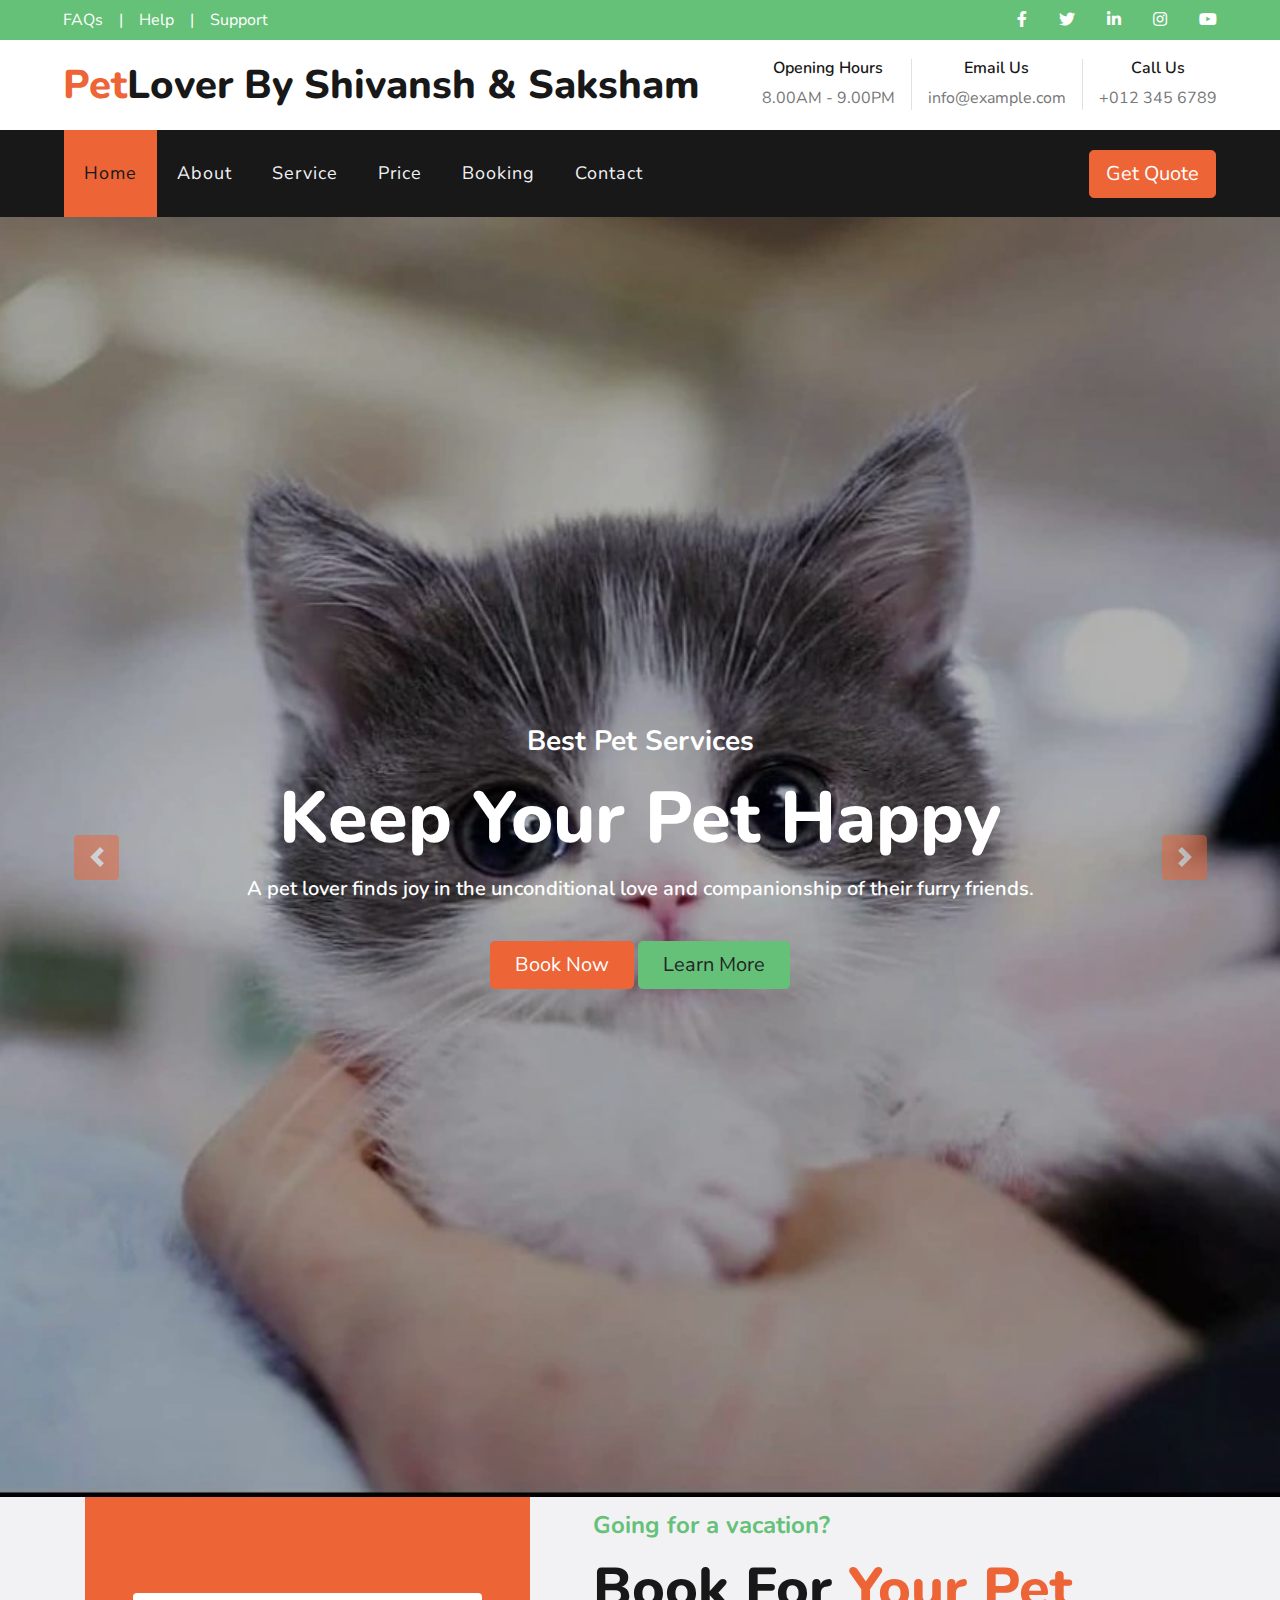
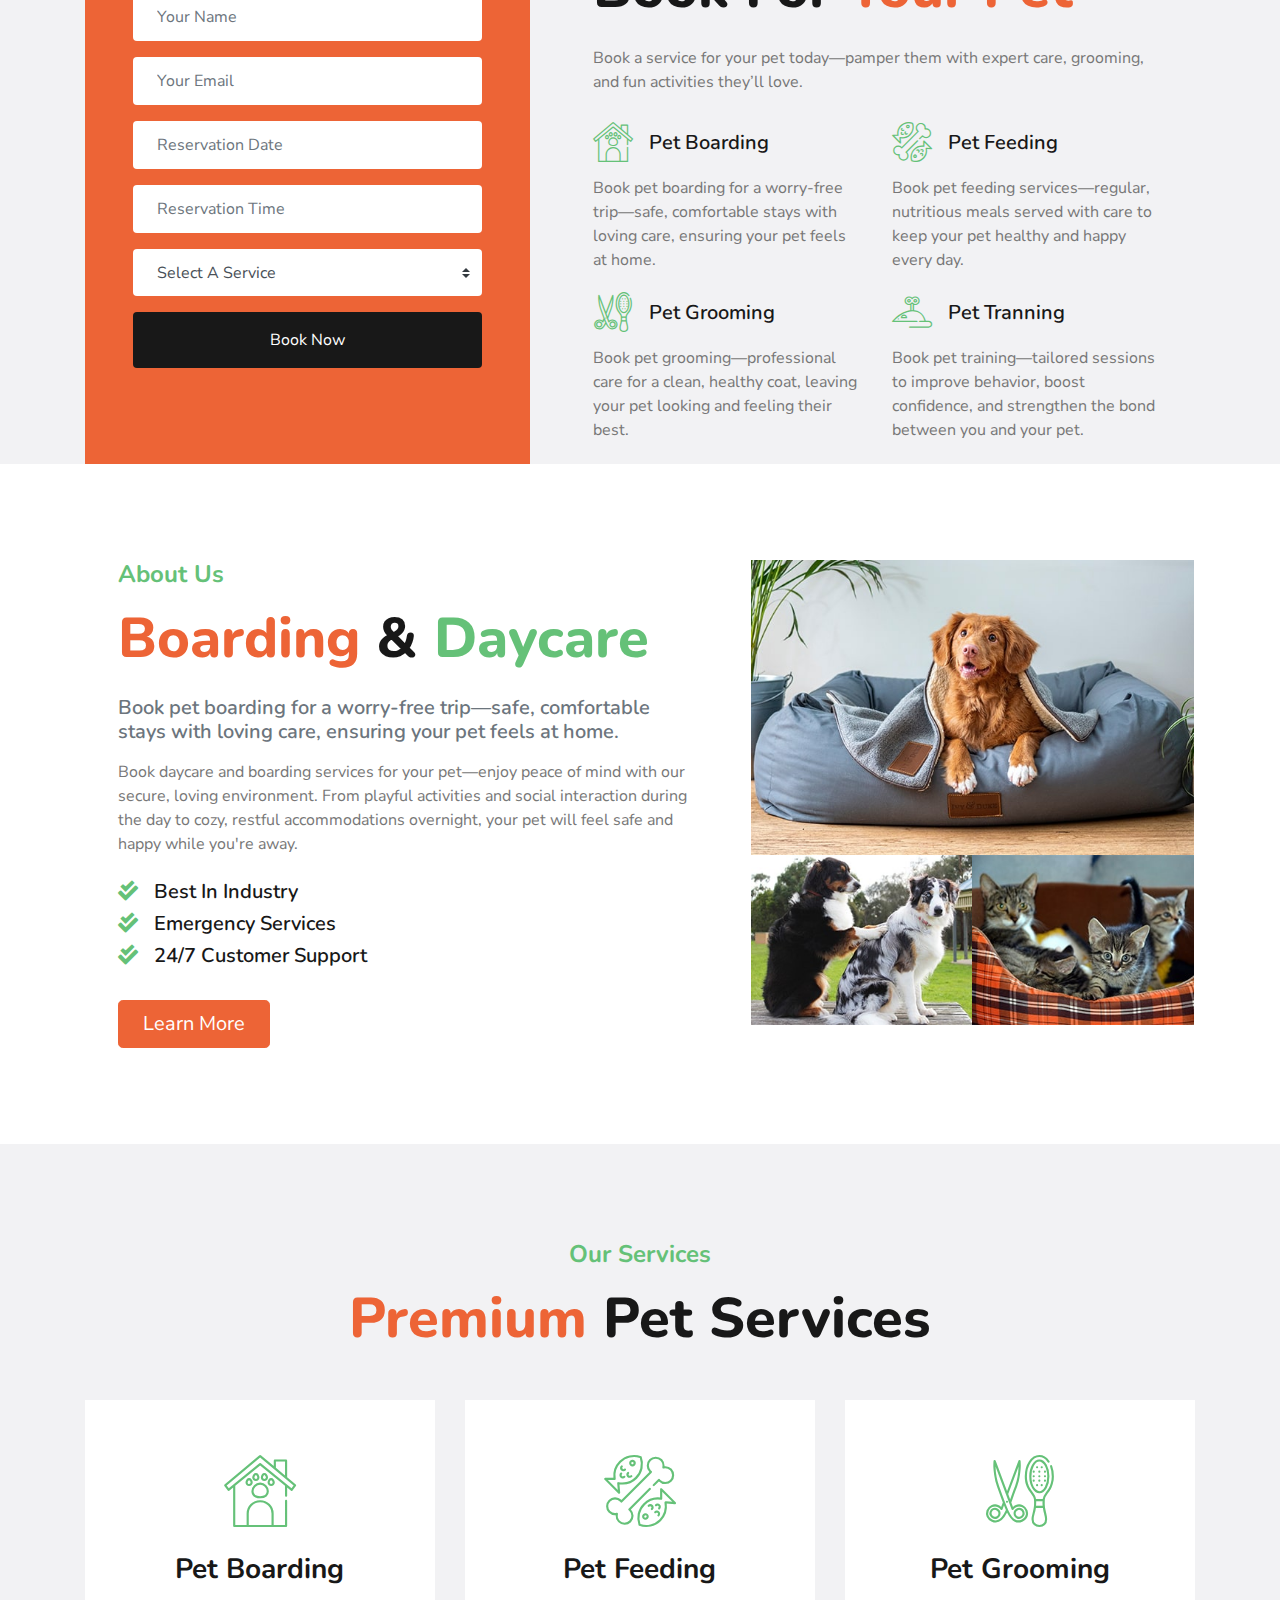
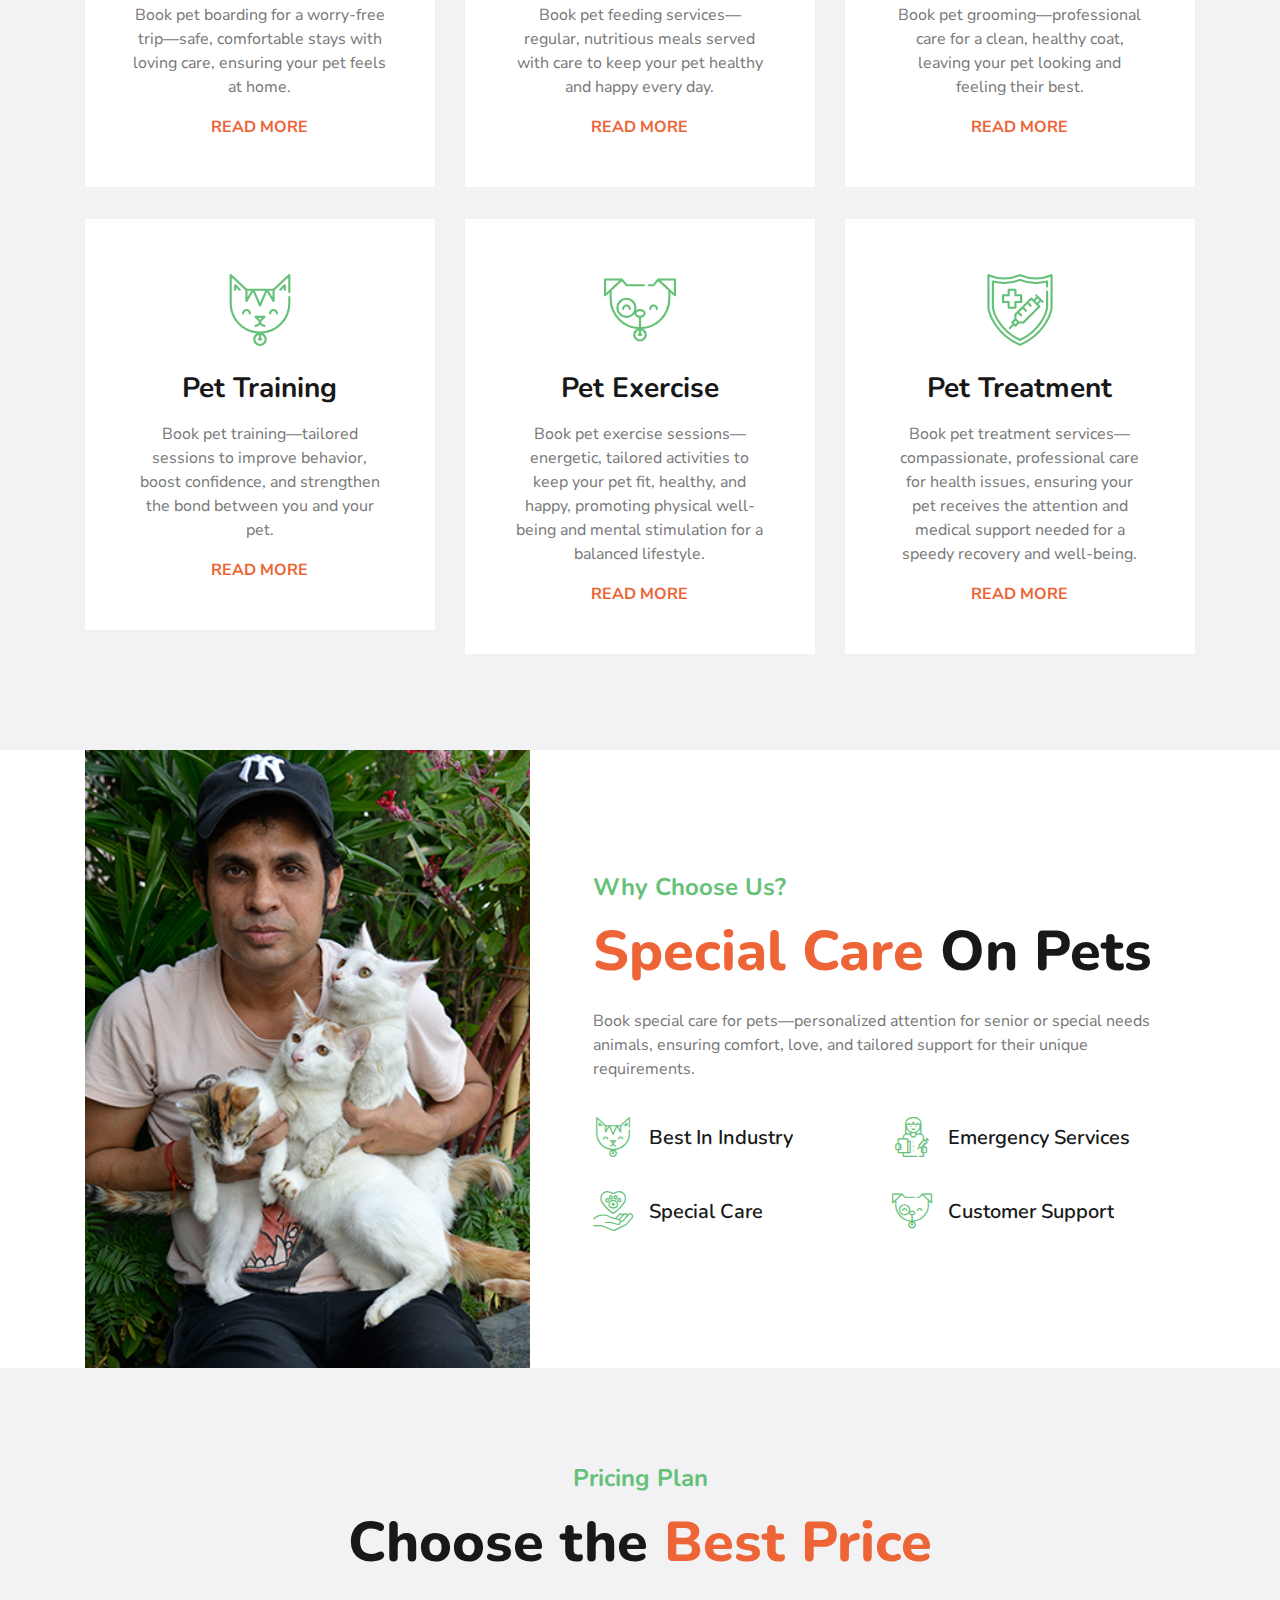
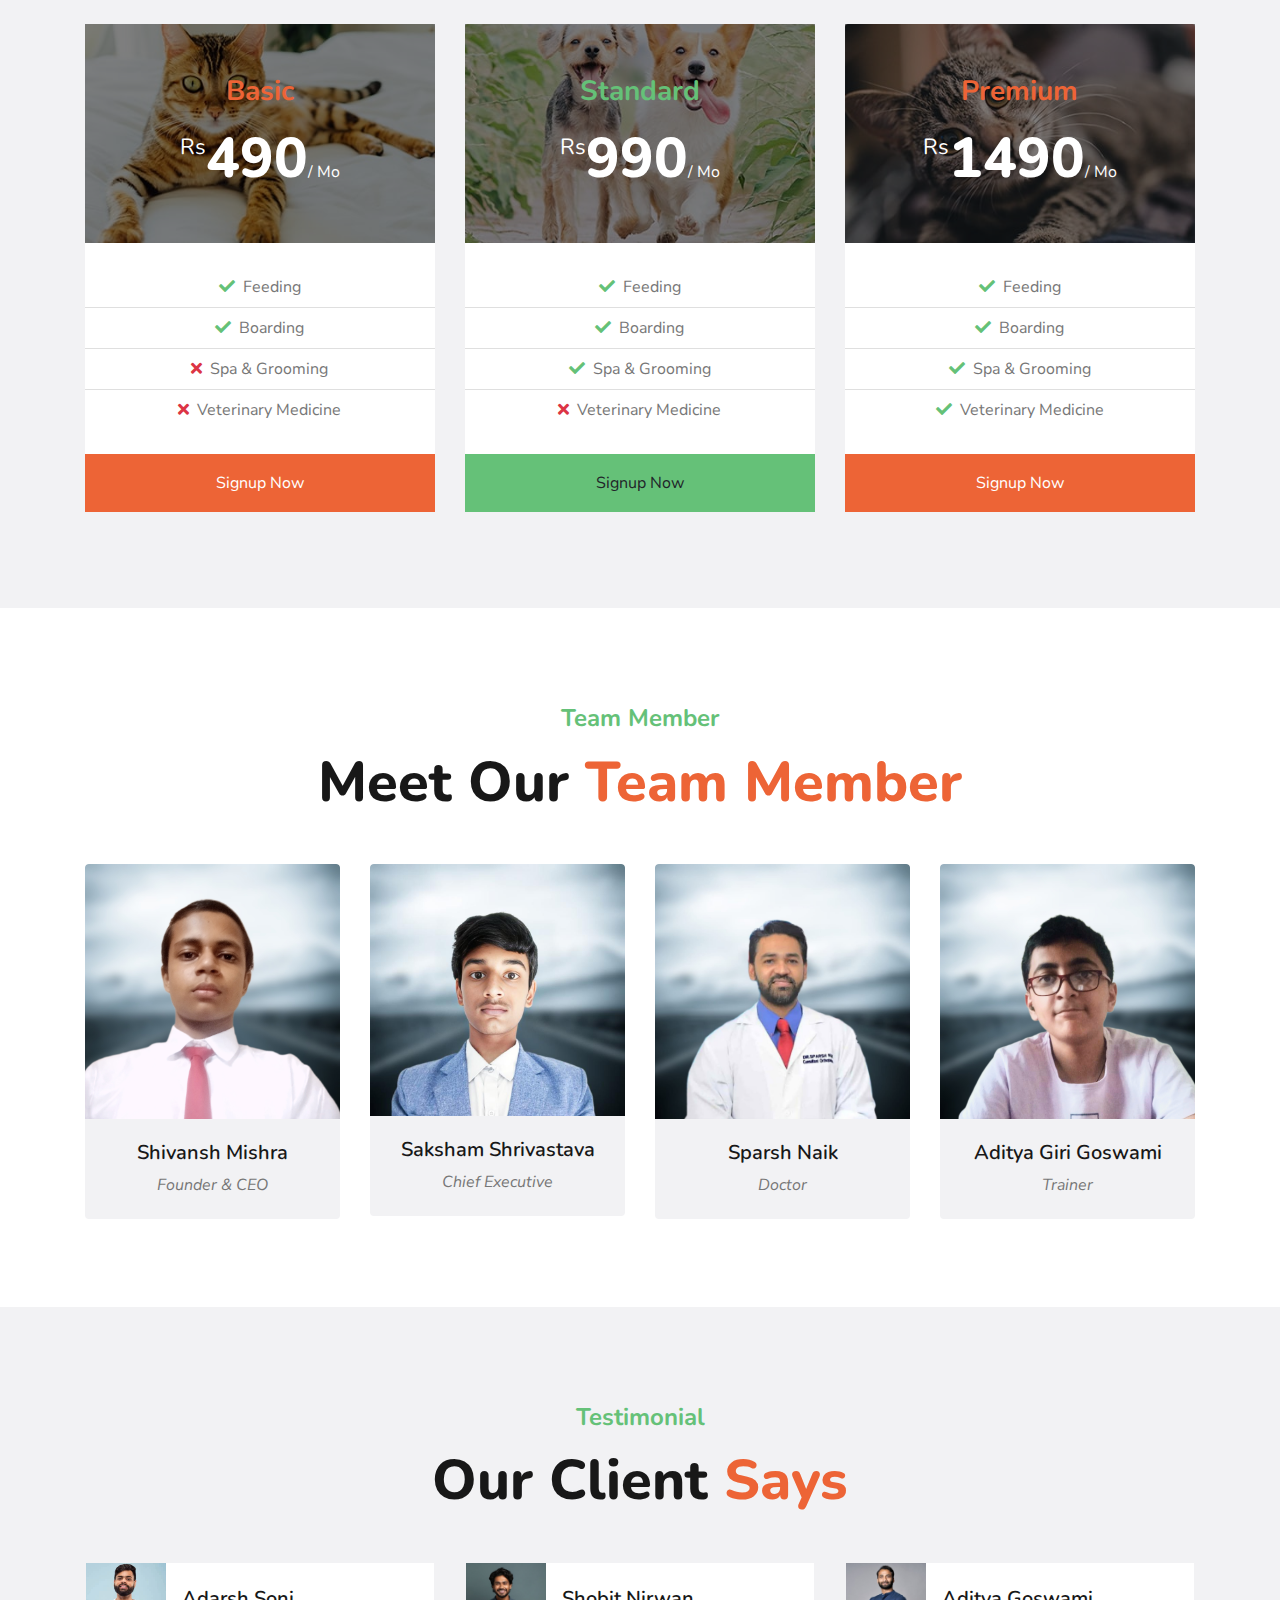
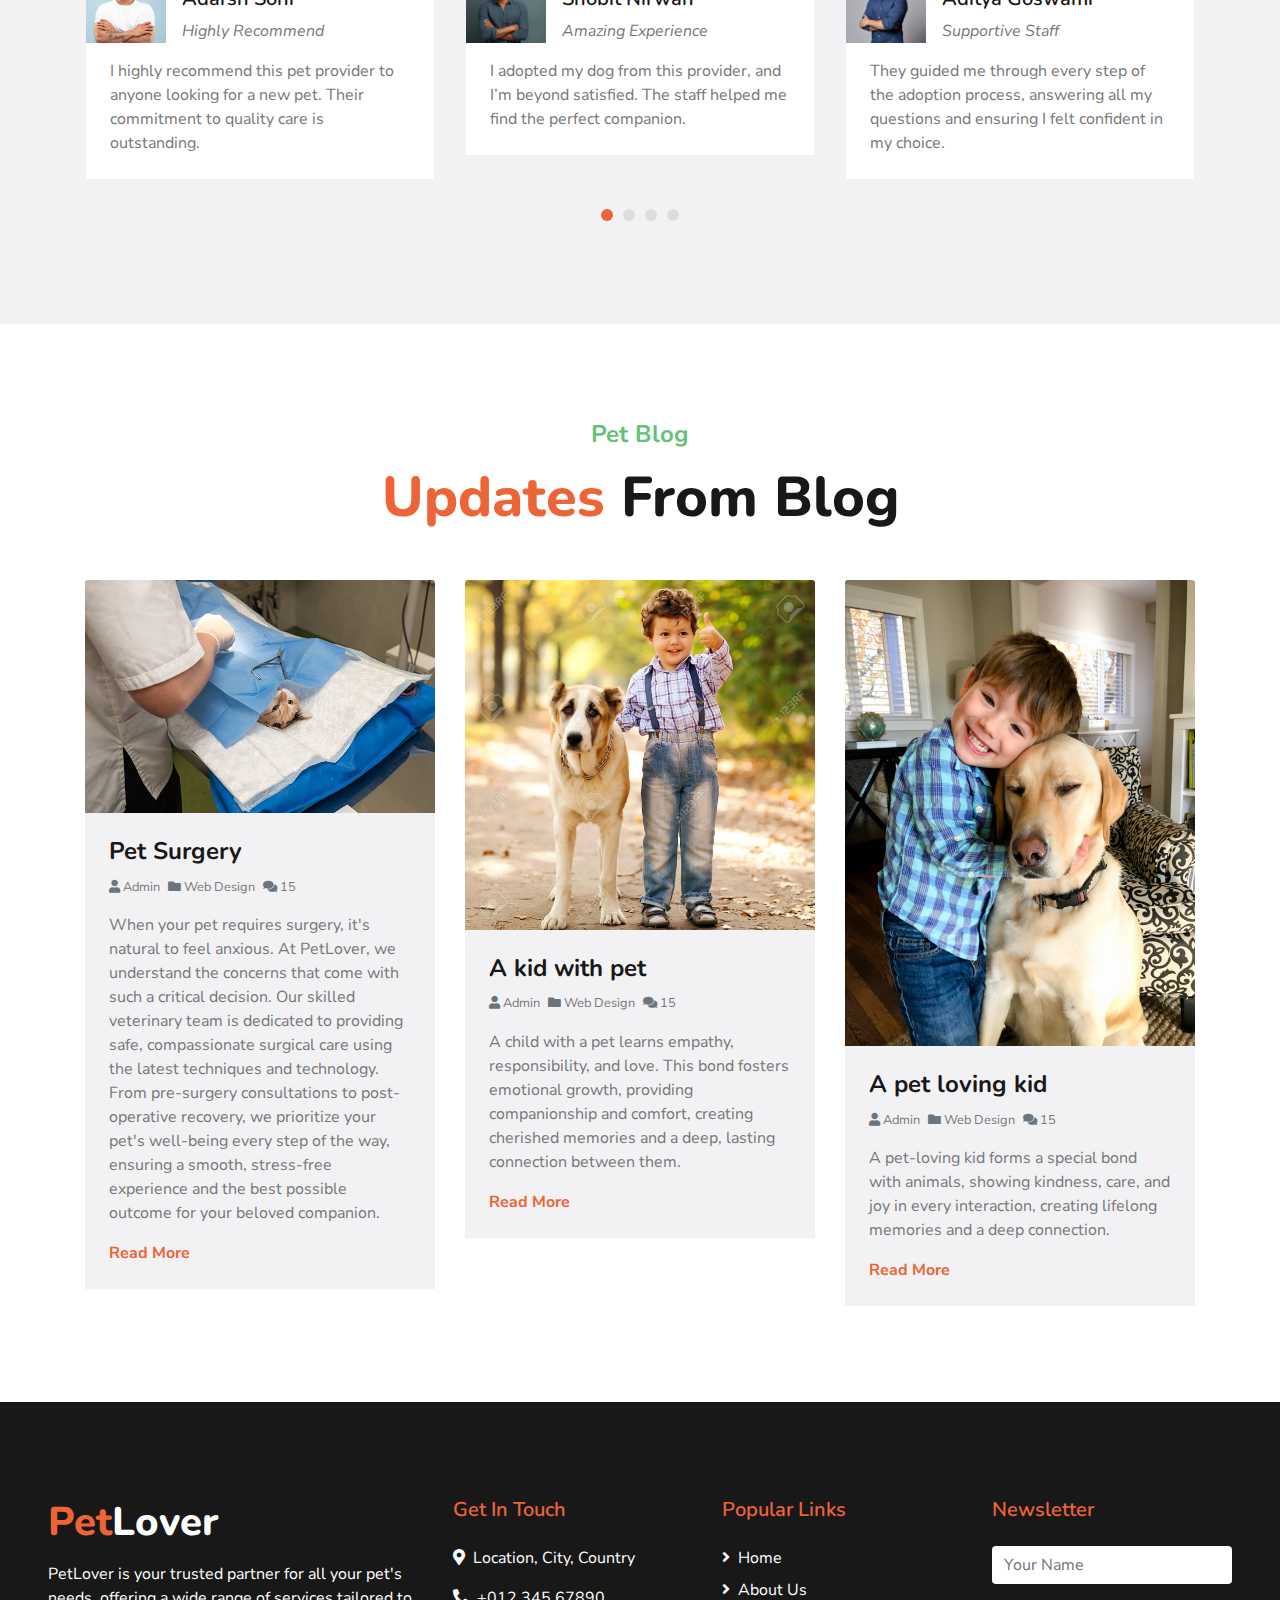
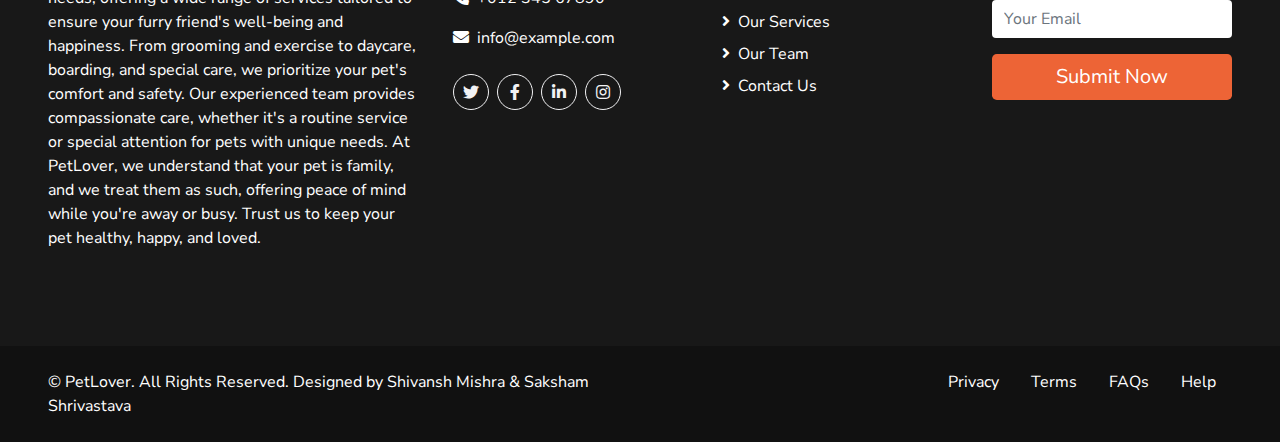
<file: index.html>
<!DOCTYPE html>
<html lang="en">

<head>
    <meta charset="utf-8">
    <title>PetLover - Pet Care Website</title>
    <meta content="width=device-width, initial-scale=1.0" name="viewport">
    <meta content="PetLover" name="description">

    <!-- Favicon -->
    <link href="img/favicon.ico" rel="icon">

    <!-- Google Web Fonts -->
    <link href="https://fonts.googleapis.com/css2?family=Nunito+Sans&family=Nunito:wght@600;700;800&display=swap" rel="stylesheet"> 

    <!-- Font Awesome -->
    <link href="https://cdnjs.cloudflare.com/ajax/libs/font-awesome/5.10.0/css/all.min.css" rel="stylesheet">

    <!-- Flaticon Font -->
    <link href="lib/flaticon/font/flaticon.css" rel="stylesheet">

    <!-- Libraries Stylesheet -->
    <link href="lib/owlcarousel/assets/owl.carousel.min.css" rel="stylesheet">
    <link href="lib/tempusdominus/css/tempusdominus-bootstrap-4.min.css" rel="stylesheet" />

    <!-- Customized Bootstrap Stylesheet -->
    <link href="css/style.css" rel="stylesheet">
</head>

<body>
    <!-- Topbar Start -->
    <div class="container-fluid">
        <div class="row bg-secondary py-2 px-lg-5">
            <div class="col-lg-6 text-center text-lg-left mb-2 mb-lg-0">
                <div class="d-inline-flex align-items-center">
                    <a class="text-white pr-3" href="">FAQs</a>
                    <span class="text-white">|</span>
                    <a class="text-white px-3" href="">Help</a>
                    <span class="text-white">|</span>
                    <a class="text-white pl-3" href="">Support</a>
                </div>
            </div>
            <div class="col-lg-6 text-center text-lg-right">
                <div class="d-inline-flex align-items-center">
                    <a class="text-white px-3" href="">
                        <i class="fab fa-facebook-f"></i>
                    </a>
                    <a class="text-white px-3" href="">
                        <i class="fab fa-twitter"></i>
                    </a>
                    <a class="text-white px-3" href="">
                        <i class="fab fa-linkedin-in"></i>
                    </a>
                    <a class="text-white px-3" href="">
                        <i class="fab fa-instagram"></i>
                    </a>
                    <a class="text-white pl-3" href="">
                        <i class="fab fa-youtube"></i>
                    </a>
                </div>
            </div>
        </div>
        <div class="row py-3 px-lg-5">
            <div class="col-lg-4">
                <a href="" class="navbar-brand d-none d-lg-block">
                    <h1 class="m-0 display-5 text-capitalize"><span class="text-primary">Pet</span>Lover by Shivansh & Saksham</h1>
                </a>
            </div>
            <div class="col-lg-8 text-center text-lg-right">
                <div class="d-inline-flex align-items-center">
                    <div class="d-inline-flex flex-column text-center pr-3 border-right">
                        <h6>Opening Hours</h6>
                        <p class="m-0">8.00AM - 9.00PM</p>
                    </div>
                    <div class="d-inline-flex flex-column text-center px-3 border-right">
                        <h6>Email Us</h6>
                        <p class="m-0">info@example.com</p>
                    </div>
                    <div class="d-inline-flex flex-column text-center pl-3">
                        <h6>Call Us</h6>
                        <p class="m-0">+012 345 6789</p>
                    </div>
                </div>
            </div>
        </div>
    </div>
    <!-- Topbar End -->


    <!-- Navbar Start -->
    <div class="container-fluid p-0">
        <nav class="navbar navbar-expand-lg bg-dark navbar-dark py-3 py-lg-0 px-lg-5">
            <a href="" class="navbar-brand d-block d-lg-none">
                <h1 class="m-0 display-5 text-capitalize font-italic text-white"><span class="text-primary">Safety</span>First</h1>
            </a>
            <button type="button" class="navbar-toggler" data-toggle="collapse" data-target="#navbarCollapse">
                <span class="navbar-toggler-icon"></span>
            </button>
            <div class="collapse navbar-collapse justify-content-between px-3" id="navbarCollapse">
                <div class="navbar-nav mr-auto py-0">
                    <a href="index.html" class="nav-item nav-link active">Home</a>
                    <a href="about.html" class="nav-item nav-link">About</a>
                    <a href="service.html" class="nav-item nav-link">Service</a>
                    <a href="price.html" class="nav-item nav-link">Price</a>
                    <a href="booking.html" class="nav-item nav-link">Booking</a>
                    <a href="contact.html" class="nav-item nav-link">Contact</a>
                </div>
                <a href="" class="btn btn-lg btn-primary px-3 d-none d-lg-block">Get Quote</a>
            </div>
        </nav>
    </div>
    <!-- Navbar End -->


    <!-- Carousel Start -->
    <div class="container-fluid p-0">
        <div id="header-carousel" class="carousel slide" data-ride="carousel">
            <div class="carousel-inner">
                <div class="carousel-item active">
                    <img class="w-100" src="img/carousel-1.webp" alt="Image">
                    <div class="carousel-caption d-flex flex-column align-items-center justify-content-center">
                        <div class="p-3" style="max-width: 900px;">
                            <h3 class="text-white mb-3 d-none d-sm-block">Best Pet Services</h3>
                            <h1 class="display-3 text-white mb-3">Keep Your Pet Happy</h1>
                            <h5 class="text-white mb-3 d-none d-sm-block">A pet lover finds joy in the unconditional love and companionship of their furry friends.</h5>
                            <a href="" class="btn btn-lg btn-primary mt-3 mt-md-4 px-4">Book Now</a>
                            <a href="" class="btn btn-lg btn-secondary mt-3 mt-md-4 px-4">Learn More</a>
                        </div>
                    </div>
                </div>
                <div class="carousel-item">
                    <img class="w-100" src="img/carousel-2.jpg" alt="Image">
                    <div class="carousel-caption d-flex flex-column align-items-center justify-content-center">
                        <div class="p-3" style="max-width: 900px;">
                            <h3 class="text-white mb-3 d-none d-sm-block">Best Pet Services</h3>
                            <h1 class="display-3 text-white mb-3">Pet Spa & Grooming</h1>
                            <h5 class="text-white mb-3 d-none d-sm-block">A pet lover finds joy in the unconditional love and companionship of their furry friends.</h5>
                            <a href="" class="btn btn-lg btn-primary mt-3 mt-md-4 px-4">Book Now</a>
                            <a href="" class="btn btn-lg btn-secondary mt-3 mt-md-4 px-4">Learn More</a>
                        </div>
                    </div>
                </div>
            </div>
            <a class="carousel-control-prev" href="#header-carousel" data-slide="prev">
                <div class="btn btn-primary rounded" style="width: 45px; height: 45px;">
                    <span class="carousel-control-prev-icon mb-n2"></span>
                </div>
            </a>
            <a class="carousel-control-next" href="#header-carousel" data-slide="next">
                <div class="btn btn-primary rounded" style="width: 45px; height: 45px;">
                    <span class="carousel-control-next-icon mb-n2"></span>
                </div>
            </a>
        </div>
    </div>
    <!-- Carousel End -->


    <!-- Booking Start -->
    <div class="container-fluid bg-light">
        <div class="container">
            <div class="row align-items-center">
                <div class="col-lg-5">
                    <div class="bg-primary py-5 px-4 px-sm-5">
                        <form class="py-5">
                            <div class="form-group">
                                <input type="text" class="form-control border-0 p-4" placeholder="Your Name" required="required" />
                            </div>
                            <div class="form-group">
                                <input type="email" class="form-control border-0 p-4" placeholder="Your Email" required="required" />
                            </div>
                            <div class="form-group">
                                <div class="date" id="date" data-target-input="nearest">
                                    <input type="text" class="form-control border-0 p-4 datetimepicker-input" placeholder="Reservation Date" data-target="#date" data-toggle="datetimepicker"/>
                                </div>
                            </div>
                            <div class="form-group">
                                <div class="time" id="time" data-target-input="nearest">
                                    <input type="text" class="form-control border-0 p-4 datetimepicker-input" placeholder="Reservation Time" data-target="#time" data-toggle="datetimepicker"/>
                                </div>
                            </div>
                            <div class="form-group">
                                <select class="custom-select border-0 px-4" style="height: 47px;">
                                    <option selected>Select A Service</option>
                                    <option value="1">Pet Grooming</option>
                                    <option value="2">Pet Tranning</option>
                                    <option value="3">Pet Exercise</option>
                                </select>
                            </div>
                            <div>
                                <button class="btn btn-dark btn-block border-0 py-3" type="submit">Book Now</button>
                            </div>
                        </form>
                    </div>
                </div>
                <div class="col-lg-7 py-5 py-lg-0 px-3 px-lg-5">
                    <h4 class="text-secondary mb-3">Going for a vacation?</h4>
                    <h1 class="display-4 mb-4">Book For <span class="text-primary">Your Pet</span></h1>
                    <p>Book a service for your pet today—pamper them with expert care, grooming, and fun activities they’ll love.</p>
                    <div class="row py-2">
                        <div class="col-sm-6">
                            <div class="d-flex flex-column">
                                <div class="d-flex align-items-center mb-2">
                                    <h1 class="flaticon-house font-weight-normal text-secondary m-0 mr-3"></h1>
                                    <h5 class="text-truncate m-0">Pet Boarding</h5>
                                </div>
                                <p>Book pet boarding for a worry-free trip—safe, comfortable stays with loving care, ensuring your pet feels at home.</p>
                            </div>
                        </div>
                        <div class="col-sm-6">
                            <div class="d-flex flex-column">
                                <div class="d-flex align-items-center mb-2">
                                    <h1 class="flaticon-food font-weight-normal text-secondary m-0 mr-3"></h1>
                                    <h5 class="text-truncate m-0">Pet Feeding</h5>
                                </div>
                                <p>Book pet feeding services—regular, nutritious meals served with care to keep your pet healthy and happy every day.</p>
                            </div>
                        </div>
                        <div class="col-sm-6">
                            <div class="d-flex flex-column">
                                <div class="d-flex align-items-center mb-2">
                                    <h1 class="flaticon-grooming font-weight-normal text-secondary m-0 mr-3"></h1>
                                    <h5 class="text-truncate m-0">Pet Grooming</h5>
                                </div>
                                <p class="m-0">Book pet grooming—professional care for a clean, healthy coat, leaving your pet looking and feeling their best.</p>
                            </div>
                        </div>
                        <div class="col-sm-6">
                            <div class="d-flex flex-column">
                                <div class="d-flex align-items-center mb-2">
                                    <h1 class="flaticon-toy font-weight-normal text-secondary m-0 mr-3"></h1>
                                    <h5 class="text-truncate m-0">Pet Tranning</h5>
                                </div>
                                <p class="m-0">Book pet training—tailored sessions to improve behavior, boost confidence, and strengthen the bond between you and your pet.</p>
                            </div>
                        </div>
                    </div>
                </div>
            </div>
        </div>
    </div>
    <!-- Booking Start -->


    <!-- About Start -->
    <div class="container py-5">
        <div class="row py-5">
            <div class="col-lg-7 pb-5 pb-lg-0 px-3 px-lg-5">
                <h4 class="text-secondary mb-3">About Us</h4>
                <h1 class="display-4 mb-4"><span class="text-primary">Boarding</span> & <span class="text-secondary">Daycare</span></h1>
                <h5 class="text-muted mb-3">Book pet boarding for a worry-free trip—safe, comfortable stays with loving care, ensuring your pet feels at home.</h5>
                <p class="mb-4">Book daycare and boarding services for your pet—enjoy peace of mind with our secure, loving environment. From playful activities and social interaction during the day to cozy, restful accommodations overnight, your pet will feel safe and happy while you're away.</p>
                <ul class="list-inline">
                    <li><h5><i class="fa fa-check-double text-secondary mr-3"></i>Best In Industry</h5></li>
                    <li><h5><i class="fa fa-check-double text-secondary mr-3"></i>Emergency Services</h5></li>
                    <li><h5><i class="fa fa-check-double text-secondary mr-3"></i>24/7 Customer Support</h5></li>
                </ul>
                <a href="" class="btn btn-lg btn-primary mt-3 px-4">Learn More</a>
            </div>
            <div class="col-lg-5">
                <div class="row px-3">
                    <div class="col-12 p-0">
                        <img class="img-fluid w-100" src="img/about-1.jpg" alt="">
                    </div>
                    <div class="col-6 p-0">
                        <img class="img-fluid w-100" src="img/about-2.jpg" alt="">
                    </div>
                    <div class="col-6 p-0">
                        <img class="img-fluid w-100" src="img/about-3.jpg" alt="">
                    </div>
                </div>
            </div>
        </div>
    </div>
    <!-- About End -->


    <!-- Services Start -->
    <div class="container-fluid bg-light pt-5">
        <div class="container py-5">
            <div class="d-flex flex-column text-center mb-5">
                <h4 class="text-secondary mb-3">Our Services</h4>
                <h1 class="display-4 m-0"><span class="text-primary">Premium</span> Pet Services</h1>
            </div>
            <div class="row pb-3">
                <div class="col-md-6 col-lg-4 mb-4">
                    <div class="d-flex flex-column text-center bg-white mb-2 p-3 p-sm-5">
                        <h3 class="flaticon-house display-3 font-weight-normal text-secondary mb-3"></h3>
                        <h3 class="mb-3">Pet Boarding</h3>
                        <p>Book pet boarding for a worry-free trip—safe, comfortable stays with loving care, ensuring your pet feels at home.</p>
                        <a class="text-uppercase font-weight-bold" href="">Read More</a>
                    </div>
                </div>
                <div class="col-md-6 col-lg-4 mb-4">
                    <div class="d-flex flex-column text-center bg-white mb-2 p-3 p-sm-5">
                        <h3 class="flaticon-food display-3 font-weight-normal text-secondary mb-3"></h3>
                        <h3 class="mb-3">Pet Feeding</h3>
                        <p>Book pet feeding services—regular, nutritious meals served with care to keep your pet healthy and happy every day.</p>
                        <a class="text-uppercase font-weight-bold" href="">Read More</a>
                    </div>
                </div>
                <div class="col-md-6 col-lg-4 mb-4">
                    <div class="d-flex flex-column text-center bg-white mb-2 p-3 p-sm-5">
                        <h3 class="flaticon-grooming display-3 font-weight-normal text-secondary mb-3"></h3>
                        <h3 class="mb-3">Pet Grooming</h3>
                        <p>Book pet grooming—professional care for a clean, healthy coat, leaving your pet looking and feeling their best.</p>
                        <a class="text-uppercase font-weight-bold" href="">Read More</a>
                    </div>
                </div>
                <div class="col-md-6 col-lg-4 mb-4">
                    <div class="d-flex flex-column text-center bg-white mb-2 p-3 p-sm-5">
                        <h3 class="flaticon-cat display-3 font-weight-normal text-secondary mb-3"></h3>
                        <h3 class="mb-3">Pet Training</h3>
                        <p>Book pet training—tailored sessions to improve behavior, boost confidence, and strengthen the bond between you and your pet.</p>
                        <a class="text-uppercase font-weight-bold" href="">Read More</a>
                    </div>
                </div>
                <div class="col-md-6 col-lg-4 mb-4">
                    <div class="d-flex flex-column text-center bg-white mb-2 p-3 p-sm-5">
                        <h3 class="flaticon-dog display-3 font-weight-normal text-secondary mb-3"></h3>
                        <h3 class="mb-3">Pet Exercise</h3>
                        <p>Book pet exercise sessions—energetic, tailored activities to keep your pet fit, healthy, and happy, promoting physical well-being and mental stimulation for a balanced lifestyle.</p>
                        <a class="text-uppercase font-weight-bold" href="">Read More</a>
                    </div>
                </div>
                <div class="col-md-6 col-lg-4 mb-4">
                    <div class="d-flex flex-column text-center bg-white mb-2 p-3 p-sm-5">
                        <h3 class="flaticon-vaccine display-3 font-weight-normal text-secondary mb-3"></h3>
                        <h3 class="mb-3">Pet Treatment</h3>
                        <p>Book pet treatment services—compassionate, professional care for health issues, ensuring your pet receives the attention and medical support needed for a speedy recovery and well-being.</p>
                        <a class="text-uppercase font-weight-bold" href="">Read More</a>
                    </div>
                </div>
            </div>
        </div>
    </div>
    <!-- Services End -->


    <!-- Features Start -->
    <div class="container">
        <div class="row align-items-center">
            <div class="col-lg-5">
                <img class="img-fluid w-100" src="img/feature.jpg" alt="">
            </div>
            <div class="col-lg-7 py-5 py-lg-0 px-3 px-lg-5">
                <h4 class="text-secondary mb-3">Why Choose Us?</h4>
                <h1 class="display-4 mb-4"><span class="text-primary">Special Care</span> On Pets</h1>
                <p class="mb-4">Book special care for pets—personalized attention for senior or special needs animals, ensuring comfort, love, and tailored support for their unique requirements.</p>
                <div class="row py-2">
                    <div class="col-6">
                        <div class="d-flex align-items-center mb-4">
                            <h1 class="flaticon-cat font-weight-normal text-secondary m-0 mr-3"></h1>
                            <h5 class="text-truncate m-0">Best In Industry</h5>
                        </div>
                    </div>
                    <div class="col-6">
                        <div class="d-flex align-items-center mb-4">
                            <h1 class="flaticon-doctor font-weight-normal text-secondary m-0 mr-3"></h1>
                            <h5 class="text-truncate m-0">Emergency Services</h5>
                        </div>
                    </div>
                    <div class="col-6">
                        <div class="d-flex align-items-center">
                            <h1 class="flaticon-care font-weight-normal text-secondary m-0 mr-3"></h1>
                            <h5 class="text-truncate m-0">Special Care</h5>
                        </div>
                    </div>
                    <div class="col-6">
                        <div class="d-flex align-items-center">
                            <h1 class="flaticon-dog font-weight-normal text-secondary m-0 mr-3"></h1>
                            <h5 class="text-truncate m-0">Customer Support</h5>
                        </div>
                    </div>
                </div>
            </div>
        </div>
    </div>
    <!-- Features End -->


    <!-- Pricing Plan Start -->
    <div class="container-fluid bg-light pt-5 pb-4">
        <div class="container py-5">
            <div class="d-flex flex-column text-center mb-5">
                <h4 class="text-secondary mb-3">Pricing Plan</h4>
                <h1 class="display-4 m-0">Choose the <span class="text-primary">Best Price</span></h1>
            </div>
            <div class="row">
                <div class="col-lg-4 mb-4">
                    <div class="card border-0">
                        <div class="card-header position-relative border-0 p-0 mb-4">
                            <img class="card-img-top" src="img/price-1.jpg" alt="">
                            <div class="position-absolute d-flex flex-column align-items-center justify-content-center w-100 h-100" style="top: 0; left: 0; z-index: 1; background: rgba(0, 0, 0, .5);">
                                <h3 class="text-primary mb-3">Basic</h3>
                                <h1 class="display-4 text-white mb-0">
                                    <small class="align-top" style="font-size: 22px; line-height: 45px;">Rs</small>490<small class="align-bottom" style="font-size: 16px; line-height: 40px;">/ Mo</small>
                                </h1>
                            </div>
                        </div>
                        <div class="card-body text-center p-0">
                            <ul class="list-group list-group-flush mb-4">
                                <li class="list-group-item p-2"><i class="fa fa-check text-secondary mr-2"></i>Feeding</li>
                                <li class="list-group-item p-2"><i class="fa fa-check text-secondary mr-2"></i>Boarding</li>
                                <li class="list-group-item p-2"><i class="fa fa-times text-danger mr-2"></i>Spa & Grooming</li>
                                <li class="list-group-item p-2"><i class="fa fa-times text-danger mr-2"></i>Veterinary Medicine</li>
                            </ul>
                        </div>
                        <div class="card-footer border-0 p-0">
                            <a href="" class="btn btn-primary btn-block p-3" style="border-radius: 0;">Signup Now</a>
                        </div>
                    </div>
                </div>
                <div class="col-lg-4 mb-4">
                    <div class="card border-0">
                        <div class="card-header position-relative border-0 p-0 mb-4">
                            <img class="card-img-top" src="img/price-2.jpg" alt="">
                            <div class="position-absolute d-flex flex-column align-items-center justify-content-center w-100 h-100" style="top: 0; left: 0; z-index: 1; background: rgba(0, 0, 0, .5);">
                                <h3 class="text-secondary mb-3">Standard</h3>
                                <h1 class="display-4 text-white mb-0">
                                    <small class="align-top" style="font-size: 22px; line-height: 45px;">Rs</small>990<small class="align-bottom" style="font-size: 16px; line-height: 40px;">/ Mo</small>
                                </h1>
                            </div>
                        </div>
                        <div class="card-body text-center p-0">
                            <ul class="list-group list-group-flush mb-4">
                                <li class="list-group-item p-2"><i class="fa fa-check text-secondary mr-2"></i>Feeding</li>
                                <li class="list-group-item p-2"><i class="fa fa-check text-secondary mr-2"></i>Boarding</li>
                                <li class="list-group-item p-2"><i class="fa fa-check text-secondary mr-2"></i>Spa & Grooming</li>
                                <li class="list-group-item p-2"><i class="fa fa-times text-danger mr-2"></i>Veterinary Medicine</li>
                            </ul>
                        </div>
                        <div class="card-footer border-0 p-0">
                            <a href="" class="btn btn-secondary btn-block p-3" style="border-radius: 0;">Signup Now</a>
                        </div>
                    </div>
                </div>
                <div class="col-lg-4 mb-4">
                    <div class="card border-0">
                        <div class="card-header position-relative border-0 p-0 mb-4">
                            <img class="card-img-top" src="img/price-3.jpg" alt="">
                            <div class="position-absolute d-flex flex-column align-items-center justify-content-center w-100 h-100" style="top: 0; left: 0; z-index: 1; background: rgba(0, 0, 0, .5);">
                                <h3 class="text-primary mb-3">Premium</h3>
                                <h1 class="display-4 text-white mb-0">
                                    <small class="align-top" style="font-size: 22px; line-height: 45px;">Rs</small>1490<small class="align-bottom" style="font-size: 16px; line-height: 40px;">/ Mo</small>
                                </h1>
                            </div>
                        </div>
                        <div class="card-body text-center p-0">
                            <ul class="list-group list-group-flush mb-4">
                                <li class="list-group-item p-2"><i class="fa fa-check text-secondary mr-2"></i>Feeding</li>
                                <li class="list-group-item p-2"><i class="fa fa-check text-secondary mr-2"></i>Boarding</li>
                                <li class="list-group-item p-2"><i class="fa fa-check text-secondary mr-2"></i>Spa & Grooming</li>
                                <li class="list-group-item p-2"><i class="fa fa-check text-secondary mr-2"></i>Veterinary Medicine</li>
                            </ul>
                        </div>
                        <div class="card-footer border-0 p-0">
                            <a href="" class="btn btn-primary btn-block p-3" style="border-radius: 0;">Signup Now</a>
                        </div>
                    </div>
                </div>
            </div>
        </div>
    </div>
    <!-- Pricing Plan End -->


    <!-- Team Start -->
    <div class="container mt-5 pt-5 pb-3">
        <div class="d-flex flex-column text-center mb-5">
            <h4 class="text-secondary mb-3">Team Member</h4>
            <h1 class="display-4 m-0">Meet Our <span class="text-primary">Team Member</span></h1>
        </div>
        <div class="row">
            <div class="col-lg-3 col-md-6">
                <div class="team card position-relative overflow-hidden border-0 mb-4">
                    <img class="card-img-top" src="img/team-1.jpg" alt="">
                    <div class="card-body text-center p-0">
                        <div class="team-text d-flex flex-column justify-content-center bg-light">
                            <h5>Shivansh Mishra</h5>
                            <i>Founder & CEO</i>
                        </div>
                        <div class="team-social d-flex align-items-center justify-content-center bg-dark">
                            <a class="btn btn-outline-primary rounded-circle text-center mr-2 px-0" style="width: 36px; height: 36px;" href="#"><i class="fab fa-twitter"></i></a>
                            <a class="btn btn-outline-primary rounded-circle text-center mr-2 px-0" style="width: 36px; height: 36px;" href="#"><i class="fab fa-facebook-f"></i></a>
                            <a class="btn btn-outline-primary rounded-circle text-center mr-2 px-0" style="width: 36px; height: 36px;" href="#"><i class="fab fa-linkedin-in"></i></a>
                            <a class="btn btn-outline-primary rounded-circle text-center px-0" style="width: 36px; height: 36px;" href="#"><i class="fab fa-instagram"></i></a>
                        </div>
                    </div>
                </div>
            </div>
            <div class="col-lg-3 col-md-6">
                <div class="team card position-relative overflow-hidden border-0 mb-4">
                    <img class="card-img-top" src="img/team-2.jpg" alt="">
                    <div class="card-body text-center p-0">
                        <div class="team-text d-flex flex-column justify-content-center bg-light">
                            <h5>Saksham Shrivastava</h5>
                            <i>Chief Executive</i>
                        </div>
                        <div class="team-social d-flex align-items-center justify-content-center bg-dark">
                            <a class="btn btn-outline-primary rounded-circle text-center mr-2 px-0" style="width: 36px; height: 36px;" href="#"><i class="fab fa-twitter"></i></a>
                            <a class="btn btn-outline-primary rounded-circle text-center mr-2 px-0" style="width: 36px; height: 36px;" href="#"><i class="fab fa-facebook-f"></i></a>
                            <a class="btn btn-outline-primary rounded-circle text-center mr-2 px-0" style="width: 36px; height: 36px;" href="#"><i class="fab fa-linkedin-in"></i></a>
                            <a class="btn btn-outline-primary rounded-circle text-center px-0" style="width: 36px; height: 36px;" href="#"><i class="fab fa-instagram"></i></a>
                        </div>
                    </div>
                </div>
            </div>
            <div class="col-lg-3 col-md-6">
                <div class="team card position-relative overflow-hidden border-0 mb-4">
                    <img class="card-img-top" src="img/team-3.jpg" alt="">
                    <div class="card-body text-center p-0">
                        <div class="team-text d-flex flex-column justify-content-center bg-light">
                            <h5>Sparsh Naik</h5>
                            <i>Doctor</i>
                        </div>
                        <div class="team-social d-flex align-items-center justify-content-center bg-dark">
                            <a class="btn btn-outline-primary rounded-circle text-center mr-2 px-0" style="width: 36px; height: 36px;" href="#"><i class="fab fa-twitter"></i></a>
                            <a class="btn btn-outline-primary rounded-circle text-center mr-2 px-0" style="width: 36px; height: 36px;" href="#"><i class="fab fa-facebook-f"></i></a>
                            <a class="btn btn-outline-primary rounded-circle text-center mr-2 px-0" style="width: 36px; height: 36px;" href="#"><i class="fab fa-linkedin-in"></i></a>
                            <a class="btn btn-outline-primary rounded-circle text-center px-0" style="width: 36px; height: 36px;" href="#"><i class="fab fa-instagram"></i></a>
                        </div>
                    </div>
                </div>
            </div>
            <div class="col-lg-3 col-md-6">
                <div class="team card position-relative overflow-hidden border-0 mb-4">
                    <img class="card-img-top" src="img/team-4.jpg" alt="">
                    <div class="card-body text-center p-0">
                        <div class="team-text d-flex flex-column justify-content-center bg-light">
                            <h5>Aditya Giri Goswami</h5>
                            <i>Trainer</i>
                        </div>
                        <div class="team-social d-flex align-items-center justify-content-center bg-dark">
                            <a class="btn btn-outline-primary rounded-circle text-center mr-2 px-0" style="width: 36px; height: 36px;" href="#"><i class="fab fa-twitter"></i></a>
                            <a class="btn btn-outline-primary rounded-circle text-center mr-2 px-0" style="width: 36px; height: 36px;" href="#"><i class="fab fa-facebook-f"></i></a>
                            <a class="btn btn-outline-primary rounded-circle text-center mr-2 px-0" style="width: 36px; height: 36px;" href="#"><i class="fab fa-linkedin-in"></i></a>
                            <a class="btn btn-outline-primary rounded-circle text-center px-0" style="width: 36px; height: 36px;" href="#"><i class="fab fa-instagram"></i></a>
                        </div>
                    </div>
                </div>
            </div>
        </div>
    </div>
    <!-- Team End -->


    <!-- Testimonial Start -->
    <div class="container-fluid bg-light my-5 p-0 py-5">
        <div class="container p-0 py-5">
            <div class="d-flex flex-column text-center mb-5">
                <h4 class="text-secondary mb-3">Testimonial</h4>
                <h1 class="display-4 m-0">Our Client <span class="text-primary">Says</span></h1>
            </div>
            <div class="owl-carousel testimonial-carousel">
                <div class="bg-white mx-3 p-4">
                    <div class="d-flex align-items-end mb-3 mt-n4 ml-n4">
                        <img class="img-fluid" src="img/testimonial-1.jpg" style="width: 80px; height: 80px;" alt="">
                        <div class="ml-3">
                            <h5>Shobit Nirwan</h5>
                            <i>Amazing Experience</i>
                        </div>
                    </div>
                    <p class="m-0">I adopted my dog from this provider, and I’m beyond satisfied. The staff helped me find the perfect companion.</p>
                </div>
                <div class="bg-white mx-3 p-4">
                    <div class="d-flex align-items-end mb-3 mt-n4 ml-n4">
                        <img class="img-fluid" src="img/testimonial-2.jpg" style="width: 80px; height: 80px;" alt="">
                        <div class="ml-3">
                            <h5>Aditya Goswami</h5>
                            <i>Supportive Staff</i>
                        </div>
                    </div>
                    <p class="m-0">They guided me through every step of the adoption process, answering all my questions and ensuring I felt confident in my choice.</p>
                </div>
                <div class="bg-white mx-3 p-4">
                    <div class="d-flex align-items-end mb-3 mt-n4 ml-n4">
                        <img class="img-fluid" src="img/testimonial-3.jpg" style="width: 80px; height: 80px;" alt="">
                        <div class="ml-3">
                            <h5>Yuvraj Raghuvanshi</h5>
                            <i>Healthy and Happy Pets</i>
                        </div>
                    </div>
                    <p class="m-0">The pets are well-cared for and healthy. It’s clear they prioritize the animals' well-being, which gave me peace of mind.</p>
                </div>
                <div class="bg-white mx-3 p-4">
                    <div class="d-flex align-items-end mb-3 mt-n4 ml-n4">
                        <img class="img-fluid" src="img/testimonial-4.jpg" style="width: 80px; height: 80px;" alt="">
                        <div class="ml-3">
                            <h5>Adarsh Soni</h5>
                            <i>Highly Recommend</i>
                        </div>
                    </div>
                    <p class="m-0">I highly recommend this pet provider to anyone looking for a new pet. Their commitment to quality care is outstanding.</p>
                </div>
            </div>
        </div>
    </div>
    <!-- Testimonial End -->


    <!-- Blog Start -->
    <div class="container pt-5">
        <div class="d-flex flex-column text-center mb-5">
            <h4 class="text-secondary mb-3">Pet Blog</h4>
            <h1 class="display-4 m-0"><span class="text-primary">Updates</span> From Blog</h1>
        </div>
        <div class="row pb-3">
            <div class="col-lg-4 mb-4">
                <div class="card border-0 mb-2">
                    <img class="card-img-top" src="img/blog-1.jpg" alt="">
                    <div class="card-body bg-light p-4">
                        <h4 class="card-title text-truncate">Pet Surgery</h4>
                        <div class="d-flex mb-3">
                            <small class="mr-2"><i class="fa fa-user text-muted"></i> Admin</small>
                            <small class="mr-2"><i class="fa fa-folder text-muted"></i> Web Design</small>
                            <small class="mr-2"><i class="fa fa-comments text-muted"></i> 15</small>
                        </div>
                        <p>When your pet requires surgery, it's natural to feel anxious. At PetLover, we understand the concerns that come with such a critical decision. Our skilled veterinary team is dedicated to providing safe, compassionate surgical care using the latest techniques and technology. From pre-surgery consultations to post-operative recovery, we prioritize your pet's well-being every step of the way, ensuring a smooth, stress-free experience and the best possible outcome for your beloved companion.</p>
                        <a class="font-weight-bold" href="">Read More</a>
                    </div>
                </div>
            </div>
            <div class="col-lg-4 mb-4">
                <div class="card border-0 mb-2">
                    <img class="card-img-top" src="img/blog-2.jpg" alt="">
                    <div class="card-body bg-light p-4">
                        <h4 class="card-title text-truncate">A kid with pet</h4>
                        <div class="d-flex mb-3">
                            <small class="mr-2"><i class="fa fa-user text-muted"></i> Admin</small>
                            <small class="mr-2"><i class="fa fa-folder text-muted"></i> Web Design</small>
                            <small class="mr-2"><i class="fa fa-comments text-muted"></i> 15</small>
                        </div>
                        <p>A child with a pet learns empathy, responsibility, and love. This bond fosters emotional growth, providing companionship and comfort, creating cherished memories and a deep, lasting connection between them.</p>
                        <a class="font-weight-bold" href="">Read More</a>
                    </div>
                </div>
            </div>
            <div class="col-lg-4 mb-4">
                <div class="card border-0 mb-2">
                    <img class="card-img-top" src="img/blog-3.jpg" alt="">
                    <div class="card-body bg-light p-4">
                        <h4 class="card-title text-truncate">A pet loving kid</h4>
                        <div class="d-flex mb-3">
                            <small class="mr-2"><i class="fa fa-user text-muted"></i> Admin</small>
                            <small class="mr-2"><i class="fa fa-folder text-muted"></i> Web Design</small>
                            <small class="mr-2"><i class="fa fa-comments text-muted"></i> 15</small>
                        </div>
                        <p>A pet-loving kid forms a special bond with animals, showing kindness, care, and joy in every interaction, creating lifelong memories and a deep connection.</p>
                        <a class="font-weight-bold" href="">Read More</a>
                    </div>
                </div>
            </div>
        </div>
    </div>
    <!-- Blog End -->


    <!-- Footer Start -->
    <div class="container-fluid bg-dark text-white mt-5 py-5 px-sm-3 px-md-5">
        <div class="row pt-5">
            <div class="col-lg-4 col-md-12 mb-5">
                <h1 class="mb-3 display-5 text-capitalize text-white"><span class="text-primary">Pet</span>Lover</h1>
                <p class="m-0">PetLover is your trusted partner for all your pet's needs, offering a wide range of services tailored to ensure your furry friend's well-being and happiness. From grooming and exercise to daycare, boarding, and special care, we prioritize your pet's comfort and safety. Our experienced team provides compassionate care, whether it's a routine service or special attention for pets with unique needs. At PetLover, we understand that your pet is family, and we treat them as such, offering peace of mind while you're away or busy. Trust us to keep your pet healthy, happy, and loved.</p>
            </div>
            <div class="col-lg-8 col-md-12">
                <div class="row">
                    <div class="col-md-4 mb-5">
                        <h5 class="text-primary mb-4">Get In Touch</h5>
                        <p><i class="fa fa-map-marker-alt mr-2"></i>Location, City, Country</p>
                        <p><i class="fa fa-phone-alt mr-2"></i>+012 345 67890</p>
                        <p><i class="fa fa-envelope mr-2"></i>info@example.com</p>
                        <div class="d-flex justify-content-start mt-4">
                            <a class="btn btn-outline-light rounded-circle text-center mr-2 px-0" style="width: 36px; height: 36px;" href="#"><i class="fab fa-twitter"></i></a>
                            <a class="btn btn-outline-light rounded-circle text-center mr-2 px-0" style="width: 36px; height: 36px;" href="#"><i class="fab fa-facebook-f"></i></a>
                            <a class="btn btn-outline-light rounded-circle text-center mr-2 px-0" style="width: 36px; height: 36px;" href="#"><i class="fab fa-linkedin-in"></i></a>
                            <a class="btn btn-outline-light rounded-circle text-center mr-2 px-0" style="width: 36px; height: 36px;" href="#"><i class="fab fa-instagram"></i></a>
                        </div>
                    </div>
                    <div class="col-md-4 mb-5">
                        <h5 class="text-primary mb-4">Popular Links</h5>
                        <div class="d-flex flex-column justify-content-start">
                            <a class="text-white mb-2" href="#"><i class="fa fa-angle-right mr-2"></i>Home</a>
                            <a class="text-white mb-2" href="#"><i class="fa fa-angle-right mr-2"></i>About Us</a>
                            <a class="text-white mb-2" href="#"><i class="fa fa-angle-right mr-2"></i>Our Services</a>
                            <a class="text-white mb-2" href="#"><i class="fa fa-angle-right mr-2"></i>Our Team</a>
                            <a class="text-white" href="#"><i class="fa fa-angle-right mr-2"></i>Contact Us</a>
                        </div>
                    </div>
                    <div class="col-md-4 mb-5">
                        <h5 class="text-primary mb-4">Newsletter</h5>
                        <form action="">
                            <div class="form-group">
                                <input type="text" class="form-control border-0" placeholder="Your Name" required="required" />
                            </div>
                            <div class="form-group">
                                <input type="email" class="form-control border-0" placeholder="Your Email" required="required" />
                            </div>
                            <div>
                                <button class="btn btn-lg btn-primary btn-block border-0" type="submit">Submit Now</button>
                            </div>
                        </form>
                    </div>
                </div>
            </div>
        </div>
    </div>
    <div class="container-fluid text-white py-4 px-sm-3 px-md-5" style="background: #111111;">
        <div class="row">
            <div class="col-md-6 text-center text-md-left mb-3 mb-md-0">
                <p class="m-0 text-white">
                    &copy; PetLover. All Rights Reserved. Designed by Shivansh Mishra & Saksham Shrivastava
                </p>
            </div>
            <div class="col-md-6 text-center text-md-right">
                <ul class="nav d-inline-flex">
                    <li class="nav-item">
                        <a class="nav-link text-white py-0" href="#">Privacy</a>
                    </li>
                    <li class="nav-item">
                        <a class="nav-link text-white py-0" href="#">Terms</a>
                    </li>
                    <li class="nav-item">
                        <a class="nav-link text-white py-0" href="#">FAQs</a>
                    </li>
                    <li class="nav-item">
                        <a class="nav-link text-white py-0" href="#">Help</a>
                    </li>
                </ul>
            </div>
        </div>
    </div>
    <!-- Footer End -->


    <!-- Back to Top -->
    <a href="#" class="btn btn-lg btn-primary back-to-top"><i class="fa fa-angle-double-up"></i></a>


    <!-- JavaScript Libraries -->
    <script src="https://code.jquery.com/jquery-3.4.1.min.js"></script>
    <script src="https://stackpath.bootstrapcdn.com/bootstrap/4.4.1/js/bootstrap.bundle.min.js"></script>
    <script src="lib/easing/easing.min.js"></script>
    <script src="lib/owlcarousel/owl.carousel.min.js"></script>
    <script src="lib/tempusdominus/js/moment.min.js"></script>
    <script src="lib/tempusdominus/js/moment-timezone.min.js"></script>
    <script src="lib/tempusdominus/js/tempusdominus-bootstrap-4.min.js"></script>

    <!-- Contact Javascript File -->
    <script src="mail/jqBootstrapValidation.min.js"></script>
    <script src="mail/contact.js"></script>

    <!-- Template Javascript -->
    <script src="js/main.js"></script>
</body>

</html>
</file>
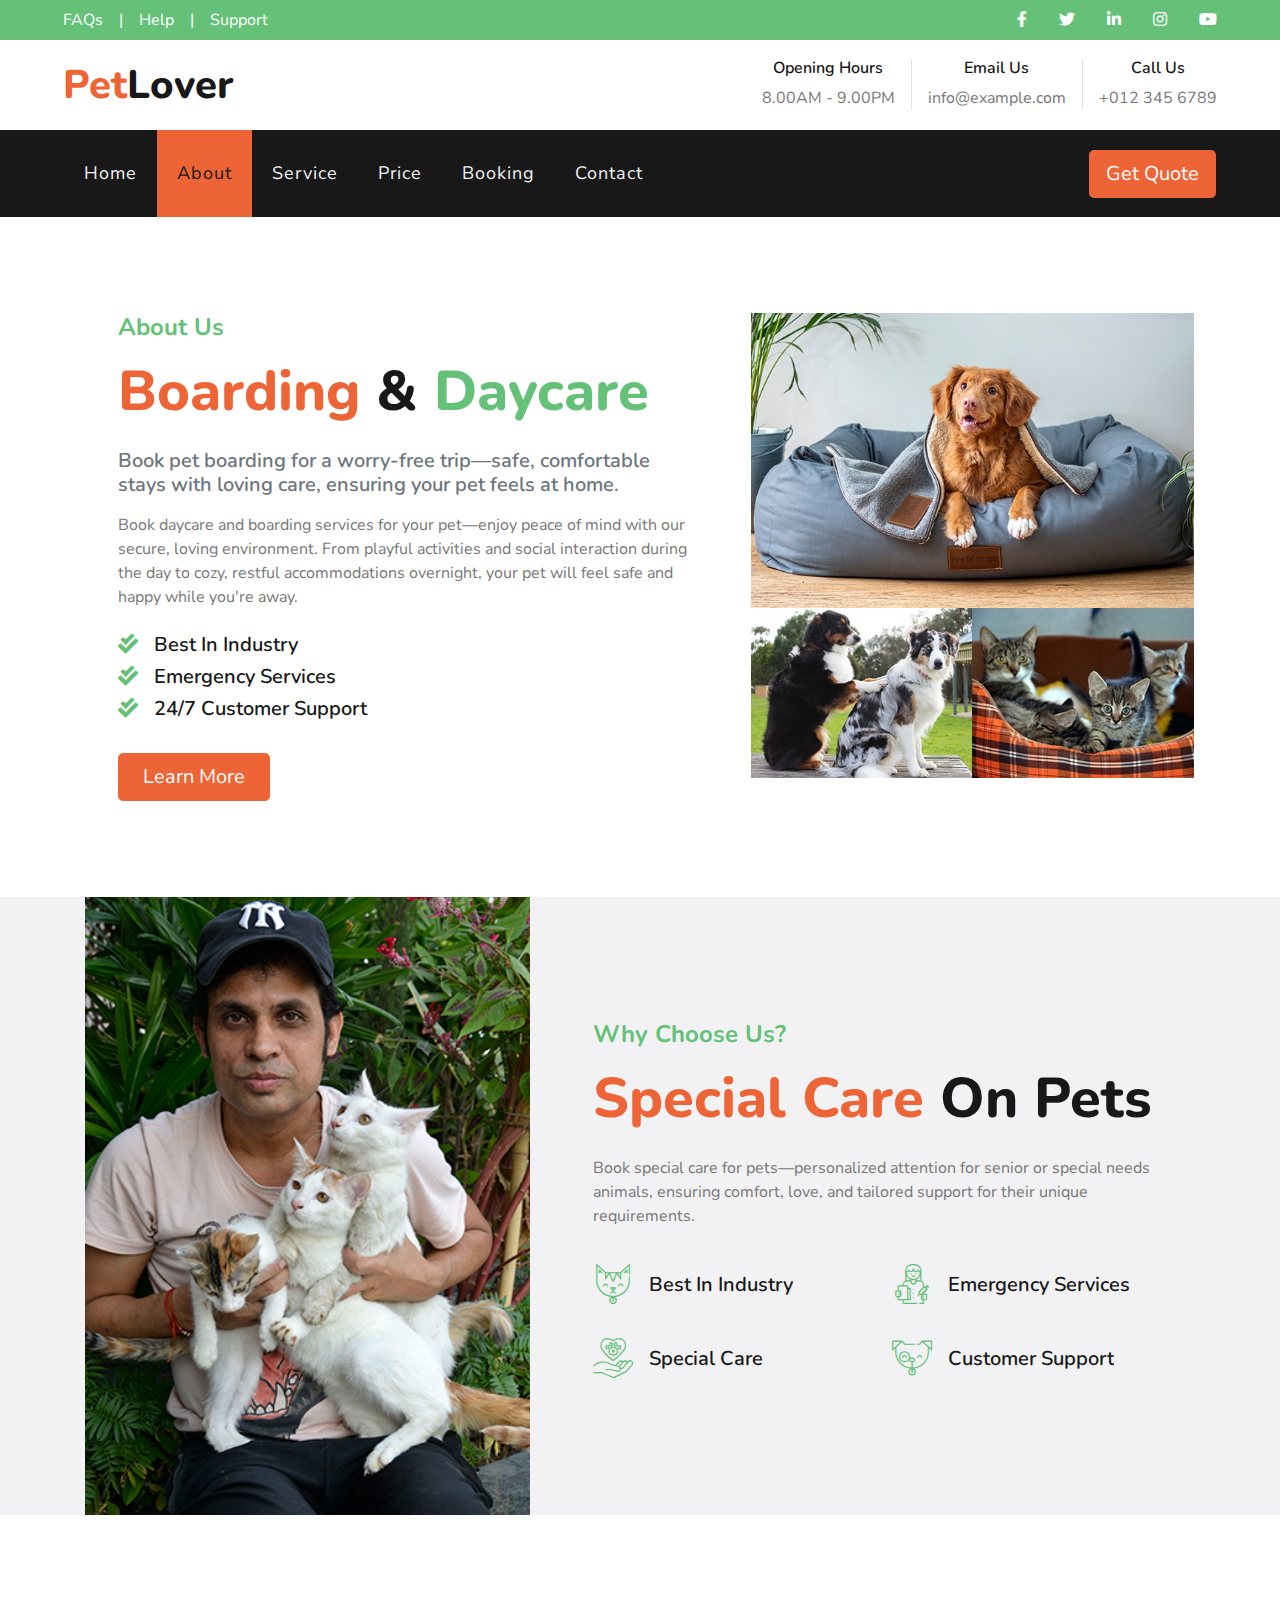
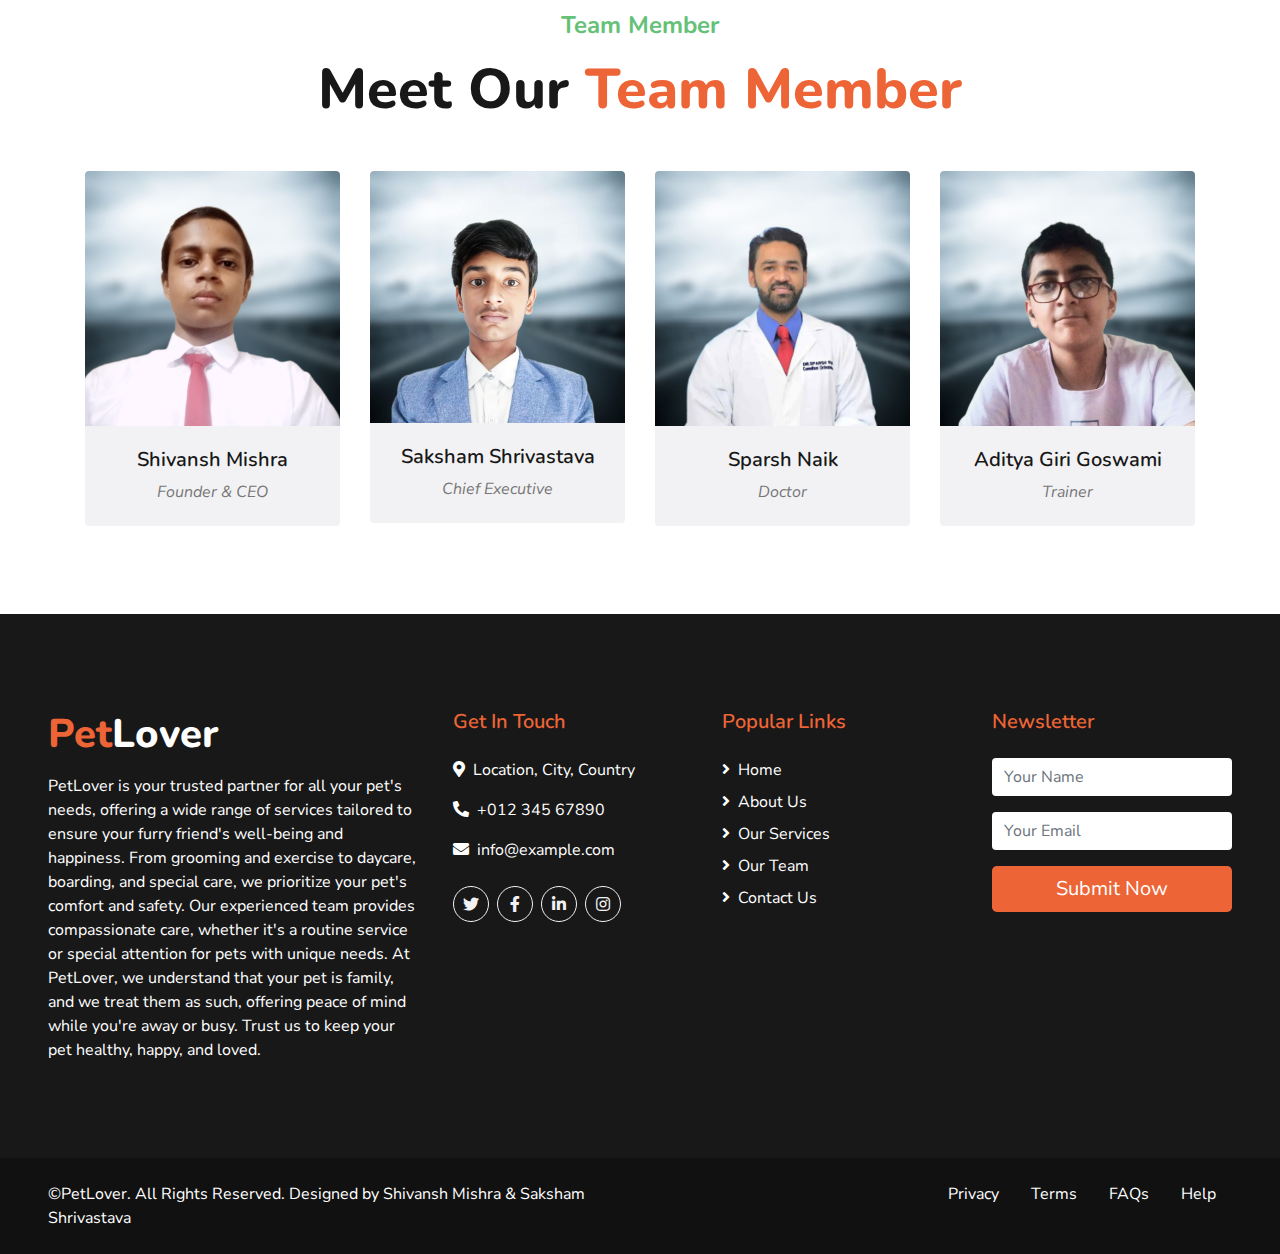
<file: about.html>
<!DOCTYPE html>
<html lang="en">

<head>
    <meta charset="utf-8">
    <title>PetLover - Pet Care Website Template</title>
    <meta content="width=device-width, initial-scale=1.0" name="viewport">
    <meta content="Free HTML Templates" name="keywords">
    <meta content="Free HTML Templates" name="description">

    <!-- Favicon -->
    <link href="img/favicon.ico" rel="icon">

    <!-- Google Web Fonts -->
    <link href="https://fonts.googleapis.com/css2?family=Nunito+Sans&family=Nunito:wght@600;700;800&display=swap" rel="stylesheet"> 

    <!-- Font Awesome -->
    <link href="https://cdnjs.cloudflare.com/ajax/libs/font-awesome/5.10.0/css/all.min.css" rel="stylesheet">

    <!-- Flaticon Font -->
    <link href="lib/flaticon/font/flaticon.css" rel="stylesheet">

    <!-- Libraries Stylesheet -->
    <link href="lib/owlcarousel/assets/owl.carousel.min.css" rel="stylesheet">
    <link href="lib/tempusdominus/css/tempusdominus-bootstrap-4.min.css" rel="stylesheet" />

    <!-- Customized Bootstrap Stylesheet -->
    <link href="css/style.css" rel="stylesheet">
</head>

<body>
    <!-- Topbar Start -->
    <div class="container-fluid">
        <div class="row bg-secondary py-2 px-lg-5">
            <div class="col-lg-6 text-center text-lg-left mb-2 mb-lg-0">
                <div class="d-inline-flex align-items-center">
                    <a class="text-white pr-3" href="">FAQs</a>
                    <span class="text-white">|</span>
                    <a class="text-white px-3" href="">Help</a>
                    <span class="text-white">|</span>
                    <a class="text-white pl-3" href="">Support</a>
                </div>
            </div>
            <div class="col-lg-6 text-center text-lg-right">
                <div class="d-inline-flex align-items-center">
                    <a class="text-white px-3" href="">
                        <i class="fab fa-facebook-f"></i>
                    </a>
                    <a class="text-white px-3" href="">
                        <i class="fab fa-twitter"></i>
                    </a>
                    <a class="text-white px-3" href="">
                        <i class="fab fa-linkedin-in"></i>
                    </a>
                    <a class="text-white px-3" href="">
                        <i class="fab fa-instagram"></i>
                    </a>
                    <a class="text-white pl-3" href="">
                        <i class="fab fa-youtube"></i>
                    </a>
                </div>
            </div>
        </div>
        <div class="row py-3 px-lg-5">
            <div class="col-lg-4">
                <a href="" class="navbar-brand d-none d-lg-block">
                    <h1 class="m-0 display-5 text-capitalize"><span class="text-primary">Pet</span>Lover</h1>
                </a>
            </div>
            <div class="col-lg-8 text-center text-lg-right">
                <div class="d-inline-flex align-items-center">
                    <div class="d-inline-flex flex-column text-center pr-3 border-right">
                        <h6>Opening Hours</h6>
                        <p class="m-0">8.00AM - 9.00PM</p>
                    </div>
                    <div class="d-inline-flex flex-column text-center px-3 border-right">
                        <h6>Email Us</h6>
                        <p class="m-0">info@example.com</p>
                    </div>
                    <div class="d-inline-flex flex-column text-center pl-3">
                        <h6>Call Us</h6>
                        <p class="m-0">+012 345 6789</p>
                    </div>
                </div>
            </div>
        </div>
    </div>
    <!-- Topbar End -->


    <!-- Navbar Start -->
    <div class="container-fluid p-0">
        <nav class="navbar navbar-expand-lg bg-dark navbar-dark py-3 py-lg-0 px-lg-5">
            <a href="" class="navbar-brand d-block d-lg-none">
                <h1 class="m-0 display-5 text-capitalize font-italic text-white"><span class="text-primary">Safety</span>First</h1>
            </a>
            <button type="button" class="navbar-toggler" data-toggle="collapse" data-target="#navbarCollapse">
                <span class="navbar-toggler-icon"></span>
            </button>
            <div class="collapse navbar-collapse justify-content-between px-3" id="navbarCollapse">
                <div class="navbar-nav mr-auto py-0">
                    <a href="index.html" class="nav-item nav-link">Home</a>
                    <a href="about.html" class="nav-item nav-link active">About</a>
                    <a href="service.html" class="nav-item nav-link">Service</a>
                    <a href="price.html" class="nav-item nav-link">Price</a>
                    <a href="booking.html" class="nav-item nav-link">Booking</a>
                    <a href="contact.html" class="nav-item nav-link">Contact</a>
                </div>
                <a href="" class="btn btn-lg btn-primary px-3 d-none d-lg-block">Get Quote</a>
            </div>
        </nav>
    </div>
    <!-- Navbar End -->


    <!-- About Start -->
    <div class="container py-5">
        <div class="row py-5">
            <div class="col-lg-7 pb-5 pb-lg-0 px-3 px-lg-5">
                <h4 class="text-secondary mb-3">About Us</h4>
                <h1 class="display-4 mb-4"><span class="text-primary">Boarding</span> & <span class="text-secondary">Daycare</span></h1>
                <h5 class="text-muted mb-3">Book pet boarding for a worry-free trip—safe, comfortable stays with loving care, ensuring your pet feels at home.</h5>
                <p class="mb-4">Book daycare and boarding services for your pet—enjoy peace of mind with our secure, loving environment. From playful activities and social interaction during the day to cozy, restful accommodations overnight, your pet will feel safe and happy while you're away.</p>
                <ul class="list-inline">
                    <li><h5><i class="fa fa-check-double text-secondary mr-3"></i>Best In Industry</h5></li>
                    <li><h5><i class="fa fa-check-double text-secondary mr-3"></i>Emergency Services</h5></li>
                    <li><h5><i class="fa fa-check-double text-secondary mr-3"></i>24/7 Customer Support</h5></li>
                </ul>
                <a href="" class="btn btn-lg btn-primary mt-3 px-4">Learn More</a>
            </div>
            <div class="col-lg-5">
                <div class="row px-3">
                    <div class="col-12 p-0">
                        <img class="img-fluid w-100" src="img/about-1.jpg" alt="">
                    </div>
                    <div class="col-6 p-0">
                        <img class="img-fluid w-100" src="img/about-2.jpg" alt="">
                    </div>
                    <div class="col-6 p-0">
                        <img class="img-fluid w-100" src="img/about-3.jpg" alt="">
                    </div>
                </div>
            </div>
        </div>
    </div>
    <!-- About End -->


    <!-- Features Start -->
    <div class="container-fluid bg-light">
        <div class="container">
            <div class="row align-items-center">
                <div class="col-lg-5">
                    <img class="img-fluid w-100" src="img/feature.jpg" alt="">
                </div>
                <div class="col-lg-7 py-5 py-lg-0 px-3 px-lg-5">
                    <h4 class="text-secondary mb-3">Why Choose Us?</h4>
                    <h1 class="display-4 mb-4"><span class="text-primary">Special Care</span> On Pets</h1>
                    <p class="mb-4">Book special care for pets—personalized attention for senior or special needs animals, ensuring comfort, love, and tailored support for their unique requirements.</p>
                    <div class="row py-2">
                        <div class="col-6">
                            <div class="d-flex align-items-center mb-4">
                                <h1 class="flaticon-cat font-weight-normal text-secondary m-0 mr-3"></h1>
                                <h5 class="text-truncate m-0">Best In Industry</h5>
                            </div>
                        </div>
                        <div class="col-6">
                            <div class="d-flex align-items-center mb-4">
                                <h1 class="flaticon-doctor font-weight-normal text-secondary m-0 mr-3"></h1>
                                <h5 class="text-truncate m-0">Emergency Services</h5>
                            </div>
                        </div>
                        <div class="col-6">
                            <div class="d-flex align-items-center">
                                <h1 class="flaticon-care font-weight-normal text-secondary m-0 mr-3"></h1>
                                <h5 class="text-truncate m-0">Special Care</h5>
                            </div>
                        </div>
                        <div class="col-6">
                            <div class="d-flex align-items-center">
                                <h1 class="flaticon-dog font-weight-normal text-secondary m-0 mr-3"></h1>
                                <h5 class="text-truncate m-0">Customer Support</h5>
                            </div>
                        </div>
                    </div>
                </div>
            </div>
        </div>
    </div>
    <!-- Features End -->


    <!-- Team Start -->
    <div class="container mt-5 pt-5 pb-3">
        <div class="d-flex flex-column text-center mb-5">
            <h4 class="text-secondary mb-3">Team Member</h4>
            <h1 class="display-4 m-0">Meet Our <span class="text-primary">Team Member</span></h1>
        </div>
        <div class="row">
            <div class="col-lg-3 col-md-6">
                <div class="team card position-relative overflow-hidden border-0 mb-4">
                    <img class="card-img-top" src="img/team-1.jpg" alt="">
                    <div class="card-body text-center p-0">
                        <div class="team-text d-flex flex-column justify-content-center bg-light">
                            <h5>Shivansh Mishra</h5>
                            <i>Founder & CEO</i>
                        </div>
                        <div class="team-social d-flex align-items-center justify-content-center bg-dark">
                            <a class="btn btn-outline-primary rounded-circle text-center mr-2 px-0" style="width: 36px; height: 36px;" href="#"><i class="fab fa-twitter"></i></a>
                            <a class="btn btn-outline-primary rounded-circle text-center mr-2 px-0" style="width: 36px; height: 36px;" href="#"><i class="fab fa-facebook-f"></i></a>
                            <a class="btn btn-outline-primary rounded-circle text-center mr-2 px-0" style="width: 36px; height: 36px;" href="#"><i class="fab fa-linkedin-in"></i></a>
                            <a class="btn btn-outline-primary rounded-circle text-center px-0" style="width: 36px; height: 36px;" href="#"><i class="fab fa-instagram"></i></a>
                        </div>
                    </div>
                </div>
            </div>
            <div class="col-lg-3 col-md-6">
                <div class="team card position-relative overflow-hidden border-0 mb-4">
                    <img class="card-img-top" src="img/team-2.jpg" alt="">
                    <div class="card-body text-center p-0">
                        <div class="team-text d-flex flex-column justify-content-center bg-light">
                            <h5>Saksham Shrivastava</h5>
                            <i>Chief Executive</i>
                        </div>
                        <div class="team-social d-flex align-items-center justify-content-center bg-dark">
                            <a class="btn btn-outline-primary rounded-circle text-center mr-2 px-0" style="width: 36px; height: 36px;" href="#"><i class="fab fa-twitter"></i></a>
                            <a class="btn btn-outline-primary rounded-circle text-center mr-2 px-0" style="width: 36px; height: 36px;" href="#"><i class="fab fa-facebook-f"></i></a>
                            <a class="btn btn-outline-primary rounded-circle text-center mr-2 px-0" style="width: 36px; height: 36px;" href="#"><i class="fab fa-linkedin-in"></i></a>
                            <a class="btn btn-outline-primary rounded-circle text-center px-0" style="width: 36px; height: 36px;" href="#"><i class="fab fa-instagram"></i></a>
                        </div>
                    </div>
                </div>
            </div>
            <div class="col-lg-3 col-md-6">
                <div class="team card position-relative overflow-hidden border-0 mb-4">
                    <img class="card-img-top" src="img/team-3.jpg" alt="">
                    <div class="card-body text-center p-0">
                        <div class="team-text d-flex flex-column justify-content-center bg-light">
                            <h5>Sparsh Naik</h5>
                            <i>Doctor</i>
                        </div>
                        <div class="team-social d-flex align-items-center justify-content-center bg-dark">
                            <a class="btn btn-outline-primary rounded-circle text-center mr-2 px-0" style="width: 36px; height: 36px;" href="#"><i class="fab fa-twitter"></i></a>
                            <a class="btn btn-outline-primary rounded-circle text-center mr-2 px-0" style="width: 36px; height: 36px;" href="#"><i class="fab fa-facebook-f"></i></a>
                            <a class="btn btn-outline-primary rounded-circle text-center mr-2 px-0" style="width: 36px; height: 36px;" href="#"><i class="fab fa-linkedin-in"></i></a>
                            <a class="btn btn-outline-primary rounded-circle text-center px-0" style="width: 36px; height: 36px;" href="#"><i class="fab fa-instagram"></i></a>
                        </div>
                    </div>
                </div>
            </div>
            <div class="col-lg-3 col-md-6">
                <div class="team card position-relative overflow-hidden border-0 mb-4">
                    <img class="card-img-top" src="img/team-4.jpg" alt="">
                    <div class="card-body text-center p-0">
                        <div class="team-text d-flex flex-column justify-content-center bg-light">
                            <h5>Aditya Giri Goswami</h5>
                            <i>Trainer</i>
                        </div>
                        <div class="team-social d-flex align-items-center justify-content-center bg-dark">
                            <a class="btn btn-outline-primary rounded-circle text-center mr-2 px-0" style="width: 36px; height: 36px;" href="#"><i class="fab fa-twitter"></i></a>
                            <a class="btn btn-outline-primary rounded-circle text-center mr-2 px-0" style="width: 36px; height: 36px;" href="#"><i class="fab fa-facebook-f"></i></a>
                            <a class="btn btn-outline-primary rounded-circle text-center mr-2 px-0" style="width: 36px; height: 36px;" href="#"><i class="fab fa-linkedin-in"></i></a>
                            <a class="btn btn-outline-primary rounded-circle text-center px-0" style="width: 36px; height: 36px;" href="#"><i class="fab fa-instagram"></i></a>
                        </div>
                    </div>
                </div>
            </div>
        </div>
    </div>
    <!-- Team End -->


    <!-- Footer Start -->
    <div class="container-fluid bg-dark text-white mt-5 py-5 px-sm-3 px-md-5">
        <div class="row pt-5">
            <div class="col-lg-4 col-md-12 mb-5">
                <h1 class="mb-3 display-5 text-capitalize text-white"><span class="text-primary">Pet</span>Lover</h1>
                <p class="m-0">PetLover is your trusted partner for all your pet's needs, offering a wide range of services tailored to ensure your furry friend's well-being and happiness. From grooming and exercise to daycare, boarding, and special care, we prioritize your pet's comfort and safety. Our experienced team provides compassionate care, whether it's a routine service or special attention for pets with unique needs. At PetLover, we understand that your pet is family, and we treat them as such, offering peace of mind while you're away or busy. Trust us to keep your pet healthy, happy, and loved.</p>
            </div>
            <div class="col-lg-8 col-md-12">
                <div class="row">
                    <div class="col-md-4 mb-5">
                        <h5 class="text-primary mb-4">Get In Touch</h5>
                        <p><i class="fa fa-map-marker-alt mr-2"></i>Location, City, Country</p>
                        <p><i class="fa fa-phone-alt mr-2"></i>+012 345 67890</p>
                        <p><i class="fa fa-envelope mr-2"></i>info@example.com</p>
                        <div class="d-flex justify-content-start mt-4">
                            <a class="btn btn-outline-light rounded-circle text-center mr-2 px-0" style="width: 36px; height: 36px;" href="#"><i class="fab fa-twitter"></i></a>
                            <a class="btn btn-outline-light rounded-circle text-center mr-2 px-0" style="width: 36px; height: 36px;" href="#"><i class="fab fa-facebook-f"></i></a>
                            <a class="btn btn-outline-light rounded-circle text-center mr-2 px-0" style="width: 36px; height: 36px;" href="#"><i class="fab fa-linkedin-in"></i></a>
                            <a class="btn btn-outline-light rounded-circle text-center mr-2 px-0" style="width: 36px; height: 36px;" href="#"><i class="fab fa-instagram"></i></a>
                        </div>
                    </div>
                    <div class="col-md-4 mb-5">
                        <h5 class="text-primary mb-4">Popular Links</h5>
                        <div class="d-flex flex-column justify-content-start">
                            <a class="text-white mb-2" href="#"><i class="fa fa-angle-right mr-2"></i>Home</a>
                            <a class="text-white mb-2" href="#"><i class="fa fa-angle-right mr-2"></i>About Us</a>
                            <a class="text-white mb-2" href="#"><i class="fa fa-angle-right mr-2"></i>Our Services</a>
                            <a class="text-white mb-2" href="#"><i class="fa fa-angle-right mr-2"></i>Our Team</a>
                            <a class="text-white" href="#"><i class="fa fa-angle-right mr-2"></i>Contact Us</a>
                        </div>
                    </div>
                    <div class="col-md-4 mb-5">
                        <h5 class="text-primary mb-4">Newsletter</h5>
                        <form action="">
                            <div class="form-group">
                                <input type="text" class="form-control border-0" placeholder="Your Name" required="required" />
                            </div>
                            <div class="form-group">
                                <input type="email" class="form-control border-0" placeholder="Your Email" required="required" />
                            </div>
                            <div>
                                <button class="btn btn-lg btn-primary btn-block border-0" type="submit">Submit Now</button>
                            </div>
                        </form>
                    </div>
                </div>
            </div>
        </div>
    </div>
    <div class="container-fluid text-white py-4 px-sm-3 px-md-5" style="background: #111111;">
        <div class="row">
            <div class="col-md-6 text-center text-md-left mb-3 mb-md-0">
                <p class="m-0 text-white">
                    &copy;PetLover. All Rights Reserved. Designed by Shivansh Mishra & Saksham Shrivastava
                </p>
            </div>
            <div class="col-md-6 text-center text-md-right">
                <ul class="nav d-inline-flex">
                    <li class="nav-item">
                        <a class="nav-link text-white py-0" href="#">Privacy</a>
                    </li>
                    <li class="nav-item">
                        <a class="nav-link text-white py-0" href="#">Terms</a>
                    </li>
                    <li class="nav-item">
                        <a class="nav-link text-white py-0" href="#">FAQs</a>
                    </li>
                    <li class="nav-item">
                        <a class="nav-link text-white py-0" href="#">Help</a>
                    </li>
                </ul>
            </div>
        </div>
    </div>
    <!-- Footer End -->


    <!-- Back to Top -->
    <a href="#" class="btn btn-lg btn-primary back-to-top"><i class="fa fa-angle-double-up"></i></a>


    <!-- JavaScript Libraries -->
    <script src="https://code.jquery.com/jquery-3.4.1.min.js"></script>
    <script src="https://stackpath.bootstrapcdn.com/bootstrap/4.4.1/js/bootstrap.bundle.min.js"></script>
    <script src="lib/easing/easing.min.js"></script>
    <script src="lib/owlcarousel/owl.carousel.min.js"></script>
    <script src="lib/tempusdominus/js/moment.min.js"></script>
    <script src="lib/tempusdominus/js/moment-timezone.min.js"></script>
    <script src="lib/tempusdominus/js/tempusdominus-bootstrap-4.min.js"></script>

    <!-- Contact Javascript File -->
    <script src="mail/jqBootstrapValidation.min.js"></script>
    <script src="mail/contact.js"></script>

    <!-- Template Javascript -->
    <script src="js/main.js"></script>
</body>

</html>
</file>
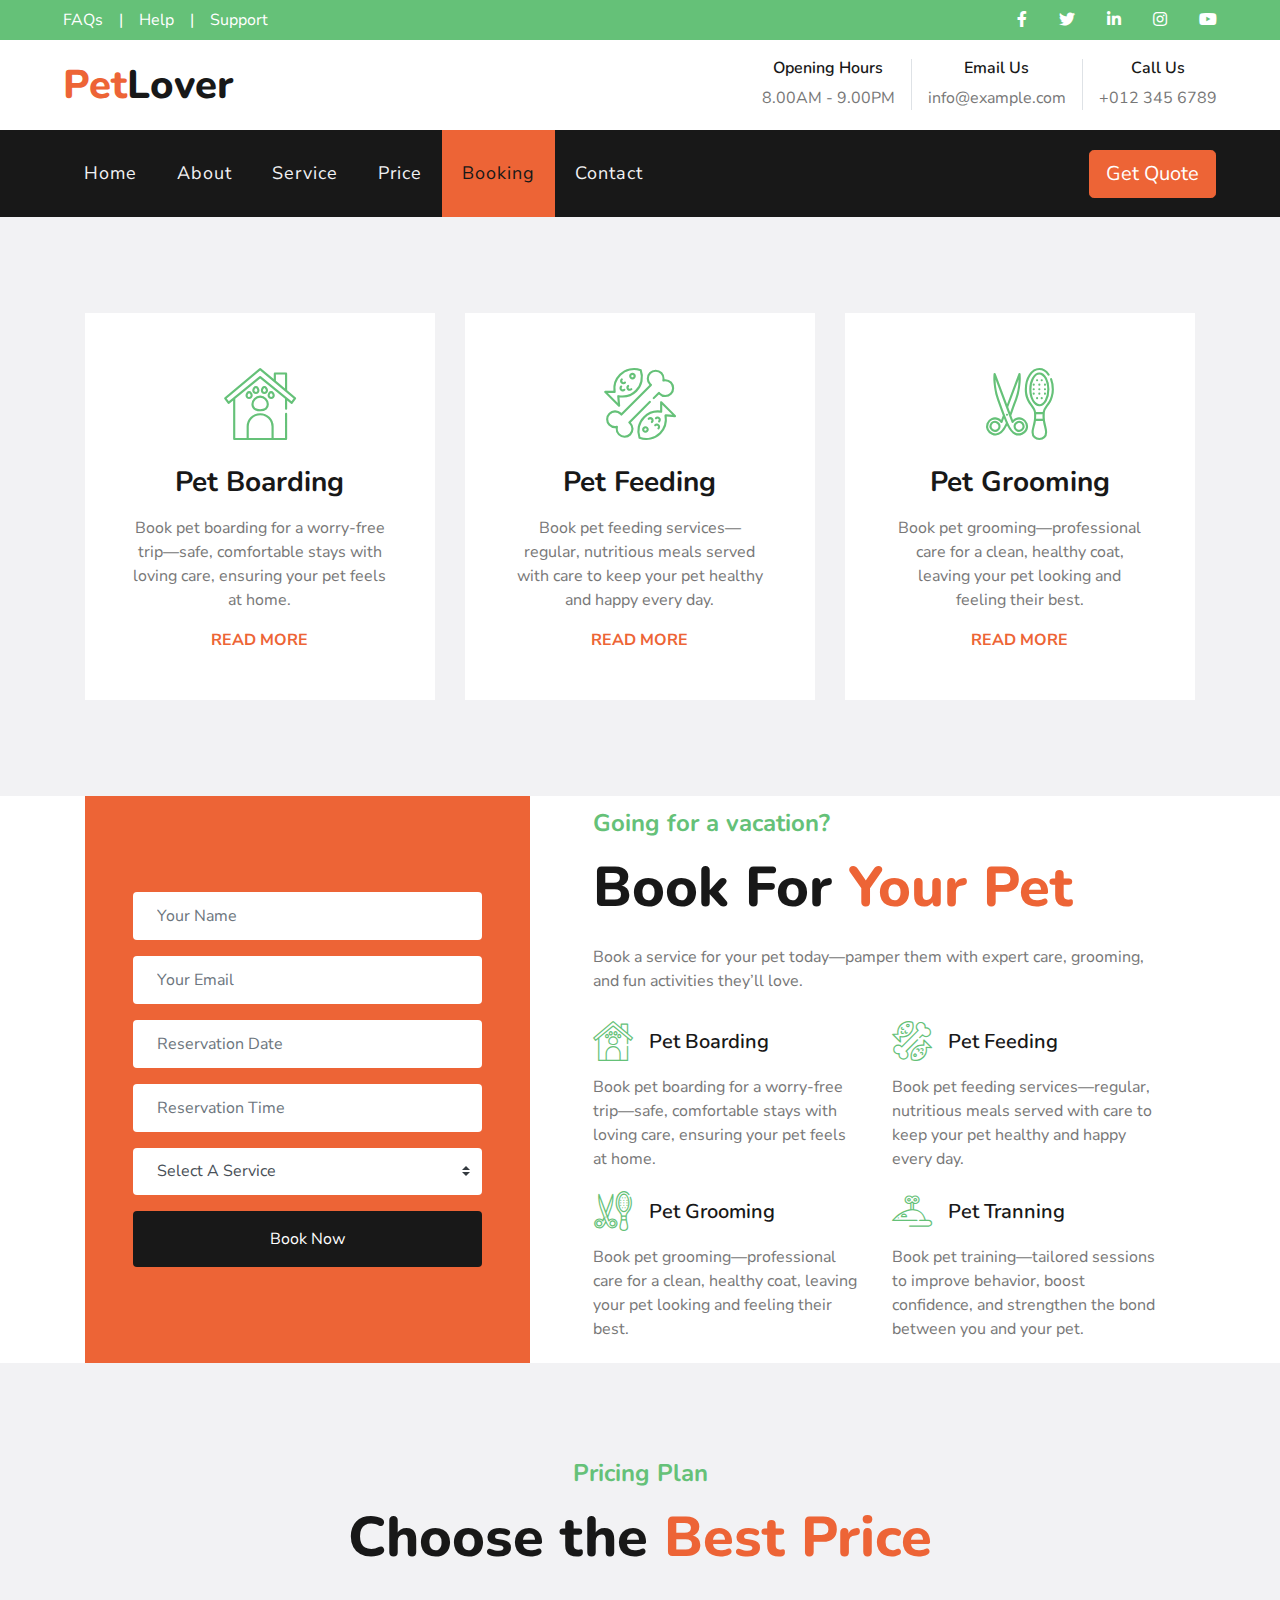
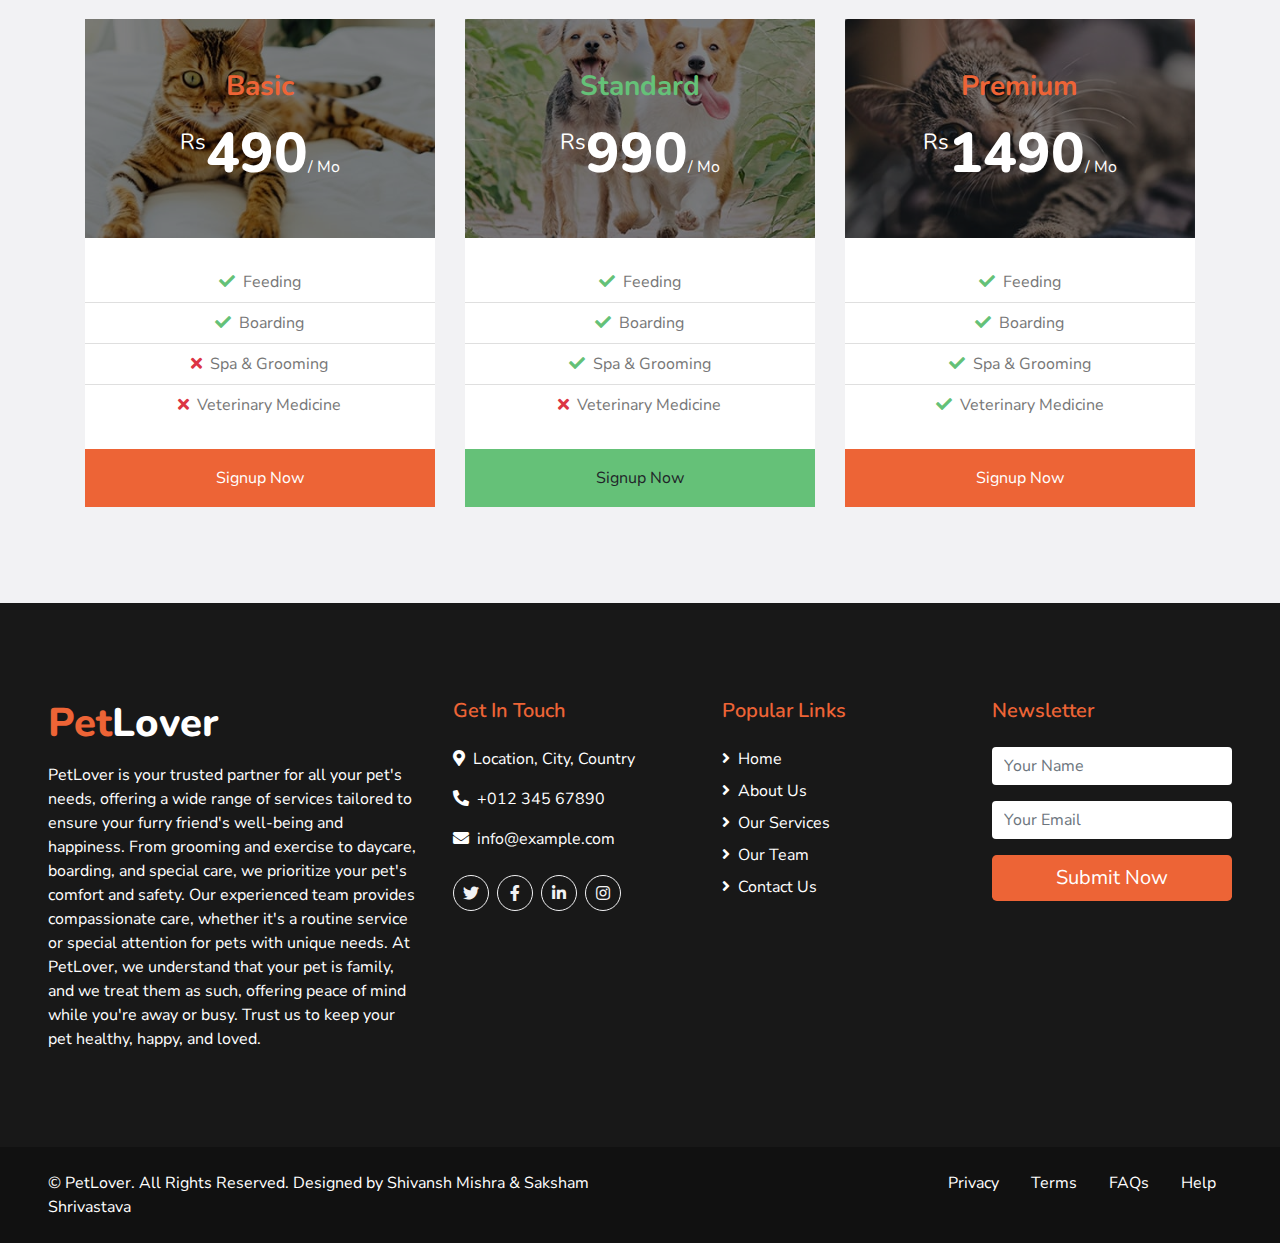
<file: booking.html>
<!DOCTYPE html>
<html lang="en">

<head>
    <meta charset="utf-8">
    <title>PetLover - Pet Care Website Template</title>
    <meta content="width=device-width, initial-scale=1.0" name="viewport">
    <meta content="Free HTML Templates" name="keywords">
    <meta content="Free HTML Templates" name="description">

    <!-- Favicon -->
    <link href="img/favicon.ico" rel="icon">

    <!-- Google Web Fonts -->
    <link href="https://fonts.googleapis.com/css2?family=Nunito+Sans&family=Nunito:wght@600;700;800&display=swap" rel="stylesheet"> 

    <!-- Font Awesome -->
    <link href="https://cdnjs.cloudflare.com/ajax/libs/font-awesome/5.10.0/css/all.min.css" rel="stylesheet">

    <!-- Flaticon Font -->
    <link href="lib/flaticon/font/flaticon.css" rel="stylesheet">

    <!-- Libraries Stylesheet -->
    <link href="lib/owlcarousel/assets/owl.carousel.min.css" rel="stylesheet">
    <link href="lib/tempusdominus/css/tempusdominus-bootstrap-4.min.css" rel="stylesheet" />

    <!-- Customized Bootstrap Stylesheet -->
    <link href="css/style.css" rel="stylesheet">
</head>

<body>
    <!-- Topbar Start -->
    <div class="container-fluid">
        <div class="row bg-secondary py-2 px-lg-5">
            <div class="col-lg-6 text-center text-lg-left mb-2 mb-lg-0">
                <div class="d-inline-flex align-items-center">
                    <a class="text-white pr-3" href="">FAQs</a>
                    <span class="text-white">|</span>
                    <a class="text-white px-3" href="">Help</a>
                    <span class="text-white">|</span>
                    <a class="text-white pl-3" href="">Support</a>
                </div>
            </div>
            <div class="col-lg-6 text-center text-lg-right">
                <div class="d-inline-flex align-items-center">
                    <a class="text-white px-3" href="">
                        <i class="fab fa-facebook-f"></i>
                    </a>
                    <a class="text-white px-3" href="">
                        <i class="fab fa-twitter"></i>
                    </a>
                    <a class="text-white px-3" href="">
                        <i class="fab fa-linkedin-in"></i>
                    </a>
                    <a class="text-white px-3" href="">
                        <i class="fab fa-instagram"></i>
                    </a>
                    <a class="text-white pl-3" href="">
                        <i class="fab fa-youtube"></i>
                    </a>
                </div>
            </div>
        </div>
        <div class="row py-3 px-lg-5">
            <div class="col-lg-4">
                <a href="" class="navbar-brand d-none d-lg-block">
                    <h1 class="m-0 display-5 text-capitalize"><span class="text-primary">Pet</span>Lover</h1>
                </a>
            </div>
            <div class="col-lg-8 text-center text-lg-right">
                <div class="d-inline-flex align-items-center">
                    <div class="d-inline-flex flex-column text-center pr-3 border-right">
                        <h6>Opening Hours</h6>
                        <p class="m-0">8.00AM - 9.00PM</p>
                    </div>
                    <div class="d-inline-flex flex-column text-center px-3 border-right">
                        <h6>Email Us</h6>
                        <p class="m-0">info@example.com</p>
                    </div>
                    <div class="d-inline-flex flex-column text-center pl-3">
                        <h6>Call Us</h6>
                        <p class="m-0">+012 345 6789</p>
                    </div>
                </div>
            </div>
        </div>
    </div>
    <!-- Topbar End -->


    <!-- Navbar Start -->
    <div class="container-fluid p-0">
        <nav class="navbar navbar-expand-lg bg-dark navbar-dark py-3 py-lg-0 px-lg-5">
            <a href="" class="navbar-brand d-block d-lg-none">
                <h1 class="m-0 display-5 text-capitalize font-italic text-white"><span class="text-primary">Safety</span>First</h1>
            </a>
            <button type="button" class="navbar-toggler" data-toggle="collapse" data-target="#navbarCollapse">
                <span class="navbar-toggler-icon"></span>
            </button>
            <div class="collapse navbar-collapse justify-content-between px-3" id="navbarCollapse">
                <div class="navbar-nav mr-auto py-0">
                    <a href="index.html" class="nav-item nav-link">Home</a>
                    <a href="about.html" class="nav-item nav-link">About</a>
                    <a href="service.html" class="nav-item nav-link">Service</a>
                    <a href="price.html" class="nav-item nav-link">Price</a>
                    <a href="booking.html" class="nav-item nav-link active">Booking</a>
                    <a href="contact.html" class="nav-item nav-link">Contact</a>
                </div>
                <a href="" class="btn btn-lg btn-primary px-3 d-none d-lg-block">Get Quote</a>
            </div>
        </nav>
    </div>
    <!-- Navbar End -->


    <!-- Services Start -->
    <div class="container-fluid bg-light pt-5">
        <div class="container py-5">
            <div class="row pb-3">
                <div class="col-md-6 col-lg-4 mb-4">
                    <div class="d-flex flex-column text-center bg-white mb-2 p-3 p-sm-5">
                        <h3 class="flaticon-house display-3 font-weight-normal text-secondary mb-3"></h3>
                        <h3 class="mb-3">Pet Boarding</h3>
                        <p>Book pet boarding for a worry-free trip—safe, comfortable stays with loving care, ensuring your pet feels at home.</p>
                        <a class="text-uppercase font-weight-bold" href="">Read More</a>
                    </div>
                </div>
                <div class="col-md-6 col-lg-4 mb-4">
                    <div class="d-flex flex-column text-center bg-white mb-2 p-3 p-sm-5">
                        <h3 class="flaticon-food display-3 font-weight-normal text-secondary mb-3"></h3>
                        <h3 class="mb-3">Pet Feeding</h3>
                        <p>Book pet feeding services—regular, nutritious meals served with care to keep your pet healthy and happy every day.</p>
                        <a class="text-uppercase font-weight-bold" href="">Read More</a>
                    </div>
                </div>
                <div class="col-md-6 col-lg-4 mb-4">
                    <div class="d-flex flex-column text-center bg-white mb-2 p-3 p-sm-5">
                        <h3 class="flaticon-grooming display-3 font-weight-normal text-secondary mb-3"></h3>
                        <h3 class="mb-3">Pet Grooming</h3>
                        <p>Book pet grooming—professional care for a clean, healthy coat, leaving your pet looking and feeling their best.</p>
                        <a class="text-uppercase font-weight-bold" href="">Read More</a>
                    </div>
                </div>
            </div>
        </div>
    </div>
    <!-- Services End -->


    <!-- Booking Start -->
    <div class="container-fluid">
        <div class="container">
            <div class="row align-items-center">
                <div class="col-lg-5">
                    <div class="bg-primary py-5 px-4 px-sm-5">
                        <form class="py-5">
                            <div class="form-group">
                                <input type="text" class="form-control border-0 p-4" placeholder="Your Name" required="required" />
                            </div>
                            <div class="form-group">
                                <input type="email" class="form-control border-0 p-4" placeholder="Your Email" required="required" />
                            </div>
                            <div class="form-group">
                                <div class="date" id="date" data-target-input="nearest">
                                    <input type="text" class="form-control border-0 p-4 datetimepicker-input" placeholder="Reservation Date" data-target="#date" data-toggle="datetimepicker"/>
                                </div>
                            </div>
                            <div class="form-group">
                                <div class="time" id="time" data-target-input="nearest">
                                    <input type="text" class="form-control border-0 p-4 datetimepicker-input" placeholder="Reservation Time" data-target="#time" data-toggle="datetimepicker"/>
                                </div>
                            </div>
                            <div class="form-group">
                                <select class="custom-select border-0 px-4" style="height: 47px;">
                                    <option selected>Select A Service</option>
                                    <option value="1">Pet Tranning</option>
                                    <option value="2">Pet Exercise</option>
                                    <option value="3">Pet Grooming</option>
                                </select>
                            </div>
                            <div>
                                <button class="btn btn-dark btn-block border-0 py-3" type="submit">Book Now</button>
                            </div>
                        </form>
                    </div>
                </div>
                <div class="col-lg-7 py-5 py-lg-0 px-3 px-lg-5">
                    <h4 class="text-secondary mb-3">Going for a vacation?</h4>
                    <h1 class="display-4 mb-4">Book For <span class="text-primary">Your Pet</span></h1>
                    <p>Book a service for your pet today—pamper them with expert care, grooming, and fun activities they’ll love.</p>
                    <div class="row py-2">
                        <div class="col-sm-6">
                            <div class="d-flex flex-column">
                                <div class="d-flex align-items-center mb-2">
                                    <h1 class="flaticon-house font-weight-normal text-secondary m-0 mr-3"></h1>
                                    <h5 class="text-truncate m-0">Pet Boarding</h5>
                                </div>
                                <p>Book pet boarding for a worry-free trip—safe, comfortable stays with loving care, ensuring your pet feels at home.</p>
                            </div>
                        </div>
                        <div class="col-sm-6">
                            <div class="d-flex flex-column">
                                <div class="d-flex align-items-center mb-2">
                                    <h1 class="flaticon-food font-weight-normal text-secondary m-0 mr-3"></h1>
                                    <h5 class="text-truncate m-0">Pet Feeding</h5>
                                </div>
                                <p>Book pet feeding services—regular, nutritious meals served with care to keep your pet healthy and happy every day.</p>
                            </div>
                        </div>
                        <div class="col-sm-6">
                            <div class="d-flex flex-column">
                                <div class="d-flex align-items-center mb-2">
                                    <h1 class="flaticon-grooming font-weight-normal text-secondary m-0 mr-3"></h1>
                                    <h5 class="text-truncate m-0">Pet Grooming</h5>
                                </div>
                                <p class="m-0">Book pet grooming—professional care for a clean, healthy coat, leaving your pet looking and feeling their best.</p>
                            </div>
                        </div>
                        <div class="col-sm-6">
                            <div class="d-flex flex-column">
                                <div class="d-flex align-items-center mb-2">
                                    <h1 class="flaticon-toy font-weight-normal text-secondary m-0 mr-3"></h1>
                                    <h5 class="text-truncate m-0">Pet Tranning</h5>
                                </div>
                                <p class="m-0">Book pet training—tailored sessions to improve behavior, boost confidence, and strengthen the bond between you and your pet.</p>
                            </div>
                        </div>
                    </div>
                </div>
            </div>
        </div>
    </div>
    <!-- Booking Start -->


    <!-- Pricing Plan Start -->
    <div class="container-fluid bg-light pt-5 pb-4">
        <div class="container py-5">
            <div class="d-flex flex-column text-center mb-5">
                <h4 class="text-secondary mb-3">Pricing Plan</h4>
                <h1 class="display-4 m-0">Choose the <span class="text-primary">Best Price</span></h1>
            </div>
            <div class="row">
                <div class="col-lg-4 mb-4">
                    <div class="card border-0">
                        <div class="card-header position-relative border-0 p-0 mb-4">
                            <img class="card-img-top" src="img/price-1.jpg" alt="">
                            <div class="position-absolute d-flex flex-column align-items-center justify-content-center w-100 h-100" style="top: 0; left: 0; z-index: 1; background: rgba(0, 0, 0, .5);">
                                <h3 class="text-primary mb-3">Basic</h3>
                                <h1 class="display-4 text-white mb-0">
                                    <small class="align-top" style="font-size: 22px; line-height: 45px;">Rs</small>490<small class="align-bottom" style="font-size: 16px; line-height: 40px;">/ Mo</small>
                                </h1>
                            </div>
                        </div>
                        <div class="card-body text-center p-0">
                            <ul class="list-group list-group-flush mb-4">
                                <li class="list-group-item p-2"><i class="fa fa-check text-secondary mr-2"></i>Feeding</li>
                                <li class="list-group-item p-2"><i class="fa fa-check text-secondary mr-2"></i>Boarding</li>
                                <li class="list-group-item p-2"><i class="fa fa-times text-danger mr-2"></i>Spa & Grooming</li>
                                <li class="list-group-item p-2"><i class="fa fa-times text-danger mr-2"></i>Veterinary Medicine</li>
                            </ul>
                        </div>
                        <div class="card-footer border-0 p-0">
                            <a href="" class="btn btn-primary btn-block p-3" style="border-radius: 0;">Signup Now</a>
                        </div>
                    </div>
                </div>
                <div class="col-lg-4 mb-4">
                    <div class="card border-0">
                        <div class="card-header position-relative border-0 p-0 mb-4">
                            <img class="card-img-top" src="img/price-2.jpg" alt="">
                            <div class="position-absolute d-flex flex-column align-items-center justify-content-center w-100 h-100" style="top: 0; left: 0; z-index: 1; background: rgba(0, 0, 0, .5);">
                                <h3 class="text-secondary mb-3">Standard</h3>
                                <h1 class="display-4 text-white mb-0">
                                    <small class="align-top" style="font-size: 22px; line-height: 45px;">Rs</small>990<small class="align-bottom" style="font-size: 16px; line-height: 40px;">/ Mo</small>
                                </h1>
                            </div>
                        </div>
                        <div class="card-body text-center p-0">
                            <ul class="list-group list-group-flush mb-4">
                                <li class="list-group-item p-2"><i class="fa fa-check text-secondary mr-2"></i>Feeding</li>
                                <li class="list-group-item p-2"><i class="fa fa-check text-secondary mr-2"></i>Boarding</li>
                                <li class="list-group-item p-2"><i class="fa fa-check text-secondary mr-2"></i>Spa & Grooming</li>
                                <li class="list-group-item p-2"><i class="fa fa-times text-danger mr-2"></i>Veterinary Medicine</li>
                            </ul>
                        </div>
                        <div class="card-footer border-0 p-0">
                            <a href="" class="btn btn-secondary btn-block p-3" style="border-radius: 0;">Signup Now</a>
                        </div>
                    </div>
                </div>
                <div class="col-lg-4 mb-4">
                    <div class="card border-0">
                        <div class="card-header position-relative border-0 p-0 mb-4">
                            <img class="card-img-top" src="img/price-3.jpg" alt="">
                            <div class="position-absolute d-flex flex-column align-items-center justify-content-center w-100 h-100" style="top: 0; left: 0; z-index: 1; background: rgba(0, 0, 0, .5);">
                                <h3 class="text-primary mb-3">Premium</h3>
                                <h1 class="display-4 text-white mb-0">
                                    <small class="align-top" style="font-size: 22px; line-height: 45px;">Rs</small>1490<small class="align-bottom" style="font-size: 16px; line-height: 40px;">/ Mo</small>
                                </h1>
                            </div>
                        </div>
                        <div class="card-body text-center p-0">
                            <ul class="list-group list-group-flush mb-4">
                                <li class="list-group-item p-2"><i class="fa fa-check text-secondary mr-2"></i>Feeding</li>
                                <li class="list-group-item p-2"><i class="fa fa-check text-secondary mr-2"></i>Boarding</li>
                                <li class="list-group-item p-2"><i class="fa fa-check text-secondary mr-2"></i>Spa & Grooming</li>
                                <li class="list-group-item p-2"><i class="fa fa-check text-secondary mr-2"></i>Veterinary Medicine</li>
                            </ul>
                        </div>
                        <div class="card-footer border-0 p-0">
                            <a href="" class="btn btn-primary btn-block p-3" style="border-radius: 0;">Signup Now</a>
                        </div>
                    </div>
                </div>
            </div>
        </div>
    </div>
    <!-- Pricing Plan End -->


    <!-- Footer Start -->
    <div class="container-fluid bg-dark text-white py-5 px-sm-3 px-md-5">
        <div class="row pt-5">
            <div class="col-lg-4 col-md-12 mb-5">
                <h1 class="mb-3 display-5 text-capitalize text-white"><span class="text-primary">Pet</span>Lover</h1>
                <p class="m-0">PetLover is your trusted partner for all your pet's needs, offering a wide range of services tailored to ensure your furry friend's well-being and happiness. From grooming and exercise to daycare, boarding, and special care, we prioritize your pet's comfort and safety. Our experienced team provides compassionate care, whether it's a routine service or special attention for pets with unique needs. At PetLover, we understand that your pet is family, and we treat them as such, offering peace of mind while you're away or busy. Trust us to keep your pet healthy, happy, and loved.</p>
            </div>
            <div class="col-lg-8 col-md-12">
                <div class="row">
                    <div class="col-md-4 mb-5">
                        <h5 class="text-primary mb-4">Get In Touch</h5>
                        <p><i class="fa fa-map-marker-alt mr-2"></i>Location, City, Country</p>
                        <p><i class="fa fa-phone-alt mr-2"></i>+012 345 67890</p>
                        <p><i class="fa fa-envelope mr-2"></i>info@example.com</p>
                        <div class="d-flex justify-content-start mt-4">
                            <a class="btn btn-outline-light rounded-circle text-center mr-2 px-0" style="width: 36px; height: 36px;" href="#"><i class="fab fa-twitter"></i></a>
                            <a class="btn btn-outline-light rounded-circle text-center mr-2 px-0" style="width: 36px; height: 36px;" href="#"><i class="fab fa-facebook-f"></i></a>
                            <a class="btn btn-outline-light rounded-circle text-center mr-2 px-0" style="width: 36px; height: 36px;" href="#"><i class="fab fa-linkedin-in"></i></a>
                            <a class="btn btn-outline-light rounded-circle text-center mr-2 px-0" style="width: 36px; height: 36px;" href="#"><i class="fab fa-instagram"></i></a>
                        </div>
                    </div>
                    <div class="col-md-4 mb-5">
                        <h5 class="text-primary mb-4">Popular Links</h5>
                        <div class="d-flex flex-column justify-content-start">
                            <a class="text-white mb-2" href="#"><i class="fa fa-angle-right mr-2"></i>Home</a>
                            <a class="text-white mb-2" href="#"><i class="fa fa-angle-right mr-2"></i>About Us</a>
                            <a class="text-white mb-2" href="#"><i class="fa fa-angle-right mr-2"></i>Our Services</a>
                            <a class="text-white mb-2" href="#"><i class="fa fa-angle-right mr-2"></i>Our Team</a>
                            <a class="text-white" href="#"><i class="fa fa-angle-right mr-2"></i>Contact Us</a>
                        </div>
                    </div>
                    <div class="col-md-4 mb-5">
                        <h5 class="text-primary mb-4">Newsletter</h5>
                        <form action="">
                            <div class="form-group">
                                <input type="text" class="form-control border-0" placeholder="Your Name" required="required" />
                            </div>
                            <div class="form-group">
                                <input type="email" class="form-control border-0" placeholder="Your Email" required="required" />
                            </div>
                            <div>
                                <button class="btn btn-lg btn-primary btn-block border-0" type="submit">Submit Now</button>
                            </div>
                        </form>
                    </div>
                </div>
            </div>
        </div>
    </div>
    <div class="container-fluid text-white py-4 px-sm-3 px-md-5" style="background: #111111;">
        <div class="row">
            <div class="col-md-6 text-center text-md-left mb-3 mb-md-0">
                <p class="m-0 text-white">
                    &copy; PetLover. All Rights Reserved. Designed by Shivansh Mishra & Saksham Shrivastava
                </p>
            </div>
            <div class="col-md-6 text-center text-md-right">
                <ul class="nav d-inline-flex">
                    <li class="nav-item">
                        <a class="nav-link text-white py-0" href="#">Privacy</a>
                    </li>
                    <li class="nav-item">
                        <a class="nav-link text-white py-0" href="#">Terms</a>
                    </li>
                    <li class="nav-item">
                        <a class="nav-link text-white py-0" href="#">FAQs</a>
                    </li>
                    <li class="nav-item">
                        <a class="nav-link text-white py-0" href="#">Help</a>
                    </li>
                </ul>
            </div>
        </div>
    </div>
    <!-- Footer End -->


    <!-- Back to Top -->
    <a href="#" class="btn btn-lg btn-primary back-to-top"><i class="fa fa-angle-double-up"></i></a>


    <!-- JavaScript Libraries -->
    <script src="https://code.jquery.com/jquery-3.4.1.min.js"></script>
    <script src="https://stackpath.bootstrapcdn.com/bootstrap/4.4.1/js/bootstrap.bundle.min.js"></script>
    <script src="lib/easing/easing.min.js"></script>
    <script src="lib/owlcarousel/owl.carousel.min.js"></script>
    <script src="lib/tempusdominus/js/moment.min.js"></script>
    <script src="lib/tempusdominus/js/moment-timezone.min.js"></script>
    <script src="lib/tempusdominus/js/tempusdominus-bootstrap-4.min.js"></script>

    <!-- Contact Javascript File -->
    <script src="mail/jqBootstrapValidation.min.js"></script>
    <script src="mail/contact.js"></script>

    <!-- Template Javascript -->
    <script src="js/main.js"></script>
</body>

</html>
</file>
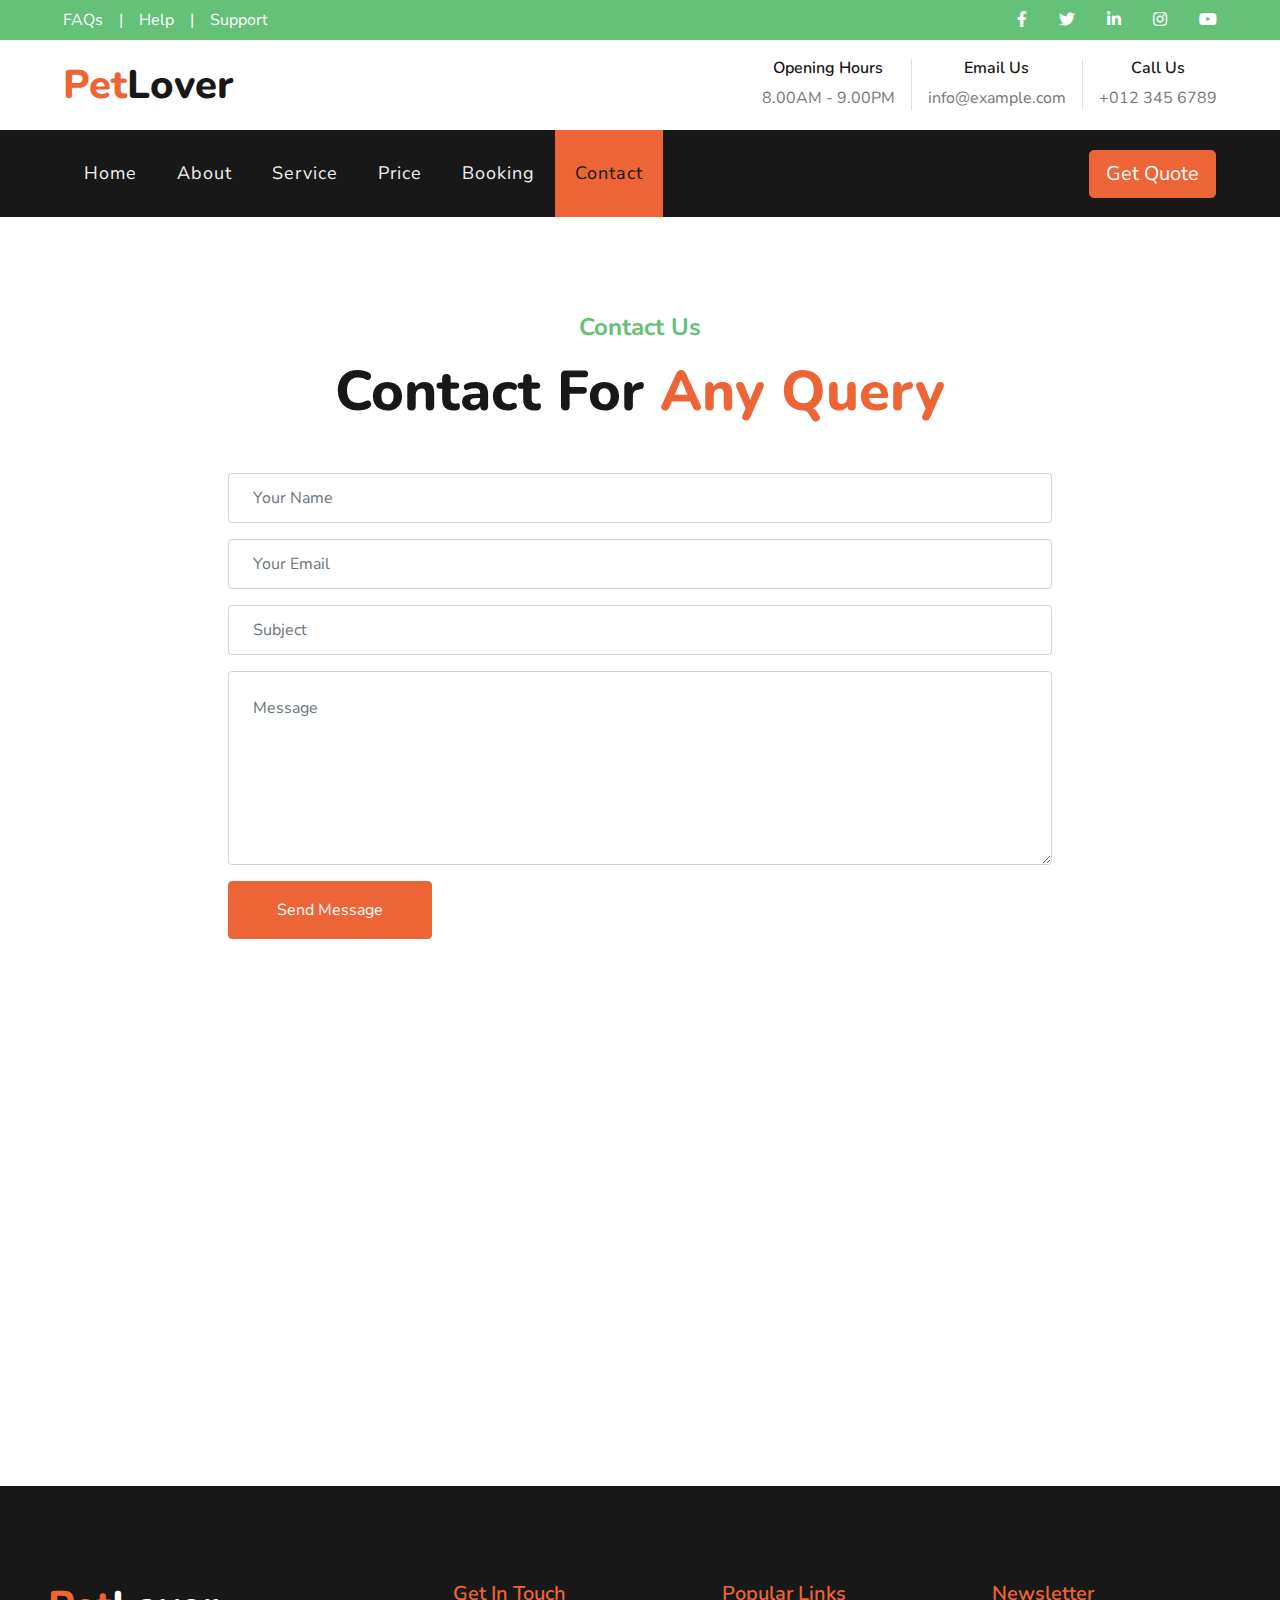
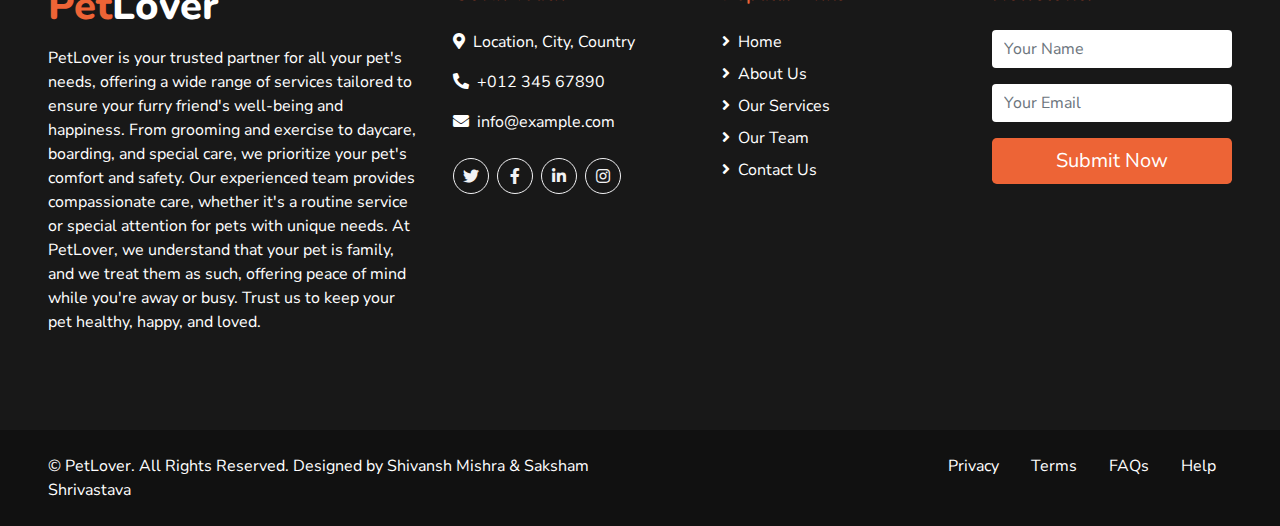
<file: contact.html>
<!DOCTYPE html>
<html lang="en">

<head>
    <meta charset="utf-8">
    <title>PetLover - Pet Care Website Template</title>
    <meta content="width=device-width, initial-scale=1.0" name="viewport">
    <meta content="Free HTML Templates" name="keywords">
    <meta content="Free HTML Templates" name="description">

    <!-- Favicon -->
    <link href="img/favicon.ico" rel="icon">

    <!-- Google Web Fonts -->
    <link href="https://fonts.googleapis.com/css2?family=Nunito+Sans&family=Nunito:wght@600;700;800&display=swap" rel="stylesheet"> 

    <!-- Font Awesome -->
    <link href="https://cdnjs.cloudflare.com/ajax/libs/font-awesome/5.10.0/css/all.min.css" rel="stylesheet">

    <!-- Flaticon Font -->
    <link href="lib/flaticon/font/flaticon.css" rel="stylesheet">

    <!-- Libraries Stylesheet -->
    <link href="lib/owlcarousel/assets/owl.carousel.min.css" rel="stylesheet">
    <link href="lib/tempusdominus/css/tempusdominus-bootstrap-4.min.css" rel="stylesheet" />

    <!-- Customized Bootstrap Stylesheet -->
    <link href="css/style.css" rel="stylesheet">
</head>

<body>
    <!-- Topbar Start -->
    <div class="container-fluid">
        <div class="row bg-secondary py-2 px-lg-5">
            <div class="col-lg-6 text-center text-lg-left mb-2 mb-lg-0">
                <div class="d-inline-flex align-items-center">
                    <a class="text-white pr-3" href="">FAQs</a>
                    <span class="text-white">|</span>
                    <a class="text-white px-3" href="">Help</a>
                    <span class="text-white">|</span>
                    <a class="text-white pl-3" href="">Support</a>
                </div>
            </div>
            <div class="col-lg-6 text-center text-lg-right">
                <div class="d-inline-flex align-items-center">
                    <a class="text-white px-3" href="">
                        <i class="fab fa-facebook-f"></i>
                    </a>
                    <a class="text-white px-3" href="">
                        <i class="fab fa-twitter"></i>
                    </a>
                    <a class="text-white px-3" href="">
                        <i class="fab fa-linkedin-in"></i>
                    </a>
                    <a class="text-white px-3" href="">
                        <i class="fab fa-instagram"></i>
                    </a>
                    <a class="text-white pl-3" href="">
                        <i class="fab fa-youtube"></i>
                    </a>
                </div>
            </div>
        </div>
        <div class="row py-3 px-lg-5">
            <div class="col-lg-4">
                <a href="" class="navbar-brand d-none d-lg-block">
                    <h1 class="m-0 display-5 text-capitalize"><span class="text-primary">Pet</span>Lover</h1>
                </a>
            </div>
            <div class="col-lg-8 text-center text-lg-right">
                <div class="d-inline-flex align-items-center">
                    <div class="d-inline-flex flex-column text-center pr-3 border-right">
                        <h6>Opening Hours</h6>
                        <p class="m-0">8.00AM - 9.00PM</p>
                    </div>
                    <div class="d-inline-flex flex-column text-center px-3 border-right">
                        <h6>Email Us</h6>
                        <p class="m-0">info@example.com</p>
                    </div>
                    <div class="d-inline-flex flex-column text-center pl-3">
                        <h6>Call Us</h6>
                        <p class="m-0">+012 345 6789</p>
                    </div>
                </div>
            </div>
        </div>
    </div>
    <!-- Topbar End -->


    <!-- Navbar Start -->
    <div class="container-fluid p-0">
        <nav class="navbar navbar-expand-lg bg-dark navbar-dark py-3 py-lg-0 px-lg-5">
            <a href="" class="navbar-brand d-block d-lg-none">
                <h1 class="m-0 display-5 text-capitalize font-italic text-white"><span class="text-primary">Safety</span>First</h1>
            </a>
            <button type="button" class="navbar-toggler" data-toggle="collapse" data-target="#navbarCollapse">
                <span class="navbar-toggler-icon"></span>
            </button>
            <div class="collapse navbar-collapse justify-content-between px-3" id="navbarCollapse">
                <div class="navbar-nav mr-auto py-0">
                    <a href="index.html" class="nav-item nav-link">Home</a>
                    <a href="about.html" class="nav-item nav-link">About</a>
                    <a href="service.html" class="nav-item nav-link">Service</a>
                    <a href="price.html" class="nav-item nav-link">Price</a>
                    <a href="booking.html" class="nav-item nav-link">Booking</a>
                    <a href="contact.html" class="nav-item nav-link active">Contact</a>
                </div>
                <a href="" class="btn btn-lg btn-primary px-3 d-none d-lg-block">Get Quote</a>
            </div>
        </nav>
    </div>
    <!-- Navbar End -->


    <!-- Contact Start -->
    <div class="container-fluid pt-5">
        <div class="d-flex flex-column text-center mb-5 pt-5">
            <h4 class="text-secondary mb-3">Contact Us</h4>
            <h1 class="display-4 m-0">Contact For <span class="text-primary">Any Query</span></h1>
        </div>
        <div class="row justify-content-center">
            <div class="col-12 col-sm-8 mb-5">
                <div class="contact-form">
                    <div id="success"></div>
                    <form name="sentMessage" id="contactForm" novalidate="novalidate">
                        <div class="control-group">
                            <input type="text" class="form-control p-4" id="name" placeholder="Your Name" required="required" data-validation-required-message="Please enter your name" />
                            <p class="help-block text-danger"></p>
                        </div>
                        <div class="control-group">
                            <input type="email" class="form-control p-4" id="email" placeholder="Your Email" required="required" data-validation-required-message="Please enter your email" />
                            <p class="help-block text-danger"></p>
                        </div>
                        <div class="control-group">
                            <input type="text" class="form-control p-4" id="subject" placeholder="Subject" required="required" data-validation-required-message="Please enter a subject" />
                            <p class="help-block text-danger"></p>
                        </div>
                        <div class="control-group">
                            <textarea class="form-control p-4" rows="6" id="message" placeholder="Message" required="required" data-validation-required-message="Please enter your message"></textarea>
                            <p class="help-block text-danger"></p>
                        </div>
                        <div>
                            <button class="btn btn-primary py-3 px-5" type="submit" id="sendMessageButton">Send Message</button>
                        </div>
                    </form>
                </div>
            </div>
            <div class="col-12 mb-n2 p-0">
                <iframe style="width: 100%; height: 500px;" src="https://www.google.com/maps/embed?pb=!1m18!1m12!1m3!1d3001156.4288297426!2d-78.01371936852176!3d42.72876761954724!2m3!1f0!2f0!3f0!3m2!1i1024!2i768!4f13.1!3m3!1m2!1s0x4ccc4bf0f123a5a9%3A0xddcfc6c1de189567!2sNew%20York%2C%20USA!5e0!3m2!1sen!2sbd!4v1603794290143!5m2!1sen!2sbd" frameborder="0" style="border:0;" allowfullscreen="" aria-hidden="false" tabindex="0"></iframe>
            </div>
        </div>
    </div>
    <!-- Contact End -->


    <!-- Footer Start -->
    <div class="container-fluid bg-dark text-white py-5 px-sm-3 px-md-5">
        <div class="row pt-5">
            <div class="col-lg-4 col-md-12 mb-5">
                <h1 class="mb-3 display-5 text-capitalize text-white"><span class="text-primary">Pet</span>Lover</h1>
                <p class="m-0">PetLover is your trusted partner for all your pet's needs, offering a wide range of services tailored to ensure your furry friend's well-being and happiness. From grooming and exercise to daycare, boarding, and special care, we prioritize your pet's comfort and safety. Our experienced team provides compassionate care, whether it's a routine service or special attention for pets with unique needs. At PetLover, we understand that your pet is family, and we treat them as such, offering peace of mind while you're away or busy. Trust us to keep your pet healthy, happy, and loved.</p>
            </div>
            <div class="col-lg-8 col-md-12">
                <div class="row">
                    <div class="col-md-4 mb-5">
                        <h5 class="text-primary mb-4">Get In Touch</h5>
                        <p><i class="fa fa-map-marker-alt mr-2"></i>Location, City, Country</p>
                        <p><i class="fa fa-phone-alt mr-2"></i>+012 345 67890</p>
                        <p><i class="fa fa-envelope mr-2"></i>info@example.com</p>
                        <div class="d-flex justify-content-start mt-4">
                            <a class="btn btn-outline-light rounded-circle text-center mr-2 px-0" style="width: 36px; height: 36px;" href="#"><i class="fab fa-twitter"></i></a>
                            <a class="btn btn-outline-light rounded-circle text-center mr-2 px-0" style="width: 36px; height: 36px;" href="#"><i class="fab fa-facebook-f"></i></a>
                            <a class="btn btn-outline-light rounded-circle text-center mr-2 px-0" style="width: 36px; height: 36px;" href="#"><i class="fab fa-linkedin-in"></i></a>
                            <a class="btn btn-outline-light rounded-circle text-center mr-2 px-0" style="width: 36px; height: 36px;" href="#"><i class="fab fa-instagram"></i></a>
                        </div>
                    </div>
                    <div class="col-md-4 mb-5">
                        <h5 class="text-primary mb-4">Popular Links</h5>
                        <div class="d-flex flex-column justify-content-start">
                            <a class="text-white mb-2" href="#"><i class="fa fa-angle-right mr-2"></i>Home</a>
                            <a class="text-white mb-2" href="#"><i class="fa fa-angle-right mr-2"></i>About Us</a>
                            <a class="text-white mb-2" href="#"><i class="fa fa-angle-right mr-2"></i>Our Services</a>
                            <a class="text-white mb-2" href="#"><i class="fa fa-angle-right mr-2"></i>Our Team</a>
                            <a class="text-white" href="#"><i class="fa fa-angle-right mr-2"></i>Contact Us</a>
                        </div>
                    </div>
                    <div class="col-md-4 mb-5">
                        <h5 class="text-primary mb-4">Newsletter</h5>
                        <form action="">
                            <div class="form-group">
                                <input type="text" class="form-control border-0" placeholder="Your Name" required="required" />
                            </div>
                            <div class="form-group">
                                <input type="email" class="form-control border-0" placeholder="Your Email" required="required" />
                            </div>
                            <div>
                                <button class="btn btn-lg btn-primary btn-block border-0" type="submit">Submit Now</button>
                            </div>
                        </form>
                    </div>
                </div>
            </div>
        </div>
    </div>
    <div class="container-fluid text-white py-4 px-sm-3 px-md-5" style="background: #111111;">
        <div class="row">
            <div class="col-md-6 text-center text-md-left mb-3 mb-md-0">
                <p class="m-0 text-white">
                    &copy; PetLover. All Rights Reserved. Designed by Shivansh Mishra & Saksham Shrivastava
                </p>
            </div>
            <div class="col-md-6 text-center text-md-right">
                <ul class="nav d-inline-flex">
                    <li class="nav-item">
                        <a class="nav-link text-white py-0" href="#">Privacy</a>
                    </li>
                    <li class="nav-item">
                        <a class="nav-link text-white py-0" href="#">Terms</a>
                    </li>
                    <li class="nav-item">
                        <a class="nav-link text-white py-0" href="#">FAQs</a>
                    </li>
                    <li class="nav-item">
                        <a class="nav-link text-white py-0" href="#">Help</a>
                    </li>
                </ul>
            </div>
        </div>
    </div>
    <!-- Footer End -->


    <!-- Back to Top -->
    <a href="#" class="btn btn-lg btn-primary back-to-top"><i class="fa fa-angle-double-up"></i></a>


    <!-- JavaScript Libraries -->
    <script src="https://code.jquery.com/jquery-3.4.1.min.js"></script>
    <script src="https://stackpath.bootstrapcdn.com/bootstrap/4.4.1/js/bootstrap.bundle.min.js"></script>
    <script src="lib/easing/easing.min.js"></script>
    <script src="lib/owlcarousel/owl.carousel.min.js"></script>
    <script src="lib/tempusdominus/js/moment.min.js"></script>
    <script src="lib/tempusdominus/js/moment-timezone.min.js"></script>
    <script src="lib/tempusdominus/js/tempusdominus-bootstrap-4.min.js"></script>

    <!-- Contact Javascript File -->
    <script src="mail/jqBootstrapValidation.min.js"></script>
    <script src="mail/contact.js"></script>

    <!-- Template Javascript -->
    <script src="js/main.js"></script>
</body>

</html>
</file>
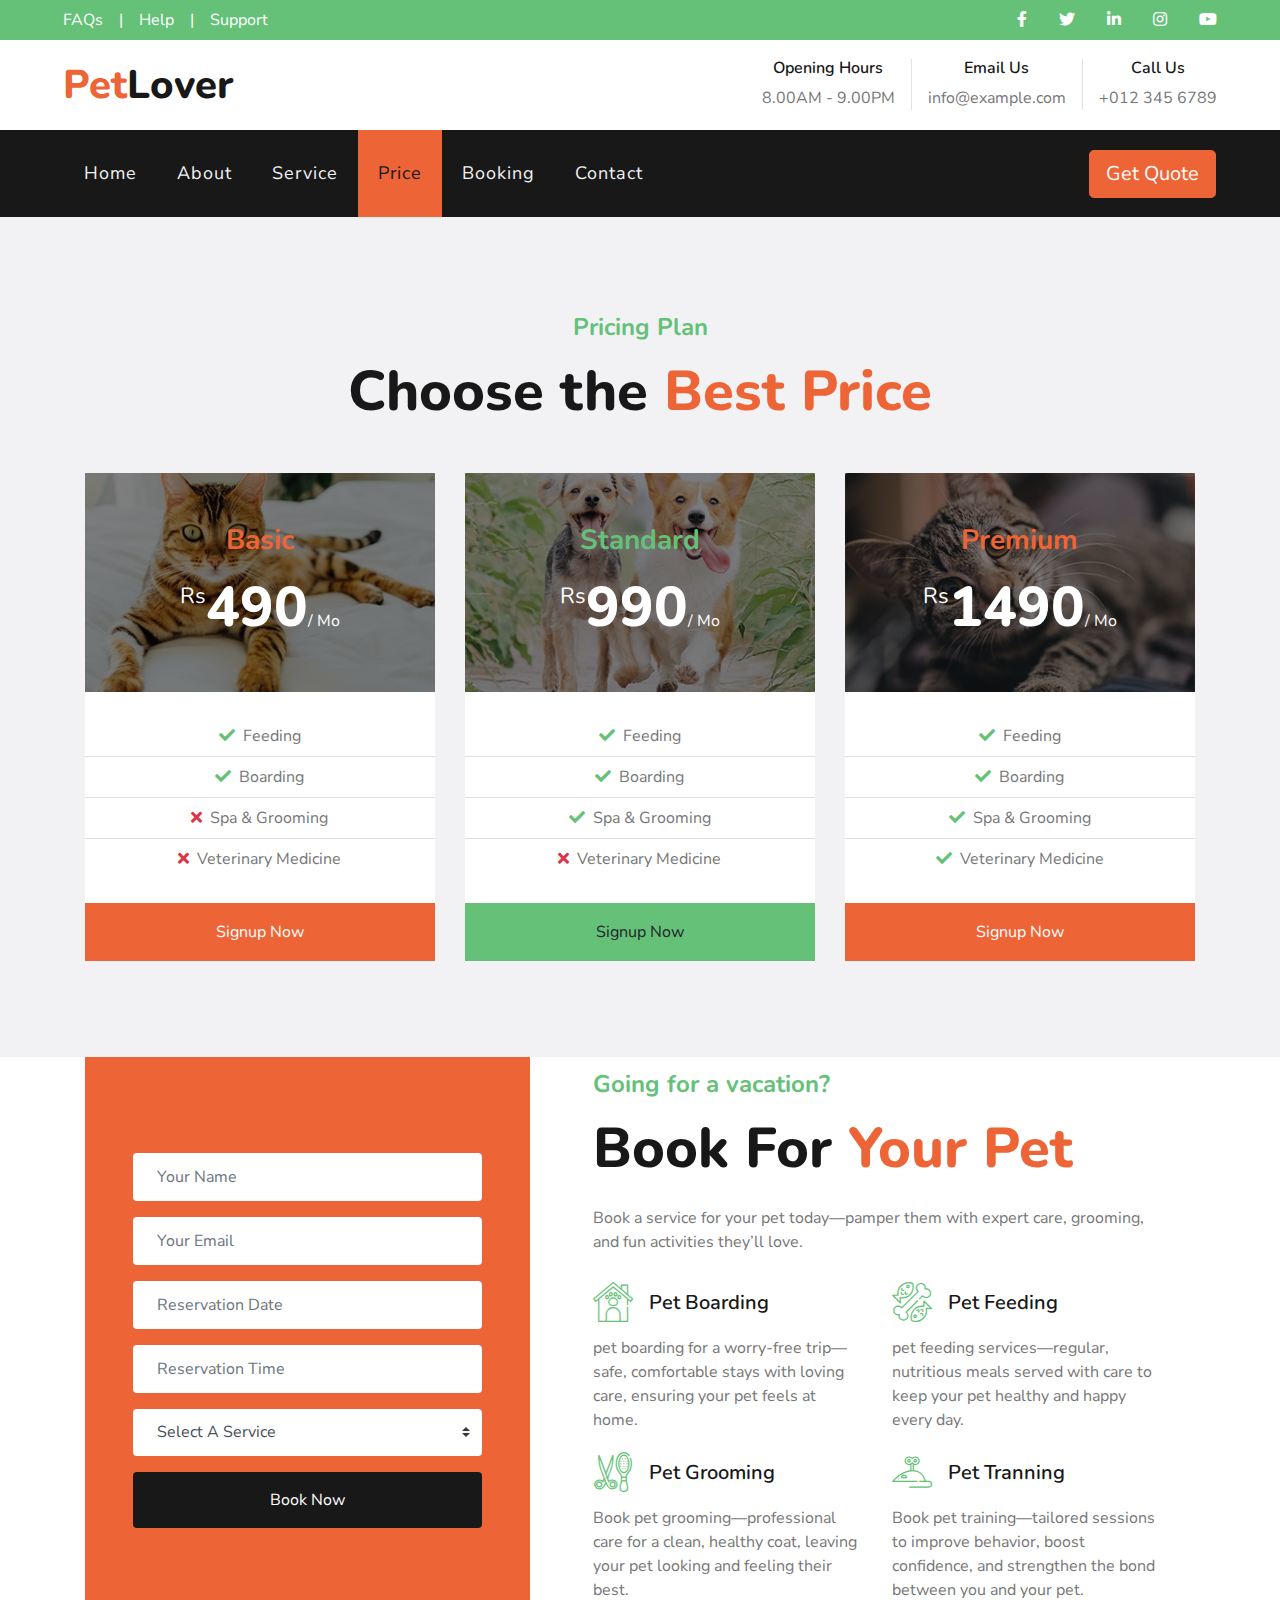
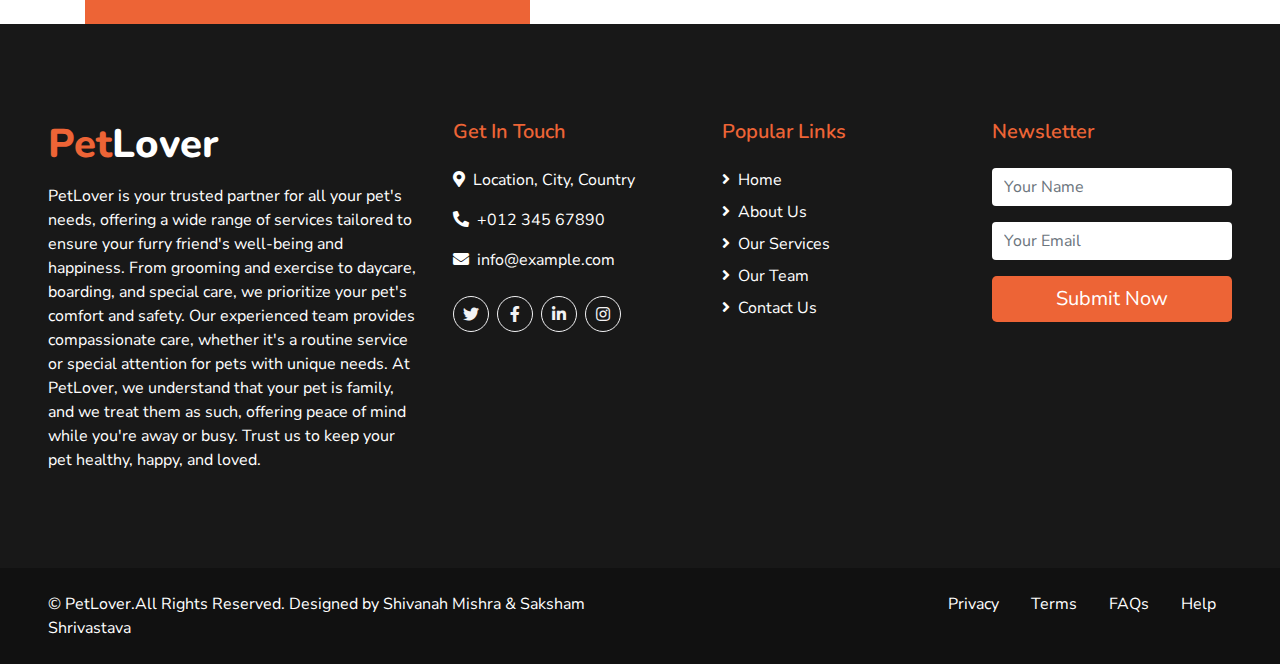
<file: price.html>
<!DOCTYPE html>
<html lang="en">

<head>
    <meta charset="utf-8">
    <title>PetLover - Pet Care Website Template</title>
    <meta content="width=device-width, initial-scale=1.0" name="viewport">
    <meta content="Free HTML Templates" name="keywords">
    <meta content="Free HTML Templates" name="description">

    <!-- Favicon -->
    <link href="img/favicon.ico" rel="icon">

    <!-- Google Web Fonts -->
    <link href="https://fonts.googleapis.com/css2?family=Nunito+Sans&family=Nunito:wght@600;700;800&display=swap" rel="stylesheet"> 

    <!-- Font Awesome -->
    <link href="https://cdnjs.cloudflare.com/ajax/libs/font-awesome/5.10.0/css/all.min.css" rel="stylesheet">

    <!-- Flaticon Font -->
    <link href="lib/flaticon/font/flaticon.css" rel="stylesheet">

    <!-- Libraries Stylesheet -->
    <link href="lib/owlcarousel/assets/owl.carousel.min.css" rel="stylesheet">
    <link href="lib/tempusdominus/css/tempusdominus-bootstrap-4.min.css" rel="stylesheet" />

    <!-- Customized Bootstrap Stylesheet -->
    <link href="css/style.css" rel="stylesheet">
</head>

<body>
    <!-- Topbar Start -->
    <div class="container-fluid">
        <div class="row bg-secondary py-2 px-lg-5">
            <div class="col-lg-6 text-center text-lg-left mb-2 mb-lg-0">
                <div class="d-inline-flex align-items-center">
                    <a class="text-white pr-3" href="">FAQs</a>
                    <span class="text-white">|</span>
                    <a class="text-white px-3" href="">Help</a>
                    <span class="text-white">|</span>
                    <a class="text-white pl-3" href="">Support</a>
                </div>
            </div>
            <div class="col-lg-6 text-center text-lg-right">
                <div class="d-inline-flex align-items-center">
                    <a class="text-white px-3" href="">
                        <i class="fab fa-facebook-f"></i>
                    </a>
                    <a class="text-white px-3" href="">
                        <i class="fab fa-twitter"></i>
                    </a>
                    <a class="text-white px-3" href="">
                        <i class="fab fa-linkedin-in"></i>
                    </a>
                    <a class="text-white px-3" href="">
                        <i class="fab fa-instagram"></i>
                    </a>
                    <a class="text-white pl-3" href="">
                        <i class="fab fa-youtube"></i>
                    </a>
                </div>
            </div>
        </div>
        <div class="row py-3 px-lg-5">
            <div class="col-lg-4">
                <a href="" class="navbar-brand d-none d-lg-block">
                    <h1 class="m-0 display-5 text-capitalize"><span class="text-primary">Pet</span>Lover</h1>
                </a>
            </div>
            <div class="col-lg-8 text-center text-lg-right">
                <div class="d-inline-flex align-items-center">
                    <div class="d-inline-flex flex-column text-center pr-3 border-right">
                        <h6>Opening Hours</h6>
                        <p class="m-0">8.00AM - 9.00PM</p>
                    </div>
                    <div class="d-inline-flex flex-column text-center px-3 border-right">
                        <h6>Email Us</h6>
                        <p class="m-0">info@example.com</p>
                    </div>
                    <div class="d-inline-flex flex-column text-center pl-3">
                        <h6>Call Us</h6>
                        <p class="m-0">+012 345 6789</p>
                    </div>
                </div>
            </div>
        </div>
    </div>
    <!-- Topbar End -->


    <!-- Navbar Start -->
    <div class="container-fluid p-0">
        <nav class="navbar navbar-expand-lg bg-dark navbar-dark py-3 py-lg-0 px-lg-5">
            <a href="" class="navbar-brand d-block d-lg-none">
                <h1 class="m-0 display-5 text-capitalize font-italic text-white"><span class="text-primary">Safety</span>First</h1>
            </a>
            <button type="button" class="navbar-toggler" data-toggle="collapse" data-target="#navbarCollapse">
                <span class="navbar-toggler-icon"></span>
            </button>
            <div class="collapse navbar-collapse justify-content-between px-3" id="navbarCollapse">
                <div class="navbar-nav mr-auto py-0">
                    <a href="index.html" class="nav-item nav-link">Home</a>
                    <a href="about.html" class="nav-item nav-link">About</a>
                    <a href="service.html" class="nav-item nav-link">Service</a>
                    <a href="price.html" class="nav-item nav-link active">Price</a>
                    <a href="booking.html" class="nav-item nav-link">Booking</a>
                    <a href="contact.html" class="nav-item nav-link">Contact</a>
                </div>
                <a href="" class="btn btn-lg btn-primary px-3 d-none d-lg-block">Get Quote</a>
            </div>
        </nav>
    </div>
    <!-- Navbar End -->


    <!-- Pricing Plan Start -->
    <div class="container-fluid bg-light pt-5 pb-4">
        <div class="container py-5">
            <div class="d-flex flex-column text-center mb-5">
                <h4 class="text-secondary mb-3">Pricing Plan</h4>
                <h1 class="display-4 m-0">Choose the <span class="text-primary">Best Price</span></h1>
            </div>
            <div class="row">
                <div class="col-lg-4 mb-4">
                    <div class="card border-0">
                        <div class="card-header position-relative border-0 p-0 mb-4">
                            <img class="card-img-top" src="img/price-1.jpg" alt="">
                            <div class="position-absolute d-flex flex-column align-items-center justify-content-center w-100 h-100" style="top: 0; left: 0; z-index: 1; background: rgba(0, 0, 0, .5);">
                                <h3 class="text-primary mb-3">Basic</h3>
                                <h1 class="display-4 text-white mb-0">
                                    <small class="align-top" style="font-size: 22px; line-height: 45px;">Rs</small>490<small class="align-bottom" style="font-size: 16px; line-height: 40px;">/ Mo</small>
                                </h1>
                            </div>
                        </div>
                        <div class="card-body text-center p-0">
                            <ul class="list-group list-group-flush mb-4">
                                <li class="list-group-item p-2"><i class="fa fa-check text-secondary mr-2"></i>Feeding</li>
                                <li class="list-group-item p-2"><i class="fa fa-check text-secondary mr-2"></i>Boarding</li>
                                <li class="list-group-item p-2"><i class="fa fa-times text-danger mr-2"></i>Spa & Grooming</li>
                                <li class="list-group-item p-2"><i class="fa fa-times text-danger mr-2"></i>Veterinary Medicine</li>
                            </ul>
                        </div>
                        <div class="card-footer border-0 p-0">
                            <a href="" class="btn btn-primary btn-block p-3" style="border-radius: 0;">Signup Now</a>
                        </div>
                    </div>
                </div>
                <div class="col-lg-4 mb-4">
                    <div class="card border-0">
                        <div class="card-header position-relative border-0 p-0 mb-4">
                            <img class="card-img-top" src="img/price-2.jpg" alt="">
                            <div class="position-absolute d-flex flex-column align-items-center justify-content-center w-100 h-100" style="top: 0; left: 0; z-index: 1; background: rgba(0, 0, 0, .5);">
                                <h3 class="text-secondary mb-3">Standard</h3>
                                <h1 class="display-4 text-white mb-0">
                                    <small class="align-top" style="font-size: 22px; line-height: 45px;">Rs</small>990<small class="align-bottom" style="font-size: 16px; line-height: 40px;">/ Mo</small>
                                </h1>
                            </div>
                        </div>
                        <div class="card-body text-center p-0">
                            <ul class="list-group list-group-flush mb-4">
                                <li class="list-group-item p-2"><i class="fa fa-check text-secondary mr-2"></i>Feeding</li>
                                <li class="list-group-item p-2"><i class="fa fa-check text-secondary mr-2"></i>Boarding</li>
                                <li class="list-group-item p-2"><i class="fa fa-check text-secondary mr-2"></i>Spa & Grooming</li>
                                <li class="list-group-item p-2"><i class="fa fa-times text-danger mr-2"></i>Veterinary Medicine</li>
                            </ul>
                        </div>
                        <div class="card-footer border-0 p-0">
                            <a href="" class="btn btn-secondary btn-block p-3" style="border-radius: 0;">Signup Now</a>
                        </div>
                    </div>
                </div>
                <div class="col-lg-4 mb-4">
                    <div class="card border-0">
                        <div class="card-header position-relative border-0 p-0 mb-4">
                            <img class="card-img-top" src="img/price-3.jpg" alt="">
                            <div class="position-absolute d-flex flex-column align-items-center justify-content-center w-100 h-100" style="top: 0; left: 0; z-index: 1; background: rgba(0, 0, 0, .5);">
                                <h3 class="text-primary mb-3">Premium</h3>
                                <h1 class="display-4 text-white mb-0">
                                    <small class="align-top" style="font-size: 22px; line-height: 45px;">Rs</small>1490<small class="align-bottom" style="font-size: 16px; line-height: 40px;">/ Mo</small>
                                </h1>
                            </div>
                        </div>
                        <div class="card-body text-center p-0">
                            <ul class="list-group list-group-flush mb-4">
                                <li class="list-group-item p-2"><i class="fa fa-check text-secondary mr-2"></i>Feeding</li>
                                <li class="list-group-item p-2"><i class="fa fa-check text-secondary mr-2"></i>Boarding</li>
                                <li class="list-group-item p-2"><i class="fa fa-check text-secondary mr-2"></i>Spa & Grooming</li>
                                <li class="list-group-item p-2"><i class="fa fa-check text-secondary mr-2"></i>Veterinary Medicine</li>
                            </ul>
                        </div>
                        <div class="card-footer border-0 p-0">
                            <a href="" class="btn btn-primary btn-block p-3" style="border-radius: 0;">Signup Now</a>
                        </div>
                    </div>
                </div>
            </div>
        </div>
    </div>
    <!-- Pricing Plan End -->


    <!-- Booking Start -->
    <div class="container-fluid">
        <div class="container">
            <div class="row align-items-center">
                <div class="col-lg-5">
                    <div class="bg-primary py-5 px-4 px-sm-5">
                        <form class="py-5">
                            <div class="form-group">
                                <input type="text" class="form-control border-0 p-4" placeholder="Your Name" required="required" />
                            </div>
                            <div class="form-group">
                                <input type="email" class="form-control border-0 p-4" placeholder="Your Email" required="required" />
                            </div>
                            <div class="form-group">
                                <div class="date" id="date" data-target-input="nearest">
                                    <input type="text" class="form-control border-0 p-4 datetimepicker-input" placeholder="Reservation Date" data-target="#date" data-toggle="datetimepicker"/>
                                </div>
                            </div>
                            <div class="form-group">
                                <div class="time" id="time" data-target-input="nearest">
                                    <input type="text" class="form-control border-0 p-4 datetimepicker-input" placeholder="Reservation Time" data-target="#time" data-toggle="datetimepicker"/>
                                </div>
                            </div>
                            <div class="form-group">
                                <select class="custom-select border-0 px-4" style="height: 47px;">
                                    <option selected>Select A Service</option>
                                    <option value="1">Pet Tranning</option>
                                    <option value="2">Pet Grooming</option>
                                    <option value="3">Pet Feeding</option>
                                </select>
                            </div>
                            <div>
                                <button class="btn btn-dark btn-block border-0 py-3" type="submit">Book Now</button>
                            </div>
                        </form>
                    </div>
                </div>
                <div class="col-lg-7 py-5 py-lg-0 px-3 px-lg-5">
                    <h4 class="text-secondary mb-3">Going for a vacation?</h4>
                    <h1 class="display-4 mb-4">Book For <span class="text-primary">Your Pet</span></h1>
                    <p>Book a service for your pet today—pamper them with expert care, grooming, and fun activities they’ll love.</p>
                    <div class="row py-2">
                        <div class="col-sm-6">
                            <div class="d-flex flex-column">
                                <div class="d-flex align-items-center mb-2">
                                    <h1 class="flaticon-house font-weight-normal text-secondary m-0 mr-3"></h1>
                                    <h5 class="text-truncate m-0">Pet Boarding</h5>
                                </div>
                                <p>pet boarding for a worry-free trip—safe, comfortable stays with loving care, ensuring your pet feels at home.</p>
                            </div>
                        </div>
                        <div class="col-sm-6">
                            <div class="d-flex flex-column">
                                <div class="d-flex align-items-center mb-2">
                                    <h1 class="flaticon-food font-weight-normal text-secondary m-0 mr-3"></h1>
                                    <h5 class="text-truncate m-0">Pet Feeding</h5>
                                </div>
                                <p>pet feeding services—regular, nutritious meals served with care to keep your pet healthy and happy every day.</p>
                            </div>
                        </div>
                        <div class="col-sm-6">
                            <div class="d-flex flex-column">
                                <div class="d-flex align-items-center mb-2">
                                    <h1 class="flaticon-grooming font-weight-normal text-secondary m-0 mr-3"></h1>
                                    <h5 class="text-truncate m-0">Pet Grooming</h5>
                                </div>
                                <p class="m-0">Book pet grooming—professional care for a clean, healthy coat, leaving your pet looking and feeling their best.</p>
                            </div>
                        </div>
                        <div class="col-sm-6">
                            <div class="d-flex flex-column">
                                <div class="d-flex align-items-center mb-2">
                                    <h1 class="flaticon-toy font-weight-normal text-secondary m-0 mr-3"></h1>
                                    <h5 class="text-truncate m-0">Pet Tranning</h5>
                                </div>
                                <p class="m-0">Book pet training—tailored sessions to improve behavior, boost confidence, and strengthen the bond between you and your pet.</p>
                            </div>
                        </div>
                    </div>
                </div>
            </div>
        </div>
    </div>
    <!-- Booking Start -->


    <!-- Footer Start -->
    <div class="container-fluid bg-dark text-white py-5 px-sm-3 px-md-5">
        <div class="row pt-5">
            <div class="col-lg-4 col-md-12 mb-5">
                <h1 class="mb-3 display-5 text-capitalize text-white"><span class="text-primary">Pet</span>Lover</h1>
                <p class="m-0">PetLover is your trusted partner for all your pet's needs, offering a wide range of services tailored to ensure your furry friend's well-being and happiness. From grooming and exercise to daycare, boarding, and special care, we prioritize your pet's comfort and safety. Our experienced team provides compassionate care, whether it's a routine service or special attention for pets with unique needs. At PetLover, we understand that your pet is family, and we treat them as such, offering peace of mind while you're away or busy. Trust us to keep your pet healthy, happy, and loved.</p>
            </div>
            <div class="col-lg-8 col-md-12">
                <div class="row">
                    <div class="col-md-4 mb-5">
                        <h5 class="text-primary mb-4">Get In Touch</h5>
                        <p><i class="fa fa-map-marker-alt mr-2"></i>Location, City, Country</p>
                        <p><i class="fa fa-phone-alt mr-2"></i>+012 345 67890</p>
                        <p><i class="fa fa-envelope mr-2"></i>info@example.com</p>
                        <div class="d-flex justify-content-start mt-4">
                            <a class="btn btn-outline-light rounded-circle text-center mr-2 px-0" style="width: 36px; height: 36px;" href="#"><i class="fab fa-twitter"></i></a>
                            <a class="btn btn-outline-light rounded-circle text-center mr-2 px-0" style="width: 36px; height: 36px;" href="#"><i class="fab fa-facebook-f"></i></a>
                            <a class="btn btn-outline-light rounded-circle text-center mr-2 px-0" style="width: 36px; height: 36px;" href="#"><i class="fab fa-linkedin-in"></i></a>
                            <a class="btn btn-outline-light rounded-circle text-center mr-2 px-0" style="width: 36px; height: 36px;" href="#"><i class="fab fa-instagram"></i></a>
                        </div>
                    </div>
                    <div class="col-md-4 mb-5">
                        <h5 class="text-primary mb-4">Popular Links</h5>
                        <div class="d-flex flex-column justify-content-start">
                            <a class="text-white mb-2" href="#"><i class="fa fa-angle-right mr-2"></i>Home</a>
                            <a class="text-white mb-2" href="#"><i class="fa fa-angle-right mr-2"></i>About Us</a>
                            <a class="text-white mb-2" href="#"><i class="fa fa-angle-right mr-2"></i>Our Services</a>
                            <a class="text-white mb-2" href="#"><i class="fa fa-angle-right mr-2"></i>Our Team</a>
                            <a class="text-white" href="#"><i class="fa fa-angle-right mr-2"></i>Contact Us</a>
                        </div>
                    </div>
                    <div class="col-md-4 mb-5">
                        <h5 class="text-primary mb-4">Newsletter</h5>
                        <form action="">
                            <div class="form-group">
                                <input type="text" class="form-control border-0" placeholder="Your Name" required="required" />
                            </div>
                            <div class="form-group">
                                <input type="email" class="form-control border-0" placeholder="Your Email" required="required" />
                            </div>
                            <div>
                                <button class="btn btn-lg btn-primary btn-block border-0" type="submit">Submit Now</button>
                            </div>
                        </form>
                    </div>
                </div>
            </div>
        </div>
    </div>
    <div class="container-fluid text-white py-4 px-sm-3 px-md-5" style="background: #111111;">
        <div class="row">
            <div class="col-md-6 text-center text-md-left mb-3 mb-md-0">
                <p class="m-0 text-white">
                    &copy; PetLover.All Rights Reserved. Designed by Shivanah Mishra & Saksham Shrivastava
                </p>
            </div>
            <div class="col-md-6 text-center text-md-right">
                <ul class="nav d-inline-flex">
                    <li class="nav-item">
                        <a class="nav-link text-white py-0" href="#">Privacy</a>
                    </li>
                    <li class="nav-item">
                        <a class="nav-link text-white py-0" href="#">Terms</a>
                    </li>
                    <li class="nav-item">
                        <a class="nav-link text-white py-0" href="#">FAQs</a>
                    </li>
                    <li class="nav-item">
                        <a class="nav-link text-white py-0" href="#">Help</a>
                    </li>
                </ul>
            </div>
        </div>
    </div>
    <!-- Footer End -->


    <!-- Back to Top -->
    <a href="#" class="btn btn-lg btn-primary back-to-top"><i class="fa fa-angle-double-up"></i></a>


    <!-- JavaScript Libraries -->
    <script src="https://code.jquery.com/jquery-3.4.1.min.js"></script>
    <script src="https://stackpath.bootstrapcdn.com/bootstrap/4.4.1/js/bootstrap.bundle.min.js"></script>
    <script src="lib/easing/easing.min.js"></script>
    <script src="lib/owlcarousel/owl.carousel.min.js"></script>
    <script src="lib/tempusdominus/js/moment.min.js"></script>
    <script src="lib/tempusdominus/js/moment-timezone.min.js"></script>
    <script src="lib/tempusdominus/js/tempusdominus-bootstrap-4.min.js"></script>

    <!-- Contact Javascript File -->
    <script src="mail/jqBootstrapValidation.min.js"></script>
    <script src="mail/contact.js"></script>

    <!-- Template Javascript -->
    <script src="js/main.js"></script>
</body>

</html>
</file>
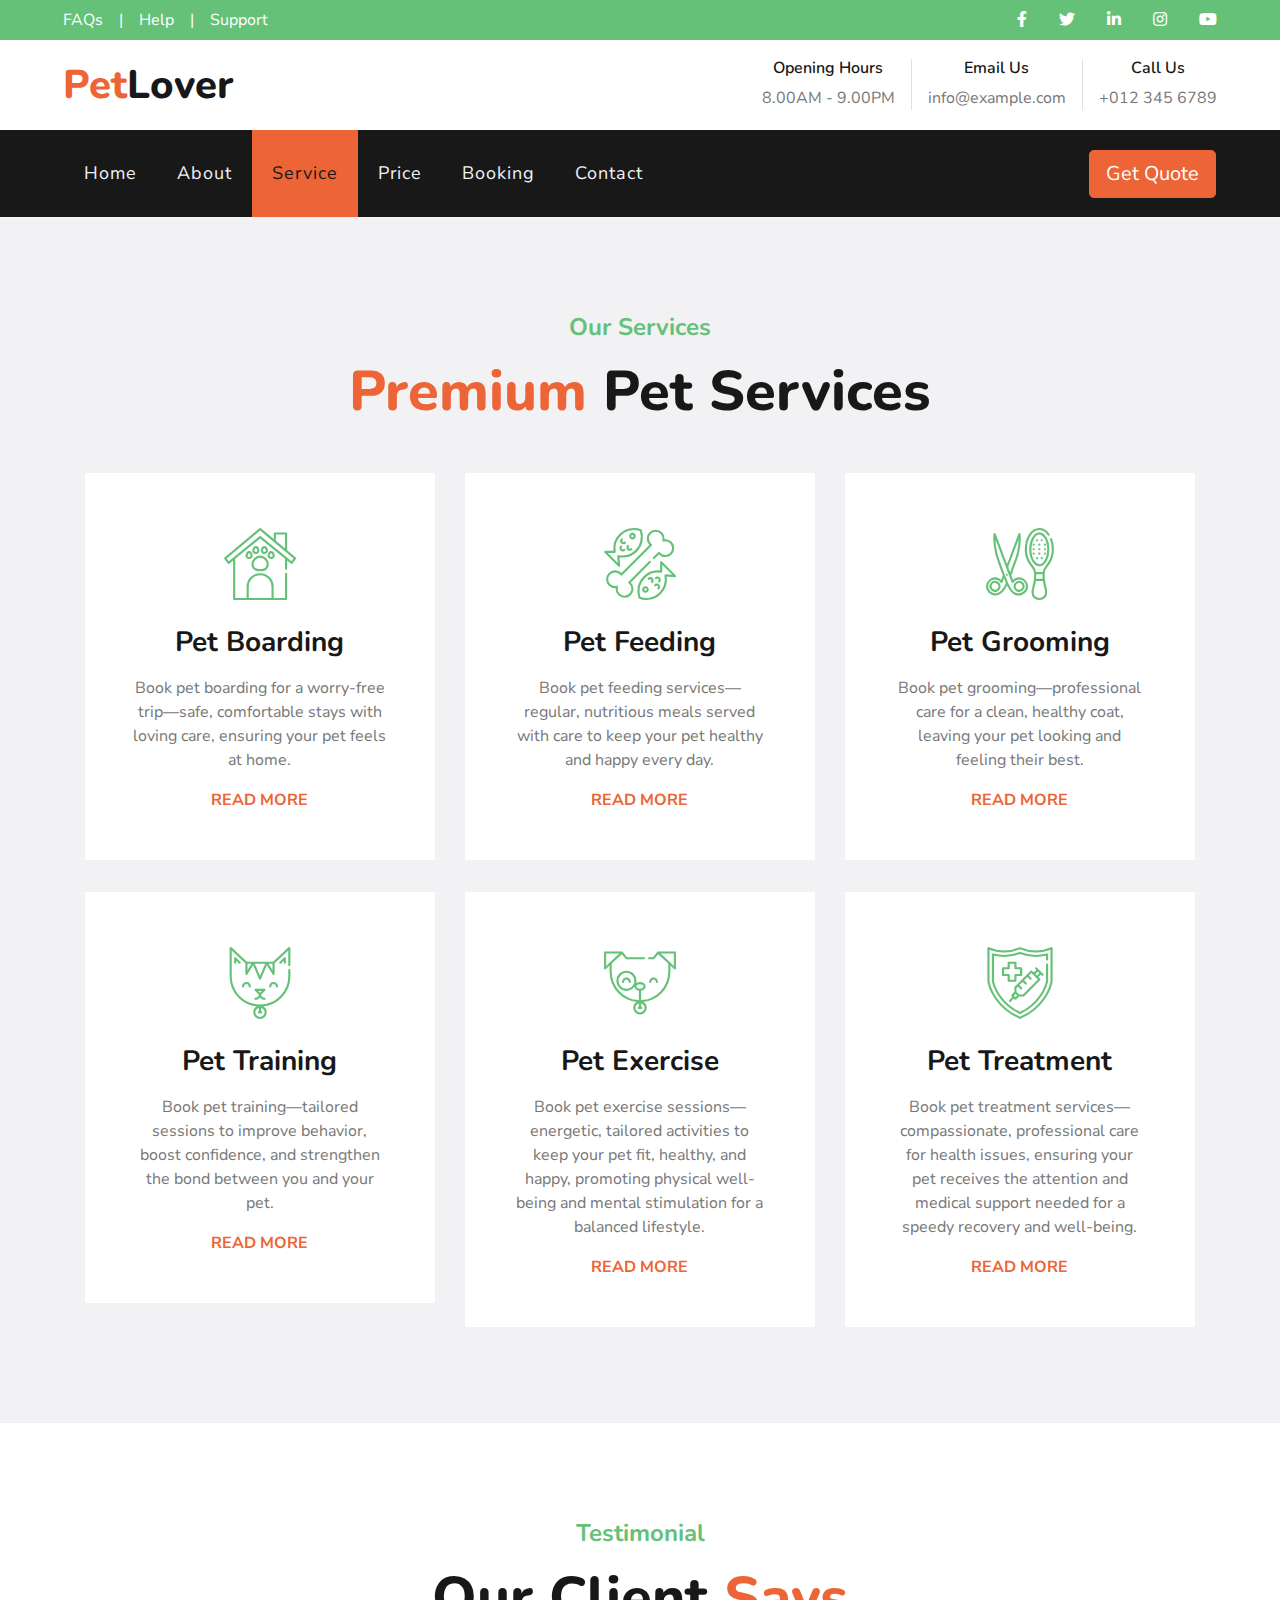
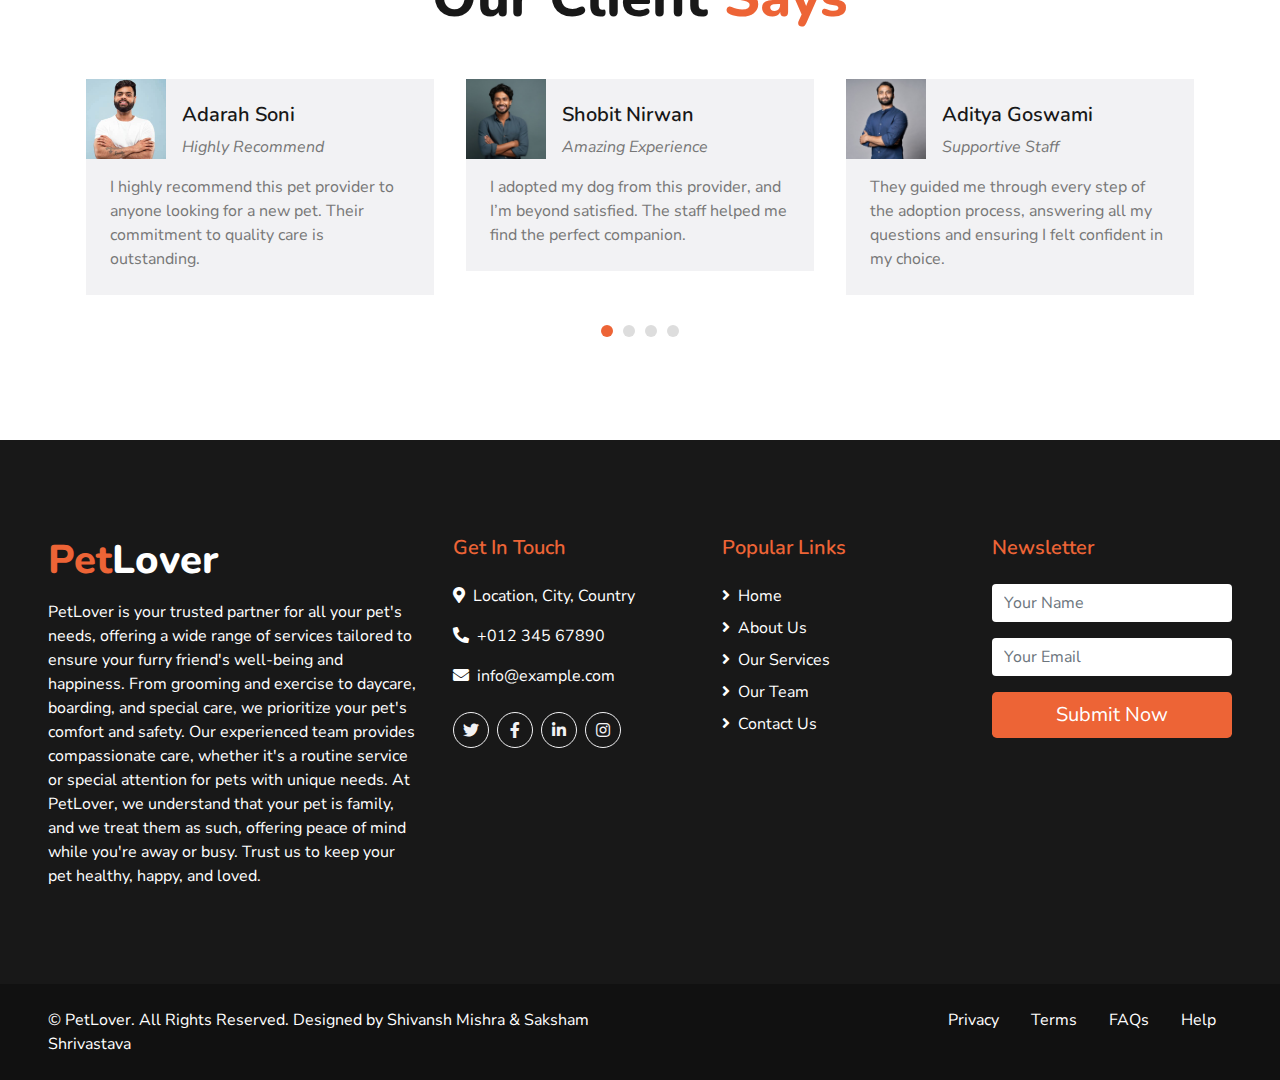
<file: service.html>
<!DOCTYPE html>
<html lang="en">

<head>
    <meta charset="utf-8">
    <title>PetLover - Pet Care Website Template</title>
    <meta content="width=device-width, initial-scale=1.0" name="viewport">
    <meta content="Free HTML Templates" name="keywords">
    <meta content="Free HTML Templates" name="description">

    <!-- Favicon -->
    <link href="img/favicon.ico" rel="icon">

    <!-- Google Web Fonts -->
    <link href="https://fonts.googleapis.com/css2?family=Nunito+Sans&family=Nunito:wght@600;700;800&display=swap" rel="stylesheet"> 

    <!-- Font Awesome -->
    <link href="https://cdnjs.cloudflare.com/ajax/libs/font-awesome/5.10.0/css/all.min.css" rel="stylesheet">

    <!-- Flaticon Font -->
    <link href="lib/flaticon/font/flaticon.css" rel="stylesheet">

    <!-- Libraries Stylesheet -->
    <link href="lib/owlcarousel/assets/owl.carousel.min.css" rel="stylesheet">
    <link href="lib/tempusdominus/css/tempusdominus-bootstrap-4.min.css" rel="stylesheet" />

    <!-- Customized Bootstrap Stylesheet -->
    <link href="css/style.css" rel="stylesheet">
</head>

<body>
    <!-- Topbar Start -->
    <div class="container-fluid">
        <div class="row bg-secondary py-2 px-lg-5">
            <div class="col-lg-6 text-center text-lg-left mb-2 mb-lg-0">
                <div class="d-inline-flex align-items-center">
                    <a class="text-white pr-3" href="">FAQs</a>
                    <span class="text-white">|</span>
                    <a class="text-white px-3" href="">Help</a>
                    <span class="text-white">|</span>
                    <a class="text-white pl-3" href="">Support</a>
                </div>
            </div>
            <div class="col-lg-6 text-center text-lg-right">
                <div class="d-inline-flex align-items-center">
                    <a class="text-white px-3" href="">
                        <i class="fab fa-facebook-f"></i>
                    </a>
                    <a class="text-white px-3" href="">
                        <i class="fab fa-twitter"></i>
                    </a>
                    <a class="text-white px-3" href="">
                        <i class="fab fa-linkedin-in"></i>
                    </a>
                    <a class="text-white px-3" href="">
                        <i class="fab fa-instagram"></i>
                    </a>
                    <a class="text-white pl-3" href="">
                        <i class="fab fa-youtube"></i>
                    </a>
                </div>
            </div>
        </div>
        <div class="row py-3 px-lg-5">
            <div class="col-lg-4">
                <a href="" class="navbar-brand d-none d-lg-block">
                    <h1 class="m-0 display-5 text-capitalize"><span class="text-primary">Pet</span>Lover</h1>
                </a>
            </div>
            <div class="col-lg-8 text-center text-lg-right">
                <div class="d-inline-flex align-items-center">
                    <div class="d-inline-flex flex-column text-center pr-3 border-right">
                        <h6>Opening Hours</h6>
                        <p class="m-0">8.00AM - 9.00PM</p>
                    </div>
                    <div class="d-inline-flex flex-column text-center px-3 border-right">
                        <h6>Email Us</h6>
                        <p class="m-0">info@example.com</p>
                    </div>
                    <div class="d-inline-flex flex-column text-center pl-3">
                        <h6>Call Us</h6>
                        <p class="m-0">+012 345 6789</p>
                    </div>
                </div>
            </div>
        </div>
    </div>
    <!-- Topbar End -->


    <!-- Navbar Start -->
    <div class="container-fluid p-0">
        <nav class="navbar navbar-expand-lg bg-dark navbar-dark py-3 py-lg-0 px-lg-5">
            <a href="" class="navbar-brand d-block d-lg-none">
                <h1 class="m-0 display-5 text-capitalize font-italic text-white"><span class="text-primary">Safety</span>First</h1>
            </a>
            <button type="button" class="navbar-toggler" data-toggle="collapse" data-target="#navbarCollapse">
                <span class="navbar-toggler-icon"></span>
            </button>
            <div class="collapse navbar-collapse justify-content-between px-3" id="navbarCollapse">
                <div class="navbar-nav mr-auto py-0">
                    <a href="index.html" class="nav-item nav-link">Home</a>
                    <a href="about.html" class="nav-item nav-link">About</a>
                    <a href="service.html" class="nav-item nav-link active">Service</a>
                    <a href="price.html" class="nav-item nav-link">Price</a>
                    <a href="booking.html" class="nav-item nav-link">Booking</a>
                    <a href="contact.html" class="nav-item nav-link">Contact</a>
                </div>
                <a href="" class="btn btn-lg btn-primary px-3 d-none d-lg-block">Get Quote</a>
            </div>
        </nav>
    </div>
    <!-- Navbar End -->


    <!-- Services Start -->
    <div class="container-fluid bg-light pt-5">
        <div class="container py-5">
            <div class="d-flex flex-column text-center mb-5">
                <h4 class="text-secondary mb-3">Our Services</h4>
                <h1 class="display-4 m-0"><span class="text-primary">Premium</span> Pet Services</h1>
            </div>
            <div class="row pb-3">
                <div class="col-md-6 col-lg-4 mb-4">
                    <div class="d-flex flex-column text-center bg-white mb-2 p-3 p-sm-5">
                        <h3 class="flaticon-house display-3 font-weight-normal text-secondary mb-3"></h3>
                        <h3 class="mb-3">Pet Boarding</h3>
                        <p>Book pet boarding for a worry-free trip—safe, comfortable stays with loving care, ensuring your pet feels at home.</p>
                        <a class="text-uppercase font-weight-bold" href="">Read More</a>
                    </div>
                </div>
                <div class="col-md-6 col-lg-4 mb-4">
                    <div class="d-flex flex-column text-center bg-white mb-2 p-3 p-sm-5">
                        <h3 class="flaticon-food display-3 font-weight-normal text-secondary mb-3"></h3>
                        <h3 class="mb-3">Pet Feeding</h3>
                        <p>Book pet feeding services—regular, nutritious meals served with care to keep your pet healthy and happy every day.</p>
                        <a class="text-uppercase font-weight-bold" href="">Read More</a>
                    </div>
                </div>
                <div class="col-md-6 col-lg-4 mb-4">
                    <div class="d-flex flex-column text-center bg-white mb-2 p-3 p-sm-5">
                        <h3 class="flaticon-grooming display-3 font-weight-normal text-secondary mb-3"></h3>
                        <h3 class="mb-3">Pet Grooming</h3>
                        <p>Book pet grooming—professional care for a clean, healthy coat, leaving your pet looking and feeling their best.</p>
                        <a class="text-uppercase font-weight-bold" href="">Read More</a>
                    </div>
                </div>
                <div class="col-md-6 col-lg-4 mb-4">
                    <div class="d-flex flex-column text-center bg-white mb-2 p-3 p-sm-5">
                        <h3 class="flaticon-cat display-3 font-weight-normal text-secondary mb-3"></h3>
                        <h3 class="mb-3">Pet Training</h3>
                        <p>Book pet training—tailored sessions to improve behavior, boost confidence, and strengthen the bond between you and your pet.</p>
                        <a class="text-uppercase font-weight-bold" href="">Read More</a>
                    </div>
                </div>
                <div class="col-md-6 col-lg-4 mb-4">
                    <div class="d-flex flex-column text-center bg-white mb-2 p-3 p-sm-5">
                        <h3 class="flaticon-dog display-3 font-weight-normal text-secondary mb-3"></h3>
                        <h3 class="mb-3">Pet Exercise</h3>
                        <p>Book pet exercise sessions—energetic, tailored activities to keep your pet fit, healthy, and happy, promoting physical well-being and mental stimulation for a balanced lifestyle.</p>
                        <a class="text-uppercase font-weight-bold" href="">Read More</a>
                    </div>
                </div>
                <div class="col-md-6 col-lg-4 mb-4">
                    <div class="d-flex flex-column text-center bg-white mb-2 p-3 p-sm-5">
                        <h3 class="flaticon-vaccine display-3 font-weight-normal text-secondary mb-3"></h3>
                        <h3 class="mb-3">Pet Treatment</h3>
                        <p>Book pet treatment services—compassionate, professional care for health issues, ensuring your pet receives the attention and medical support needed for a speedy recovery and well-being.</p>
                        <a class="text-uppercase font-weight-bold" href="">Read More</a>
                    </div>
                </div>
            </div>
        </div>
    </div>
    <!-- Services End -->


    <!-- Testimonial Start -->
    <div class="container-fluid p-0 py-5">
        <div class="container p-0 pt-5">
            <div class="d-flex flex-column text-center mb-5">
                <h4 class="text-secondary mb-3">Testimonial</h4>
                <h1 class="display-4 m-0">Our Client <span class="text-primary">Says</span></h1>
            </div>
            <div class="owl-carousel testimonial-carousel">
                <div class="bg-light mx-3 p-4">
                    <div class="d-flex align-items-end mb-3 mt-n4 ml-n4">
                        <img class="img-fluid" src="img/testimonial-1.jpg" style="width: 80px; height: 80px;" alt="">
                        <div class="ml-3">
                            <h5>Shobit Nirwan</h5>
                            <i>Amazing Experience</i>
                        </div>
                    </div>
                    <p class="m-0">I adopted my dog from this provider, and I’m beyond satisfied. The staff helped me find the perfect companion.</p>
                </div>
                <div class="bg-light mx-3 p-4">
                    <div class="d-flex align-items-end mb-3 mt-n4 ml-n4">
                        <img class="img-fluid" src="img/testimonial-2.jpg" style="width: 80px; height: 80px;" alt="">
                        <div class="ml-3">
                            <h5>Aditya Goswami</h5>
                            <i>Supportive Staff</i>
                        </div>
                    </div>
                    <p class="m-0">They guided me through every step of the adoption process, answering all my questions and ensuring I felt confident in my choice.</p>
                </div>
                <div class="bg-light mx-3 p-4">
                    <div class="d-flex align-items-end mb-3 mt-n4 ml-n4">
                        <img class="img-fluid" src="img/testimonial-3.jpg" style="width: 80px; height: 80px;" alt="">
                        <div class="ml-3">
                            <h5>Yuvraj Raghuvanshi</h5>
                            <i>Healthy and Happy Pets</i>
                        </div>
                    </div>
                    <p class="m-0">The pets are well-cared for and healthy. It’s clear they prioritize the animals' well-being, which gave me peace of mind.</p>
                </div>
                <div class="bg-light mx-3 p-4">
                    <div class="d-flex align-items-end mb-3 mt-n4 ml-n4">
                        <img class="img-fluid" src="img/testimonial-4.jpg" style="width: 80px; height: 80px;" alt="">
                        <div class="ml-3">
                            <h5>Adarah Soni</h5>
                            <i>Highly Recommend</i>
                        </div>
                    </div>
                    <p class="m-0">I highly recommend this pet provider to anyone looking for a new pet. Their commitment to quality care is outstanding.</p>
                </div>
            </div>
        </div>
    </div>
    <!-- Testimonial End -->


    <!-- Footer Start -->
    <div class="container-fluid bg-dark text-white mt-5 py-5 px-sm-3 px-md-5">
        <div class="row pt-5">
            <div class="col-lg-4 col-md-12 mb-5">
                <h1 class="mb-3 display-5 text-capitalize text-white"><span class="text-primary">Pet</span>Lover</h1>
                <p class="m-0">PetLover is your trusted partner for all your pet's needs, offering a wide range of services tailored to ensure your furry friend's well-being and happiness. From grooming and exercise to daycare, boarding, and special care, we prioritize your pet's comfort and safety. Our experienced team provides compassionate care, whether it's a routine service or special attention for pets with unique needs. At PetLover, we understand that your pet is family, and we treat them as such, offering peace of mind while you're away or busy. Trust us to keep your pet healthy, happy, and loved.</p>
            </div>
            <div class="col-lg-8 col-md-12">
                <div class="row">
                    <div class="col-md-4 mb-5">
                        <h5 class="text-primary mb-4">Get In Touch</h5>
                        <p><i class="fa fa-map-marker-alt mr-2"></i>Location, City, Country</p>
                        <p><i class="fa fa-phone-alt mr-2"></i>+012 345 67890</p>
                        <p><i class="fa fa-envelope mr-2"></i>info@example.com</p>
                        <div class="d-flex justify-content-start mt-4">
                            <a class="btn btn-outline-light rounded-circle text-center mr-2 px-0" style="width: 36px; height: 36px;" href="#"><i class="fab fa-twitter"></i></a>
                            <a class="btn btn-outline-light rounded-circle text-center mr-2 px-0" style="width: 36px; height: 36px;" href="#"><i class="fab fa-facebook-f"></i></a>
                            <a class="btn btn-outline-light rounded-circle text-center mr-2 px-0" style="width: 36px; height: 36px;" href="#"><i class="fab fa-linkedin-in"></i></a>
                            <a class="btn btn-outline-light rounded-circle text-center mr-2 px-0" style="width: 36px; height: 36px;" href="#"><i class="fab fa-instagram"></i></a>
                        </div>
                    </div>
                    <div class="col-md-4 mb-5">
                        <h5 class="text-primary mb-4">Popular Links</h5>
                        <div class="d-flex flex-column justify-content-start">
                            <a class="text-white mb-2" href="#"><i class="fa fa-angle-right mr-2"></i>Home</a>
                            <a class="text-white mb-2" href="#"><i class="fa fa-angle-right mr-2"></i>About Us</a>
                            <a class="text-white mb-2" href="#"><i class="fa fa-angle-right mr-2"></i>Our Services</a>
                            <a class="text-white mb-2" href="#"><i class="fa fa-angle-right mr-2"></i>Our Team</a>
                            <a class="text-white" href="#"><i class="fa fa-angle-right mr-2"></i>Contact Us</a>
                        </div>
                    </div>
                    <div class="col-md-4 mb-5">
                        <h5 class="text-primary mb-4">Newsletter</h5>
                        <form action="">
                            <div class="form-group">
                                <input type="text" class="form-control border-0" placeholder="Your Name" required="required" />
                            </div>
                            <div class="form-group">
                                <input type="email" class="form-control border-0" placeholder="Your Email" required="required" />
                            </div>
                            <div>
                                <button class="btn btn-lg btn-primary btn-block border-0" type="submit">Submit Now</button>
                            </div>
                        </form>
                    </div>
                </div>
            </div>
        </div>
    </div>
    <div class="container-fluid text-white py-4 px-sm-3 px-md-5" style="background: #111111;">
        <div class="row">
            <div class="col-md-6 text-center text-md-left mb-3 mb-md-0">
                <p class="m-0 text-white">
                    &copy; PetLover. All Rights Reserved. Designed by Shivansh Mishra & Saksham Shrivastava
                </p>
            </div>
            <div class="col-md-6 text-center text-md-right">
                <ul class="nav d-inline-flex">
                    <li class="nav-item">
                        <a class="nav-link text-white py-0" href="#">Privacy</a>
                    </li>
                    <li class="nav-item">
                        <a class="nav-link text-white py-0" href="#">Terms</a>
                    </li>
                    <li class="nav-item">
                        <a class="nav-link text-white py-0" href="#">FAQs</a>
                    </li>
                    <li class="nav-item">
                        <a class="nav-link text-white py-0" href="#">Help</a>
                    </li>
                </ul>
            </div>
        </div>
    </div>
    <!-- Footer End -->


    <!-- Back to Top -->
    <a href="#" class="btn btn-lg btn-primary back-to-top"><i class="fa fa-angle-double-up"></i></a>


    <!-- JavaScript Libraries -->
    <script src="https://code.jquery.com/jquery-3.4.1.min.js"></script>
    <script src="https://stackpath.bootstrapcdn.com/bootstrap/4.4.1/js/bootstrap.bundle.min.js"></script>
    <script src="lib/easing/easing.min.js"></script>
    <script src="lib/owlcarousel/owl.carousel.min.js"></script>
    <script src="lib/tempusdominus/js/moment.min.js"></script>
    <script src="lib/tempusdominus/js/moment-timezone.min.js"></script>
    <script src="lib/tempusdominus/js/tempusdominus-bootstrap-4.min.js"></script>

    <!-- Contact Javascript File -->
    <script src="mail/jqBootstrapValidation.min.js"></script>
    <script src="mail/contact.js"></script>

    <!-- Template Javascript -->
    <script src="js/main.js"></script>
</body>

</html>
</file>
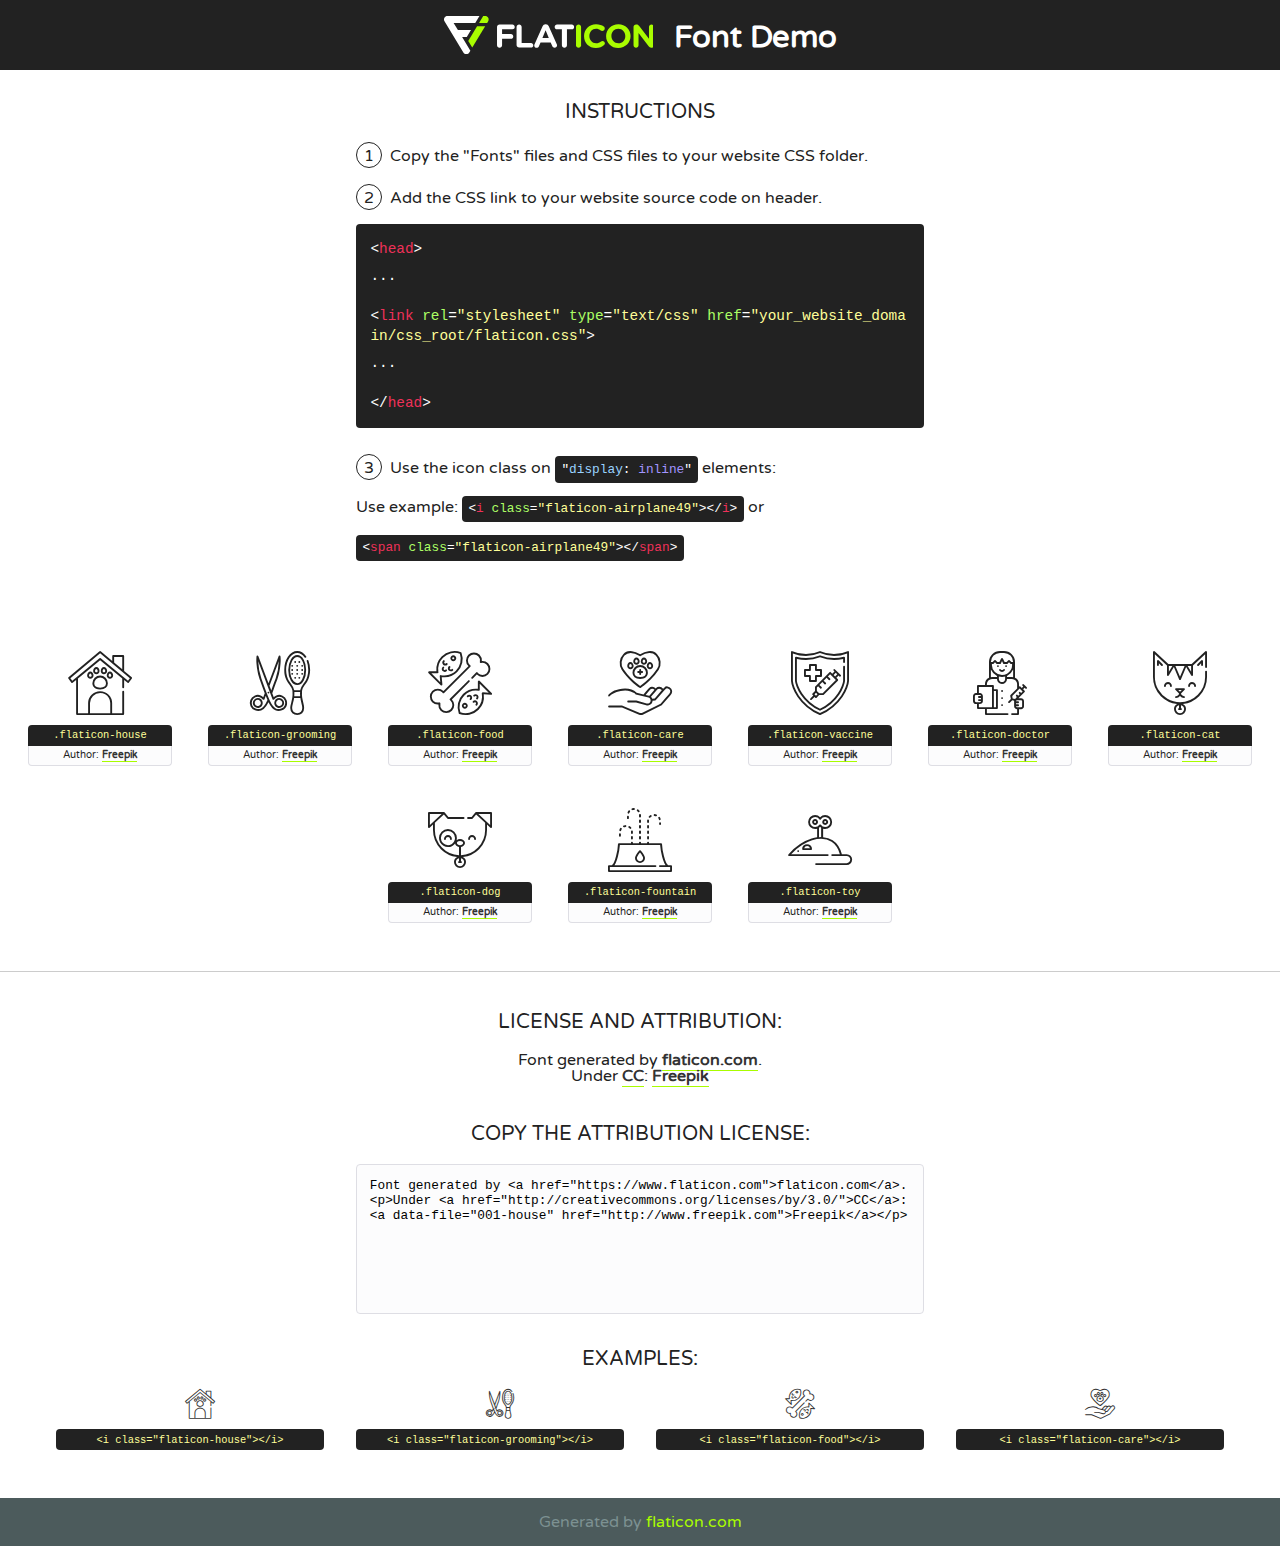
<file: lib/flaticon/font/flaticon.html>
<!DOCTYPE html>
<!--
  Flaticon icon font: Flaticon
  Creation date: 06/11/2020 05:08
-->
<html>
<!DOCTYPE html>
<html>

<head>
    <title>Flaticon WebFont</title>
    <link href="http://fonts.googleapis.com/css?family=Varela+Round" rel="stylesheet" type="text/css" />
    <link rel="stylesheet" type="text/css" href="flaticon.css">
    <meta charset="UTF-8">
    <style>
    html, body, div, span, applet, object, iframe,
    h1, h2, h3, h4, h5, h6, p, blockquote, pre,
    a, abbr, acronym, address, big, cite, code,
    del, dfn, em, img, ins, kbd, q, s, samp,
    small, strike, strong, sub, sup, tt, var,
    b, u, i, center,
    dl, dt, dd, ol, ul, li,
    fieldset, form, label, legend,
    table, caption, tbody, tfoot, thead, tr, th, td,
    article, aside, canvas, details, embed, 
    figure, figcaption, footer, header, hgroup, 
    menu, nav, output, ruby, section, summary,
    time, mark, audio, video {
        margin: 0;
        padding: 0;
        border: 0;
        font-size: 100%;
        font: inherit;
        vertical-align: baseline;
    }
    /* HTML5 display-role reset for older browsers */
    article, aside, details, figcaption, figure, 
    footer, header, hgroup, menu, nav, section {
        display: block;
    }
    body {
        line-height: 1;
    }
    ol, ul {
        list-style: none;
    }
    blockquote, q {
        quotes: none;
    }
    blockquote:before, blockquote:after,
    q:before, q:after {
        content: '';
        content: none;
    }
    table {
        border-collapse: collapse;
        border-spacing: 0;
    }
    body {
        font-family: 'Varela Round', Helvetica, Arial, sans-serif;
        font-size: 16px;
        color: #222;
    }
    a {
        color: #333;
        border-bottom: 1px solid #a9fd00;
        font-weight: bold;
        text-decoration: none;
    }
    * {
        -moz-box-sizing: border-box;
        -webkit-box-sizing: border-box;
        box-sizing: border-box;
        margin: 0;
        padding: 0;
    }
    [class^="flaticon-"]:before, [class*=" flaticon-"]:before, [class^="flaticon-"]:after, [class*=" flaticon-"]:after {
        font-family: Flaticon;
        font-size: 30px;
        font-style: normal;
        margin-left: 20px;
        color: #333;
    }
    .wrapper {
        max-width: 600px;
        margin: auto;
        padding: 0 1em;
    }
    .title {
        font-size: 1.25em;
        text-align: center;
        margin-bottom: 1em;
        text-transform: uppercase;
    }
    header {
        text-align: center;
        background-color: #222;
        color: #fff;
        padding: 1em;
    }
    header .logo {
        width: 210px;
        height: 38px;
        display: inline-block;
        vertical-align: middle;
        margin-right: 1em;
        border: none;
    }
    header strong {
        font-size: 1.95em;
        font-weight: bold;
        vertical-align: middle;
        margin-top: 5px;
        display: inline-block;
    }
    .demo {
        margin: 2em auto;
        line-height: 1.25em;
    }
    .demo ul li {
        margin-bottom: 1em;
    }
    .demo ul li .num {
        color: #222;
        border-radius: 20px;
        display: inline-block;
        width: 26px;
        padding: 3px;
        height: 26px;
        text-align: center;
        margin-right: 0.5em;
        border: 1px solid #222;
    }
    .demo ul li code {
        background-color: #222;
        border-radius: 4px;
        padding: 0.25em 0.5em;
        display: inline-block;
        color: #fff;
        font-family: Consolas,Monaco,Lucida Console,Liberation Mono,DejaVu Sans Mono,Bitstream Vera Sans Mono,Courier New, monospace;
        font-weight: lighter;
        margin-top: 1em;
        font-size: 0.8em;
        word-break: break-all;
    }
    .demo ul li code.big {
        padding: 1em;
        font-size: 0.9em;
    }
    .demo ul li code .red {
        color: #EF3159;
    }
    .demo ul li code .green {
        color: #ACFF65;
    }
    .demo ul li code .yellow {
        color: #FFFF99;
    }
    .demo ul li code .blue {
        color: #99D3FF;
    }
    .demo ul li code .purple {
        color: #A295FF;
    }
    .demo ul li code .dots {
        margin-top: 0.5em;
        display: block;
    }
    #glyphs {
        border-bottom: 1px solid #ccc;
        padding: 2em 0;
        text-align: center;
    }
    .glyph {
        display: inline-block;
        width: 9em;
        margin: 1em;
        text-align: center;
        vertical-align: top;
        background: #FFF;
    }
    .glyph .glyph-icon {
        padding: 10px;
        display: block;
        font-family:"Flaticon";
        font-size: 64px;
        line-height: 1;
    }
    .glyph .glyph-icon:before {
        font-size: 64px;
        color: #222;
        margin-left: 0;
    }
    .class-name {
        font-size: 0.65em;
        background-color: #222;
        color: #fff;
        border-radius: 4px 4px 0 0;
        padding: 0.5em;
        color: #FFFF99;
        font-family: Consolas,Monaco,Lucida Console,Liberation Mono,DejaVu Sans Mono,Bitstream Vera Sans Mono,Courier New, monospace;
    }
    .author-name {
        font-size: 0.6em;
        background-color: #fcfcfd;
        border: 1px solid #DEDEE4;
        border-top: 0;
        border-radius: 0 0 4px 4px;
        padding: 0.5em;
    }
    .class-name:last-child {
        font-size: 10px;
        color:#888;
    }
    .class-name:last-child a {
        font-size: 10px;
        color:#555;
    }
    .class-name:last-child a:hover {
        color:#a9fd00;
    }
    .glyph > input {
        display: block;
        width: 100px;
        margin: 5px auto;
        text-align: center;
        font-size: 12px;
        cursor: text;
    }
    .glyph > input.icon-input {
        font-family:"Flaticon";
        font-size: 16px;
        margin-bottom: 10px;
    }
    .attribution .title {
        margin-top: 2em;
    }
    .attribution textarea {
        background-color: #fcfcfd;
        padding: 1em;
        border: none;
        box-shadow: none;
        border: 1px solid #DEDEE4;
        border-radius: 4px;
        resize: none;
        width: 100%;
        height: 150px;
        font-size: 0.8em;
        font-family: Consolas,Monaco,Lucida Console,Liberation Mono,DejaVu Sans Mono,Bitstream Vera Sans Mono,Courier New, monospace;
        -webkit-appearance: none;
    }
    .iconsuse {
        margin: 2em auto;
        text-align: center;
        max-width: 1200px;
    }
    .iconsuse:after {
        content: '';
        display: table;
        clear: both;
    }
    .iconsuse .image {
        float: left;
        width: 25%;
        padding: 0 1em;
    }
    .iconsuse .image p {
        margin-bottom: 1em;
    }
    .iconsuse .image span {
        display: block;
        font-size: 0.65em;
        background-color: #222;
        color: #fff;
        border-radius: 4px;
        padding: 0.5em;
        color: #FFFF99;
        margin-top: 1em;
        font-family: Consolas,Monaco,Lucida Console,Liberation Mono,DejaVu Sans Mono,Bitstream Vera Sans Mono,Courier New, monospace;
    }
    #footer {
        text-align: center;
        background-color: #4C5B5C;
        color: #7c9192;
        padding: 1em;
    }
    #footer a {
        border: none;
        color: #a9fd00;
        font-weight: normal;
    }
    @media (max-width: 960px) {
        .iconsuse .image {
            width: 50%;
        }
    }
    @media (max-width: 560px) {
        .iconsuse .image {
            width: 100%;
        }
    }
    </style>
</head>

<body class="characters-off">

    <header>
        <a href="https://www.flaticon.com" target="_blank" class="logo">
            <svg version="1.1" xmlns="http://www.w3.org/2000/svg" xmlns:xlink="http://www.w3.org/1999/xlink" xmlns:a="http://ns.adobe.com/AdobeSVGViewerExtensions/3.0/" viewBox="0 0 560.875 102.036" enable-background="new 0 0 560.875 102.036" xml:space="preserve">
                <defs>
                </defs>
                <g>
                    <g class="letters">
                        <path fill="#ffffff" d="M141.596,29.675c0-3.777,2.985-6.767,6.764-6.767h34.438c3.426,0,6.15,2.728,6.15,6.15
                        c0,3.43-2.724,6.149-6.15,6.149h-27.674v13.091h23.719c3.429,0,6.151,2.724,6.151,6.15c0,3.43-2.723,6.149-6.151,6.149h-23.719
                        v17.574c0,3.773-2.986,6.761-6.764,6.761c-3.779,0-6.764-2.989-6.764-6.761V29.675z"></path>
                        <path fill="#ffffff" d="M193.844,29.149c0-3.781,2.985-6.767,6.764-6.767c3.776,0,6.763,2.985,6.763,6.767v42.957h25.039
                        c3.426,0,6.149,2.726,6.149,6.153c0,3.425-2.723,6.15-6.149,6.15h-31.802c-3.779,0-6.764-2.986-6.764-6.768V29.149z"></path>
                        <path fill="#ffffff" d="M241.891,75.71l21.438-48.407c1.492-3.341,4.215-5.357,7.906-5.357h0.792
                        c3.686,0,6.323,2.017,7.815,5.357l21.439,48.407c0.436,0.967,0.701,1.845,0.701,2.723c0,3.602-2.809,6.501-6.414,6.501
                        c-3.161,0-5.269-1.845-6.499-4.655l-4.132-9.661h-27.059l-4.301,10.102c-1.144,2.631-3.426,4.214-6.237,4.214
                        c-3.517,0-6.24-2.81-6.24-6.325C241.1,77.64,241.451,76.677,241.891,75.71z M279.932,58.666l-8.521-20.297l-8.526,20.297H279.932
                        z"></path>
                        <path fill="#ffffff" d="M314.864,35.387H301.86c-3.429,0-6.239-2.813-6.239-6.238c0-3.429,2.811-6.24,6.239-6.24h39.533
                        c3.426,0,6.237,2.811,6.237,6.24c0,3.425-2.811,6.238-6.237,6.238h-13.001v42.785c0,3.773-2.99,6.761-6.764,6.761
                        c-3.779,0-6.764-2.989-6.764-6.761V35.387z"></path>
                        <path fill="#A9FD00" d="M352.615,29.149c0-3.781,2.985-6.767,6.767-6.767c3.774,0,6.761,2.985,6.761,6.767v49.024
                        c0,3.773-2.987,6.761-6.761,6.761c-3.781,0-6.767-2.989-6.767-6.761V29.149z"></path>
                        <path fill="#A9FD00" d="M374.132,53.836v-0.179c0-17.481,13.178-31.801,32.065-31.801c9.22,0,15.459,2.458,20.557,6.238
                        c1.402,1.054,2.637,2.985,2.637,5.357c0,3.692-2.985,6.59-6.681,6.59c-1.845,0-3.071-0.702-4.044-1.319
                        c-3.776-2.813-7.729-4.393-12.562-4.393c-10.364,0-17.831,8.611-17.831,19.154v0.173c0,10.542,7.291,19.329,17.831,19.329
                        c5.715,0,9.492-1.756,13.359-4.834c1.049-0.874,2.458-1.491,4.039-1.491c3.429,0,6.325,2.813,6.325,6.236
                        c0,2.106-1.056,3.78-2.282,4.834c-5.539,4.834-12.036,7.733-21.878,7.733C387.572,85.464,374.132,71.493,374.132,53.836z"></path>
                        <path fill="#A9FD00" d="M433.009,53.836v-0.179c0-17.481,13.79-31.801,32.766-31.801c18.981,0,32.592,14.143,32.592,31.628v0.173
                        c0,17.483-13.785,31.807-32.769,31.807C446.625,85.464,433.009,71.32,433.009,53.836z M484.224,53.836v-0.179
                        c0-10.539-7.725-19.326-18.626-19.326c-10.893,0-18.449,8.611-18.449,19.154v0.173c0,10.542,7.73,19.329,18.626,19.329
                        C476.676,72.986,484.224,64.378,484.224,53.836z"></path>
                        <path fill="#A9FD00" d="M506.233,29.321c0-3.774,2.99-6.763,6.767-6.763h1.401c3.252,0,5.183,1.583,7.029,3.953l26.093,34.265
                        V29.059c0-3.692,2.99-6.677,6.681-6.677c3.683,0,6.671,2.985,6.671,6.677v48.934c0,3.78-2.987,6.765-6.764,6.765h-0.436
                        c-3.257,0-5.188-1.581-7.034-3.953l-27.056-35.492v32.944c0,3.687-2.985,6.676-6.678,6.676c-3.683,0-6.673-2.989-6.673-6.676
                        V29.321z"></path>
                    </g>
                    <g class="insignia">
                        <path fill="#ffffff" d="M48.372,56.137h12.517l11.156-18.537H37.186L25.688,18.539h57.825L94.668,0H9.271
                        C5.925,0,2.842,1.801,1.198,4.716c-1.644,2.907-1.593,6.482,0.134,9.343l50.38,83.501c1.678,2.781,4.689,4.476,7.938,4.476
                        c3.246,0,6.257-1.695,7.935-4.476l2.898-4.804L48.372,56.137z"></path>
                        <g class="i">
                            <path fill="#A9FD00" d="M93.575,18.539h0.031v0.004l21.652,0.004l2.705-4.488c1.727-2.861,1.778-6.436,0.133-9.343
                            C116.454,1.801,113.371,0,110.026,0h-5.294L93.575,18.539z"></path>
                            <polygon fill="#A9FD00" points="88.291,27.356 64.725,66.486 75.519,84.404 109.942,27.356"></polygon>
                        </g>
                    </g>
                </g>
            </svg>
        </a>
        <strong>Font Demo</strong>
    </header>


    <section class="demo wrapper">

        <p class="title">Instructions</p>

        <ul>
            <li>
                <span class="num">1</span>Copy the "Fonts" files and CSS files to your website CSS folder.
            </li>
            <li>
                <span class="num">2</span>Add the CSS link to your website source code on header.
                <code class="big">
                    &lt;<span class="red">head</span>&gt;
                    <br/><span class="dots">...</span>
                    <br/>&lt;<span class="red">link</span> <span class="green">rel</span>=<span class="yellow">"stylesheet"</span> <span class="green">type</span>=<span class="yellow">"text/css"</span> <span class="green">href</span>=<span class="yellow">"your_website_domain/css_root/flaticon.css"</span>&gt;
                    <br/><span class="dots">...</span>
                    <br/>&lt;/<span class="red">head</span>&gt;
                </code>
            </li>

            <li>
                <p>
                    <span class="num">3</span>Use the icon class on <code>"<span class="blue">display</span>:<span class="purple"> inline</span>"</code> elements:
                    <br />
                    Use example: <code>&lt;<span class="red">i</span> <span class="green">class</span>=<span class="yellow">&quot;flaticon-airplane49&quot;</span>&gt;&lt;/<span class="red">i</span>&gt;</code> or <code>&lt;<span class="red">span</span> <span class="green">class</span>=<span class="yellow">&quot;flaticon-airplane49&quot;</span>&gt;&lt;/<span class="red">span</span>&gt;</code>
            </li>
        </ul>

    </section>




   <section id="glyphs">          
    
      
        <div class="glyph"><div class="glyph-icon flaticon-house"></div>
            <div class="class-name">.flaticon-house</div>
            <div class="author-name">Author: <a data-file="001-house" href="http://www.freepik.com">Freepik</a> </div> 
        </div>        
        
        <div class="glyph"><div class="glyph-icon flaticon-grooming"></div>
            <div class="class-name">.flaticon-grooming</div>
            <div class="author-name">Author: <a data-file="002-grooming" href="http://www.freepik.com">Freepik</a> </div> 
        </div>        
        
        <div class="glyph"><div class="glyph-icon flaticon-food"></div>
            <div class="class-name">.flaticon-food</div>
            <div class="author-name">Author: <a data-file="003-food" href="http://www.freepik.com">Freepik</a> </div> 
        </div>        
        
        <div class="glyph"><div class="glyph-icon flaticon-care"></div>
            <div class="class-name">.flaticon-care</div>
            <div class="author-name">Author: <a data-file="004-care" href="http://www.freepik.com">Freepik</a> </div> 
        </div>        
        
        <div class="glyph"><div class="glyph-icon flaticon-vaccine"></div>
            <div class="class-name">.flaticon-vaccine</div>
            <div class="author-name">Author: <a data-file="005-vaccine" href="http://www.freepik.com">Freepik</a> </div> 
        </div>        
        
        <div class="glyph"><div class="glyph-icon flaticon-doctor"></div>
            <div class="class-name">.flaticon-doctor</div>
            <div class="author-name">Author: <a data-file="006-doctor" href="http://www.freepik.com">Freepik</a> </div> 
        </div>        
        
        <div class="glyph"><div class="glyph-icon flaticon-cat"></div>
            <div class="class-name">.flaticon-cat</div>
            <div class="author-name">Author: <a data-file="007-cat" href="http://www.freepik.com">Freepik</a> </div> 
        </div>        
        
        <div class="glyph"><div class="glyph-icon flaticon-dog"></div>
            <div class="class-name">.flaticon-dog</div>
            <div class="author-name">Author: <a data-file="008-dog" href="http://www.freepik.com">Freepik</a> </div> 
        </div>        
        
        <div class="glyph"><div class="glyph-icon flaticon-fountain"></div>
            <div class="class-name">.flaticon-fountain</div>
            <div class="author-name">Author: <a data-file="009-fountain" href="http://www.freepik.com">Freepik</a> </div> 
        </div>        
        
        <div class="glyph"><div class="glyph-icon flaticon-toy"></div>
            <div class="class-name">.flaticon-toy</div>
            <div class="author-name">Author: <a data-file="010-toy" href="http://www.freepik.com">Freepik</a> </div> 
        </div>        
        

    </section>



    <section class="attribution wrapper"   style="text-align:center;">

      <div class="title">License and attribution:</div><div class="attrDiv">Font generated by <a href="https://www.flaticon.com">flaticon.com</a>. <div><p>Under <a href="http://creativecommons.org/licenses/by/3.0/">CC</a>: <a data-file="001-house" href="http://www.freepik.com">Freepik</a></p>  </div>
      </div>
      <div class="title">Copy the Attribution License:</div>

    <textarea onclick="this.focus();this.select();">Font generated by &lt;a href=&quot;https://www.flaticon.com&quot;&gt;flaticon.com&lt;/a&gt;. <p>Under <a href="http://creativecommons.org/licenses/by/3.0/">CC</a>: <a data-file="001-house" href="http://www.freepik.com">Freepik</a></p>  
     </textarea>

    </section>

    <section class="iconsuse">

          <div class="title">Examples:</div>            
             
            <div class="image">
                <p>
                    <i class="glyph-icon flaticon-house"></i> 
                    <span>&lt;i class=&quot;flaticon-house&quot;&gt;&lt;/i&gt;</span>
                </p>
            </div>
            
            <div class="image">
                <p>
                    <i class="glyph-icon flaticon-grooming"></i> 
                    <span>&lt;i class=&quot;flaticon-grooming&quot;&gt;&lt;/i&gt;</span>
                </p>
            </div>
            
            <div class="image">
                <p>
                    <i class="glyph-icon flaticon-food"></i> 
                    <span>&lt;i class=&quot;flaticon-food&quot;&gt;&lt;/i&gt;</span>
                </p>
            </div>
            
            <div class="image">
                <p>
                    <i class="glyph-icon flaticon-care"></i> 
                    <span>&lt;i class=&quot;flaticon-care&quot;&gt;&lt;/i&gt;</span>
                </p>
            </div>
                       
        </div>
                            
    </section>

<div id="footer">
    <div>Generated by <a href="https://www.flaticon.com">flaticon.com</a>
    </div>
</div>



</body>
</html>
</file>
<file: lib/flaticon/font/flaticon.css>
/*
  	Flaticon icon font: Flaticon
  	Creation date: 06/11/2020 05:08
  	*/

@font-face {
  font-family: "Flaticon";
  src: url("./Flaticon.eot");
  src: url("./Flaticon.eot?#iefix") format("embedded-opentype"),
       url("./Flaticon.woff2") format("woff2"),
       url("./Flaticon.woff") format("woff"),
       url("./Flaticon.ttf") format("truetype"),
       url("./Flaticon.svg#Flaticon") format("svg");
  font-weight: normal;
  font-style: normal;
}

@media screen and (-webkit-min-device-pixel-ratio:0) {
  @font-face {
    font-family: "Flaticon";
    src: url("./Flaticon.svg#Flaticon") format("svg");
  }
}

[class^="flaticon-"]:before, [class*=" flaticon-"]:before,
[class^="flaticon-"]:after, [class*=" flaticon-"]:after {   
  font-family: Flaticon;
        font-size: 20px;
font-style: normal;
margin-left: 20px;
}

.flaticon-house:before { content: "\f100"; }
.flaticon-grooming:before { content: "\f101"; }
.flaticon-food:before { content: "\f102"; }
.flaticon-care:before { content: "\f103"; }
.flaticon-vaccine:before { content: "\f104"; }
.flaticon-doctor:before { content: "\f105"; }
.flaticon-cat:before { content: "\f106"; }
.flaticon-dog:before { content: "\f107"; }
.flaticon-fountain:before { content: "\f108"; }
.flaticon-toy:before { content: "\f109"; }
</file>
<file: css/style.css>
:root {
  --blue: #007bff;
  --indigo: #6610f2;
  --purple: #6f42c1;
  --pink: #e83e8c;
  --red: #dc3545;
  --orange: #fd7e14;
  --yellow: #ffc107;
  --green: #28a745;
  --teal: #20c997;
  --cyan: #17a2b8;
  --white: #fff;
  --gray: #6c757d;
  --gray-dark: #343a40;
  --primary: #ED6436;
  --secondary: #65C178;
  --success: #28a745;
  --info: #17a2b8;
  --warning: #ffc107;
  --danger: #dc3545;
  --light: #F2F2F4;
  --dark: #181818;
  --breakpoint-xs: 0;
  --breakpoint-sm: 576px;
  --breakpoint-md: 768px;
  --breakpoint-lg: 992px;
  --breakpoint-xl: 1200px;
  --font-family-sans-serif: "Nunito Sans", sans-serif;
  --font-family-monospace: SFMono-Regular, Menlo, Monaco, Consolas, "Liberation Mono", "Courier New", monospace;
}

*,
*::before,
*::after {
  box-sizing: border-box;
}

html {
  font-family: sans-serif;
  line-height: 1.15;
  -webkit-text-size-adjust: 100%;
  -webkit-tap-highlight-color: rgba(0, 0, 0, 0);
}

article, aside, figcaption, figure, footer, header, hgroup, main, nav, section {
  display: block;
}

body {
  margin: 0;
  font-family: "Nunito Sans", sans-serif;
  font-size: 1rem;
  font-weight: 400;
  line-height: 1.5;
  color: #777777;
  text-align: left;
  background-color: #fff;
}

[tabindex="-1"]:focus:not(:focus-visible) {
  outline: 0 !important;
}

hr {
  box-sizing: content-box;
  height: 0;
  overflow: visible;
}

h1, h2, h3, h4, h5, h6 {
  margin-top: 0;
  margin-bottom: 0.5rem;
}

p {
  margin-top: 0;
  margin-bottom: 1rem;
}

abbr[title],
abbr[data-original-title] {
  text-decoration: underline;
  text-decoration: underline dotted;
  cursor: help;
  border-bottom: 0;
  text-decoration-skip-ink: none;
}

address {
  margin-bottom: 1rem;
  font-style: normal;
  line-height: inherit;
}

ol,
ul,
dl {
  margin-top: 0;
  margin-bottom: 1rem;
}

ol ol,
ul ul,
ol ul,
ul ol {
  margin-bottom: 0;
}

dt {
  font-weight: 700;
}

dd {
  margin-bottom: .5rem;
  margin-left: 0;
}

blockquote {
  margin: 0 0 1rem;
}

b,
strong {
  font-weight: bolder;
}

small {
  font-size: 80%;
}

sub,
sup {
  position: relative;
  font-size: 75%;
  line-height: 0;
  vertical-align: baseline;
}

sub {
  bottom: -.25em;
}

sup {
  top: -.5em;
}

a {
  color: #ED6436;
  text-decoration: none;
  background-color: transparent;
}

a:hover {
  color: #c53f12;
  text-decoration: underline;
}

a:not([href]):not([class]) {
  color: inherit;
  text-decoration: none;
}

a:not([href]):not([class]):hover {
  color: inherit;
  text-decoration: none;
}

pre,
code,
kbd,
samp {
  font-family: SFMono-Regular, Menlo, Monaco, Consolas, "Liberation Mono", "Courier New", monospace;
  font-size: 1em;
}

pre {
  margin-top: 0;
  margin-bottom: 1rem;
  overflow: auto;
  -ms-overflow-style: scrollbar;
}

figure {
  margin: 0 0 1rem;
}

img {
  vertical-align: middle;
  border-style: none;
}

svg {
  overflow: hidden;
  vertical-align: middle;
}

table {
  border-collapse: collapse;
}

caption {
  padding-top: 0.75rem;
  padding-bottom: 0.75rem;
  color: #6c757d;
  text-align: left;
  caption-side: bottom;
}

th {
  text-align: inherit;
  text-align: -webkit-match-parent;
}

label {
  display: inline-block;
  margin-bottom: 0.5rem;
}

button {
  border-radius: 0;
}

button:focus {
  outline: 1px dotted;
  outline: 5px auto -webkit-focus-ring-color;
}

input,
button,
select,
optgroup,
textarea {
  margin: 0;
  font-family: inherit;
  font-size: inherit;
  line-height: inherit;
}

button,
input {
  overflow: visible;
}

button,
select {
  text-transform: none;
}

[role="button"] {
  cursor: pointer;
}

select {
  word-wrap: normal;
}

button,
[type="button"],
[type="reset"],
[type="submit"] {
  -webkit-appearance: button;
}

button:not(:disabled),
[type="button"]:not(:disabled),
[type="reset"]:not(:disabled),
[type="submit"]:not(:disabled) {
  cursor: pointer;
}

button::-moz-focus-inner,
[type="button"]::-moz-focus-inner,
[type="reset"]::-moz-focus-inner,
[type="submit"]::-moz-focus-inner {
  padding: 0;
  border-style: none;
}

input[type="radio"],
input[type="checkbox"] {
  box-sizing: border-box;
  padding: 0;
}

textarea {
  overflow: auto;
  resize: vertical;
}

fieldset {
  min-width: 0;
  padding: 0;
  margin: 0;
  border: 0;
}

legend {
  display: block;
  width: 100%;
  max-width: 100%;
  padding: 0;
  margin-bottom: .5rem;
  font-size: 1.5rem;
  line-height: inherit;
  color: inherit;
  white-space: normal;
}

@media (max-width: 1200px) {
  legend {
    font-size: calc(1.275rem + 0.3vw) ;
  }
}

progress {
  vertical-align: baseline;
}

[type="number"]::-webkit-inner-spin-button,
[type="number"]::-webkit-outer-spin-button {
  height: auto;
}

[type="search"] {
  outline-offset: -2px;
  -webkit-appearance: none;
}

[type="search"]::-webkit-search-decoration {
  -webkit-appearance: none;
}

::-webkit-file-upload-button {
  font: inherit;
  -webkit-appearance: button;
}

output {
  display: inline-block;
}

summary {
  display: list-item;
  cursor: pointer;
}

template {
  display: none;
}

[hidden] {
  display: none !important;
}

h1, h2, h3, h4, h5, h6,
.h1, .h2, .h3, .h4, .h5, .h6 {
  margin-bottom: 0.5rem;
  font-family: "Nunito", sans-serif;
  font-weight: 500;
  line-height: 1.2;
  color: #181818;
}

h1, .h1 {
  font-size: 2.5rem;
}

@media (max-width: 1200px) {
  h1, .h1 {
    font-size: calc(1.375rem + 1.5vw) ;
  }
}

h2, .h2 {
  font-size: 2rem;
}

@media (max-width: 1200px) {
  h2, .h2 {
    font-size: calc(1.325rem + 0.9vw) ;
  }
}

h3, .h3 {
  font-size: 1.75rem;
}

@media (max-width: 1200px) {
  h3, .h3 {
    font-size: calc(1.3rem + 0.6vw) ;
  }
}

h4, .h4 {
  font-size: 1.5rem;
}

@media (max-width: 1200px) {
  h4, .h4 {
    font-size: calc(1.275rem + 0.3vw) ;
  }
}

h5, .h5 {
  font-size: 1.25rem;
}

h6, .h6 {
  font-size: 1rem;
}

.lead {
  font-size: 1.25rem;
  font-weight: 300;
}

.display-1 {
  font-size: 6rem;
  font-weight: 300;
  line-height: 1.2;
}

@media (max-width: 1200px) {
  .display-1 {
    font-size: calc(1.725rem + 5.7vw) ;
  }
}

.display-2 {
  font-size: 5.5rem;
  font-weight: 300;
  line-height: 1.2;
}

@media (max-width: 1200px) {
  .display-2 {
    font-size: calc(1.675rem + 5.1vw) ;
  }
}

.display-3 {
  font-size: 4.5rem;
  font-weight: 300;
  line-height: 1.2;
}

@media (max-width: 1200px) {
  .display-3 {
    font-size: calc(1.575rem + 3.9vw) ;
  }
}

.display-4 {
  font-size: 3.5rem;
  font-weight: 300;
  line-height: 1.2;
}

@media (max-width: 1200px) {
  .display-4 {
    font-size: calc(1.475rem + 2.7vw) ;
  }
}

hr {
  margin-top: 1rem;
  margin-bottom: 1rem;
  border: 0;
  border-top: 1px solid rgba(0, 0, 0, 0.1);
}

small,
.small {
  font-size: 80%;
  font-weight: 400;
}

mark,
.mark {
  padding: 0.2em;
  background-color: #fcf8e3;
}

.list-unstyled {
  padding-left: 0;
  list-style: none;
}

.list-inline {
  padding-left: 0;
  list-style: none;
}

.list-inline-item {
  display: inline-block;
}

.list-inline-item:not(:last-child) {
  margin-right: 0.5rem;
}

.initialism {
  font-size: 90%;
  text-transform: uppercase;
}

.blockquote {
  margin-bottom: 1rem;
  font-size: 1.25rem;
}

.blockquote-footer {
  display: block;
  font-size: 80%;
  color: #6c757d;
}

.blockquote-footer::before {
  content: "\2014\00A0";
}

.img-fluid {
  max-width: 100%;
  height: auto;
}

.img-thumbnail {
  padding: 0.25rem;
  background-color: #fff;
  border: 1px solid #dee2e6;
  border-radius: 0.25rem;
  max-width: 100%;
  height: auto;
}

.figure {
  display: inline-block;
}

.figure-img {
  margin-bottom: 0.5rem;
  line-height: 1;
}

.figure-caption {
  font-size: 90%;
  color: #6c757d;
}

code {
  font-size: 87.5%;
  color: #e83e8c;
  word-wrap: break-word;
}

a > code {
  color: inherit;
}

kbd {
  padding: 0.2rem 0.4rem;
  font-size: 87.5%;
  color: #fff;
  background-color: #212529;
  border-radius: 0.2rem;
}

kbd kbd {
  padding: 0;
  font-size: 100%;
  font-weight: 700;
}

pre {
  display: block;
  font-size: 87.5%;
  color: #212529;
}

pre code {
  font-size: inherit;
  color: inherit;
  word-break: normal;
}

.pre-scrollable {
  max-height: 340px;
  overflow-y: scroll;
}

.container,
.container-fluid,
.container-sm,
.container-md,
.container-lg,
.container-xl {
  width: 100%;
  padding-right: 15px;
  padding-left: 15px;
  margin-right: auto;
  margin-left: auto;
}

@media (min-width: 576px) {
  .container, .container-sm {
    max-width: 540px;
  }
}

@media (min-width: 768px) {
  .container, .container-sm, .container-md {
    max-width: 720px;
  }
}

@media (min-width: 992px) {
  .container, .container-sm, .container-md, .container-lg {
    max-width: 960px;
  }
}

@media (min-width: 1200px) {
  .container, .container-sm, .container-md, .container-lg, .container-xl {
    max-width: 1140px;
  }
}

.row {
  display: flex;
  flex-wrap: wrap;
  margin-right: -15px;
  margin-left: -15px;
}

.no-gutters {
  margin-right: 0;
  margin-left: 0;
}

.no-gutters > .col,
.no-gutters > [class*="col-"] {
  padding-right: 0;
  padding-left: 0;
}

.col-1, .col-2, .col-3, .col-4, .col-5, .col-6, .col-7, .col-8, .col-9, .col-10, .col-11, .col-12, .col,
.col-auto, .col-sm-1, .col-sm-2, .col-sm-3, .col-sm-4, .col-sm-5, .col-sm-6, .col-sm-7, .col-sm-8, .col-sm-9, .col-sm-10, .col-sm-11, .col-sm-12, .col-sm,
.col-sm-auto, .col-md-1, .col-md-2, .col-md-3, .col-md-4, .col-md-5, .col-md-6, .col-md-7, .col-md-8, .col-md-9, .col-md-10, .col-md-11, .col-md-12, .col-md,
.col-md-auto, .col-lg-1, .col-lg-2, .col-lg-3, .col-lg-4, .col-lg-5, .col-lg-6, .col-lg-7, .col-lg-8, .col-lg-9, .col-lg-10, .col-lg-11, .col-lg-12, .col-lg,
.col-lg-auto, .col-xl-1, .col-xl-2, .col-xl-3, .col-xl-4, .col-xl-5, .col-xl-6, .col-xl-7, .col-xl-8, .col-xl-9, .col-xl-10, .col-xl-11, .col-xl-12, .col-xl,
.col-xl-auto {
  position: relative;
  width: 100%;
  padding-right: 15px;
  padding-left: 15px;
}

.col {
  flex-basis: 0;
  flex-grow: 1;
  max-width: 100%;
}

.row-cols-1 > * {
  flex: 0 0 100%;
  max-width: 100%;
}

.row-cols-2 > * {
  flex: 0 0 50%;
  max-width: 50%;
}

.row-cols-3 > * {
  flex: 0 0 33.33333%;
  max-width: 33.33333%;
}

.row-cols-4 > * {
  flex: 0 0 25%;
  max-width: 25%;
}

.row-cols-5 > * {
  flex: 0 0 20%;
  max-width: 20%;
}

.row-cols-6 > * {
  flex: 0 0 16.66667%;
  max-width: 16.66667%;
}

.col-auto {
  flex: 0 0 auto;
  width: auto;
  max-width: 100%;
}

.col-1 {
  flex: 0 0 8.33333%;
  max-width: 8.33333%;
}

.col-2 {
  flex: 0 0 16.66667%;
  max-width: 16.66667%;
}

.col-3 {
  flex: 0 0 25%;
  max-width: 25%;
}

.col-4 {
  flex: 0 0 33.33333%;
  max-width: 33.33333%;
}

.col-5 {
  flex: 0 0 41.66667%;
  max-width: 41.66667%;
}

.col-6 {
  flex: 0 0 50%;
  max-width: 50%;
}

.col-7 {
  flex: 0 0 58.33333%;
  max-width: 58.33333%;
}

.col-8 {
  flex: 0 0 66.66667%;
  max-width: 66.66667%;
}

.col-9 {
  flex: 0 0 75%;
  max-width: 75%;
}

.col-10 {
  flex: 0 0 83.33333%;
  max-width: 83.33333%;
}

.col-11 {
  flex: 0 0 91.66667%;
  max-width: 91.66667%;
}

.col-12 {
  flex: 0 0 100%;
  max-width: 100%;
}

.order-first {
  order: -1;
}

.order-last {
  order: 13;
}

.order-0 {
  order: 0;
}

.order-1 {
  order: 1;
}

.order-2 {
  order: 2;
}

.order-3 {
  order: 3;
}

.order-4 {
  order: 4;
}

.order-5 {
  order: 5;
}

.order-6 {
  order: 6;
}

.order-7 {
  order: 7;
}

.order-8 {
  order: 8;
}

.order-9 {
  order: 9;
}

.order-10 {
  order: 10;
}

.order-11 {
  order: 11;
}

.order-12 {
  order: 12;
}

.offset-1 {
  margin-left: 8.33333%;
}

.offset-2 {
  margin-left: 16.66667%;
}

.offset-3 {
  margin-left: 25%;
}

.offset-4 {
  margin-left: 33.33333%;
}

.offset-5 {
  margin-left: 41.66667%;
}

.offset-6 {
  margin-left: 50%;
}

.offset-7 {
  margin-left: 58.33333%;
}

.offset-8 {
  margin-left: 66.66667%;
}

.offset-9 {
  margin-left: 75%;
}

.offset-10 {
  margin-left: 83.33333%;
}

.offset-11 {
  margin-left: 91.66667%;
}

@media (min-width: 576px) {
  .col-sm {
    flex-basis: 0;
    flex-grow: 1;
    max-width: 100%;
  }
  .row-cols-sm-1 > * {
    flex: 0 0 100%;
    max-width: 100%;
  }
  .row-cols-sm-2 > * {
    flex: 0 0 50%;
    max-width: 50%;
  }
  .row-cols-sm-3 > * {
    flex: 0 0 33.33333%;
    max-width: 33.33333%;
  }
  .row-cols-sm-4 > * {
    flex: 0 0 25%;
    max-width: 25%;
  }
  .row-cols-sm-5 > * {
    flex: 0 0 20%;
    max-width: 20%;
  }
  .row-cols-sm-6 > * {
    flex: 0 0 16.66667%;
    max-width: 16.66667%;
  }
  .col-sm-auto {
    flex: 0 0 auto;
    width: auto;
    max-width: 100%;
  }
  .col-sm-1 {
    flex: 0 0 8.33333%;
    max-width: 8.33333%;
  }
  .col-sm-2 {
    flex: 0 0 16.66667%;
    max-width: 16.66667%;
  }
  .col-sm-3 {
    flex: 0 0 25%;
    max-width: 25%;
  }
  .col-sm-4 {
    flex: 0 0 33.33333%;
    max-width: 33.33333%;
  }
  .col-sm-5 {
    flex: 0 0 41.66667%;
    max-width: 41.66667%;
  }
  .col-sm-6 {
    flex: 0 0 50%;
    max-width: 50%;
  }
  .col-sm-7 {
    flex: 0 0 58.33333%;
    max-width: 58.33333%;
  }
  .col-sm-8 {
    flex: 0 0 66.66667%;
    max-width: 66.66667%;
  }
  .col-sm-9 {
    flex: 0 0 75%;
    max-width: 75%;
  }
  .col-sm-10 {
    flex: 0 0 83.33333%;
    max-width: 83.33333%;
  }
  .col-sm-11 {
    flex: 0 0 91.66667%;
    max-width: 91.66667%;
  }
  .col-sm-12 {
    flex: 0 0 100%;
    max-width: 100%;
  }
  .order-sm-first {
    order: -1;
  }
  .order-sm-last {
    order: 13;
  }
  .order-sm-0 {
    order: 0;
  }
  .order-sm-1 {
    order: 1;
  }
  .order-sm-2 {
    order: 2;
  }
  .order-sm-3 {
    order: 3;
  }
  .order-sm-4 {
    order: 4;
  }
  .order-sm-5 {
    order: 5;
  }
  .order-sm-6 {
    order: 6;
  }
  .order-sm-7 {
    order: 7;
  }
  .order-sm-8 {
    order: 8;
  }
  .order-sm-9 {
    order: 9;
  }
  .order-sm-10 {
    order: 10;
  }
  .order-sm-11 {
    order: 11;
  }
  .order-sm-12 {
    order: 12;
  }
  .offset-sm-0 {
    margin-left: 0;
  }
  .offset-sm-1 {
    margin-left: 8.33333%;
  }
  .offset-sm-2 {
    margin-left: 16.66667%;
  }
  .offset-sm-3 {
    margin-left: 25%;
  }
  .offset-sm-4 {
    margin-left: 33.33333%;
  }
  .offset-sm-5 {
    margin-left: 41.66667%;
  }
  .offset-sm-6 {
    margin-left: 50%;
  }
  .offset-sm-7 {
    margin-left: 58.33333%;
  }
  .offset-sm-8 {
    margin-left: 66.66667%;
  }
  .offset-sm-9 {
    margin-left: 75%;
  }
  .offset-sm-10 {
    margin-left: 83.33333%;
  }
  .offset-sm-11 {
    margin-left: 91.66667%;
  }
}

@media (min-width: 768px) {
  .col-md {
    flex-basis: 0;
    flex-grow: 1;
    max-width: 100%;
  }
  .row-cols-md-1 > * {
    flex: 0 0 100%;
    max-width: 100%;
  }
  .row-cols-md-2 > * {
    flex: 0 0 50%;
    max-width: 50%;
  }
  .row-cols-md-3 > * {
    flex: 0 0 33.33333%;
    max-width: 33.33333%;
  }
  .row-cols-md-4 > * {
    flex: 0 0 25%;
    max-width: 25%;
  }
  .row-cols-md-5 > * {
    flex: 0 0 20%;
    max-width: 20%;
  }
  .row-cols-md-6 > * {
    flex: 0 0 16.66667%;
    max-width: 16.66667%;
  }
  .col-md-auto {
    flex: 0 0 auto;
    width: auto;
    max-width: 100%;
  }
  .col-md-1 {
    flex: 0 0 8.33333%;
    max-width: 8.33333%;
  }
  .col-md-2 {
    flex: 0 0 16.66667%;
    max-width: 16.66667%;
  }
  .col-md-3 {
    flex: 0 0 25%;
    max-width: 25%;
  }
  .col-md-4 {
    flex: 0 0 33.33333%;
    max-width: 33.33333%;
  }
  .col-md-5 {
    flex: 0 0 41.66667%;
    max-width: 41.66667%;
  }
  .col-md-6 {
    flex: 0 0 50%;
    max-width: 50%;
  }
  .col-md-7 {
    flex: 0 0 58.33333%;
    max-width: 58.33333%;
  }
  .col-md-8 {
    flex: 0 0 66.66667%;
    max-width: 66.66667%;
  }
  .col-md-9 {
    flex: 0 0 75%;
    max-width: 75%;
  }
  .col-md-10 {
    flex: 0 0 83.33333%;
    max-width: 83.33333%;
  }
  .col-md-11 {
    flex: 0 0 91.66667%;
    max-width: 91.66667%;
  }
  .col-md-12 {
    flex: 0 0 100%;
    max-width: 100%;
  }
  .order-md-first {
    order: -1;
  }
  .order-md-last {
    order: 13;
  }
  .order-md-0 {
    order: 0;
  }
  .order-md-1 {
    order: 1;
  }
  .order-md-2 {
    order: 2;
  }
  .order-md-3 {
    order: 3;
  }
  .order-md-4 {
    order: 4;
  }
  .order-md-5 {
    order: 5;
  }
  .order-md-6 {
    order: 6;
  }
  .order-md-7 {
    order: 7;
  }
  .order-md-8 {
    order: 8;
  }
  .order-md-9 {
    order: 9;
  }
  .order-md-10 {
    order: 10;
  }
  .order-md-11 {
    order: 11;
  }
  .order-md-12 {
    order: 12;
  }
  .offset-md-0 {
    margin-left: 0;
  }
  .offset-md-1 {
    margin-left: 8.33333%;
  }
  .offset-md-2 {
    margin-left: 16.66667%;
  }
  .offset-md-3 {
    margin-left: 25%;
  }
  .offset-md-4 {
    margin-left: 33.33333%;
  }
  .offset-md-5 {
    margin-left: 41.66667%;
  }
  .offset-md-6 {
    margin-left: 50%;
  }
  .offset-md-7 {
    margin-left: 58.33333%;
  }
  .offset-md-8 {
    margin-left: 66.66667%;
  }
  .offset-md-9 {
    margin-left: 75%;
  }
  .offset-md-10 {
    margin-left: 83.33333%;
  }
  .offset-md-11 {
    margin-left: 91.66667%;
  }
}

@media (min-width: 992px) {
  .col-lg {
    flex-basis: 0;
    flex-grow: 1;
    max-width: 100%;
  }
  .row-cols-lg-1 > * {
    flex: 0 0 100%;
    max-width: 100%;
  }
  .row-cols-lg-2 > * {
    flex: 0 0 50%;
    max-width: 50%;
  }
  .row-cols-lg-3 > * {
    flex: 0 0 33.33333%;
    max-width: 33.33333%;
  }
  .row-cols-lg-4 > * {
    flex: 0 0 25%;
    max-width: 25%;
  }
  .row-cols-lg-5 > * {
    flex: 0 0 20%;
    max-width: 20%;
  }
  .row-cols-lg-6 > * {
    flex: 0 0 16.66667%;
    max-width: 16.66667%;
  }
  .col-lg-auto {
    flex: 0 0 auto;
    width: auto;
    max-width: 100%;
  }
  .col-lg-1 {
    flex: 0 0 8.33333%;
    max-width: 8.33333%;
  }
  .col-lg-2 {
    flex: 0 0 16.66667%;
    max-width: 16.66667%;
  }
  .col-lg-3 {
    flex: 0 0 25%;
    max-width: 25%;
  }
  .col-lg-4 {
    flex: 0 0 33.33333%;
    max-width: 33.33333%;
  }
  .col-lg-5 {
    flex: 0 0 41.66667%;
    max-width: 41.66667%;
  }
  .col-lg-6 {
    flex: 0 0 50%;
    max-width: 50%;
  }
  .col-lg-7 {
    flex: 0 0 58.33333%;
    max-width: 58.33333%;
  }
  .col-lg-8 {
    flex: 0 0 66.66667%;
    max-width: 66.66667%;
  }
  .col-lg-9 {
    flex: 0 0 75%;
    max-width: 75%;
  }
  .col-lg-10 {
    flex: 0 0 83.33333%;
    max-width: 83.33333%;
  }
  .col-lg-11 {
    flex: 0 0 91.66667%;
    max-width: 91.66667%;
  }
  .col-lg-12 {
    flex: 0 0 100%;
    max-width: 100%;
  }
  .order-lg-first {
    order: -1;
  }
  .order-lg-last {
    order: 13;
  }
  .order-lg-0 {
    order: 0;
  }
  .order-lg-1 {
    order: 1;
  }
  .order-lg-2 {
    order: 2;
  }
  .order-lg-3 {
    order: 3;
  }
  .order-lg-4 {
    order: 4;
  }
  .order-lg-5 {
    order: 5;
  }
  .order-lg-6 {
    order: 6;
  }
  .order-lg-7 {
    order: 7;
  }
  .order-lg-8 {
    order: 8;
  }
  .order-lg-9 {
    order: 9;
  }
  .order-lg-10 {
    order: 10;
  }
  .order-lg-11 {
    order: 11;
  }
  .order-lg-12 {
    order: 12;
  }
  .offset-lg-0 {
    margin-left: 0;
  }
  .offset-lg-1 {
    margin-left: 8.33333%;
  }
  .offset-lg-2 {
    margin-left: 16.66667%;
  }
  .offset-lg-3 {
    margin-left: 25%;
  }
  .offset-lg-4 {
    margin-left: 33.33333%;
  }
  .offset-lg-5 {
    margin-left: 41.66667%;
  }
  .offset-lg-6 {
    margin-left: 50%;
  }
  .offset-lg-7 {
    margin-left: 58.33333%;
  }
  .offset-lg-8 {
    margin-left: 66.66667%;
  }
  .offset-lg-9 {
    margin-left: 75%;
  }
  .offset-lg-10 {
    margin-left: 83.33333%;
  }
  .offset-lg-11 {
    margin-left: 91.66667%;
  }
}

@media (min-width: 1200px) {
  .col-xl {
    flex-basis: 0;
    flex-grow: 1;
    max-width: 100%;
  }
  .row-cols-xl-1 > * {
    flex: 0 0 100%;
    max-width: 100%;
  }
  .row-cols-xl-2 > * {
    flex: 0 0 50%;
    max-width: 50%;
  }
  .row-cols-xl-3 > * {
    flex: 0 0 33.33333%;
    max-width: 33.33333%;
  }
  .row-cols-xl-4 > * {
    flex: 0 0 25%;
    max-width: 25%;
  }
  .row-cols-xl-5 > * {
    flex: 0 0 20%;
    max-width: 20%;
  }
  .row-cols-xl-6 > * {
    flex: 0 0 16.66667%;
    max-width: 16.66667%;
  }
  .col-xl-auto {
    flex: 0 0 auto;
    width: auto;
    max-width: 100%;
  }
  .col-xl-1 {
    flex: 0 0 8.33333%;
    max-width: 8.33333%;
  }
  .col-xl-2 {
    flex: 0 0 16.66667%;
    max-width: 16.66667%;
  }
  .col-xl-3 {
    flex: 0 0 25%;
    max-width: 25%;
  }
  .col-xl-4 {
    flex: 0 0 33.33333%;
    max-width: 33.33333%;
  }
  .col-xl-5 {
    flex: 0 0 41.66667%;
    max-width: 41.66667%;
  }
  .col-xl-6 {
    flex: 0 0 50%;
    max-width: 50%;
  }
  .col-xl-7 {
    flex: 0 0 58.33333%;
    max-width: 58.33333%;
  }
  .col-xl-8 {
    flex: 0 0 66.66667%;
    max-width: 66.66667%;
  }
  .col-xl-9 {
    flex: 0 0 75%;
    max-width: 75%;
  }
  .col-xl-10 {
    flex: 0 0 83.33333%;
    max-width: 83.33333%;
  }
  .col-xl-11 {
    flex: 0 0 91.66667%;
    max-width: 91.66667%;
  }
  .col-xl-12 {
    flex: 0 0 100%;
    max-width: 100%;
  }
  .order-xl-first {
    order: -1;
  }
  .order-xl-last {
    order: 13;
  }
  .order-xl-0 {
    order: 0;
  }
  .order-xl-1 {
    order: 1;
  }
  .order-xl-2 {
    order: 2;
  }
  .order-xl-3 {
    order: 3;
  }
  .order-xl-4 {
    order: 4;
  }
  .order-xl-5 {
    order: 5;
  }
  .order-xl-6 {
    order: 6;
  }
  .order-xl-7 {
    order: 7;
  }
  .order-xl-8 {
    order: 8;
  }
  .order-xl-9 {
    order: 9;
  }
  .order-xl-10 {
    order: 10;
  }
  .order-xl-11 {
    order: 11;
  }
  .order-xl-12 {
    order: 12;
  }
  .offset-xl-0 {
    margin-left: 0;
  }
  .offset-xl-1 {
    margin-left: 8.33333%;
  }
  .offset-xl-2 {
    margin-left: 16.66667%;
  }
  .offset-xl-3 {
    margin-left: 25%;
  }
  .offset-xl-4 {
    margin-left: 33.33333%;
  }
  .offset-xl-5 {
    margin-left: 41.66667%;
  }
  .offset-xl-6 {
    margin-left: 50%;
  }
  .offset-xl-7 {
    margin-left: 58.33333%;
  }
  .offset-xl-8 {
    margin-left: 66.66667%;
  }
  .offset-xl-9 {
    margin-left: 75%;
  }
  .offset-xl-10 {
    margin-left: 83.33333%;
  }
  .offset-xl-11 {
    margin-left: 91.66667%;
  }
}

.table {
  width: 100%;
  margin-bottom: 1rem;
  color: #777777;
}

.table th,
.table td {
  padding: 0.75rem;
  vertical-align: top;
  border-top: 1px solid #dee2e6;
}

.table thead th {
  vertical-align: bottom;
  border-bottom: 2px solid #dee2e6;
}

.table tbody + tbody {
  border-top: 2px solid #dee2e6;
}

.table-sm th,
.table-sm td {
  padding: 0.3rem;
}

.table-bordered {
  border: 1px solid #dee2e6;
}

.table-bordered th,
.table-bordered td {
  border: 1px solid #dee2e6;
}

.table-bordered thead th,
.table-bordered thead td {
  border-bottom-width: 2px;
}

.table-borderless th,
.table-borderless td,
.table-borderless thead th,
.table-borderless tbody + tbody {
  border: 0;
}

.table-striped tbody tr:nth-of-type(odd) {
  background-color: rgba(0, 0, 0, 0.05);
}

.table-hover tbody tr:hover {
  color: #777777;
  background-color: rgba(0, 0, 0, 0.075);
}

.table-primary,
.table-primary > th,
.table-primary > td {
  background-color: #fad4c7;
}

.table-primary th,
.table-primary td,
.table-primary thead th,
.table-primary tbody + tbody {
  border-color: #f6ae96;
}

.table-hover .table-primary:hover {
  background-color: #f8c2b0;
}

.table-hover .table-primary:hover > td,
.table-hover .table-primary:hover > th {
  background-color: #f8c2b0;
}

.table-secondary,
.table-secondary > th,
.table-secondary > td {
  background-color: #d4eed9;
}

.table-secondary th,
.table-secondary td,
.table-secondary thead th,
.table-secondary tbody + tbody {
  border-color: #afdfb9;
}

.table-hover .table-secondary:hover {
  background-color: #c2e7c9;
}

.table-hover .table-secondary:hover > td,
.table-hover .table-secondary:hover > th {
  background-color: #c2e7c9;
}

.table-success,
.table-success > th,
.table-success > td {
  background-color: #c3e6cb;
}

.table-success th,
.table-success td,
.table-success thead th,
.table-success tbody + tbody {
  border-color: #8fd19e;
}

.table-hover .table-success:hover {
  background-color: #b1dfbb;
}

.table-hover .table-success:hover > td,
.table-hover .table-success:hover > th {
  background-color: #b1dfbb;
}

.table-info,
.table-info > th,
.table-info > td {
  background-color: #bee5eb;
}

.table-info th,
.table-info td,
.table-info thead th,
.table-info tbody + tbody {
  border-color: #86cfda;
}

.table-hover .table-info:hover {
  background-color: #abdde5;
}

.table-hover .table-info:hover > td,
.table-hover .table-info:hover > th {
  background-color: #abdde5;
}

.table-warning,
.table-warning > th,
.table-warning > td {
  background-color: #ffeeba;
}

.table-warning th,
.table-warning td,
.table-warning thead th,
.table-warning tbody + tbody {
  border-color: #ffdf7e;
}

.table-hover .table-warning:hover {
  background-color: #ffe8a1;
}

.table-hover .table-warning:hover > td,
.table-hover .table-warning:hover > th {
  background-color: #ffe8a1;
}

.table-danger,
.table-danger > th,
.table-danger > td {
  background-color: #f5c6cb;
}

.table-danger th,
.table-danger td,
.table-danger thead th,
.table-danger tbody + tbody {
  border-color: #ed969e;
}

.table-hover .table-danger:hover {
  background-color: #f1b0b7;
}

.table-hover .table-danger:hover > td,
.table-hover .table-danger:hover > th {
  background-color: #f1b0b7;
}

.table-light,
.table-light > th,
.table-light > td {
  background-color: #fbfbfc;
}

.table-light th,
.table-light td,
.table-light thead th,
.table-light tbody + tbody {
  border-color: #f8f8f9;
}

.table-hover .table-light:hover {
  background-color: #ececf1;
}

.table-hover .table-light:hover > td,
.table-hover .table-light:hover > th {
  background-color: #ececf1;
}

.table-dark,
.table-dark > th,
.table-dark > td {
  background-color: #bebebe;
}

.table-dark th,
.table-dark td,
.table-dark thead th,
.table-dark tbody + tbody {
  border-color: #878787;
}

.table-hover .table-dark:hover {
  background-color: #b1b1b1;
}

.table-hover .table-dark:hover > td,
.table-hover .table-dark:hover > th {
  background-color: #b1b1b1;
}

.table-active,
.table-active > th,
.table-active > td {
  background-color: rgba(0, 0, 0, 0.075);
}

.table-hover .table-active:hover {
  background-color: rgba(0, 0, 0, 0.075);
}

.table-hover .table-active:hover > td,
.table-hover .table-active:hover > th {
  background-color: rgba(0, 0, 0, 0.075);
}

.table .thead-dark th {
  color: #fff;
  background-color: #343a40;
  border-color: #454d55;
}

.table .thead-light th {
  color: #495057;
  background-color: #e9ecef;
  border-color: #dee2e6;
}

.table-dark {
  color: #fff;
  background-color: #343a40;
}

.table-dark th,
.table-dark td,
.table-dark thead th {
  border-color: #454d55;
}

.table-dark.table-bordered {
  border: 0;
}

.table-dark.table-striped tbody tr:nth-of-type(odd) {
  background-color: rgba(255, 255, 255, 0.05);
}

.table-dark.table-hover tbody tr:hover {
  color: #fff;
  background-color: rgba(255, 255, 255, 0.075);
}

@media (max-width: 575.98px) {
  .table-responsive-sm {
    display: block;
    width: 100%;
    overflow-x: auto;
    -webkit-overflow-scrolling: touch;
  }
  .table-responsive-sm > .table-bordered {
    border: 0;
  }
}

@media (max-width: 767.98px) {
  .table-responsive-md {
    display: block;
    width: 100%;
    overflow-x: auto;
    -webkit-overflow-scrolling: touch;
  }
  .table-responsive-md > .table-bordered {
    border: 0;
  }
}

@media (max-width: 991.98px) {
  .table-responsive-lg {
    display: block;
    width: 100%;
    overflow-x: auto;
    -webkit-overflow-scrolling: touch;
  }
  .table-responsive-lg > .table-bordered {
    border: 0;
  }
}

@media (max-width: 1199.98px) {
  .table-responsive-xl {
    display: block;
    width: 100%;
    overflow-x: auto;
    -webkit-overflow-scrolling: touch;
  }
  .table-responsive-xl > .table-bordered {
    border: 0;
  }
}

.table-responsive {
  display: block;
  width: 100%;
  overflow-x: auto;
  -webkit-overflow-scrolling: touch;
}

.table-responsive > .table-bordered {
  border: 0;
}

.form-control {
  display: block;
  width: 100%;
  height: calc(1.5em + 0.75rem + 2px);
  padding: 0.375rem 0.75rem;
  font-size: 1rem;
  font-weight: 400;
  line-height: 1.5;
  color: #495057;
  background-color: #fff;
  background-clip: padding-box;
  border: 1px solid #ced4da;
  border-radius: 0.25rem;
  transition: border-color 0.15s ease-in-out, box-shadow 0.15s ease-in-out;
}

@media (prefers-reduced-motion: reduce) {
  .form-control {
    transition: none;
  }
}

.form-control::-ms-expand {
  background-color: transparent;
  border: 0;
}

.form-control:-moz-focusring {
  color: transparent;
  text-shadow: 0 0 0 #495057;
}

.form-control:focus {
  color: #495057;
  background-color: #fff;
  border-color: #f7beab;
  outline: 0;
  box-shadow: 0 0 0 0.2rem rgba(237, 100, 54, 0.25);
}

.form-control::placeholder {
  color: #6c757d;
  opacity: 1;
}

.form-control:disabled, .form-control[readonly] {
  background-color: #e9ecef;
  opacity: 1;
}

input[type="date"].form-control,
input[type="time"].form-control,
input[type="datetime-local"].form-control,
input[type="month"].form-control {
  appearance: none;
}

select.form-control:focus::-ms-value {
  color: #495057;
  background-color: #fff;
}

.form-control-file,
.form-control-range {
  display: block;
  width: 100%;
}

.col-form-label {
  padding-top: calc(0.375rem + 1px);
  padding-bottom: calc(0.375rem + 1px);
  margin-bottom: 0;
  font-size: inherit;
  line-height: 1.5;
}

.col-form-label-lg {
  padding-top: calc(0.5rem + 1px);
  padding-bottom: calc(0.5rem + 1px);
  font-size: 1.25rem;
  line-height: 1.5;
}

.col-form-label-sm {
  padding-top: calc(0.25rem + 1px);
  padding-bottom: calc(0.25rem + 1px);
  font-size: 0.875rem;
  line-height: 1.5;
}

.form-control-plaintext {
  display: block;
  width: 100%;
  padding: 0.375rem 0;
  margin-bottom: 0;
  font-size: 1rem;
  line-height: 1.5;
  color: #777777;
  background-color: transparent;
  border: solid transparent;
  border-width: 1px 0;
}

.form-control-plaintext.form-control-sm, .form-control-plaintext.form-control-lg {
  padding-right: 0;
  padding-left: 0;
}

.form-control-sm {
  height: calc(1.5em + 0.5rem + 2px);
  padding: 0.25rem 0.5rem;
  font-size: 0.875rem;
  line-height: 1.5;
  border-radius: 0.2rem;
}

.form-control-lg {
  height: calc(1.5em + 1rem + 2px);
  padding: 0.5rem 1rem;
  font-size: 1.25rem;
  line-height: 1.5;
  border-radius: 0.3rem;
}

select.form-control[size], select.form-control[multiple] {
  height: auto;
}

textarea.form-control {
  height: auto;
}

.form-group {
  margin-bottom: 1rem;
}

.form-text {
  display: block;
  margin-top: 0.25rem;
}

.form-row {
  display: flex;
  flex-wrap: wrap;
  margin-right: -5px;
  margin-left: -5px;
}

.form-row > .col,
.form-row > [class*="col-"] {
  padding-right: 5px;
  padding-left: 5px;
}

.form-check {
  position: relative;
  display: block;
  padding-left: 1.25rem;
}

.form-check-input {
  position: absolute;
  margin-top: 0.3rem;
  margin-left: -1.25rem;
}

.form-check-input[disabled] ~ .form-check-label,
.form-check-input:disabled ~ .form-check-label {
  color: #6c757d;
}

.form-check-label {
  margin-bottom: 0;
}

.form-check-inline {
  display: inline-flex;
  align-items: center;
  padding-left: 0;
  margin-right: 0.75rem;
}

.form-check-inline .form-check-input {
  position: static;
  margin-top: 0;
  margin-right: 0.3125rem;
  margin-left: 0;
}

.valid-feedback {
  display: none;
  width: 100%;
  margin-top: 0.25rem;
  font-size: 80%;
  color: #28a745;
}

.valid-tooltip {
  position: absolute;
  top: 100%;
  left: 0;
  z-index: 5;
  display: none;
  max-width: 100%;
  padding: 0.25rem 0.5rem;
  margin-top: .1rem;
  font-size: 0.875rem;
  line-height: 1.5;
  color: #fff;
  background-color: rgba(40, 167, 69, 0.9);
  border-radius: 0.25rem;
}

.was-validated :valid ~ .valid-feedback,
.was-validated :valid ~ .valid-tooltip,
.is-valid ~ .valid-feedback,
.is-valid ~ .valid-tooltip {
  display: block;
}

.was-validated .form-control:valid, .form-control.is-valid {
  border-color: #28a745;
  padding-right: calc(1.5em + 0.75rem);
  background-image: url("data:image/svg+xml,%3csvg xmlns='http://www.w3.org/2000/svg' width='8' height='8' viewBox='0 0 8 8'%3e%3cpath fill='%2328a745' d='M2.3 6.73L.6 4.53c-.4-1.04.46-1.4 1.1-.8l1.1 1.4 3.4-3.8c.6-.63 1.6-.27 1.2.7l-4 4.6c-.43.5-.8.4-1.1.1z'/%3e%3c/svg%3e");
  background-repeat: no-repeat;
  background-position: right calc(0.375em + 0.1875rem) center;
  background-size: calc(0.75em + 0.375rem) calc(0.75em + 0.375rem);
}

.was-validated .form-control:valid:focus, .form-control.is-valid:focus {
  border-color: #28a745;
  box-shadow: 0 0 0 0.2rem rgba(40, 167, 69, 0.25);
}

.was-validated textarea.form-control:valid, textarea.form-control.is-valid {
  padding-right: calc(1.5em + 0.75rem);
  background-position: top calc(0.375em + 0.1875rem) right calc(0.375em + 0.1875rem);
}

.was-validated .custom-select:valid, .custom-select.is-valid {
  border-color: #28a745;
  padding-right: calc(0.75em + 2.3125rem);
  background: url("data:image/svg+xml,%3csvg xmlns='http://www.w3.org/2000/svg' width='4' height='5' viewBox='0 0 4 5'%3e%3cpath fill='%23343a40' d='M2 0L0 2h4zm0 5L0 3h4z'/%3e%3c/svg%3e") no-repeat right 0.75rem center/8px 10px, url("data:image/svg+xml,%3csvg xmlns='http://www.w3.org/2000/svg' width='8' height='8' viewBox='0 0 8 8'%3e%3cpath fill='%2328a745' d='M2.3 6.73L.6 4.53c-.4-1.04.46-1.4 1.1-.8l1.1 1.4 3.4-3.8c.6-.63 1.6-.27 1.2.7l-4 4.6c-.43.5-.8.4-1.1.1z'/%3e%3c/svg%3e") #fff no-repeat center right 1.75rem/calc(0.75em + 0.375rem) calc(0.75em + 0.375rem);
}

.was-validated .custom-select:valid:focus, .custom-select.is-valid:focus {
  border-color: #28a745;
  box-shadow: 0 0 0 0.2rem rgba(40, 167, 69, 0.25);
}

.was-validated .form-check-input:valid ~ .form-check-label, .form-check-input.is-valid ~ .form-check-label {
  color: #28a745;
}

.was-validated .form-check-input:valid ~ .valid-feedback,
.was-validated .form-check-input:valid ~ .valid-tooltip, .form-check-input.is-valid ~ .valid-feedback,
.form-check-input.is-valid ~ .valid-tooltip {
  display: block;
}

.was-validated .custom-control-input:valid ~ .custom-control-label, .custom-control-input.is-valid ~ .custom-control-label {
  color: #28a745;
}

.was-validated .custom-control-input:valid ~ .custom-control-label::before, .custom-control-input.is-valid ~ .custom-control-label::before {
  border-color: #28a745;
}

.was-validated .custom-control-input:valid:checked ~ .custom-control-label::before, .custom-control-input.is-valid:checked ~ .custom-control-label::before {
  border-color: #34ce57;
  background-color: #34ce57;
}

.was-validated .custom-control-input:valid:focus ~ .custom-control-label::before, .custom-control-input.is-valid:focus ~ .custom-control-label::before {
  box-shadow: 0 0 0 0.2rem rgba(40, 167, 69, 0.25);
}

.was-validated .custom-control-input:valid:focus:not(:checked) ~ .custom-control-label::before, .custom-control-input.is-valid:focus:not(:checked) ~ .custom-control-label::before {
  border-color: #28a745;
}

.was-validated .custom-file-input:valid ~ .custom-file-label, .custom-file-input.is-valid ~ .custom-file-label {
  border-color: #28a745;
}

.was-validated .custom-file-input:valid:focus ~ .custom-file-label, .custom-file-input.is-valid:focus ~ .custom-file-label {
  border-color: #28a745;
  box-shadow: 0 0 0 0.2rem rgba(40, 167, 69, 0.25);
}

.invalid-feedback {
  display: none;
  width: 100%;
  margin-top: 0.25rem;
  font-size: 80%;
  color: #dc3545;
}

.invalid-tooltip {
  position: absolute;
  top: 100%;
  left: 0;
  z-index: 5;
  display: none;
  max-width: 100%;
  padding: 0.25rem 0.5rem;
  margin-top: .1rem;
  font-size: 0.875rem;
  line-height: 1.5;
  color: #fff;
  background-color: rgba(220, 53, 69, 0.9);
  border-radius: 0.25rem;
}

.was-validated :invalid ~ .invalid-feedback,
.was-validated :invalid ~ .invalid-tooltip,
.is-invalid ~ .invalid-feedback,
.is-invalid ~ .invalid-tooltip {
  display: block;
}

.was-validated .form-control:invalid, .form-control.is-invalid {
  border-color: #dc3545;
  padding-right: calc(1.5em + 0.75rem);
  background-image: url("data:image/svg+xml,%3csvg xmlns='http://www.w3.org/2000/svg' width='12' height='12' fill='none' stroke='%23dc3545' viewBox='0 0 12 12'%3e%3ccircle cx='6' cy='6' r='4.5'/%3e%3cpath stroke-linejoin='round' d='M5.8 3.6h.4L6 6.5z'/%3e%3ccircle cx='6' cy='8.2' r='.6' fill='%23dc3545' stroke='none'/%3e%3c/svg%3e");
  background-repeat: no-repeat;
  background-position: right calc(0.375em + 0.1875rem) center;
  background-size: calc(0.75em + 0.375rem) calc(0.75em + 0.375rem);
}

.was-validated .form-control:invalid:focus, .form-control.is-invalid:focus {
  border-color: #dc3545;
  box-shadow: 0 0 0 0.2rem rgba(220, 53, 69, 0.25);
}

.was-validated textarea.form-control:invalid, textarea.form-control.is-invalid {
  padding-right: calc(1.5em + 0.75rem);
  background-position: top calc(0.375em + 0.1875rem) right calc(0.375em + 0.1875rem);
}

.was-validated .custom-select:invalid, .custom-select.is-invalid {
  border-color: #dc3545;
  padding-right: calc(0.75em + 2.3125rem);
  background: url("data:image/svg+xml,%3csvg xmlns='http://www.w3.org/2000/svg' width='4' height='5' viewBox='0 0 4 5'%3e%3cpath fill='%23343a40' d='M2 0L0 2h4zm0 5L0 3h4z'/%3e%3c/svg%3e") no-repeat right 0.75rem center/8px 10px, url("data:image/svg+xml,%3csvg xmlns='http://www.w3.org/2000/svg' width='12' height='12' fill='none' stroke='%23dc3545' viewBox='0 0 12 12'%3e%3ccircle cx='6' cy='6' r='4.5'/%3e%3cpath stroke-linejoin='round' d='M5.8 3.6h.4L6 6.5z'/%3e%3ccircle cx='6' cy='8.2' r='.6' fill='%23dc3545' stroke='none'/%3e%3c/svg%3e") #fff no-repeat center right 1.75rem/calc(0.75em + 0.375rem) calc(0.75em + 0.375rem);
}

.was-validated .custom-select:invalid:focus, .custom-select.is-invalid:focus {
  border-color: #dc3545;
  box-shadow: 0 0 0 0.2rem rgba(220, 53, 69, 0.25);
}

.was-validated .form-check-input:invalid ~ .form-check-label, .form-check-input.is-invalid ~ .form-check-label {
  color: #dc3545;
}

.was-validated .form-check-input:invalid ~ .invalid-feedback,
.was-validated .form-check-input:invalid ~ .invalid-tooltip, .form-check-input.is-invalid ~ .invalid-feedback,
.form-check-input.is-invalid ~ .invalid-tooltip {
  display: block;
}

.was-validated .custom-control-input:invalid ~ .custom-control-label, .custom-control-input.is-invalid ~ .custom-control-label {
  color: #dc3545;
}

.was-validated .custom-control-input:invalid ~ .custom-control-label::before, .custom-control-input.is-invalid ~ .custom-control-label::before {
  border-color: #dc3545;
}

.was-validated .custom-control-input:invalid:checked ~ .custom-control-label::before, .custom-control-input.is-invalid:checked ~ .custom-control-label::before {
  border-color: #e4606d;
  background-color: #e4606d;
}

.was-validated .custom-control-input:invalid:focus ~ .custom-control-label::before, .custom-control-input.is-invalid:focus ~ .custom-control-label::before {
  box-shadow: 0 0 0 0.2rem rgba(220, 53, 69, 0.25);
}

.was-validated .custom-control-input:invalid:focus:not(:checked) ~ .custom-control-label::before, .custom-control-input.is-invalid:focus:not(:checked) ~ .custom-control-label::before {
  border-color: #dc3545;
}

.was-validated .custom-file-input:invalid ~ .custom-file-label, .custom-file-input.is-invalid ~ .custom-file-label {
  border-color: #dc3545;
}

.was-validated .custom-file-input:invalid:focus ~ .custom-file-label, .custom-file-input.is-invalid:focus ~ .custom-file-label {
  border-color: #dc3545;
  box-shadow: 0 0 0 0.2rem rgba(220, 53, 69, 0.25);
}

.form-inline {
  display: flex;
  flex-flow: row wrap;
  align-items: center;
}

.form-inline .form-check {
  width: 100%;
}

@media (min-width: 576px) {
  .form-inline label {
    display: flex;
    align-items: center;
    justify-content: center;
    margin-bottom: 0;
  }
  .form-inline .form-group {
    display: flex;
    flex: 0 0 auto;
    flex-flow: row wrap;
    align-items: center;
    margin-bottom: 0;
  }
  .form-inline .form-control {
    display: inline-block;
    width: auto;
    vertical-align: middle;
  }
  .form-inline .form-control-plaintext {
    display: inline-block;
  }
  .form-inline .input-group,
  .form-inline .custom-select {
    width: auto;
  }
  .form-inline .form-check {
    display: flex;
    align-items: center;
    justify-content: center;
    width: auto;
    padding-left: 0;
  }
  .form-inline .form-check-input {
    position: relative;
    flex-shrink: 0;
    margin-top: 0;
    margin-right: 0.25rem;
    margin-left: 0;
  }
  .form-inline .custom-control {
    align-items: center;
    justify-content: center;
  }
  .form-inline .custom-control-label {
    margin-bottom: 0;
  }
}

.btn {
  display: inline-block;
  font-weight: 400;
  color: #777777;
  text-align: center;
  vertical-align: middle;
  user-select: none;
  background-color: transparent;
  border: 1px solid transparent;
  padding: 0.375rem 0.75rem;
  font-size: 1rem;
  line-height: 1.5;
  border-radius: 0.25rem;
  transition: color 0.15s ease-in-out, background-color 0.15s ease-in-out, border-color 0.15s ease-in-out, box-shadow 0.15s ease-in-out;
}

@media (prefers-reduced-motion: reduce) {
  .btn {
    transition: none;
  }
}

.btn:hover {
  color: #777777;
  text-decoration: none;
}

.btn:focus, .btn.focus {
  outline: 0;
  box-shadow: 0 0 0 0.2rem rgba(237, 100, 54, 0.25);
}

.btn.disabled, .btn:disabled {
  opacity: 0.65;
}

.btn:not(:disabled):not(.disabled) {
  cursor: pointer;
}

a.btn.disabled,
fieldset:disabled a.btn {
  pointer-events: none;
}

.btn-primary {
  color: #fff;
  background-color: #ED6436;
  border-color: #ED6436;
}

.btn-primary:hover {
  color: #fff;
  background-color: #e84a15;
  border-color: #dc4614;
}

.btn-primary:focus, .btn-primary.focus {
  color: #fff;
  background-color: #e84a15;
  border-color: #dc4614;
  box-shadow: 0 0 0 0.2rem rgba(240, 123, 84, 0.5);
}

.btn-primary.disabled, .btn-primary:disabled {
  color: #fff;
  background-color: #ED6436;
  border-color: #ED6436;
}

.btn-primary:not(:disabled):not(.disabled):active, .btn-primary:not(:disabled):not(.disabled).active,
.show > .btn-primary.dropdown-toggle {
  color: #fff;
  background-color: #dc4614;
  border-color: #d14213;
}

.btn-primary:not(:disabled):not(.disabled):active:focus, .btn-primary:not(:disabled):not(.disabled).active:focus,
.show > .btn-primary.dropdown-toggle:focus {
  box-shadow: 0 0 0 0.2rem rgba(240, 123, 84, 0.5);
}

.btn-secondary {
  color: #212529;
  background-color: #65C178;
  border-color: #65C178;
}

.btn-secondary:hover {
  color: #fff;
  background-color: #4ab660;
  border-color: #46ad5b;
}

.btn-secondary:focus, .btn-secondary.focus {
  color: #fff;
  background-color: #4ab660;
  border-color: #46ad5b;
  box-shadow: 0 0 0 0.2rem rgba(91, 170, 108, 0.5);
}

.btn-secondary.disabled, .btn-secondary:disabled {
  color: #212529;
  background-color: #65C178;
  border-color: #65C178;
}

.btn-secondary:not(:disabled):not(.disabled):active, .btn-secondary:not(:disabled):not(.disabled).active,
.show > .btn-secondary.dropdown-toggle {
  color: #fff;
  background-color: #46ad5b;
  border-color: #42a456;
}

.btn-secondary:not(:disabled):not(.disabled):active:focus, .btn-secondary:not(:disabled):not(.disabled).active:focus,
.show > .btn-secondary.dropdown-toggle:focus {
  box-shadow: 0 0 0 0.2rem rgba(91, 170, 108, 0.5);
}

.btn-success {
  color: #fff;
  background-color: #28a745;
  border-color: #28a745;
}

.btn-success:hover {
  color: #fff;
  background-color: #218838;
  border-color: #1e7e34;
}

.btn-success:focus, .btn-success.focus {
  color: #fff;
  background-color: #218838;
  border-color: #1e7e34;
  box-shadow: 0 0 0 0.2rem rgba(72, 180, 97, 0.5);
}

.btn-success.disabled, .btn-success:disabled {
  color: #fff;
  background-color: #28a745;
  border-color: #28a745;
}

.btn-success:not(:disabled):not(.disabled):active, .btn-success:not(:disabled):not(.disabled).active,
.show > .btn-success.dropdown-toggle {
  color: #fff;
  background-color: #1e7e34;
  border-color: #1c7430;
}

.btn-success:not(:disabled):not(.disabled):active:focus, .btn-success:not(:disabled):not(.disabled).active:focus,
.show > .btn-success.dropdown-toggle:focus {
  box-shadow: 0 0 0 0.2rem rgba(72, 180, 97, 0.5);
}

.btn-info {
  color: #fff;
  background-color: #17a2b8;
  border-color: #17a2b8;
}

.btn-info:hover {
  color: #fff;
  background-color: #138496;
  border-color: #117a8b;
}

.btn-info:focus, .btn-info.focus {
  color: #fff;
  background-color: #138496;
  border-color: #117a8b;
  box-shadow: 0 0 0 0.2rem rgba(58, 176, 195, 0.5);
}

.btn-info.disabled, .btn-info:disabled {
  color: #fff;
  background-color: #17a2b8;
  border-color: #17a2b8;
}

.btn-info:not(:disabled):not(.disabled):active, .btn-info:not(:disabled):not(.disabled).active,
.show > .btn-info.dropdown-toggle {
  color: #fff;
  background-color: #117a8b;
  border-color: #10707f;
}

.btn-info:not(:disabled):not(.disabled):active:focus, .btn-info:not(:disabled):not(.disabled).active:focus,
.show > .btn-info.dropdown-toggle:focus {
  box-shadow: 0 0 0 0.2rem rgba(58, 176, 195, 0.5);
}

.btn-warning {
  color: #212529;
  background-color: #ffc107;
  border-color: #ffc107;
}

.btn-warning:hover {
  color: #212529;
  background-color: #e0a800;
  border-color: #d39e00;
}

.btn-warning:focus, .btn-warning.focus {
  color: #212529;
  background-color: #e0a800;
  border-color: #d39e00;
  box-shadow: 0 0 0 0.2rem rgba(222, 170, 12, 0.5);
}

.btn-warning.disabled, .btn-warning:disabled {
  color: #212529;
  background-color: #ffc107;
  border-color: #ffc107;
}

.btn-warning:not(:disabled):not(.disabled):active, .btn-warning:not(:disabled):not(.disabled).active,
.show > .btn-warning.dropdown-toggle {
  color: #212529;
  background-color: #d39e00;
  border-color: #c69500;
}

.btn-warning:not(:disabled):not(.disabled):active:focus, .btn-warning:not(:disabled):not(.disabled).active:focus,
.show > .btn-warning.dropdown-toggle:focus {
  box-shadow: 0 0 0 0.2rem rgba(222, 170, 12, 0.5);
}

.btn-danger {
  color: #fff;
  background-color: #dc3545;
  border-color: #dc3545;
}

.btn-danger:hover {
  color: #fff;
  background-color: #c82333;
  border-color: #bd2130;
}

.btn-danger:focus, .btn-danger.focus {
  color: #fff;
  background-color: #c82333;
  border-color: #bd2130;
  box-shadow: 0 0 0 0.2rem rgba(225, 83, 97, 0.5);
}

.btn-danger.disabled, .btn-danger:disabled {
  color: #fff;
  background-color: #dc3545;
  border-color: #dc3545;
}

.btn-danger:not(:disabled):not(.disabled):active, .btn-danger:not(:disabled):not(.disabled).active,
.show > .btn-danger.dropdown-toggle {
  color: #fff;
  background-color: #bd2130;
  border-color: #b21f2d;
}

.btn-danger:not(:disabled):not(.disabled):active:focus, .btn-danger:not(:disabled):not(.disabled).active:focus,
.show > .btn-danger.dropdown-toggle:focus {
  box-shadow: 0 0 0 0.2rem rgba(225, 83, 97, 0.5);
}

.btn-light {
  color: #212529;
  background-color: #F2F2F4;
  border-color: #F2F2F4;
}

.btn-light:hover {
  color: #212529;
  background-color: #dddde2;
  border-color: #d6d6dd;
}

.btn-light:focus, .btn-light.focus {
  color: #212529;
  background-color: #dddde2;
  border-color: #d6d6dd;
  box-shadow: 0 0 0 0.2rem rgba(211, 211, 214, 0.5);
}

.btn-light.disabled, .btn-light:disabled {
  color: #212529;
  background-color: #F2F2F4;
  border-color: #F2F2F4;
}

.btn-light:not(:disabled):not(.disabled):active, .btn-light:not(:disabled):not(.disabled).active,
.show > .btn-light.dropdown-toggle {
  color: #212529;
  background-color: #d6d6dd;
  border-color: #cfcfd7;
}

.btn-light:not(:disabled):not(.disabled):active:focus, .btn-light:not(:disabled):not(.disabled).active:focus,
.show > .btn-light.dropdown-toggle:focus {
  box-shadow: 0 0 0 0.2rem rgba(211, 211, 214, 0.5);
}

.btn-dark {
  color: #fff;
  background-color: #181818;
  border-color: #181818;
}

.btn-dark:hover {
  color: #fff;
  background-color: #050505;
  border-color: black;
}

.btn-dark:focus, .btn-dark.focus {
  color: #fff;
  background-color: #050505;
  border-color: black;
  box-shadow: 0 0 0 0.2rem rgba(59, 59, 59, 0.5);
}

.btn-dark.disabled, .btn-dark:disabled {
  color: #fff;
  background-color: #181818;
  border-color: #181818;
}

.btn-dark:not(:disabled):not(.disabled):active, .btn-dark:not(:disabled):not(.disabled).active,
.show > .btn-dark.dropdown-toggle {
  color: #fff;
  background-color: black;
  border-color: black;
}

.btn-dark:not(:disabled):not(.disabled):active:focus, .btn-dark:not(:disabled):not(.disabled).active:focus,
.show > .btn-dark.dropdown-toggle:focus {
  box-shadow: 0 0 0 0.2rem rgba(59, 59, 59, 0.5);
}

.btn-outline-primary {
  color: #ED6436;
  border-color: #ED6436;
}

.btn-outline-primary:hover {
  color: #fff;
  background-color: #ED6436;
  border-color: #ED6436;
}

.btn-outline-primary:focus, .btn-outline-primary.focus {
  box-shadow: 0 0 0 0.2rem rgba(237, 100, 54, 0.5);
}

.btn-outline-primary.disabled, .btn-outline-primary:disabled {
  color: #ED6436;
  background-color: transparent;
}

.btn-outline-primary:not(:disabled):not(.disabled):active, .btn-outline-primary:not(:disabled):not(.disabled).active,
.show > .btn-outline-primary.dropdown-toggle {
  color: #fff;
  background-color: #ED6436;
  border-color: #ED6436;
}

.btn-outline-primary:not(:disabled):not(.disabled):active:focus, .btn-outline-primary:not(:disabled):not(.disabled).active:focus,
.show > .btn-outline-primary.dropdown-toggle:focus {
  box-shadow: 0 0 0 0.2rem rgba(237, 100, 54, 0.5);
}

.btn-outline-secondary {
  color: #65C178;
  border-color: #65C178;
}

.btn-outline-secondary:hover {
  color: #212529;
  background-color: #65C178;
  border-color: #65C178;
}

.btn-outline-secondary:focus, .btn-outline-secondary.focus {
  box-shadow: 0 0 0 0.2rem rgba(101, 193, 120, 0.5);
}

.btn-outline-secondary.disabled, .btn-outline-secondary:disabled {
  color: #65C178;
  background-color: transparent;
}

.btn-outline-secondary:not(:disabled):not(.disabled):active, .btn-outline-secondary:not(:disabled):not(.disabled).active,
.show > .btn-outline-secondary.dropdown-toggle {
  color: #212529;
  background-color: #65C178;
  border-color: #65C178;
}

.btn-outline-secondary:not(:disabled):not(.disabled):active:focus, .btn-outline-secondary:not(:disabled):not(.disabled).active:focus,
.show > .btn-outline-secondary.dropdown-toggle:focus {
  box-shadow: 0 0 0 0.2rem rgba(101, 193, 120, 0.5);
}

.btn-outline-success {
  color: #28a745;
  border-color: #28a745;
}

.btn-outline-success:hover {
  color: #fff;
  background-color: #28a745;
  border-color: #28a745;
}

.btn-outline-success:focus, .btn-outline-success.focus {
  box-shadow: 0 0 0 0.2rem rgba(40, 167, 69, 0.5);
}

.btn-outline-success.disabled, .btn-outline-success:disabled {
  color: #28a745;
  background-color: transparent;
}

.btn-outline-success:not(:disabled):not(.disabled):active, .btn-outline-success:not(:disabled):not(.disabled).active,
.show > .btn-outline-success.dropdown-toggle {
  color: #fff;
  background-color: #28a745;
  border-color: #28a745;
}

.btn-outline-success:not(:disabled):not(.disabled):active:focus, .btn-outline-success:not(:disabled):not(.disabled).active:focus,
.show > .btn-outline-success.dropdown-toggle:focus {
  box-shadow: 0 0 0 0.2rem rgba(40, 167, 69, 0.5);
}

.btn-outline-info {
  color: #17a2b8;
  border-color: #17a2b8;
}

.btn-outline-info:hover {
  color: #fff;
  background-color: #17a2b8;
  border-color: #17a2b8;
}

.btn-outline-info:focus, .btn-outline-info.focus {
  box-shadow: 0 0 0 0.2rem rgba(23, 162, 184, 0.5);
}

.btn-outline-info.disabled, .btn-outline-info:disabled {
  color: #17a2b8;
  background-color: transparent;
}

.btn-outline-info:not(:disabled):not(.disabled):active, .btn-outline-info:not(:disabled):not(.disabled).active,
.show > .btn-outline-info.dropdown-toggle {
  color: #fff;
  background-color: #17a2b8;
  border-color: #17a2b8;
}

.btn-outline-info:not(:disabled):not(.disabled):active:focus, .btn-outline-info:not(:disabled):not(.disabled).active:focus,
.show > .btn-outline-info.dropdown-toggle:focus {
  box-shadow: 0 0 0 0.2rem rgba(23, 162, 184, 0.5);
}

.btn-outline-warning {
  color: #ffc107;
  border-color: #ffc107;
}

.btn-outline-warning:hover {
  color: #212529;
  background-color: #ffc107;
  border-color: #ffc107;
}

.btn-outline-warning:focus, .btn-outline-warning.focus {
  box-shadow: 0 0 0 0.2rem rgba(255, 193, 7, 0.5);
}

.btn-outline-warning.disabled, .btn-outline-warning:disabled {
  color: #ffc107;
  background-color: transparent;
}

.btn-outline-warning:not(:disabled):not(.disabled):active, .btn-outline-warning:not(:disabled):not(.disabled).active,
.show > .btn-outline-warning.dropdown-toggle {
  color: #212529;
  background-color: #ffc107;
  border-color: #ffc107;
}

.btn-outline-warning:not(:disabled):not(.disabled):active:focus, .btn-outline-warning:not(:disabled):not(.disabled).active:focus,
.show > .btn-outline-warning.dropdown-toggle:focus {
  box-shadow: 0 0 0 0.2rem rgba(255, 193, 7, 0.5);
}

.btn-outline-danger {
  color: #dc3545;
  border-color: #dc3545;
}

.btn-outline-danger:hover {
  color: #fff;
  background-color: #dc3545;
  border-color: #dc3545;
}

.btn-outline-danger:focus, .btn-outline-danger.focus {
  box-shadow: 0 0 0 0.2rem rgba(220, 53, 69, 0.5);
}

.btn-outline-danger.disabled, .btn-outline-danger:disabled {
  color: #dc3545;
  background-color: transparent;
}

.btn-outline-danger:not(:disabled):not(.disabled):active, .btn-outline-danger:not(:disabled):not(.disabled).active,
.show > .btn-outline-danger.dropdown-toggle {
  color: #fff;
  background-color: #dc3545;
  border-color: #dc3545;
}

.btn-outline-danger:not(:disabled):not(.disabled):active:focus, .btn-outline-danger:not(:disabled):not(.disabled).active:focus,
.show > .btn-outline-danger.dropdown-toggle:focus {
  box-shadow: 0 0 0 0.2rem rgba(220, 53, 69, 0.5);
}

.btn-outline-light {
  color: #F2F2F4;
  border-color: #F2F2F4;
}

.btn-outline-light:hover {
  color: #212529;
  background-color: #F2F2F4;
  border-color: #F2F2F4;
}

.btn-outline-light:focus, .btn-outline-light.focus {
  box-shadow: 0 0 0 0.2rem rgba(242, 242, 244, 0.5);
}

.btn-outline-light.disabled, .btn-outline-light:disabled {
  color: #F2F2F4;
  background-color: transparent;
}

.btn-outline-light:not(:disabled):not(.disabled):active, .btn-outline-light:not(:disabled):not(.disabled).active,
.show > .btn-outline-light.dropdown-toggle {
  color: #212529;
  background-color: #F2F2F4;
  border-color: #F2F2F4;
}

.btn-outline-light:not(:disabled):not(.disabled):active:focus, .btn-outline-light:not(:disabled):not(.disabled).active:focus,
.show > .btn-outline-light.dropdown-toggle:focus {
  box-shadow: 0 0 0 0.2rem rgba(242, 242, 244, 0.5);
}

.btn-outline-dark {
  color: #181818;
  border-color: #181818;
}

.btn-outline-dark:hover {
  color: #fff;
  background-color: #181818;
  border-color: #181818;
}

.btn-outline-dark:focus, .btn-outline-dark.focus {
  box-shadow: 0 0 0 0.2rem rgba(24, 24, 24, 0.5);
}

.btn-outline-dark.disabled, .btn-outline-dark:disabled {
  color: #181818;
  background-color: transparent;
}

.btn-outline-dark:not(:disabled):not(.disabled):active, .btn-outline-dark:not(:disabled):not(.disabled).active,
.show > .btn-outline-dark.dropdown-toggle {
  color: #fff;
  background-color: #181818;
  border-color: #181818;
}

.btn-outline-dark:not(:disabled):not(.disabled):active:focus, .btn-outline-dark:not(:disabled):not(.disabled).active:focus,
.show > .btn-outline-dark.dropdown-toggle:focus {
  box-shadow: 0 0 0 0.2rem rgba(24, 24, 24, 0.5);
}

.btn-link {
  font-weight: 400;
  color: #ED6436;
  text-decoration: none;
}

.btn-link:hover {
  color: #c53f12;
  text-decoration: underline;
}

.btn-link:focus, .btn-link.focus {
  text-decoration: underline;
}

.btn-link:disabled, .btn-link.disabled {
  color: #6c757d;
  pointer-events: none;
}

.btn-lg, .btn-group-lg > .btn {
  padding: 0.5rem 1rem;
  font-size: 1.25rem;
  line-height: 1.5;
  border-radius: 0.3rem;
}

.btn-sm, .btn-group-sm > .btn {
  padding: 0.25rem 0.5rem;
  font-size: 0.875rem;
  line-height: 1.5;
  border-radius: 0.2rem;
}

.btn-block {
  display: block;
  width: 100%;
}

.btn-block + .btn-block {
  margin-top: 0.5rem;
}

input[type="submit"].btn-block,
input[type="reset"].btn-block,
input[type="button"].btn-block {
  width: 100%;
}

.fade {
  transition: opacity 0.15s linear;
}

@media (prefers-reduced-motion: reduce) {
  .fade {
    transition: none;
  }
}

.fade:not(.show) {
  opacity: 0;
}

.collapse:not(.show) {
  display: none;
}

.collapsing {
  position: relative;
  height: 0;
  overflow: hidden;
  transition: height 0.35s ease;
}

@media (prefers-reduced-motion: reduce) {
  .collapsing {
    transition: none;
  }
}

.dropup,
.dropright,
.dropdown,
.dropleft {
  position: relative;
}

.dropdown-toggle {
  white-space: nowrap;
}

.dropdown-toggle::after {
  display: inline-block;
  margin-left: 0.255em;
  vertical-align: 0.255em;
  content: "";
  border-top: 0.3em solid;
  border-right: 0.3em solid transparent;
  border-bottom: 0;
  border-left: 0.3em solid transparent;
}

.dropdown-toggle:empty::after {
  margin-left: 0;
}

.dropdown-menu {
  position: absolute;
  top: 100%;
  left: 0;
  z-index: 1000;
  display: none;
  float: left;
  min-width: 10rem;
  padding: 0.5rem 0;
  margin: 0.125rem 0 0;
  font-size: 1rem;
  color: #777777;
  text-align: left;
  list-style: none;
  background-color: #fff;
  background-clip: padding-box;
  border: 1px solid rgba(0, 0, 0, 0.15);
  border-radius: 0.25rem;
}

.dropdown-menu-left {
  right: auto;
  left: 0;
}

.dropdown-menu-right {
  right: 0;
  left: auto;
}

@media (min-width: 576px) {
  .dropdown-menu-sm-left {
    right: auto;
    left: 0;
  }
  .dropdown-menu-sm-right {
    right: 0;
    left: auto;
  }
}

@media (min-width: 768px) {
  .dropdown-menu-md-left {
    right: auto;
    left: 0;
  }
  .dropdown-menu-md-right {
    right: 0;
    left: auto;
  }
}

@media (min-width: 992px) {
  .dropdown-menu-lg-left {
    right: auto;
    left: 0;
  }
  .dropdown-menu-lg-right {
    right: 0;
    left: auto;
  }
}

@media (min-width: 1200px) {
  .dropdown-menu-xl-left {
    right: auto;
    left: 0;
  }
  .dropdown-menu-xl-right {
    right: 0;
    left: auto;
  }
}

.dropup .dropdown-menu {
  top: auto;
  bottom: 100%;
  margin-top: 0;
  margin-bottom: 0.125rem;
}

.dropup .dropdown-toggle::after {
  display: inline-block;
  margin-left: 0.255em;
  vertical-align: 0.255em;
  content: "";
  border-top: 0;
  border-right: 0.3em solid transparent;
  border-bottom: 0.3em solid;
  border-left: 0.3em solid transparent;
}

.dropup .dropdown-toggle:empty::after {
  margin-left: 0;
}

.dropright .dropdown-menu {
  top: 0;
  right: auto;
  left: 100%;
  margin-top: 0;
  margin-left: 0.125rem;
}

.dropright .dropdown-toggle::after {
  display: inline-block;
  margin-left: 0.255em;
  vertical-align: 0.255em;
  content: "";
  border-top: 0.3em solid transparent;
  border-right: 0;
  border-bottom: 0.3em solid transparent;
  border-left: 0.3em solid;
}

.dropright .dropdown-toggle:empty::after {
  margin-left: 0;
}

.dropright .dropdown-toggle::after {
  vertical-align: 0;
}

.dropleft .dropdown-menu {
  top: 0;
  right: 100%;
  left: auto;
  margin-top: 0;
  margin-right: 0.125rem;
}

.dropleft .dropdown-toggle::after {
  display: inline-block;
  margin-left: 0.255em;
  vertical-align: 0.255em;
  content: "";
}

.dropleft .dropdown-toggle::after {
  display: none;
}

.dropleft .dropdown-toggle::before {
  display: inline-block;
  margin-right: 0.255em;
  vertical-align: 0.255em;
  content: "";
  border-top: 0.3em solid transparent;
  border-right: 0.3em solid;
  border-bottom: 0.3em solid transparent;
}

.dropleft .dropdown-toggle:empty::after {
  margin-left: 0;
}

.dropleft .dropdown-toggle::before {
  vertical-align: 0;
}

.dropdown-menu[x-placement^="top"], .dropdown-menu[x-placement^="right"], .dropdown-menu[x-placement^="bottom"], .dropdown-menu[x-placement^="left"] {
  right: auto;
  bottom: auto;
}

.dropdown-divider {
  height: 0;
  margin: 0.5rem 0;
  overflow: hidden;
  border-top: 1px solid #e9ecef;
}

.dropdown-item {
  display: block;
  width: 100%;
  padding: 0.25rem 1.5rem;
  clear: both;
  font-weight: 400;
  color: #212529;
  text-align: inherit;
  white-space: nowrap;
  background-color: transparent;
  border: 0;
}

.dropdown-item:hover, .dropdown-item:focus {
  color: #16181b;
  text-decoration: none;
  background-color: #f8f9fa;
}

.dropdown-item.active, .dropdown-item:active {
  color: #fff;
  text-decoration: none;
  background-color: #ED6436;
}

.dropdown-item.disabled, .dropdown-item:disabled {
  color: #6c757d;
  pointer-events: none;
  background-color: transparent;
}

.dropdown-menu.show {
  display: block;
}

.dropdown-header {
  display: block;
  padding: 0.5rem 1.5rem;
  margin-bottom: 0;
  font-size: 0.875rem;
  color: #6c757d;
  white-space: nowrap;
}

.dropdown-item-text {
  display: block;
  padding: 0.25rem 1.5rem;
  color: #212529;
}

.btn-group,
.btn-group-vertical {
  position: relative;
  display: inline-flex;
  vertical-align: middle;
}

.btn-group > .btn,
.btn-group-vertical > .btn {
  position: relative;
  flex: 1 1 auto;
}

.btn-group > .btn:hover,
.btn-group-vertical > .btn:hover {
  z-index: 1;
}

.btn-group > .btn:focus, .btn-group > .btn:active, .btn-group > .btn.active,
.btn-group-vertical > .btn:focus,
.btn-group-vertical > .btn:active,
.btn-group-vertical > .btn.active {
  z-index: 1;
}

.btn-toolbar {
  display: flex;
  flex-wrap: wrap;
  justify-content: flex-start;
}

.btn-toolbar .input-group {
  width: auto;
}

.btn-group > .btn:not(:first-child),
.btn-group > .btn-group:not(:first-child) {
  margin-left: -1px;
}

.btn-group > .btn:not(:last-child):not(.dropdown-toggle),
.btn-group > .btn-group:not(:last-child) > .btn {
  border-top-right-radius: 0;
  border-bottom-right-radius: 0;
}

.btn-group > .btn:not(:first-child),
.btn-group > .btn-group:not(:first-child) > .btn {
  border-top-left-radius: 0;
  border-bottom-left-radius: 0;
}

.dropdown-toggle-split {
  padding-right: 0.5625rem;
  padding-left: 0.5625rem;
}

.dropdown-toggle-split::after,
.dropup .dropdown-toggle-split::after,
.dropright .dropdown-toggle-split::after {
  margin-left: 0;
}

.dropleft .dropdown-toggle-split::before {
  margin-right: 0;
}

.btn-sm + .dropdown-toggle-split, .btn-group-sm > .btn + .dropdown-toggle-split {
  padding-right: 0.375rem;
  padding-left: 0.375rem;
}

.btn-lg + .dropdown-toggle-split, .btn-group-lg > .btn + .dropdown-toggle-split {
  padding-right: 0.75rem;
  padding-left: 0.75rem;
}

.btn-group-vertical {
  flex-direction: column;
  align-items: flex-start;
  justify-content: center;
}

.btn-group-vertical > .btn,
.btn-group-vertical > .btn-group {
  width: 100%;
}

.btn-group-vertical > .btn:not(:first-child),
.btn-group-vertical > .btn-group:not(:first-child) {
  margin-top: -1px;
}

.btn-group-vertical > .btn:not(:last-child):not(.dropdown-toggle),
.btn-group-vertical > .btn-group:not(:last-child) > .btn {
  border-bottom-right-radius: 0;
  border-bottom-left-radius: 0;
}

.btn-group-vertical > .btn:not(:first-child),
.btn-group-vertical > .btn-group:not(:first-child) > .btn {
  border-top-left-radius: 0;
  border-top-right-radius: 0;
}

.btn-group-toggle > .btn,
.btn-group-toggle > .btn-group > .btn {
  margin-bottom: 0;
}

.btn-group-toggle > .btn input[type="radio"],
.btn-group-toggle > .btn input[type="checkbox"],
.btn-group-toggle > .btn-group > .btn input[type="radio"],
.btn-group-toggle > .btn-group > .btn input[type="checkbox"] {
  position: absolute;
  clip: rect(0, 0, 0, 0);
  pointer-events: none;
}

.input-group {
  position: relative;
  display: flex;
  flex-wrap: wrap;
  align-items: stretch;
  width: 100%;
}

.input-group > .form-control,
.input-group > .form-control-plaintext,
.input-group > .custom-select,
.input-group > .custom-file {
  position: relative;
  flex: 1 1 auto;
  width: 1%;
  min-width: 0;
  margin-bottom: 0;
}

.input-group > .form-control + .form-control,
.input-group > .form-control + .custom-select,
.input-group > .form-control + .custom-file,
.input-group > .form-control-plaintext + .form-control,
.input-group > .form-control-plaintext + .custom-select,
.input-group > .form-control-plaintext + .custom-file,
.input-group > .custom-select + .form-control,
.input-group > .custom-select + .custom-select,
.input-group > .custom-select + .custom-file,
.input-group > .custom-file + .form-control,
.input-group > .custom-file + .custom-select,
.input-group > .custom-file + .custom-file {
  margin-left: -1px;
}

.input-group > .form-control:focus,
.input-group > .custom-select:focus,
.input-group > .custom-file .custom-file-input:focus ~ .custom-file-label {
  z-index: 3;
}

.input-group > .custom-file .custom-file-input:focus {
  z-index: 4;
}

.input-group > .form-control:not(:last-child),
.input-group > .custom-select:not(:last-child) {
  border-top-right-radius: 0;
  border-bottom-right-radius: 0;
}

.input-group > .form-control:not(:first-child),
.input-group > .custom-select:not(:first-child) {
  border-top-left-radius: 0;
  border-bottom-left-radius: 0;
}

.input-group > .custom-file {
  display: flex;
  align-items: center;
}

.input-group > .custom-file:not(:last-child) .custom-file-label,
.input-group > .custom-file:not(:last-child) .custom-file-label::after {
  border-top-right-radius: 0;
  border-bottom-right-radius: 0;
}

.input-group > .custom-file:not(:first-child) .custom-file-label {
  border-top-left-radius: 0;
  border-bottom-left-radius: 0;
}

.input-group-prepend,
.input-group-append {
  display: flex;
}

.input-group-prepend .btn,
.input-group-append .btn {
  position: relative;
  z-index: 2;
}

.input-group-prepend .btn:focus,
.input-group-append .btn:focus {
  z-index: 3;
}

.input-group-prepend .btn + .btn,
.input-group-prepend .btn + .input-group-text,
.input-group-prepend .input-group-text + .input-group-text,
.input-group-prepend .input-group-text + .btn,
.input-group-append .btn + .btn,
.input-group-append .btn + .input-group-text,
.input-group-append .input-group-text + .input-group-text,
.input-group-append .input-group-text + .btn {
  margin-left: -1px;
}

.input-group-prepend {
  margin-right: -1px;
}

.input-group-append {
  margin-left: -1px;
}

.input-group-text {
  display: flex;
  align-items: center;
  padding: 0.375rem 0.75rem;
  margin-bottom: 0;
  font-size: 1rem;
  font-weight: 400;
  line-height: 1.5;
  color: #495057;
  text-align: center;
  white-space: nowrap;
  background-color: #e9ecef;
  border: 1px solid #ced4da;
  border-radius: 0.25rem;
}

.input-group-text input[type="radio"],
.input-group-text input[type="checkbox"] {
  margin-top: 0;
}

.input-group-lg > .form-control:not(textarea),
.input-group-lg > .custom-select {
  height: calc(1.5em + 1rem + 2px);
}

.input-group-lg > .form-control,
.input-group-lg > .custom-select,
.input-group-lg > .input-group-prepend > .input-group-text,
.input-group-lg > .input-group-append > .input-group-text,
.input-group-lg > .input-group-prepend > .btn,
.input-group-lg > .input-group-append > .btn {
  padding: 0.5rem 1rem;
  font-size: 1.25rem;
  line-height: 1.5;
  border-radius: 0.3rem;
}

.input-group-sm > .form-control:not(textarea),
.input-group-sm > .custom-select {
  height: calc(1.5em + 0.5rem + 2px);
}

.input-group-sm > .form-control,
.input-group-sm > .custom-select,
.input-group-sm > .input-group-prepend > .input-group-text,
.input-group-sm > .input-group-append > .input-group-text,
.input-group-sm > .input-group-prepend > .btn,
.input-group-sm > .input-group-append > .btn {
  padding: 0.25rem 0.5rem;
  font-size: 0.875rem;
  line-height: 1.5;
  border-radius: 0.2rem;
}

.input-group-lg > .custom-select,
.input-group-sm > .custom-select {
  padding-right: 1.75rem;
}

.input-group > .input-group-prepend > .btn,
.input-group > .input-group-prepend > .input-group-text,
.input-group > .input-group-append:not(:last-child) > .btn,
.input-group > .input-group-append:not(:last-child) > .input-group-text,
.input-group > .input-group-append:last-child > .btn:not(:last-child):not(.dropdown-toggle),
.input-group > .input-group-append:last-child > .input-group-text:not(:last-child) {
  border-top-right-radius: 0;
  border-bottom-right-radius: 0;
}

.input-group > .input-group-append > .btn,
.input-group > .input-group-append > .input-group-text,
.input-group > .input-group-prepend:not(:first-child) > .btn,
.input-group > .input-group-prepend:not(:first-child) > .input-group-text,
.input-group > .input-group-prepend:first-child > .btn:not(:first-child),
.input-group > .input-group-prepend:first-child > .input-group-text:not(:first-child) {
  border-top-left-radius: 0;
  border-bottom-left-radius: 0;
}

.custom-control {
  position: relative;
  z-index: 1;
  display: block;
  min-height: 1.5rem;
  padding-left: 1.5rem;
  color-adjust: exact;
}

.custom-control-inline {
  display: inline-flex;
  margin-right: 1rem;
}

.custom-control-input {
  position: absolute;
  left: 0;
  z-index: -1;
  width: 1rem;
  height: 1.25rem;
  opacity: 0;
}

.custom-control-input:checked ~ .custom-control-label::before {
  color: #fff;
  border-color: #ED6436;
  background-color: #ED6436;
}

.custom-control-input:focus ~ .custom-control-label::before {
  box-shadow: 0 0 0 0.2rem rgba(237, 100, 54, 0.25);
}

.custom-control-input:focus:not(:checked) ~ .custom-control-label::before {
  border-color: #f7beab;
}

.custom-control-input:not(:disabled):active ~ .custom-control-label::before {
  color: #fff;
  background-color: #fce2da;
  border-color: #fce2da;
}

.custom-control-input[disabled] ~ .custom-control-label, .custom-control-input:disabled ~ .custom-control-label {
  color: #6c757d;
}

.custom-control-input[disabled] ~ .custom-control-label::before, .custom-control-input:disabled ~ .custom-control-label::before {
  background-color: #e9ecef;
}

.custom-control-label {
  position: relative;
  margin-bottom: 0;
  vertical-align: top;
}

.custom-control-label::before {
  position: absolute;
  top: 0.25rem;
  left: -1.5rem;
  display: block;
  width: 1rem;
  height: 1rem;
  pointer-events: none;
  content: "";
  background-color: #fff;
  border: #adb5bd solid 1px;
}

.custom-control-label::after {
  position: absolute;
  top: 0.25rem;
  left: -1.5rem;
  display: block;
  width: 1rem;
  height: 1rem;
  content: "";
  background: no-repeat 50% / 50% 50%;
}

.custom-checkbox .custom-control-label::before {
  border-radius: 0.25rem;
}

.custom-checkbox .custom-control-input:checked ~ .custom-control-label::after {
  background-image: url("data:image/svg+xml,%3csvg xmlns='http://www.w3.org/2000/svg' width='8' height='8' viewBox='0 0 8 8'%3e%3cpath fill='%23fff' d='M6.564.75l-3.59 3.612-1.538-1.55L0 4.26l2.974 2.99L8 2.193z'/%3e%3c/svg%3e");
}

.custom-checkbox .custom-control-input:indeterminate ~ .custom-control-label::before {
  border-color: #ED6436;
  background-color: #ED6436;
}

.custom-checkbox .custom-control-input:indeterminate ~ .custom-control-label::after {
  background-image: url("data:image/svg+xml,%3csvg xmlns='http://www.w3.org/2000/svg' width='4' height='4' viewBox='0 0 4 4'%3e%3cpath stroke='%23fff' d='M0 2h4'/%3e%3c/svg%3e");
}

.custom-checkbox .custom-control-input:disabled:checked ~ .custom-control-label::before {
  background-color: rgba(237, 100, 54, 0.5);
}

.custom-checkbox .custom-control-input:disabled:indeterminate ~ .custom-control-label::before {
  background-color: rgba(237, 100, 54, 0.5);
}

.custom-radio .custom-control-label::before {
  border-radius: 50%;
}

.custom-radio .custom-control-input:checked ~ .custom-control-label::after {
  background-image: url("data:image/svg+xml,%3csvg xmlns='http://www.w3.org/2000/svg' width='12' height='12' viewBox='-4 -4 8 8'%3e%3ccircle r='3' fill='%23fff'/%3e%3c/svg%3e");
}

.custom-radio .custom-control-input:disabled:checked ~ .custom-control-label::before {
  background-color: rgba(237, 100, 54, 0.5);
}

.custom-switch {
  padding-left: 2.25rem;
}

.custom-switch .custom-control-label::before {
  left: -2.25rem;
  width: 1.75rem;
  pointer-events: all;
  border-radius: 0.5rem;
}

.custom-switch .custom-control-label::after {
  top: calc(0.25rem + 2px);
  left: calc(-2.25rem + 2px);
  width: calc(1rem - 4px);
  height: calc(1rem - 4px);
  background-color: #adb5bd;
  border-radius: 0.5rem;
  transition: transform 0.15s ease-in-out, background-color 0.15s ease-in-out, border-color 0.15s ease-in-out, box-shadow 0.15s ease-in-out;
}

@media (prefers-reduced-motion: reduce) {
  .custom-switch .custom-control-label::after {
    transition: none;
  }
}

.custom-switch .custom-control-input:checked ~ .custom-control-label::after {
  background-color: #fff;
  transform: translateX(0.75rem);
}

.custom-switch .custom-control-input:disabled:checked ~ .custom-control-label::before {
  background-color: rgba(237, 100, 54, 0.5);
}

.custom-select {
  display: inline-block;
  width: 100%;
  height: calc(1.5em + 0.75rem + 2px);
  padding: 0.375rem 1.75rem 0.375rem 0.75rem;
  font-size: 1rem;
  font-weight: 400;
  line-height: 1.5;
  color: #495057;
  vertical-align: middle;
  background: #fff url("data:image/svg+xml,%3csvg xmlns='http://www.w3.org/2000/svg' width='4' height='5' viewBox='0 0 4 5'%3e%3cpath fill='%23343a40' d='M2 0L0 2h4zm0 5L0 3h4z'/%3e%3c/svg%3e") no-repeat right 0.75rem center/8px 10px;
  border: 1px solid #ced4da;
  border-radius: 0.25rem;
  appearance: none;
}

.custom-select:focus {
  border-color: #f7beab;
  outline: 0;
  box-shadow: 0 0 0 0.2rem rgba(237, 100, 54, 0.25);
}

.custom-select:focus::-ms-value {
  color: #495057;
  background-color: #fff;
}

.custom-select[multiple], .custom-select[size]:not([size="1"]) {
  height: auto;
  padding-right: 0.75rem;
  background-image: none;
}

.custom-select:disabled {
  color: #6c757d;
  background-color: #e9ecef;
}

.custom-select::-ms-expand {
  display: none;
}

.custom-select:-moz-focusring {
  color: transparent;
  text-shadow: 0 0 0 #495057;
}

.custom-select-sm {
  height: calc(1.5em + 0.5rem + 2px);
  padding-top: 0.25rem;
  padding-bottom: 0.25rem;
  padding-left: 0.5rem;
  font-size: 0.875rem;
}

.custom-select-lg {
  height: calc(1.5em + 1rem + 2px);
  padding-top: 0.5rem;
  padding-bottom: 0.5rem;
  padding-left: 1rem;
  font-size: 1.25rem;
}

.custom-file {
  position: relative;
  display: inline-block;
  width: 100%;
  height: calc(1.5em + 0.75rem + 2px);
  margin-bottom: 0;
}

.custom-file-input {
  position: relative;
  z-index: 2;
  width: 100%;
  height: calc(1.5em + 0.75rem + 2px);
  margin: 0;
  opacity: 0;
}

.custom-file-input:focus ~ .custom-file-label {
  border-color: #f7beab;
  box-shadow: 0 0 0 0.2rem rgba(237, 100, 54, 0.25);
}

.custom-file-input[disabled] ~ .custom-file-label,
.custom-file-input:disabled ~ .custom-file-label {
  background-color: #e9ecef;
}

.custom-file-input:lang(en) ~ .custom-file-label::after {
  content: "Browse";
}

.custom-file-input ~ .custom-file-label[data-browse]::after {
  content: attr(data-browse);
}

.custom-file-label {
  position: absolute;
  top: 0;
  right: 0;
  left: 0;
  z-index: 1;
  height: calc(1.5em + 0.75rem + 2px);
  padding: 0.375rem 0.75rem;
  font-weight: 400;
  line-height: 1.5;
  color: #495057;
  background-color: #fff;
  border: 1px solid #ced4da;
  border-radius: 0.25rem;
}

.custom-file-label::after {
  position: absolute;
  top: 0;
  right: 0;
  bottom: 0;
  z-index: 3;
  display: block;
  height: calc(1.5em + 0.75rem);
  padding: 0.375rem 0.75rem;
  line-height: 1.5;
  color: #495057;
  content: "Browse";
  background-color: #e9ecef;
  border-left: inherit;
  border-radius: 0 0.25rem 0.25rem 0;
}

.custom-range {
  width: 100%;
  height: 1.4rem;
  padding: 0;
  background-color: transparent;
  appearance: none;
}

.custom-range:focus {
  outline: none;
}

.custom-range:focus::-webkit-slider-thumb {
  box-shadow: 0 0 0 1px #fff, 0 0 0 0.2rem rgba(237, 100, 54, 0.25);
}

.custom-range:focus::-moz-range-thumb {
  box-shadow: 0 0 0 1px #fff, 0 0 0 0.2rem rgba(237, 100, 54, 0.25);
}

.custom-range:focus::-ms-thumb {
  box-shadow: 0 0 0 1px #fff, 0 0 0 0.2rem rgba(237, 100, 54, 0.25);
}

.custom-range::-moz-focus-outer {
  border: 0;
}

.custom-range::-webkit-slider-thumb {
  width: 1rem;
  height: 1rem;
  margin-top: -0.25rem;
  background-color: #ED6436;
  border: 0;
  border-radius: 1rem;
  transition: background-color 0.15s ease-in-out, border-color 0.15s ease-in-out, box-shadow 0.15s ease-in-out;
  appearance: none;
}

@media (prefers-reduced-motion: reduce) {
  .custom-range::-webkit-slider-thumb {
    transition: none;
  }
}

.custom-range::-webkit-slider-thumb:active {
  background-color: #fce2da;
}

.custom-range::-webkit-slider-runnable-track {
  width: 100%;
  height: 0.5rem;
  color: transparent;
  cursor: pointer;
  background-color: #dee2e6;
  border-color: transparent;
  border-radius: 1rem;
}

.custom-range::-moz-range-thumb {
  width: 1rem;
  height: 1rem;
  background-color: #ED6436;
  border: 0;
  border-radius: 1rem;
  transition: background-color 0.15s ease-in-out, border-color 0.15s ease-in-out, box-shadow 0.15s ease-in-out;
  appearance: none;
}

@media (prefers-reduced-motion: reduce) {
  .custom-range::-moz-range-thumb {
    transition: none;
  }
}

.custom-range::-moz-range-thumb:active {
  background-color: #fce2da;
}

.custom-range::-moz-range-track {
  width: 100%;
  height: 0.5rem;
  color: transparent;
  cursor: pointer;
  background-color: #dee2e6;
  border-color: transparent;
  border-radius: 1rem;
}

.custom-range::-ms-thumb {
  width: 1rem;
  height: 1rem;
  margin-top: 0;
  margin-right: 0.2rem;
  margin-left: 0.2rem;
  background-color: #ED6436;
  border: 0;
  border-radius: 1rem;
  transition: background-color 0.15s ease-in-out, border-color 0.15s ease-in-out, box-shadow 0.15s ease-in-out;
  appearance: none;
}

@media (prefers-reduced-motion: reduce) {
  .custom-range::-ms-thumb {
    transition: none;
  }
}

.custom-range::-ms-thumb:active {
  background-color: #fce2da;
}

.custom-range::-ms-track {
  width: 100%;
  height: 0.5rem;
  color: transparent;
  cursor: pointer;
  background-color: transparent;
  border-color: transparent;
  border-width: 0.5rem;
}

.custom-range::-ms-fill-lower {
  background-color: #dee2e6;
  border-radius: 1rem;
}

.custom-range::-ms-fill-upper {
  margin-right: 15px;
  background-color: #dee2e6;
  border-radius: 1rem;
}

.custom-range:disabled::-webkit-slider-thumb {
  background-color: #adb5bd;
}

.custom-range:disabled::-webkit-slider-runnable-track {
  cursor: default;
}

.custom-range:disabled::-moz-range-thumb {
  background-color: #adb5bd;
}

.custom-range:disabled::-moz-range-track {
  cursor: default;
}

.custom-range:disabled::-ms-thumb {
  background-color: #adb5bd;
}

.custom-control-label::before,
.custom-file-label,
.custom-select {
  transition: background-color 0.15s ease-in-out, border-color 0.15s ease-in-out, box-shadow 0.15s ease-in-out;
}

@media (prefers-reduced-motion: reduce) {
  .custom-control-label::before,
  .custom-file-label,
  .custom-select {
    transition: none;
  }
}

.nav {
  display: flex;
  flex-wrap: wrap;
  padding-left: 0;
  margin-bottom: 0;
  list-style: none;
}

.nav-link {
  display: block;
  padding: 0.5rem 1rem;
}

.nav-link:hover, .nav-link:focus {
  text-decoration: none;
}

.nav-link.disabled {
  color: #6c757d;
  pointer-events: none;
  cursor: default;
}

.nav-tabs {
  border-bottom: 1px solid #dee2e6;
}

.nav-tabs .nav-item {
  margin-bottom: -1px;
}

.nav-tabs .nav-link {
  border: 1px solid transparent;
  border-top-left-radius: 0.25rem;
  border-top-right-radius: 0.25rem;
}

.nav-tabs .nav-link:hover, .nav-tabs .nav-link:focus {
  border-color: #e9ecef #e9ecef #dee2e6;
}

.nav-tabs .nav-link.disabled {
  color: #6c757d;
  background-color: transparent;
  border-color: transparent;
}

.nav-tabs .nav-link.active,
.nav-tabs .nav-item.show .nav-link {
  color: #495057;
  background-color: #fff;
  border-color: #dee2e6 #dee2e6 #fff;
}

.nav-tabs .dropdown-menu {
  margin-top: -1px;
  border-top-left-radius: 0;
  border-top-right-radius: 0;
}

.nav-pills .nav-link {
  border-radius: 0.25rem;
}

.nav-pills .nav-link.active,
.nav-pills .show > .nav-link {
  color: #fff;
  background-color: #ED6436;
}

.nav-fill > .nav-link,
.nav-fill .nav-item {
  flex: 1 1 auto;
  text-align: center;
}

.nav-justified > .nav-link,
.nav-justified .nav-item {
  flex-basis: 0;
  flex-grow: 1;
  text-align: center;
}

.tab-content > .tab-pane {
  display: none;
}

.tab-content > .active {
  display: block;
}

.navbar {
  position: relative;
  display: flex;
  flex-wrap: wrap;
  align-items: center;
  justify-content: space-between;
  padding: 0.5rem 1rem;
}

.navbar .container,
.navbar .container-fluid, .navbar .container-sm, .navbar .container-md, .navbar .container-lg, .navbar .container-xl {
  display: flex;
  flex-wrap: wrap;
  align-items: center;
  justify-content: space-between;
}

.navbar-brand {
  display: inline-block;
  padding-top: 0.3125rem;
  padding-bottom: 0.3125rem;
  margin-right: 1rem;
  font-size: 1.25rem;
  line-height: inherit;
  white-space: nowrap;
}

.navbar-brand:hover, .navbar-brand:focus {
  text-decoration: none;
}

.navbar-nav {
  display: flex;
  flex-direction: column;
  padding-left: 0;
  margin-bottom: 0;
  list-style: none;
}

.navbar-nav .nav-link {
  padding-right: 0;
  padding-left: 0;
}

.navbar-nav .dropdown-menu {
  position: static;
  float: none;
}

.navbar-text {
  display: inline-block;
  padding-top: 0.5rem;
  padding-bottom: 0.5rem;
}

.navbar-collapse {
  flex-basis: 100%;
  flex-grow: 1;
  align-items: center;
}

.navbar-toggler {
  padding: 0.25rem 0.75rem;
  font-size: 1.25rem;
  line-height: 1;
  background-color: transparent;
  border: 1px solid transparent;
  border-radius: 0.25rem;
}

.navbar-toggler:hover, .navbar-toggler:focus {
  text-decoration: none;
}

.navbar-toggler-icon {
  display: inline-block;
  width: 1.5em;
  height: 1.5em;
  vertical-align: middle;
  content: "";
  background: no-repeat center center;
  background-size: 100% 100%;
}

@media (max-width: 575.98px) {
  .navbar-expand-sm > .container,
  .navbar-expand-sm > .container-fluid, .navbar-expand-sm > .container-sm, .navbar-expand-sm > .container-md, .navbar-expand-sm > .container-lg, .navbar-expand-sm > .container-xl {
    padding-right: 0;
    padding-left: 0;
  }
}

@media (min-width: 576px) {
  .navbar-expand-sm {
    flex-flow: row nowrap;
    justify-content: flex-start;
  }
  .navbar-expand-sm .navbar-nav {
    flex-direction: row;
  }
  .navbar-expand-sm .navbar-nav .dropdown-menu {
    position: absolute;
  }
  .navbar-expand-sm .navbar-nav .nav-link {
    padding-right: 0.5rem;
    padding-left: 0.5rem;
  }
  .navbar-expand-sm > .container,
  .navbar-expand-sm > .container-fluid, .navbar-expand-sm > .container-sm, .navbar-expand-sm > .container-md, .navbar-expand-sm > .container-lg, .navbar-expand-sm > .container-xl {
    flex-wrap: nowrap;
  }
  .navbar-expand-sm .navbar-collapse {
    display: flex !important;
    flex-basis: auto;
  }
  .navbar-expand-sm .navbar-toggler {
    display: none;
  }
}

@media (max-width: 767.98px) {
  .navbar-expand-md > .container,
  .navbar-expand-md > .container-fluid, .navbar-expand-md > .container-sm, .navbar-expand-md > .container-md, .navbar-expand-md > .container-lg, .navbar-expand-md > .container-xl {
    padding-right: 0;
    padding-left: 0;
  }
}

@media (min-width: 768px) {
  .navbar-expand-md {
    flex-flow: row nowrap;
    justify-content: flex-start;
  }
  .navbar-expand-md .navbar-nav {
    flex-direction: row;
  }
  .navbar-expand-md .navbar-nav .dropdown-menu {
    position: absolute;
  }
  .navbar-expand-md .navbar-nav .nav-link {
    padding-right: 0.5rem;
    padding-left: 0.5rem;
  }
  .navbar-expand-md > .container,
  .navbar-expand-md > .container-fluid, .navbar-expand-md > .container-sm, .navbar-expand-md > .container-md, .navbar-expand-md > .container-lg, .navbar-expand-md > .container-xl {
    flex-wrap: nowrap;
  }
  .navbar-expand-md .navbar-collapse {
    display: flex !important;
    flex-basis: auto;
  }
  .navbar-expand-md .navbar-toggler {
    display: none;
  }
}

@media (max-width: 991.98px) {
  .navbar-expand-lg > .container,
  .navbar-expand-lg > .container-fluid, .navbar-expand-lg > .container-sm, .navbar-expand-lg > .container-md, .navbar-expand-lg > .container-lg, .navbar-expand-lg > .container-xl {
    padding-right: 0;
    padding-left: 0;
  }
}

@media (min-width: 992px) {
  .navbar-expand-lg {
    flex-flow: row nowrap;
    justify-content: flex-start;
  }
  .navbar-expand-lg .navbar-nav {
    flex-direction: row;
  }
  .navbar-expand-lg .navbar-nav .dropdown-menu {
    position: absolute;
  }
  .navbar-expand-lg .navbar-nav .nav-link {
    padding-right: 0.5rem;
    padding-left: 0.5rem;
  }
  .navbar-expand-lg > .container,
  .navbar-expand-lg > .container-fluid, .navbar-expand-lg > .container-sm, .navbar-expand-lg > .container-md, .navbar-expand-lg > .container-lg, .navbar-expand-lg > .container-xl {
    flex-wrap: nowrap;
  }
  .navbar-expand-lg .navbar-collapse {
    display: flex !important;
    flex-basis: auto;
  }
  .navbar-expand-lg .navbar-toggler {
    display: none;
  }
}

@media (max-width: 1199.98px) {
  .navbar-expand-xl > .container,
  .navbar-expand-xl > .container-fluid, .navbar-expand-xl > .container-sm, .navbar-expand-xl > .container-md, .navbar-expand-xl > .container-lg, .navbar-expand-xl > .container-xl {
    padding-right: 0;
    padding-left: 0;
  }
}

@media (min-width: 1200px) {
  .navbar-expand-xl {
    flex-flow: row nowrap;
    justify-content: flex-start;
  }
  .navbar-expand-xl .navbar-nav {
    flex-direction: row;
  }
  .navbar-expand-xl .navbar-nav .dropdown-menu {
    position: absolute;
  }
  .navbar-expand-xl .navbar-nav .nav-link {
    padding-right: 0.5rem;
    padding-left: 0.5rem;
  }
  .navbar-expand-xl > .container,
  .navbar-expand-xl > .container-fluid, .navbar-expand-xl > .container-sm, .navbar-expand-xl > .container-md, .navbar-expand-xl > .container-lg, .navbar-expand-xl > .container-xl {
    flex-wrap: nowrap;
  }
  .navbar-expand-xl .navbar-collapse {
    display: flex !important;
    flex-basis: auto;
  }
  .navbar-expand-xl .navbar-toggler {
    display: none;
  }
}

.navbar-expand {
  flex-flow: row nowrap;
  justify-content: flex-start;
}

.navbar-expand > .container,
.navbar-expand > .container-fluid, .navbar-expand > .container-sm, .navbar-expand > .container-md, .navbar-expand > .container-lg, .navbar-expand > .container-xl {
  padding-right: 0;
  padding-left: 0;
}

.navbar-expand .navbar-nav {
  flex-direction: row;
}

.navbar-expand .navbar-nav .dropdown-menu {
  position: absolute;
}

.navbar-expand .navbar-nav .nav-link {
  padding-right: 0.5rem;
  padding-left: 0.5rem;
}

.navbar-expand > .container,
.navbar-expand > .container-fluid, .navbar-expand > .container-sm, .navbar-expand > .container-md, .navbar-expand > .container-lg, .navbar-expand > .container-xl {
  flex-wrap: nowrap;
}

.navbar-expand .navbar-collapse {
  display: flex !important;
  flex-basis: auto;
}

.navbar-expand .navbar-toggler {
  display: none;
}

.navbar-light .navbar-brand {
  color: rgba(0, 0, 0, 0.9);
}

.navbar-light .navbar-brand:hover, .navbar-light .navbar-brand:focus {
  color: rgba(0, 0, 0, 0.9);
}

.navbar-light .navbar-nav .nav-link {
  color: rgba(0, 0, 0, 0.5);
}

.navbar-light .navbar-nav .nav-link:hover, .navbar-light .navbar-nav .nav-link:focus {
  color: rgba(0, 0, 0, 0.7);
}

.navbar-light .navbar-nav .nav-link.disabled {
  color: rgba(0, 0, 0, 0.3);
}

.navbar-light .navbar-nav .show > .nav-link,
.navbar-light .navbar-nav .active > .nav-link,
.navbar-light .navbar-nav .nav-link.show,
.navbar-light .navbar-nav .nav-link.active {
  color: rgba(0, 0, 0, 0.9);
}

.navbar-light .navbar-toggler {
  color: rgba(0, 0, 0, 0.5);
  border-color: rgba(0, 0, 0, 0.1);
}

.navbar-light .navbar-toggler-icon {
  background-image: url("data:image/svg+xml,%3csvg xmlns='http://www.w3.org/2000/svg' width='30' height='30' viewBox='0 0 30 30'%3e%3cpath stroke='rgba%280, 0, 0, 0.5%29' stroke-linecap='round' stroke-miterlimit='10' stroke-width='2' d='M4 7h22M4 15h22M4 23h22'/%3e%3c/svg%3e");
}

.navbar-light .navbar-text {
  color: rgba(0, 0, 0, 0.5);
}

.navbar-light .navbar-text a {
  color: rgba(0, 0, 0, 0.9);
}

.navbar-light .navbar-text a:hover, .navbar-light .navbar-text a:focus {
  color: rgba(0, 0, 0, 0.9);
}

.navbar-dark .navbar-brand {
  color: #fff;
}

.navbar-dark .navbar-brand:hover, .navbar-dark .navbar-brand:focus {
  color: #fff;
}

.navbar-dark .navbar-nav .nav-link {
  color: rgba(255, 255, 255, 0.5);
}

.navbar-dark .navbar-nav .nav-link:hover, .navbar-dark .navbar-nav .nav-link:focus {
  color: rgba(255, 255, 255, 0.75);
}

.navbar-dark .navbar-nav .nav-link.disabled {
  color: rgba(255, 255, 255, 0.25);
}

.navbar-dark .navbar-nav .show > .nav-link,
.navbar-dark .navbar-nav .active > .nav-link,
.navbar-dark .navbar-nav .nav-link.show,
.navbar-dark .navbar-nav .nav-link.active {
  color: #fff;
}

.navbar-dark .navbar-toggler {
  color: rgba(255, 255, 255, 0.5);
  border-color: rgba(255, 255, 255, 0.1);
}

.navbar-dark .navbar-toggler-icon {
  background-image: url("data:image/svg+xml,%3csvg xmlns='http://www.w3.org/2000/svg' width='30' height='30' viewBox='0 0 30 30'%3e%3cpath stroke='rgba%28255, 255, 255, 0.5%29' stroke-linecap='round' stroke-miterlimit='10' stroke-width='2' d='M4 7h22M4 15h22M4 23h22'/%3e%3c/svg%3e");
}

.navbar-dark .navbar-text {
  color: rgba(255, 255, 255, 0.5);
}

.navbar-dark .navbar-text a {
  color: #fff;
}

.navbar-dark .navbar-text a:hover, .navbar-dark .navbar-text a:focus {
  color: #fff;
}

.card {
  position: relative;
  display: flex;
  flex-direction: column;
  min-width: 0;
  word-wrap: break-word;
  background-color: #fff;
  background-clip: border-box;
  border: 1px solid rgba(0, 0, 0, 0.125);
  border-radius: 0.25rem;
}

.card > hr {
  margin-right: 0;
  margin-left: 0;
}

.card > .list-group {
  border-top: inherit;
  border-bottom: inherit;
}

.card > .list-group:first-child {
  border-top-width: 0;
  border-top-left-radius: calc(0.25rem - 1px);
  border-top-right-radius: calc(0.25rem - 1px);
}

.card > .list-group:last-child {
  border-bottom-width: 0;
  border-bottom-right-radius: calc(0.25rem - 1px);
  border-bottom-left-radius: calc(0.25rem - 1px);
}

.card > .card-header + .list-group,
.card > .list-group + .card-footer {
  border-top: 0;
}

.card-body {
  flex: 1 1 auto;
  min-height: 1px;
  padding: 1.25rem;
}

.card-title {
  margin-bottom: 0.75rem;
}

.card-subtitle {
  margin-top: -0.375rem;
  margin-bottom: 0;
}

.card-text:last-child {
  margin-bottom: 0;
}

.card-link:hover {
  text-decoration: none;
}

.card-link + .card-link {
  margin-left: 1.25rem;
}

.card-header {
  padding: 0.75rem 1.25rem;
  margin-bottom: 0;
  background-color: rgba(0, 0, 0, 0.03);
  border-bottom: 1px solid rgba(0, 0, 0, 0.125);
}

.card-header:first-child {
  border-radius: calc(0.25rem - 1px) calc(0.25rem - 1px) 0 0;
}

.card-footer {
  padding: 0.75rem 1.25rem;
  background-color: rgba(0, 0, 0, 0.03);
  border-top: 1px solid rgba(0, 0, 0, 0.125);
}

.card-footer:last-child {
  border-radius: 0 0 calc(0.25rem - 1px) calc(0.25rem - 1px);
}

.card-header-tabs {
  margin-right: -0.625rem;
  margin-bottom: -0.75rem;
  margin-left: -0.625rem;
  border-bottom: 0;
}

.card-header-pills {
  margin-right: -0.625rem;
  margin-left: -0.625rem;
}

.card-img-overlay {
  position: absolute;
  top: 0;
  right: 0;
  bottom: 0;
  left: 0;
  padding: 1.25rem;
  border-radius: calc(0.25rem - 1px);
}

.card-img,
.card-img-top,
.card-img-bottom {
  flex-shrink: 0;
  width: 100%;
}

.card-img,
.card-img-top {
  border-top-left-radius: calc(0.25rem - 1px);
  border-top-right-radius: calc(0.25rem - 1px);
}

.card-img,
.card-img-bottom {
  border-bottom-right-radius: calc(0.25rem - 1px);
  border-bottom-left-radius: calc(0.25rem - 1px);
}

.card-deck .card {
  margin-bottom: 15px;
}

@media (min-width: 576px) {
  .card-deck {
    display: flex;
    flex-flow: row wrap;
    margin-right: -15px;
    margin-left: -15px;
  }
  .card-deck .card {
    flex: 1 0 0%;
    margin-right: 15px;
    margin-bottom: 0;
    margin-left: 15px;
  }
}

.card-group > .card {
  margin-bottom: 15px;
}

@media (min-width: 576px) {
  .card-group {
    display: flex;
    flex-flow: row wrap;
  }
  .card-group > .card {
    flex: 1 0 0%;
    margin-bottom: 0;
  }
  .card-group > .card + .card {
    margin-left: 0;
    border-left: 0;
  }
  .card-group > .card:not(:last-child) {
    border-top-right-radius: 0;
    border-bottom-right-radius: 0;
  }
  .card-group > .card:not(:last-child) .card-img-top,
  .card-group > .card:not(:last-child) .card-header {
    border-top-right-radius: 0;
  }
  .card-group > .card:not(:last-child) .card-img-bottom,
  .card-group > .card:not(:last-child) .card-footer {
    border-bottom-right-radius: 0;
  }
  .card-group > .card:not(:first-child) {
    border-top-left-radius: 0;
    border-bottom-left-radius: 0;
  }
  .card-group > .card:not(:first-child) .card-img-top,
  .card-group > .card:not(:first-child) .card-header {
    border-top-left-radius: 0;
  }
  .card-group > .card:not(:first-child) .card-img-bottom,
  .card-group > .card:not(:first-child) .card-footer {
    border-bottom-left-radius: 0;
  }
}

.card-columns .card {
  margin-bottom: 0.75rem;
}

@media (min-width: 576px) {
  .card-columns {
    column-count: 3;
    column-gap: 1.25rem;
    orphans: 1;
    widows: 1;
  }
  .card-columns .card {
    display: inline-block;
    width: 100%;
  }
}

.accordion {
  overflow-anchor: none;
}

.accordion > .card {
  overflow: hidden;
}

.accordion > .card:not(:last-of-type) {
  border-bottom: 0;
  border-bottom-right-radius: 0;
  border-bottom-left-radius: 0;
}

.accordion > .card:not(:first-of-type) {
  border-top-left-radius: 0;
  border-top-right-radius: 0;
}

.accordion > .card > .card-header {
  border-radius: 0;
  margin-bottom: -1px;
}

.breadcrumb {
  display: flex;
  flex-wrap: wrap;
  padding: 0.75rem 1rem;
  margin-bottom: 1rem;
  list-style: none;
  background-color: #e9ecef;
  border-radius: 0.25rem;
}

.breadcrumb-item {
  display: flex;
}

.breadcrumb-item + .breadcrumb-item {
  padding-left: 0.5rem;
}

.breadcrumb-item + .breadcrumb-item::before {
  display: inline-block;
  padding-right: 0.5rem;
  color: #6c757d;
  content: "/";
}

.breadcrumb-item + .breadcrumb-item:hover::before {
  text-decoration: underline;
}

.breadcrumb-item + .breadcrumb-item:hover::before {
  text-decoration: none;
}

.breadcrumb-item.active {
  color: #6c757d;
}

.pagination {
  display: flex;
  padding-left: 0;
  list-style: none;
  border-radius: 0.25rem;
}

.page-link {
  position: relative;
  display: block;
  padding: 0.5rem 0.75rem;
  margin-left: -1px;
  line-height: 1.25;
  color: #ED6436;
  background-color: #fff;
  border: 1px solid #dee2e6;
}

.page-link:hover {
  z-index: 2;
  color: #c53f12;
  text-decoration: none;
  background-color: #e9ecef;
  border-color: #dee2e6;
}

.page-link:focus {
  z-index: 3;
  outline: 0;
  box-shadow: 0 0 0 0.2rem rgba(237, 100, 54, 0.25);
}

.page-item:first-child .page-link {
  margin-left: 0;
  border-top-left-radius: 0.25rem;
  border-bottom-left-radius: 0.25rem;
}

.page-item:last-child .page-link {
  border-top-right-radius: 0.25rem;
  border-bottom-right-radius: 0.25rem;
}

.page-item.active .page-link {
  z-index: 3;
  color: #fff;
  background-color: #ED6436;
  border-color: #ED6436;
}

.page-item.disabled .page-link {
  color: #6c757d;
  pointer-events: none;
  cursor: auto;
  background-color: #fff;
  border-color: #dee2e6;
}

.pagination-lg .page-link {
  padding: 0.75rem 1.5rem;
  font-size: 1.25rem;
  line-height: 1.5;
}

.pagination-lg .page-item:first-child .page-link {
  border-top-left-radius: 0.3rem;
  border-bottom-left-radius: 0.3rem;
}

.pagination-lg .page-item:last-child .page-link {
  border-top-right-radius: 0.3rem;
  border-bottom-right-radius: 0.3rem;
}

.pagination-sm .page-link {
  padding: 0.25rem 0.5rem;
  font-size: 0.875rem;
  line-height: 1.5;
}

.pagination-sm .page-item:first-child .page-link {
  border-top-left-radius: 0.2rem;
  border-bottom-left-radius: 0.2rem;
}

.pagination-sm .page-item:last-child .page-link {
  border-top-right-radius: 0.2rem;
  border-bottom-right-radius: 0.2rem;
}

.badge {
  display: inline-block;
  padding: 0.25em 0.4em;
  font-size: 75%;
  font-weight: 700;
  line-height: 1;
  text-align: center;
  white-space: nowrap;
  vertical-align: baseline;
  border-radius: 0.25rem;
  transition: color 0.15s ease-in-out, background-color 0.15s ease-in-out, border-color 0.15s ease-in-out, box-shadow 0.15s ease-in-out;
}

@media (prefers-reduced-motion: reduce) {
  .badge {
    transition: none;
  }
}

a.badge:hover, a.badge:focus {
  text-decoration: none;
}

.badge:empty {
  display: none;
}

.btn .badge {
  position: relative;
  top: -1px;
}

.badge-pill {
  padding-right: 0.6em;
  padding-left: 0.6em;
  border-radius: 10rem;
}

.badge-primary {
  color: #fff;
  background-color: #ED6436;
}

a.badge-primary:hover, a.badge-primary:focus {
  color: #fff;
  background-color: #dc4614;
}

a.badge-primary:focus, a.badge-primary.focus {
  outline: 0;
  box-shadow: 0 0 0 0.2rem rgba(237, 100, 54, 0.5);
}

.badge-secondary {
  color: #212529;
  background-color: #65C178;
}

a.badge-secondary:hover, a.badge-secondary:focus {
  color: #212529;
  background-color: #46ad5b;
}

a.badge-secondary:focus, a.badge-secondary.focus {
  outline: 0;
  box-shadow: 0 0 0 0.2rem rgba(101, 193, 120, 0.5);
}

.badge-success {
  color: #fff;
  background-color: #28a745;
}

a.badge-success:hover, a.badge-success:focus {
  color: #fff;
  background-color: #1e7e34;
}

a.badge-success:focus, a.badge-success.focus {
  outline: 0;
  box-shadow: 0 0 0 0.2rem rgba(40, 167, 69, 0.5);
}

.badge-info {
  color: #fff;
  background-color: #17a2b8;
}

a.badge-info:hover, a.badge-info:focus {
  color: #fff;
  background-color: #117a8b;
}

a.badge-info:focus, a.badge-info.focus {
  outline: 0;
  box-shadow: 0 0 0 0.2rem rgba(23, 162, 184, 0.5);
}

.badge-warning {
  color: #212529;
  background-color: #ffc107;
}

a.badge-warning:hover, a.badge-warning:focus {
  color: #212529;
  background-color: #d39e00;
}

a.badge-warning:focus, a.badge-warning.focus {
  outline: 0;
  box-shadow: 0 0 0 0.2rem rgba(255, 193, 7, 0.5);
}

.badge-danger {
  color: #fff;
  background-color: #dc3545;
}

a.badge-danger:hover, a.badge-danger:focus {
  color: #fff;
  background-color: #bd2130;
}

a.badge-danger:focus, a.badge-danger.focus {
  outline: 0;
  box-shadow: 0 0 0 0.2rem rgba(220, 53, 69, 0.5);
}

.badge-light {
  color: #212529;
  background-color: #F2F2F4;
}

a.badge-light:hover, a.badge-light:focus {
  color: #212529;
  background-color: #d6d6dd;
}

a.badge-light:focus, a.badge-light.focus {
  outline: 0;
  box-shadow: 0 0 0 0.2rem rgba(242, 242, 244, 0.5);
}

.badge-dark {
  color: #fff;
  background-color: #181818;
}

a.badge-dark:hover, a.badge-dark:focus {
  color: #fff;
  background-color: black;
}

a.badge-dark:focus, a.badge-dark.focus {
  outline: 0;
  box-shadow: 0 0 0 0.2rem rgba(24, 24, 24, 0.5);
}

.jumbotron {
  padding: 2rem 1rem;
  margin-bottom: 2rem;
  background-color: #e9ecef;
  border-radius: 0.3rem;
}

@media (min-width: 576px) {
  .jumbotron {
    padding: 4rem 2rem;
  }
}

.jumbotron-fluid {
  padding-right: 0;
  padding-left: 0;
  border-radius: 0;
}

.alert {
  position: relative;
  padding: 0.75rem 1.25rem;
  margin-bottom: 1rem;
  border: 1px solid transparent;
  border-radius: 0.25rem;
}

.alert-heading {
  color: inherit;
}

.alert-link {
  font-weight: 700;
}

.alert-dismissible {
  padding-right: 4rem;
}

.alert-dismissible .close {
  position: absolute;
  top: 0;
  right: 0;
  z-index: 2;
  padding: 0.75rem 1.25rem;
  color: inherit;
}

.alert-primary {
  color: #7b341c;
  background-color: #fbe0d7;
  border-color: #fad4c7;
}

.alert-primary hr {
  border-top-color: #f8c2b0;
}

.alert-primary .alert-link {
  color: #512213;
}

.alert-secondary {
  color: #35643e;
  background-color: #e0f3e4;
  border-color: #d4eed9;
}

.alert-secondary hr {
  border-top-color: #c2e7c9;
}

.alert-secondary .alert-link {
  color: #234329;
}

.alert-success {
  color: #155724;
  background-color: #d4edda;
  border-color: #c3e6cb;
}

.alert-success hr {
  border-top-color: #b1dfbb;
}

.alert-success .alert-link {
  color: #0b2e13;
}

.alert-info {
  color: #0c5460;
  background-color: #d1ecf1;
  border-color: #bee5eb;
}

.alert-info hr {
  border-top-color: #abdde5;
}

.alert-info .alert-link {
  color: #062c33;
}

.alert-warning {
  color: #856404;
  background-color: #fff3cd;
  border-color: #ffeeba;
}

.alert-warning hr {
  border-top-color: #ffe8a1;
}

.alert-warning .alert-link {
  color: #533f03;
}

.alert-danger {
  color: #721c24;
  background-color: #f8d7da;
  border-color: #f5c6cb;
}

.alert-danger hr {
  border-top-color: #f1b0b7;
}

.alert-danger .alert-link {
  color: #491217;
}

.alert-light {
  color: #7e7e7f;
  background-color: #fcfcfd;
  border-color: #fbfbfc;
}

.alert-light hr {
  border-top-color: #ececf1;
}

.alert-light .alert-link {
  color: #656565;
}

.alert-dark {
  color: #0c0c0c;
  background-color: #d1d1d1;
  border-color: #bebebe;
}

.alert-dark hr {
  border-top-color: #b1b1b1;
}

.alert-dark .alert-link {
  color: black;
}

@keyframes progress-bar-stripes {
  from {
    background-position: 1rem 0;
  }
  to {
    background-position: 0 0;
  }
}

.progress {
  display: flex;
  height: 1rem;
  overflow: hidden;
  line-height: 0;
  font-size: 0.75rem;
  background-color: #e9ecef;
  border-radius: 0.25rem;
}

.progress-bar {
  display: flex;
  flex-direction: column;
  justify-content: center;
  overflow: hidden;
  color: #fff;
  text-align: center;
  white-space: nowrap;
  background-color: #ED6436;
  transition: width 0.6s ease;
}

@media (prefers-reduced-motion: reduce) {
  .progress-bar {
    transition: none;
  }
}

.progress-bar-striped {
  background-image: linear-gradient(45deg, rgba(255, 255, 255, 0.15) 25%, transparent 25%, transparent 50%, rgba(255, 255, 255, 0.15) 50%, rgba(255, 255, 255, 0.15) 75%, transparent 75%, transparent);
  background-size: 1rem 1rem;
}

.progress-bar-animated {
  animation: progress-bar-stripes 1s linear infinite;
}

@media (prefers-reduced-motion: reduce) {
  .progress-bar-animated {
    animation: none;
  }
}

.media {
  display: flex;
  align-items: flex-start;
}

.media-body {
  flex: 1;
}

.list-group {
  display: flex;
  flex-direction: column;
  padding-left: 0;
  margin-bottom: 0;
  border-radius: 0.25rem;
}

.list-group-item-action {
  width: 100%;
  color: #495057;
  text-align: inherit;
}

.list-group-item-action:hover, .list-group-item-action:focus {
  z-index: 1;
  color: #495057;
  text-decoration: none;
  background-color: #f8f9fa;
}

.list-group-item-action:active {
  color: #777777;
  background-color: #e9ecef;
}

.list-group-item {
  position: relative;
  display: block;
  padding: 0.75rem 1.25rem;
  background-color: #fff;
  border: 1px solid rgba(0, 0, 0, 0.125);
}

.list-group-item:first-child {
  border-top-left-radius: inherit;
  border-top-right-radius: inherit;
}

.list-group-item:last-child {
  border-bottom-right-radius: inherit;
  border-bottom-left-radius: inherit;
}

.list-group-item.disabled, .list-group-item:disabled {
  color: #6c757d;
  pointer-events: none;
  background-color: #fff;
}

.list-group-item.active {
  z-index: 2;
  color: #fff;
  background-color: #ED6436;
  border-color: #ED6436;
}

.list-group-item + .list-group-item {
  border-top-width: 0;
}

.list-group-item + .list-group-item.active {
  margin-top: -1px;
  border-top-width: 1px;
}

.list-group-horizontal {
  flex-direction: row;
}

.list-group-horizontal > .list-group-item:first-child {
  border-bottom-left-radius: 0.25rem;
  border-top-right-radius: 0;
}

.list-group-horizontal > .list-group-item:last-child {
  border-top-right-radius: 0.25rem;
  border-bottom-left-radius: 0;
}

.list-group-horizontal > .list-group-item.active {
  margin-top: 0;
}

.list-group-horizontal > .list-group-item + .list-group-item {
  border-top-width: 1px;
  border-left-width: 0;
}

.list-group-horizontal > .list-group-item + .list-group-item.active {
  margin-left: -1px;
  border-left-width: 1px;
}

@media (min-width: 576px) {
  .list-group-horizontal-sm {
    flex-direction: row;
  }
  .list-group-horizontal-sm > .list-group-item:first-child {
    border-bottom-left-radius: 0.25rem;
    border-top-right-radius: 0;
  }
  .list-group-horizontal-sm > .list-group-item:last-child {
    border-top-right-radius: 0.25rem;
    border-bottom-left-radius: 0;
  }
  .list-group-horizontal-sm > .list-group-item.active {
    margin-top: 0;
  }
  .list-group-horizontal-sm > .list-group-item + .list-group-item {
    border-top-width: 1px;
    border-left-width: 0;
  }
  .list-group-horizontal-sm > .list-group-item + .list-group-item.active {
    margin-left: -1px;
    border-left-width: 1px;
  }
}

@media (min-width: 768px) {
  .list-group-horizontal-md {
    flex-direction: row;
  }
  .list-group-horizontal-md > .list-group-item:first-child {
    border-bottom-left-radius: 0.25rem;
    border-top-right-radius: 0;
  }
  .list-group-horizontal-md > .list-group-item:last-child {
    border-top-right-radius: 0.25rem;
    border-bottom-left-radius: 0;
  }
  .list-group-horizontal-md > .list-group-item.active {
    margin-top: 0;
  }
  .list-group-horizontal-md > .list-group-item + .list-group-item {
    border-top-width: 1px;
    border-left-width: 0;
  }
  .list-group-horizontal-md > .list-group-item + .list-group-item.active {
    margin-left: -1px;
    border-left-width: 1px;
  }
}

@media (min-width: 992px) {
  .list-group-horizontal-lg {
    flex-direction: row;
  }
  .list-group-horizontal-lg > .list-group-item:first-child {
    border-bottom-left-radius: 0.25rem;
    border-top-right-radius: 0;
  }
  .list-group-horizontal-lg > .list-group-item:last-child {
    border-top-right-radius: 0.25rem;
    border-bottom-left-radius: 0;
  }
  .list-group-horizontal-lg > .list-group-item.active {
    margin-top: 0;
  }
  .list-group-horizontal-lg > .list-group-item + .list-group-item {
    border-top-width: 1px;
    border-left-width: 0;
  }
  .list-group-horizontal-lg > .list-group-item + .list-group-item.active {
    margin-left: -1px;
    border-left-width: 1px;
  }
}

@media (min-width: 1200px) {
  .list-group-horizontal-xl {
    flex-direction: row;
  }
  .list-group-horizontal-xl > .list-group-item:first-child {
    border-bottom-left-radius: 0.25rem;
    border-top-right-radius: 0;
  }
  .list-group-horizontal-xl > .list-group-item:last-child {
    border-top-right-radius: 0.25rem;
    border-bottom-left-radius: 0;
  }
  .list-group-horizontal-xl > .list-group-item.active {
    margin-top: 0;
  }
  .list-group-horizontal-xl > .list-group-item + .list-group-item {
    border-top-width: 1px;
    border-left-width: 0;
  }
  .list-group-horizontal-xl > .list-group-item + .list-group-item.active {
    margin-left: -1px;
    border-left-width: 1px;
  }
}

.list-group-flush {
  border-radius: 0;
}

.list-group-flush > .list-group-item {
  border-width: 0 0 1px;
}

.list-group-flush > .list-group-item:last-child {
  border-bottom-width: 0;
}

.list-group-item-primary {
  color: #7b341c;
  background-color: #fad4c7;
}

.list-group-item-primary.list-group-item-action:hover, .list-group-item-primary.list-group-item-action:focus {
  color: #7b341c;
  background-color: #f8c2b0;
}

.list-group-item-primary.list-group-item-action.active {
  color: #fff;
  background-color: #7b341c;
  border-color: #7b341c;
}

.list-group-item-secondary {
  color: #35643e;
  background-color: #d4eed9;
}

.list-group-item-secondary.list-group-item-action:hover, .list-group-item-secondary.list-group-item-action:focus {
  color: #35643e;
  background-color: #c2e7c9;
}

.list-group-item-secondary.list-group-item-action.active {
  color: #fff;
  background-color: #35643e;
  border-color: #35643e;
}

.list-group-item-success {
  color: #155724;
  background-color: #c3e6cb;
}

.list-group-item-success.list-group-item-action:hover, .list-group-item-success.list-group-item-action:focus {
  color: #155724;
  background-color: #b1dfbb;
}

.list-group-item-success.list-group-item-action.active {
  color: #fff;
  background-color: #155724;
  border-color: #155724;
}

.list-group-item-info {
  color: #0c5460;
  background-color: #bee5eb;
}

.list-group-item-info.list-group-item-action:hover, .list-group-item-info.list-group-item-action:focus {
  color: #0c5460;
  background-color: #abdde5;
}

.list-group-item-info.list-group-item-action.active {
  color: #fff;
  background-color: #0c5460;
  border-color: #0c5460;
}

.list-group-item-warning {
  color: #856404;
  background-color: #ffeeba;
}

.list-group-item-warning.list-group-item-action:hover, .list-group-item-warning.list-group-item-action:focus {
  color: #856404;
  background-color: #ffe8a1;
}

.list-group-item-warning.list-group-item-action.active {
  color: #fff;
  background-color: #856404;
  border-color: #856404;
}

.list-group-item-danger {
  color: #721c24;
  background-color: #f5c6cb;
}

.list-group-item-danger.list-group-item-action:hover, .list-group-item-danger.list-group-item-action:focus {
  color: #721c24;
  background-color: #f1b0b7;
}

.list-group-item-danger.list-group-item-action.active {
  color: #fff;
  background-color: #721c24;
  border-color: #721c24;
}

.list-group-item-light {
  color: #7e7e7f;
  background-color: #fbfbfc;
}

.list-group-item-light.list-group-item-action:hover, .list-group-item-light.list-group-item-action:focus {
  color: #7e7e7f;
  background-color: #ececf1;
}

.list-group-item-light.list-group-item-action.active {
  color: #fff;
  background-color: #7e7e7f;
  border-color: #7e7e7f;
}

.list-group-item-dark {
  color: #0c0c0c;
  background-color: #bebebe;
}

.list-group-item-dark.list-group-item-action:hover, .list-group-item-dark.list-group-item-action:focus {
  color: #0c0c0c;
  background-color: #b1b1b1;
}

.list-group-item-dark.list-group-item-action.active {
  color: #fff;
  background-color: #0c0c0c;
  border-color: #0c0c0c;
}

.close {
  float: right;
  font-size: 1.5rem;
  font-weight: 700;
  line-height: 1;
  color: #000;
  text-shadow: 0 1px 0 #fff;
  opacity: .5;
}

@media (max-width: 1200px) {
  .close {
    font-size: calc(1.275rem + 0.3vw) ;
  }
}

.close:hover {
  color: #000;
  text-decoration: none;
}

.close:not(:disabled):not(.disabled):hover, .close:not(:disabled):not(.disabled):focus {
  opacity: .75;
}

button.close {
  padding: 0;
  background-color: transparent;
  border: 0;
}

a.close.disabled {
  pointer-events: none;
}

.toast {
  flex-basis: 350px;
  max-width: 350px;
  font-size: 0.875rem;
  background-color: rgba(255, 255, 255, 0.85);
  background-clip: padding-box;
  border: 1px solid rgba(0, 0, 0, 0.1);
  box-shadow: 0 0.25rem 0.75rem rgba(0, 0, 0, 0.1);
  opacity: 0;
  border-radius: 0.25rem;
}

.toast:not(:last-child) {
  margin-bottom: 0.75rem;
}

.toast.showing {
  opacity: 1;
}

.toast.show {
  display: block;
  opacity: 1;
}

.toast.hide {
  display: none;
}

.toast-header {
  display: flex;
  align-items: center;
  padding: 0.25rem 0.75rem;
  color: #6c757d;
  background-color: rgba(255, 255, 255, 0.85);
  background-clip: padding-box;
  border-bottom: 1px solid rgba(0, 0, 0, 0.05);
  border-top-left-radius: calc(0.25rem - 1px);
  border-top-right-radius: calc(0.25rem - 1px);
}

.toast-body {
  padding: 0.75rem;
}

.modal-open {
  overflow: hidden;
}

.modal-open .modal {
  overflow-x: hidden;
  overflow-y: auto;
}

.modal {
  position: fixed;
  top: 0;
  left: 0;
  z-index: 1050;
  display: none;
  width: 100%;
  height: 100%;
  overflow: hidden;
  outline: 0;
}

.modal-dialog {
  position: relative;
  width: auto;
  margin: 0.5rem;
  pointer-events: none;
}

.modal.fade .modal-dialog {
  transition: transform 0.3s ease-out;
  transform: translate(0, -50px);
}

@media (prefers-reduced-motion: reduce) {
  .modal.fade .modal-dialog {
    transition: none;
  }
}

.modal.show .modal-dialog {
  transform: none;
}

.modal.modal-static .modal-dialog {
  transform: scale(1.02);
}

.modal-dialog-scrollable {
  display: flex;
  max-height: calc(100% - 1rem);
}

.modal-dialog-scrollable .modal-content {
  max-height: calc(100vh - 1rem);
  overflow: hidden;
}

.modal-dialog-scrollable .modal-header,
.modal-dialog-scrollable .modal-footer {
  flex-shrink: 0;
}

.modal-dialog-scrollable .modal-body {
  overflow-y: auto;
}

.modal-dialog-centered {
  display: flex;
  align-items: center;
  min-height: calc(100% - 1rem);
}

.modal-dialog-centered::before {
  display: block;
  height: calc(100vh - 1rem);
  height: min-content;
  content: "";
}

.modal-dialog-centered.modal-dialog-scrollable {
  flex-direction: column;
  justify-content: center;
  height: 100%;
}

.modal-dialog-centered.modal-dialog-scrollable .modal-content {
  max-height: none;
}

.modal-dialog-centered.modal-dialog-scrollable::before {
  content: none;
}

.modal-content {
  position: relative;
  display: flex;
  flex-direction: column;
  width: 100%;
  pointer-events: auto;
  background-color: #fff;
  background-clip: padding-box;
  border: 1px solid rgba(0, 0, 0, 0.2);
  border-radius: 0.3rem;
  outline: 0;
}

.modal-backdrop {
  position: fixed;
  top: 0;
  left: 0;
  z-index: 1040;
  width: 100vw;
  height: 100vh;
  background-color: #000;
}

.modal-backdrop.fade {
  opacity: 0;
}

.modal-backdrop.show {
  opacity: 0.5;
}

.modal-header {
  display: flex;
  align-items: flex-start;
  justify-content: space-between;
  padding: 1rem 1rem;
  border-bottom: 1px solid #dee2e6;
  border-top-left-radius: calc(0.3rem - 1px);
  border-top-right-radius: calc(0.3rem - 1px);
}

.modal-header .close {
  padding: 1rem 1rem;
  margin: -1rem -1rem -1rem auto;
}

.modal-title {
  margin-bottom: 0;
  line-height: 1.5;
}

.modal-body {
  position: relative;
  flex: 1 1 auto;
  padding: 1rem;
}

.modal-footer {
  display: flex;
  flex-wrap: wrap;
  align-items: center;
  justify-content: flex-end;
  padding: 0.75rem;
  border-top: 1px solid #dee2e6;
  border-bottom-right-radius: calc(0.3rem - 1px);
  border-bottom-left-radius: calc(0.3rem - 1px);
}

.modal-footer > * {
  margin: 0.25rem;
}

.modal-scrollbar-measure {
  position: absolute;
  top: -9999px;
  width: 50px;
  height: 50px;
  overflow: scroll;
}

@media (min-width: 576px) {
  .modal-dialog {
    max-width: 500px;
    margin: 1.75rem auto;
  }
  .modal-dialog-scrollable {
    max-height: calc(100% - 3.5rem);
  }
  .modal-dialog-scrollable .modal-content {
    max-height: calc(100vh - 3.5rem);
  }
  .modal-dialog-centered {
    min-height: calc(100% - 3.5rem);
  }
  .modal-dialog-centered::before {
    height: calc(100vh - 3.5rem);
    height: min-content;
  }
  .modal-sm {
    max-width: 300px;
  }
}

@media (min-width: 992px) {
  .modal-lg,
  .modal-xl {
    max-width: 800px;
  }
}

@media (min-width: 1200px) {
  .modal-xl {
    max-width: 1140px;
  }
}

.tooltip {
  position: absolute;
  z-index: 1070;
  display: block;
  margin: 0;
  font-family: "Nunito Sans", sans-serif;
  font-style: normal;
  font-weight: 400;
  line-height: 1.5;
  text-align: left;
  text-align: start;
  text-decoration: none;
  text-shadow: none;
  text-transform: none;
  letter-spacing: normal;
  word-break: normal;
  word-spacing: normal;
  white-space: normal;
  line-break: auto;
  font-size: 0.875rem;
  word-wrap: break-word;
  opacity: 0;
}

.tooltip.show {
  opacity: 0.9;
}

.tooltip .arrow {
  position: absolute;
  display: block;
  width: 0.8rem;
  height: 0.4rem;
}

.tooltip .arrow::before {
  position: absolute;
  content: "";
  border-color: transparent;
  border-style: solid;
}

.bs-tooltip-top, .bs-tooltip-auto[x-placement^="top"] {
  padding: 0.4rem 0;
}

.bs-tooltip-top .arrow, .bs-tooltip-auto[x-placement^="top"] .arrow {
  bottom: 0;
}

.bs-tooltip-top .arrow::before, .bs-tooltip-auto[x-placement^="top"] .arrow::before {
  top: 0;
  border-width: 0.4rem 0.4rem 0;
  border-top-color: #000;
}

.bs-tooltip-right, .bs-tooltip-auto[x-placement^="right"] {
  padding: 0 0.4rem;
}

.bs-tooltip-right .arrow, .bs-tooltip-auto[x-placement^="right"] .arrow {
  left: 0;
  width: 0.4rem;
  height: 0.8rem;
}

.bs-tooltip-right .arrow::before, .bs-tooltip-auto[x-placement^="right"] .arrow::before {
  right: 0;
  border-width: 0.4rem 0.4rem 0.4rem 0;
  border-right-color: #000;
}

.bs-tooltip-bottom, .bs-tooltip-auto[x-placement^="bottom"] {
  padding: 0.4rem 0;
}

.bs-tooltip-bottom .arrow, .bs-tooltip-auto[x-placement^="bottom"] .arrow {
  top: 0;
}

.bs-tooltip-bottom .arrow::before, .bs-tooltip-auto[x-placement^="bottom"] .arrow::before {
  bottom: 0;
  border-width: 0 0.4rem 0.4rem;
  border-bottom-color: #000;
}

.bs-tooltip-left, .bs-tooltip-auto[x-placement^="left"] {
  padding: 0 0.4rem;
}

.bs-tooltip-left .arrow, .bs-tooltip-auto[x-placement^="left"] .arrow {
  right: 0;
  width: 0.4rem;
  height: 0.8rem;
}

.bs-tooltip-left .arrow::before, .bs-tooltip-auto[x-placement^="left"] .arrow::before {
  left: 0;
  border-width: 0.4rem 0 0.4rem 0.4rem;
  border-left-color: #000;
}

.tooltip-inner {
  max-width: 200px;
  padding: 0.25rem 0.5rem;
  color: #fff;
  text-align: center;
  background-color: #000;
  border-radius: 0.25rem;
}

.popover {
  position: absolute;
  top: 0;
  left: 0;
  z-index: 1060;
  display: block;
  max-width: 276px;
  font-family: "Nunito Sans", sans-serif;
  font-style: normal;
  font-weight: 400;
  line-height: 1.5;
  text-align: left;
  text-align: start;
  text-decoration: none;
  text-shadow: none;
  text-transform: none;
  letter-spacing: normal;
  word-break: normal;
  word-spacing: normal;
  white-space: normal;
  line-break: auto;
  font-size: 0.875rem;
  word-wrap: break-word;
  background-color: #fff;
  background-clip: padding-box;
  border: 1px solid rgba(0, 0, 0, 0.2);
  border-radius: 0.3rem;
}

.popover .arrow {
  position: absolute;
  display: block;
  width: 1rem;
  height: 0.5rem;
  margin: 0 0.3rem;
}

.popover .arrow::before, .popover .arrow::after {
  position: absolute;
  display: block;
  content: "";
  border-color: transparent;
  border-style: solid;
}

.bs-popover-top, .bs-popover-auto[x-placement^="top"] {
  margin-bottom: 0.5rem;
}

.bs-popover-top > .arrow, .bs-popover-auto[x-placement^="top"] > .arrow {
  bottom: calc(-0.5rem - 1px);
}

.bs-popover-top > .arrow::before, .bs-popover-auto[x-placement^="top"] > .arrow::before {
  bottom: 0;
  border-width: 0.5rem 0.5rem 0;
  border-top-color: rgba(0, 0, 0, 0.25);
}

.bs-popover-top > .arrow::after, .bs-popover-auto[x-placement^="top"] > .arrow::after {
  bottom: 1px;
  border-width: 0.5rem 0.5rem 0;
  border-top-color: #fff;
}

.bs-popover-right, .bs-popover-auto[x-placement^="right"] {
  margin-left: 0.5rem;
}

.bs-popover-right > .arrow, .bs-popover-auto[x-placement^="right"] > .arrow {
  left: calc(-0.5rem - 1px);
  width: 0.5rem;
  height: 1rem;
  margin: 0.3rem 0;
}

.bs-popover-right > .arrow::before, .bs-popover-auto[x-placement^="right"] > .arrow::before {
  left: 0;
  border-width: 0.5rem 0.5rem 0.5rem 0;
  border-right-color: rgba(0, 0, 0, 0.25);
}

.bs-popover-right > .arrow::after, .bs-popover-auto[x-placement^="right"] > .arrow::after {
  left: 1px;
  border-width: 0.5rem 0.5rem 0.5rem 0;
  border-right-color: #fff;
}

.bs-popover-bottom, .bs-popover-auto[x-placement^="bottom"] {
  margin-top: 0.5rem;
}

.bs-popover-bottom > .arrow, .bs-popover-auto[x-placement^="bottom"] > .arrow {
  top: calc(-0.5rem - 1px);
}

.bs-popover-bottom > .arrow::before, .bs-popover-auto[x-placement^="bottom"] > .arrow::before {
  top: 0;
  border-width: 0 0.5rem 0.5rem 0.5rem;
  border-bottom-color: rgba(0, 0, 0, 0.25);
}

.bs-popover-bottom > .arrow::after, .bs-popover-auto[x-placement^="bottom"] > .arrow::after {
  top: 1px;
  border-width: 0 0.5rem 0.5rem 0.5rem;
  border-bottom-color: #fff;
}

.bs-popover-bottom .popover-header::before, .bs-popover-auto[x-placement^="bottom"] .popover-header::before {
  position: absolute;
  top: 0;
  left: 50%;
  display: block;
  width: 1rem;
  margin-left: -0.5rem;
  content: "";
  border-bottom: 1px solid #f7f7f7;
}

.bs-popover-left, .bs-popover-auto[x-placement^="left"] {
  margin-right: 0.5rem;
}

.bs-popover-left > .arrow, .bs-popover-auto[x-placement^="left"] > .arrow {
  right: calc(-0.5rem - 1px);
  width: 0.5rem;
  height: 1rem;
  margin: 0.3rem 0;
}

.bs-popover-left > .arrow::before, .bs-popover-auto[x-placement^="left"] > .arrow::before {
  right: 0;
  border-width: 0.5rem 0 0.5rem 0.5rem;
  border-left-color: rgba(0, 0, 0, 0.25);
}

.bs-popover-left > .arrow::after, .bs-popover-auto[x-placement^="left"] > .arrow::after {
  right: 1px;
  border-width: 0.5rem 0 0.5rem 0.5rem;
  border-left-color: #fff;
}

.popover-header {
  padding: 0.5rem 0.75rem;
  margin-bottom: 0;
  font-size: 1rem;
  color: #181818;
  background-color: #f7f7f7;
  border-bottom: 1px solid #ebebeb;
  border-top-left-radius: calc(0.3rem - 1px);
  border-top-right-radius: calc(0.3rem - 1px);
}

.popover-header:empty {
  display: none;
}

.popover-body {
  padding: 0.5rem 0.75rem;
  color: #777777;
}

.carousel {
  position: relative;
}

.carousel.pointer-event {
  touch-action: pan-y;
}

.carousel-inner {
  position: relative;
  width: 100%;
  overflow: hidden;
}

.carousel-inner::after {
  display: block;
  clear: both;
  content: "";
}

.carousel-item {
  position: relative;
  display: none;
  float: left;
  width: 100%;
  margin-right: -100%;
  backface-visibility: hidden;
  transition: transform 0.6s ease-in-out;
}

@media (prefers-reduced-motion: reduce) {
  .carousel-item {
    transition: none;
  }
}

.carousel-item.active,
.carousel-item-next,
.carousel-item-prev {
  display: block;
}

.carousel-item-next:not(.carousel-item-left),
.active.carousel-item-right {
  transform: translateX(100%);
}

.carousel-item-prev:not(.carousel-item-right),
.active.carousel-item-left {
  transform: translateX(-100%);
}

.carousel-fade .carousel-item {
  opacity: 0;
  transition-property: opacity;
  transform: none;
}

.carousel-fade .carousel-item.active,
.carousel-fade .carousel-item-next.carousel-item-left,
.carousel-fade .carousel-item-prev.carousel-item-right {
  z-index: 1;
  opacity: 1;
}

.carousel-fade .active.carousel-item-left,
.carousel-fade .active.carousel-item-right {
  z-index: 0;
  opacity: 0;
  transition: opacity 0s 0.6s;
}

@media (prefers-reduced-motion: reduce) {
  .carousel-fade .active.carousel-item-left,
  .carousel-fade .active.carousel-item-right {
    transition: none;
  }
}

.carousel-control-prev,
.carousel-control-next {
  position: absolute;
  top: 0;
  bottom: 0;
  z-index: 1;
  display: flex;
  align-items: center;
  justify-content: center;
  width: 15%;
  color: #fff;
  text-align: center;
  opacity: 0.5;
  transition: opacity 0.15s ease;
}

@media (prefers-reduced-motion: reduce) {
  .carousel-control-prev,
  .carousel-control-next {
    transition: none;
  }
}

.carousel-control-prev:hover, .carousel-control-prev:focus,
.carousel-control-next:hover,
.carousel-control-next:focus {
  color: #fff;
  text-decoration: none;
  outline: 0;
  opacity: 0.9;
}

.carousel-control-prev {
  left: 0;
}

.carousel-control-next {
  right: 0;
}

.carousel-control-prev-icon,
.carousel-control-next-icon {
  display: inline-block;
  width: 20px;
  height: 20px;
  background: no-repeat 50% / 100% 100%;
}

.carousel-control-prev-icon {
  background-image: url("data:image/svg+xml,%3csvg xmlns='http://www.w3.org/2000/svg' fill='%23fff' width='8' height='8' viewBox='0 0 8 8'%3e%3cpath d='M5.25 0l-4 4 4 4 1.5-1.5L4.25 4l2.5-2.5L5.25 0z'/%3e%3c/svg%3e");
}

.carousel-control-next-icon {
  background-image: url("data:image/svg+xml,%3csvg xmlns='http://www.w3.org/2000/svg' fill='%23fff' width='8' height='8' viewBox='0 0 8 8'%3e%3cpath d='M2.75 0l-1.5 1.5L3.75 4l-2.5 2.5L2.75 8l4-4-4-4z'/%3e%3c/svg%3e");
}

.carousel-indicators {
  position: absolute;
  right: 0;
  bottom: 0;
  left: 0;
  z-index: 15;
  display: flex;
  justify-content: center;
  padding-left: 0;
  margin-right: 15%;
  margin-left: 15%;
  list-style: none;
}

.carousel-indicators li {
  box-sizing: content-box;
  flex: 0 1 auto;
  width: 30px;
  height: 3px;
  margin-right: 3px;
  margin-left: 3px;
  text-indent: -999px;
  cursor: pointer;
  background-color: #fff;
  background-clip: padding-box;
  border-top: 10px solid transparent;
  border-bottom: 10px solid transparent;
  opacity: .5;
  transition: opacity 0.6s ease;
}

@media (prefers-reduced-motion: reduce) {
  .carousel-indicators li {
    transition: none;
  }
}

.carousel-indicators .active {
  opacity: 1;
}

.carousel-caption {
  position: absolute;
  right: 15%;
  bottom: 20px;
  left: 15%;
  z-index: 10;
  padding-top: 20px;
  padding-bottom: 20px;
  color: #fff;
  text-align: center;
}

@keyframes spinner-border {
  to {
    transform: rotate(360deg);
  }
}

.spinner-border {
  display: inline-block;
  width: 2rem;
  height: 2rem;
  vertical-align: text-bottom;
  border: 0.25em solid currentColor;
  border-right-color: transparent;
  border-radius: 50%;
  animation: spinner-border .75s linear infinite;
}

.spinner-border-sm {
  width: 1rem;
  height: 1rem;
  border-width: 0.2em;
}

@keyframes spinner-grow {
  0% {
    transform: scale(0);
  }
  50% {
    opacity: 1;
    transform: none;
  }
}

.spinner-grow {
  display: inline-block;
  width: 2rem;
  height: 2rem;
  vertical-align: text-bottom;
  background-color: currentColor;
  border-radius: 50%;
  opacity: 0;
  animation: spinner-grow .75s linear infinite;
}

.spinner-grow-sm {
  width: 1rem;
  height: 1rem;
}

.align-baseline {
  vertical-align: baseline !important;
}

.align-top {
  vertical-align: top !important;
}

.align-middle {
  vertical-align: middle !important;
}

.align-bottom {
  vertical-align: bottom !important;
}

.align-text-bottom {
  vertical-align: text-bottom !important;
}

.align-text-top {
  vertical-align: text-top !important;
}

.bg-primary {
  background-color: #ED6436 !important;
}

a.bg-primary:hover, a.bg-primary:focus,
button.bg-primary:hover,
button.bg-primary:focus {
  background-color: #dc4614 !important;
}

.bg-secondary {
  background-color: #65C178 !important;
}

a.bg-secondary:hover, a.bg-secondary:focus,
button.bg-secondary:hover,
button.bg-secondary:focus {
  background-color: #46ad5b !important;
}

.bg-success {
  background-color: #28a745 !important;
}

a.bg-success:hover, a.bg-success:focus,
button.bg-success:hover,
button.bg-success:focus {
  background-color: #1e7e34 !important;
}

.bg-info {
  background-color: #17a2b8 !important;
}

a.bg-info:hover, a.bg-info:focus,
button.bg-info:hover,
button.bg-info:focus {
  background-color: #117a8b !important;
}

.bg-warning {
  background-color: #ffc107 !important;
}

a.bg-warning:hover, a.bg-warning:focus,
button.bg-warning:hover,
button.bg-warning:focus {
  background-color: #d39e00 !important;
}

.bg-danger {
  background-color: #dc3545 !important;
}

a.bg-danger:hover, a.bg-danger:focus,
button.bg-danger:hover,
button.bg-danger:focus {
  background-color: #bd2130 !important;
}

.bg-light {
  background-color: #F2F2F4 !important;
}

a.bg-light:hover, a.bg-light:focus,
button.bg-light:hover,
button.bg-light:focus {
  background-color: #d6d6dd !important;
}

.bg-dark {
  background-color: #181818 !important;
}

a.bg-dark:hover, a.bg-dark:focus,
button.bg-dark:hover,
button.bg-dark:focus {
  background-color: black !important;
}

.bg-white {
  background-color: #fff !important;
}

.bg-transparent {
  background-color: transparent !important;
}

.border {
  border: 1px solid #dee2e6 !important;
}

.border-top {
  border-top: 1px solid #dee2e6 !important;
}

.border-right {
  border-right: 1px solid #dee2e6 !important;
}

.border-bottom {
  border-bottom: 1px solid #dee2e6 !important;
}

.border-left {
  border-left: 1px solid #dee2e6 !important;
}

.border-0 {
  border: 0 !important;
}

.border-top-0 {
  border-top: 0 !important;
}

.border-right-0 {
  border-right: 0 !important;
}

.border-bottom-0 {
  border-bottom: 0 !important;
}

.border-left-0 {
  border-left: 0 !important;
}

.border-primary {
  border-color: #ED6436 !important;
}

.border-secondary {
  border-color: #65C178 !important;
}

.border-success {
  border-color: #28a745 !important;
}

.border-info {
  border-color: #17a2b8 !important;
}

.border-warning {
  border-color: #ffc107 !important;
}

.border-danger {
  border-color: #dc3545 !important;
}

.border-light {
  border-color: #F2F2F4 !important;
}

.border-dark {
  border-color: #181818 !important;
}

.border-white {
  border-color: #fff !important;
}

.rounded-sm {
  border-radius: 0.2rem !important;
}

.rounded {
  border-radius: 0.25rem !important;
}

.rounded-top {
  border-top-left-radius: 0.25rem !important;
  border-top-right-radius: 0.25rem !important;
}

.rounded-right {
  border-top-right-radius: 0.25rem !important;
  border-bottom-right-radius: 0.25rem !important;
}

.rounded-bottom {
  border-bottom-right-radius: 0.25rem !important;
  border-bottom-left-radius: 0.25rem !important;
}

.rounded-left {
  border-top-left-radius: 0.25rem !important;
  border-bottom-left-radius: 0.25rem !important;
}

.rounded-lg {
  border-radius: 0.3rem !important;
}

.rounded-circle {
  border-radius: 50% !important;
}

.rounded-pill {
  border-radius: 50rem !important;
}

.rounded-0 {
  border-radius: 0 !important;
}

.clearfix::after {
  display: block;
  clear: both;
  content: "";
}

.d-none {
  display: none !important;
}

.d-inline {
  display: inline !important;
}

.d-inline-block {
  display: inline-block !important;
}

.d-block {
  display: block !important;
}

.d-table {
  display: table !important;
}

.d-table-row {
  display: table-row !important;
}

.d-table-cell {
  display: table-cell !important;
}

.d-flex {
  display: flex !important;
}

.d-inline-flex {
  display: inline-flex !important;
}

@media (min-width: 576px) {
  .d-sm-none {
    display: none !important;
  }
  .d-sm-inline {
    display: inline !important;
  }
  .d-sm-inline-block {
    display: inline-block !important;
  }
  .d-sm-block {
    display: block !important;
  }
  .d-sm-table {
    display: table !important;
  }
  .d-sm-table-row {
    display: table-row !important;
  }
  .d-sm-table-cell {
    display: table-cell !important;
  }
  .d-sm-flex {
    display: flex !important;
  }
  .d-sm-inline-flex {
    display: inline-flex !important;
  }
}

@media (min-width: 768px) {
  .d-md-none {
    display: none !important;
  }
  .d-md-inline {
    display: inline !important;
  }
  .d-md-inline-block {
    display: inline-block !important;
  }
  .d-md-block {
    display: block !important;
  }
  .d-md-table {
    display: table !important;
  }
  .d-md-table-row {
    display: table-row !important;
  }
  .d-md-table-cell {
    display: table-cell !important;
  }
  .d-md-flex {
    display: flex !important;
  }
  .d-md-inline-flex {
    display: inline-flex !important;
  }
}

@media (min-width: 992px) {
  .d-lg-none {
    display: none !important;
  }
  .d-lg-inline {
    display: inline !important;
  }
  .d-lg-inline-block {
    display: inline-block !important;
  }
  .d-lg-block {
    display: block !important;
  }
  .d-lg-table {
    display: table !important;
  }
  .d-lg-table-row {
    display: table-row !important;
  }
  .d-lg-table-cell {
    display: table-cell !important;
  }
  .d-lg-flex {
    display: flex !important;
  }
  .d-lg-inline-flex {
    display: inline-flex !important;
  }
}

@media (min-width: 1200px) {
  .d-xl-none {
    display: none !important;
  }
  .d-xl-inline {
    display: inline !important;
  }
  .d-xl-inline-block {
    display: inline-block !important;
  }
  .d-xl-block {
    display: block !important;
  }
  .d-xl-table {
    display: table !important;
  }
  .d-xl-table-row {
    display: table-row !important;
  }
  .d-xl-table-cell {
    display: table-cell !important;
  }
  .d-xl-flex {
    display: flex !important;
  }
  .d-xl-inline-flex {
    display: inline-flex !important;
  }
}

@media print {
  .d-print-none {
    display: none !important;
  }
  .d-print-inline {
    display: inline !important;
  }
  .d-print-inline-block {
    display: inline-block !important;
  }
  .d-print-block {
    display: block !important;
  }
  .d-print-table {
    display: table !important;
  }
  .d-print-table-row {
    display: table-row !important;
  }
  .d-print-table-cell {
    display: table-cell !important;
  }
  .d-print-flex {
    display: flex !important;
  }
  .d-print-inline-flex {
    display: inline-flex !important;
  }
}

.embed-responsive {
  position: relative;
  display: block;
  width: 100%;
  padding: 0;
  overflow: hidden;
}

.embed-responsive::before {
  display: block;
  content: "";
}

.embed-responsive .embed-responsive-item,
.embed-responsive iframe,
.embed-responsive embed,
.embed-responsive object,
.embed-responsive video {
  position: absolute;
  top: 0;
  bottom: 0;
  left: 0;
  width: 100%;
  height: 100%;
  border: 0;
}

.embed-responsive-21by9::before {
  padding-top: 42.85714%;
}

.embed-responsive-16by9::before {
  padding-top: 56.25%;
}

.embed-responsive-4by3::before {
  padding-top: 75%;
}

.embed-responsive-1by1::before {
  padding-top: 100%;
}

.flex-row {
  flex-direction: row !important;
}

.flex-column {
  flex-direction: column !important;
}

.flex-row-reverse {
  flex-direction: row-reverse !important;
}

.flex-column-reverse {
  flex-direction: column-reverse !important;
}

.flex-wrap {
  flex-wrap: wrap !important;
}

.flex-nowrap {
  flex-wrap: nowrap !important;
}

.flex-wrap-reverse {
  flex-wrap: wrap-reverse !important;
}

.flex-fill {
  flex: 1 1 auto !important;
}

.flex-grow-0 {
  flex-grow: 0 !important;
}

.flex-grow-1 {
  flex-grow: 1 !important;
}

.flex-shrink-0 {
  flex-shrink: 0 !important;
}

.flex-shrink-1 {
  flex-shrink: 1 !important;
}

.justify-content-start {
  justify-content: flex-start !important;
}

.justify-content-end {
  justify-content: flex-end !important;
}

.justify-content-center {
  justify-content: center !important;
}

.justify-content-between {
  justify-content: space-between !important;
}

.justify-content-around {
  justify-content: space-around !important;
}

.align-items-start {
  align-items: flex-start !important;
}

.align-items-end {
  align-items: flex-end !important;
}

.align-items-center {
  align-items: center !important;
}

.align-items-baseline {
  align-items: baseline !important;
}

.align-items-stretch {
  align-items: stretch !important;
}

.align-content-start {
  align-content: flex-start !important;
}

.align-content-end {
  align-content: flex-end !important;
}

.align-content-center {
  align-content: center !important;
}

.align-content-between {
  align-content: space-between !important;
}

.align-content-around {
  align-content: space-around !important;
}

.align-content-stretch {
  align-content: stretch !important;
}

.align-self-auto {
  align-self: auto !important;
}

.align-self-start {
  align-self: flex-start !important;
}

.align-self-end {
  align-self: flex-end !important;
}

.align-self-center {
  align-self: center !important;
}

.align-self-baseline {
  align-self: baseline !important;
}

.align-self-stretch {
  align-self: stretch !important;
}

@media (min-width: 576px) {
  .flex-sm-row {
    flex-direction: row !important;
  }
  .flex-sm-column {
    flex-direction: column !important;
  }
  .flex-sm-row-reverse {
    flex-direction: row-reverse !important;
  }
  .flex-sm-column-reverse {
    flex-direction: column-reverse !important;
  }
  .flex-sm-wrap {
    flex-wrap: wrap !important;
  }
  .flex-sm-nowrap {
    flex-wrap: nowrap !important;
  }
  .flex-sm-wrap-reverse {
    flex-wrap: wrap-reverse !important;
  }
  .flex-sm-fill {
    flex: 1 1 auto !important;
  }
  .flex-sm-grow-0 {
    flex-grow: 0 !important;
  }
  .flex-sm-grow-1 {
    flex-grow: 1 !important;
  }
  .flex-sm-shrink-0 {
    flex-shrink: 0 !important;
  }
  .flex-sm-shrink-1 {
    flex-shrink: 1 !important;
  }
  .justify-content-sm-start {
    justify-content: flex-start !important;
  }
  .justify-content-sm-end {
    justify-content: flex-end !important;
  }
  .justify-content-sm-center {
    justify-content: center !important;
  }
  .justify-content-sm-between {
    justify-content: space-between !important;
  }
  .justify-content-sm-around {
    justify-content: space-around !important;
  }
  .align-items-sm-start {
    align-items: flex-start !important;
  }
  .align-items-sm-end {
    align-items: flex-end !important;
  }
  .align-items-sm-center {
    align-items: center !important;
  }
  .align-items-sm-baseline {
    align-items: baseline !important;
  }
  .align-items-sm-stretch {
    align-items: stretch !important;
  }
  .align-content-sm-start {
    align-content: flex-start !important;
  }
  .align-content-sm-end {
    align-content: flex-end !important;
  }
  .align-content-sm-center {
    align-content: center !important;
  }
  .align-content-sm-between {
    align-content: space-between !important;
  }
  .align-content-sm-around {
    align-content: space-around !important;
  }
  .align-content-sm-stretch {
    align-content: stretch !important;
  }
  .align-self-sm-auto {
    align-self: auto !important;
  }
  .align-self-sm-start {
    align-self: flex-start !important;
  }
  .align-self-sm-end {
    align-self: flex-end !important;
  }
  .align-self-sm-center {
    align-self: center !important;
  }
  .align-self-sm-baseline {
    align-self: baseline !important;
  }
  .align-self-sm-stretch {
    align-self: stretch !important;
  }
}

@media (min-width: 768px) {
  .flex-md-row {
    flex-direction: row !important;
  }
  .flex-md-column {
    flex-direction: column !important;
  }
  .flex-md-row-reverse {
    flex-direction: row-reverse !important;
  }
  .flex-md-column-reverse {
    flex-direction: column-reverse !important;
  }
  .flex-md-wrap {
    flex-wrap: wrap !important;
  }
  .flex-md-nowrap {
    flex-wrap: nowrap !important;
  }
  .flex-md-wrap-reverse {
    flex-wrap: wrap-reverse !important;
  }
  .flex-md-fill {
    flex: 1 1 auto !important;
  }
  .flex-md-grow-0 {
    flex-grow: 0 !important;
  }
  .flex-md-grow-1 {
    flex-grow: 1 !important;
  }
  .flex-md-shrink-0 {
    flex-shrink: 0 !important;
  }
  .flex-md-shrink-1 {
    flex-shrink: 1 !important;
  }
  .justify-content-md-start {
    justify-content: flex-start !important;
  }
  .justify-content-md-end {
    justify-content: flex-end !important;
  }
  .justify-content-md-center {
    justify-content: center !important;
  }
  .justify-content-md-between {
    justify-content: space-between !important;
  }
  .justify-content-md-around {
    justify-content: space-around !important;
  }
  .align-items-md-start {
    align-items: flex-start !important;
  }
  .align-items-md-end {
    align-items: flex-end !important;
  }
  .align-items-md-center {
    align-items: center !important;
  }
  .align-items-md-baseline {
    align-items: baseline !important;
  }
  .align-items-md-stretch {
    align-items: stretch !important;
  }
  .align-content-md-start {
    align-content: flex-start !important;
  }
  .align-content-md-end {
    align-content: flex-end !important;
  }
  .align-content-md-center {
    align-content: center !important;
  }
  .align-content-md-between {
    align-content: space-between !important;
  }
  .align-content-md-around {
    align-content: space-around !important;
  }
  .align-content-md-stretch {
    align-content: stretch !important;
  }
  .align-self-md-auto {
    align-self: auto !important;
  }
  .align-self-md-start {
    align-self: flex-start !important;
  }
  .align-self-md-end {
    align-self: flex-end !important;
  }
  .align-self-md-center {
    align-self: center !important;
  }
  .align-self-md-baseline {
    align-self: baseline !important;
  }
  .align-self-md-stretch {
    align-self: stretch !important;
  }
}

@media (min-width: 992px) {
  .flex-lg-row {
    flex-direction: row !important;
  }
  .flex-lg-column {
    flex-direction: column !important;
  }
  .flex-lg-row-reverse {
    flex-direction: row-reverse !important;
  }
  .flex-lg-column-reverse {
    flex-direction: column-reverse !important;
  }
  .flex-lg-wrap {
    flex-wrap: wrap !important;
  }
  .flex-lg-nowrap {
    flex-wrap: nowrap !important;
  }
  .flex-lg-wrap-reverse {
    flex-wrap: wrap-reverse !important;
  }
  .flex-lg-fill {
    flex: 1 1 auto !important;
  }
  .flex-lg-grow-0 {
    flex-grow: 0 !important;
  }
  .flex-lg-grow-1 {
    flex-grow: 1 !important;
  }
  .flex-lg-shrink-0 {
    flex-shrink: 0 !important;
  }
  .flex-lg-shrink-1 {
    flex-shrink: 1 !important;
  }
  .justify-content-lg-start {
    justify-content: flex-start !important;
  }
  .justify-content-lg-end {
    justify-content: flex-end !important;
  }
  .justify-content-lg-center {
    justify-content: center !important;
  }
  .justify-content-lg-between {
    justify-content: space-between !important;
  }
  .justify-content-lg-around {
    justify-content: space-around !important;
  }
  .align-items-lg-start {
    align-items: flex-start !important;
  }
  .align-items-lg-end {
    align-items: flex-end !important;
  }
  .align-items-lg-center {
    align-items: center !important;
  }
  .align-items-lg-baseline {
    align-items: baseline !important;
  }
  .align-items-lg-stretch {
    align-items: stretch !important;
  }
  .align-content-lg-start {
    align-content: flex-start !important;
  }
  .align-content-lg-end {
    align-content: flex-end !important;
  }
  .align-content-lg-center {
    align-content: center !important;
  }
  .align-content-lg-between {
    align-content: space-between !important;
  }
  .align-content-lg-around {
    align-content: space-around !important;
  }
  .align-content-lg-stretch {
    align-content: stretch !important;
  }
  .align-self-lg-auto {
    align-self: auto !important;
  }
  .align-self-lg-start {
    align-self: flex-start !important;
  }
  .align-self-lg-end {
    align-self: flex-end !important;
  }
  .align-self-lg-center {
    align-self: center !important;
  }
  .align-self-lg-baseline {
    align-self: baseline !important;
  }
  .align-self-lg-stretch {
    align-self: stretch !important;
  }
}

@media (min-width: 1200px) {
  .flex-xl-row {
    flex-direction: row !important;
  }
  .flex-xl-column {
    flex-direction: column !important;
  }
  .flex-xl-row-reverse {
    flex-direction: row-reverse !important;
  }
  .flex-xl-column-reverse {
    flex-direction: column-reverse !important;
  }
  .flex-xl-wrap {
    flex-wrap: wrap !important;
  }
  .flex-xl-nowrap {
    flex-wrap: nowrap !important;
  }
  .flex-xl-wrap-reverse {
    flex-wrap: wrap-reverse !important;
  }
  .flex-xl-fill {
    flex: 1 1 auto !important;
  }
  .flex-xl-grow-0 {
    flex-grow: 0 !important;
  }
  .flex-xl-grow-1 {
    flex-grow: 1 !important;
  }
  .flex-xl-shrink-0 {
    flex-shrink: 0 !important;
  }
  .flex-xl-shrink-1 {
    flex-shrink: 1 !important;
  }
  .justify-content-xl-start {
    justify-content: flex-start !important;
  }
  .justify-content-xl-end {
    justify-content: flex-end !important;
  }
  .justify-content-xl-center {
    justify-content: center !important;
  }
  .justify-content-xl-between {
    justify-content: space-between !important;
  }
  .justify-content-xl-around {
    justify-content: space-around !important;
  }
  .align-items-xl-start {
    align-items: flex-start !important;
  }
  .align-items-xl-end {
    align-items: flex-end !important;
  }
  .align-items-xl-center {
    align-items: center !important;
  }
  .align-items-xl-baseline {
    align-items: baseline !important;
  }
  .align-items-xl-stretch {
    align-items: stretch !important;
  }
  .align-content-xl-start {
    align-content: flex-start !important;
  }
  .align-content-xl-end {
    align-content: flex-end !important;
  }
  .align-content-xl-center {
    align-content: center !important;
  }
  .align-content-xl-between {
    align-content: space-between !important;
  }
  .align-content-xl-around {
    align-content: space-around !important;
  }
  .align-content-xl-stretch {
    align-content: stretch !important;
  }
  .align-self-xl-auto {
    align-self: auto !important;
  }
  .align-self-xl-start {
    align-self: flex-start !important;
  }
  .align-self-xl-end {
    align-self: flex-end !important;
  }
  .align-self-xl-center {
    align-self: center !important;
  }
  .align-self-xl-baseline {
    align-self: baseline !important;
  }
  .align-self-xl-stretch {
    align-self: stretch !important;
  }
}

.float-left {
  float: left !important;
}

.float-right {
  float: right !important;
}

.float-none {
  float: none !important;
}

@media (min-width: 576px) {
  .float-sm-left {
    float: left !important;
  }
  .float-sm-right {
    float: right !important;
  }
  .float-sm-none {
    float: none !important;
  }
}

@media (min-width: 768px) {
  .float-md-left {
    float: left !important;
  }
  .float-md-right {
    float: right !important;
  }
  .float-md-none {
    float: none !important;
  }
}

@media (min-width: 992px) {
  .float-lg-left {
    float: left !important;
  }
  .float-lg-right {
    float: right !important;
  }
  .float-lg-none {
    float: none !important;
  }
}

@media (min-width: 1200px) {
  .float-xl-left {
    float: left !important;
  }
  .float-xl-right {
    float: right !important;
  }
  .float-xl-none {
    float: none !important;
  }
}

.user-select-all {
  user-select: all !important;
}

.user-select-auto {
  user-select: auto !important;
}

.user-select-none {
  user-select: none !important;
}

.overflow-auto {
  overflow: auto !important;
}

.overflow-hidden {
  overflow: hidden !important;
}

.position-static {
  position: static !important;
}

.position-relative {
  position: relative !important;
}

.position-absolute {
  position: absolute !important;
}

.position-fixed {
  position: fixed !important;
}

.position-sticky {
  position: sticky !important;
}

.fixed-top {
  position: fixed;
  top: 0;
  right: 0;
  left: 0;
  z-index: 1030;
}

.fixed-bottom {
  position: fixed;
  right: 0;
  bottom: 0;
  left: 0;
  z-index: 1030;
}

@supports (position: sticky) {
  .sticky-top {
    position: sticky;
    top: 0;
    z-index: 1020;
  }
}

.sr-only {
  position: absolute;
  width: 1px;
  height: 1px;
  padding: 0;
  margin: -1px;
  overflow: hidden;
  clip: rect(0, 0, 0, 0);
  white-space: nowrap;
  border: 0;
}

.sr-only-focusable:active, .sr-only-focusable:focus {
  position: static;
  width: auto;
  height: auto;
  overflow: visible;
  clip: auto;
  white-space: normal;
}

.shadow-sm {
  box-shadow: 0 0.125rem 0.25rem rgba(0, 0, 0, 0.075) !important;
}

.shadow {
  box-shadow: 0 0.5rem 1rem rgba(0, 0, 0, 0.15) !important;
}

.shadow-lg {
  box-shadow: 0 1rem 3rem rgba(0, 0, 0, 0.175) !important;
}

.shadow-none {
  box-shadow: none !important;
}

.w-25 {
  width: 25% !important;
}

.w-50 {
  width: 50% !important;
}

.w-75 {
  width: 75% !important;
}

.w-100 {
  width: 100% !important;
}

.w-auto {
  width: auto !important;
}

.h-25 {
  height: 25% !important;
}

.h-50 {
  height: 50% !important;
}

.h-75 {
  height: 75% !important;
}

.h-100 {
  height: 100% !important;
}

.h-auto {
  height: auto !important;
}

.mw-100 {
  max-width: 100% !important;
}

.mh-100 {
  max-height: 100% !important;
}

.min-vw-100 {
  min-width: 100vw !important;
}

.min-vh-100 {
  min-height: 100vh !important;
}

.vw-100 {
  width: 100vw !important;
}

.vh-100 {
  height: 100vh !important;
}

.m-0 {
  margin: 0 !important;
}

.mt-0,
.my-0 {
  margin-top: 0 !important;
}

.mr-0,
.mx-0 {
  margin-right: 0 !important;
}

.mb-0,
.my-0 {
  margin-bottom: 0 !important;
}

.ml-0,
.mx-0 {
  margin-left: 0 !important;
}

.m-1 {
  margin: 0.25rem !important;
}

.mt-1,
.my-1 {
  margin-top: 0.25rem !important;
}

.mr-1,
.mx-1 {
  margin-right: 0.25rem !important;
}

.mb-1,
.my-1 {
  margin-bottom: 0.25rem !important;
}

.ml-1,
.mx-1 {
  margin-left: 0.25rem !important;
}

.m-2 {
  margin: 0.5rem !important;
}

.mt-2,
.my-2 {
  margin-top: 0.5rem !important;
}

.mr-2,
.mx-2 {
  margin-right: 0.5rem !important;
}

.mb-2,
.my-2 {
  margin-bottom: 0.5rem !important;
}

.ml-2,
.mx-2 {
  margin-left: 0.5rem !important;
}

.m-3 {
  margin: 1rem !important;
}

.mt-3,
.my-3 {
  margin-top: 1rem !important;
}

.mr-3,
.mx-3 {
  margin-right: 1rem !important;
}

.mb-3,
.my-3 {
  margin-bottom: 1rem !important;
}

.ml-3,
.mx-3 {
  margin-left: 1rem !important;
}

.m-4 {
  margin: 1.5rem !important;
}

.mt-4,
.my-4 {
  margin-top: 1.5rem !important;
}

.mr-4,
.mx-4 {
  margin-right: 1.5rem !important;
}

.mb-4,
.my-4 {
  margin-bottom: 1.5rem !important;
}

.ml-4,
.mx-4 {
  margin-left: 1.5rem !important;
}

.m-5 {
  margin: 3rem !important;
}

.mt-5,
.my-5 {
  margin-top: 3rem !important;
}

.mr-5,
.mx-5 {
  margin-right: 3rem !important;
}

.mb-5,
.my-5 {
  margin-bottom: 3rem !important;
}

.ml-5,
.mx-5 {
  margin-left: 3rem !important;
}

.p-0 {
  padding: 0 !important;
}

.pt-0,
.py-0 {
  padding-top: 0 !important;
}

.pr-0,
.px-0 {
  padding-right: 0 !important;
}

.pb-0,
.py-0 {
  padding-bottom: 0 !important;
}

.pl-0,
.px-0 {
  padding-left: 0 !important;
}

.p-1 {
  padding: 0.25rem !important;
}

.pt-1,
.py-1 {
  padding-top: 0.25rem !important;
}

.pr-1,
.px-1 {
  padding-right: 0.25rem !important;
}

.pb-1,
.py-1 {
  padding-bottom: 0.25rem !important;
}

.pl-1,
.px-1 {
  padding-left: 0.25rem !important;
}

.p-2 {
  padding: 0.5rem !important;
}

.pt-2,
.py-2 {
  padding-top: 0.5rem !important;
}

.pr-2,
.px-2 {
  padding-right: 0.5rem !important;
}

.pb-2,
.py-2 {
  padding-bottom: 0.5rem !important;
}

.pl-2,
.px-2 {
  padding-left: 0.5rem !important;
}

.p-3 {
  padding: 1rem !important;
}

.pt-3,
.py-3 {
  padding-top: 1rem !important;
}

.pr-3,
.px-3 {
  padding-right: 1rem !important;
}

.pb-3,
.py-3 {
  padding-bottom: 1rem !important;
}

.pl-3,
.px-3 {
  padding-left: 1rem !important;
}

.p-4 {
  padding: 1.5rem !important;
}

.pt-4,
.py-4 {
  padding-top: 1.5rem !important;
}

.pr-4,
.px-4 {
  padding-right: 1.5rem !important;
}

.pb-4,
.py-4 {
  padding-bottom: 1.5rem !important;
}

.pl-4,
.px-4 {
  padding-left: 1.5rem !important;
}

.p-5 {
  padding: 3rem !important;
}

.pt-5,
.py-5 {
  padding-top: 3rem !important;
}

.pr-5,
.px-5 {
  padding-right: 3rem !important;
}

.pb-5,
.py-5 {
  padding-bottom: 3rem !important;
}

.pl-5,
.px-5 {
  padding-left: 3rem !important;
}

.m-n1 {
  margin: -0.25rem !important;
}

.mt-n1,
.my-n1 {
  margin-top: -0.25rem !important;
}

.mr-n1,
.mx-n1 {
  margin-right: -0.25rem !important;
}

.mb-n1,
.my-n1 {
  margin-bottom: -0.25rem !important;
}

.ml-n1,
.mx-n1 {
  margin-left: -0.25rem !important;
}

.m-n2 {
  margin: -0.5rem !important;
}

.mt-n2,
.my-n2 {
  margin-top: -0.5rem !important;
}

.mr-n2,
.mx-n2 {
  margin-right: -0.5rem !important;
}

.mb-n2,
.my-n2 {
  margin-bottom: -0.5rem !important;
}

.ml-n2,
.mx-n2 {
  margin-left: -0.5rem !important;
}

.m-n3 {
  margin: -1rem !important;
}

.mt-n3,
.my-n3 {
  margin-top: -1rem !important;
}

.mr-n3,
.mx-n3 {
  margin-right: -1rem !important;
}

.mb-n3,
.my-n3 {
  margin-bottom: -1rem !important;
}

.ml-n3,
.mx-n3 {
  margin-left: -1rem !important;
}

.m-n4 {
  margin: -1.5rem !important;
}

.mt-n4,
.my-n4 {
  margin-top: -1.5rem !important;
}

.mr-n4,
.mx-n4 {
  margin-right: -1.5rem !important;
}

.mb-n4,
.my-n4 {
  margin-bottom: -1.5rem !important;
}

.ml-n4,
.mx-n4 {
  margin-left: -1.5rem !important;
}

.m-n5 {
  margin: -3rem !important;
}

.mt-n5,
.my-n5 {
  margin-top: -3rem !important;
}

.mr-n5,
.mx-n5 {
  margin-right: -3rem !important;
}

.mb-n5,
.my-n5 {
  margin-bottom: -3rem !important;
}

.ml-n5,
.mx-n5 {
  margin-left: -3rem !important;
}

.m-auto {
  margin: auto !important;
}

.mt-auto,
.my-auto {
  margin-top: auto !important;
}

.mr-auto,
.mx-auto {
  margin-right: auto !important;
}

.mb-auto,
.my-auto {
  margin-bottom: auto !important;
}

.ml-auto,
.mx-auto {
  margin-left: auto !important;
}

@media (min-width: 576px) {
  .m-sm-0 {
    margin: 0 !important;
  }
  .mt-sm-0,
  .my-sm-0 {
    margin-top: 0 !important;
  }
  .mr-sm-0,
  .mx-sm-0 {
    margin-right: 0 !important;
  }
  .mb-sm-0,
  .my-sm-0 {
    margin-bottom: 0 !important;
  }
  .ml-sm-0,
  .mx-sm-0 {
    margin-left: 0 !important;
  }
  .m-sm-1 {
    margin: 0.25rem !important;
  }
  .mt-sm-1,
  .my-sm-1 {
    margin-top: 0.25rem !important;
  }
  .mr-sm-1,
  .mx-sm-1 {
    margin-right: 0.25rem !important;
  }
  .mb-sm-1,
  .my-sm-1 {
    margin-bottom: 0.25rem !important;
  }
  .ml-sm-1,
  .mx-sm-1 {
    margin-left: 0.25rem !important;
  }
  .m-sm-2 {
    margin: 0.5rem !important;
  }
  .mt-sm-2,
  .my-sm-2 {
    margin-top: 0.5rem !important;
  }
  .mr-sm-2,
  .mx-sm-2 {
    margin-right: 0.5rem !important;
  }
  .mb-sm-2,
  .my-sm-2 {
    margin-bottom: 0.5rem !important;
  }
  .ml-sm-2,
  .mx-sm-2 {
    margin-left: 0.5rem !important;
  }
  .m-sm-3 {
    margin: 1rem !important;
  }
  .mt-sm-3,
  .my-sm-3 {
    margin-top: 1rem !important;
  }
  .mr-sm-3,
  .mx-sm-3 {
    margin-right: 1rem !important;
  }
  .mb-sm-3,
  .my-sm-3 {
    margin-bottom: 1rem !important;
  }
  .ml-sm-3,
  .mx-sm-3 {
    margin-left: 1rem !important;
  }
  .m-sm-4 {
    margin: 1.5rem !important;
  }
  .mt-sm-4,
  .my-sm-4 {
    margin-top: 1.5rem !important;
  }
  .mr-sm-4,
  .mx-sm-4 {
    margin-right: 1.5rem !important;
  }
  .mb-sm-4,
  .my-sm-4 {
    margin-bottom: 1.5rem !important;
  }
  .ml-sm-4,
  .mx-sm-4 {
    margin-left: 1.5rem !important;
  }
  .m-sm-5 {
    margin: 3rem !important;
  }
  .mt-sm-5,
  .my-sm-5 {
    margin-top: 3rem !important;
  }
  .mr-sm-5,
  .mx-sm-5 {
    margin-right: 3rem !important;
  }
  .mb-sm-5,
  .my-sm-5 {
    margin-bottom: 3rem !important;
  }
  .ml-sm-5,
  .mx-sm-5 {
    margin-left: 3rem !important;
  }
  .p-sm-0 {
    padding: 0 !important;
  }
  .pt-sm-0,
  .py-sm-0 {
    padding-top: 0 !important;
  }
  .pr-sm-0,
  .px-sm-0 {
    padding-right: 0 !important;
  }
  .pb-sm-0,
  .py-sm-0 {
    padding-bottom: 0 !important;
  }
  .pl-sm-0,
  .px-sm-0 {
    padding-left: 0 !important;
  }
  .p-sm-1 {
    padding: 0.25rem !important;
  }
  .pt-sm-1,
  .py-sm-1 {
    padding-top: 0.25rem !important;
  }
  .pr-sm-1,
  .px-sm-1 {
    padding-right: 0.25rem !important;
  }
  .pb-sm-1,
  .py-sm-1 {
    padding-bottom: 0.25rem !important;
  }
  .pl-sm-1,
  .px-sm-1 {
    padding-left: 0.25rem !important;
  }
  .p-sm-2 {
    padding: 0.5rem !important;
  }
  .pt-sm-2,
  .py-sm-2 {
    padding-top: 0.5rem !important;
  }
  .pr-sm-2,
  .px-sm-2 {
    padding-right: 0.5rem !important;
  }
  .pb-sm-2,
  .py-sm-2 {
    padding-bottom: 0.5rem !important;
  }
  .pl-sm-2,
  .px-sm-2 {
    padding-left: 0.5rem !important;
  }
  .p-sm-3 {
    padding: 1rem !important;
  }
  .pt-sm-3,
  .py-sm-3 {
    padding-top: 1rem !important;
  }
  .pr-sm-3,
  .px-sm-3 {
    padding-right: 1rem !important;
  }
  .pb-sm-3,
  .py-sm-3 {
    padding-bottom: 1rem !important;
  }
  .pl-sm-3,
  .px-sm-3 {
    padding-left: 1rem !important;
  }
  .p-sm-4 {
    padding: 1.5rem !important;
  }
  .pt-sm-4,
  .py-sm-4 {
    padding-top: 1.5rem !important;
  }
  .pr-sm-4,
  .px-sm-4 {
    padding-right: 1.5rem !important;
  }
  .pb-sm-4,
  .py-sm-4 {
    padding-bottom: 1.5rem !important;
  }
  .pl-sm-4,
  .px-sm-4 {
    padding-left: 1.5rem !important;
  }
  .p-sm-5 {
    padding: 3rem !important;
  }
  .pt-sm-5,
  .py-sm-5 {
    padding-top: 3rem !important;
  }
  .pr-sm-5,
  .px-sm-5 {
    padding-right: 3rem !important;
  }
  .pb-sm-5,
  .py-sm-5 {
    padding-bottom: 3rem !important;
  }
  .pl-sm-5,
  .px-sm-5 {
    padding-left: 3rem !important;
  }
  .m-sm-n1 {
    margin: -0.25rem !important;
  }
  .mt-sm-n1,
  .my-sm-n1 {
    margin-top: -0.25rem !important;
  }
  .mr-sm-n1,
  .mx-sm-n1 {
    margin-right: -0.25rem !important;
  }
  .mb-sm-n1,
  .my-sm-n1 {
    margin-bottom: -0.25rem !important;
  }
  .ml-sm-n1,
  .mx-sm-n1 {
    margin-left: -0.25rem !important;
  }
  .m-sm-n2 {
    margin: -0.5rem !important;
  }
  .mt-sm-n2,
  .my-sm-n2 {
    margin-top: -0.5rem !important;
  }
  .mr-sm-n2,
  .mx-sm-n2 {
    margin-right: -0.5rem !important;
  }
  .mb-sm-n2,
  .my-sm-n2 {
    margin-bottom: -0.5rem !important;
  }
  .ml-sm-n2,
  .mx-sm-n2 {
    margin-left: -0.5rem !important;
  }
  .m-sm-n3 {
    margin: -1rem !important;
  }
  .mt-sm-n3,
  .my-sm-n3 {
    margin-top: -1rem !important;
  }
  .mr-sm-n3,
  .mx-sm-n3 {
    margin-right: -1rem !important;
  }
  .mb-sm-n3,
  .my-sm-n3 {
    margin-bottom: -1rem !important;
  }
  .ml-sm-n3,
  .mx-sm-n3 {
    margin-left: -1rem !important;
  }
  .m-sm-n4 {
    margin: -1.5rem !important;
  }
  .mt-sm-n4,
  .my-sm-n4 {
    margin-top: -1.5rem !important;
  }
  .mr-sm-n4,
  .mx-sm-n4 {
    margin-right: -1.5rem !important;
  }
  .mb-sm-n4,
  .my-sm-n4 {
    margin-bottom: -1.5rem !important;
  }
  .ml-sm-n4,
  .mx-sm-n4 {
    margin-left: -1.5rem !important;
  }
  .m-sm-n5 {
    margin: -3rem !important;
  }
  .mt-sm-n5,
  .my-sm-n5 {
    margin-top: -3rem !important;
  }
  .mr-sm-n5,
  .mx-sm-n5 {
    margin-right: -3rem !important;
  }
  .mb-sm-n5,
  .my-sm-n5 {
    margin-bottom: -3rem !important;
  }
  .ml-sm-n5,
  .mx-sm-n5 {
    margin-left: -3rem !important;
  }
  .m-sm-auto {
    margin: auto !important;
  }
  .mt-sm-auto,
  .my-sm-auto {
    margin-top: auto !important;
  }
  .mr-sm-auto,
  .mx-sm-auto {
    margin-right: auto !important;
  }
  .mb-sm-auto,
  .my-sm-auto {
    margin-bottom: auto !important;
  }
  .ml-sm-auto,
  .mx-sm-auto {
    margin-left: auto !important;
  }
}

@media (min-width: 768px) {
  .m-md-0 {
    margin: 0 !important;
  }
  .mt-md-0,
  .my-md-0 {
    margin-top: 0 !important;
  }
  .mr-md-0,
  .mx-md-0 {
    margin-right: 0 !important;
  }
  .mb-md-0,
  .my-md-0 {
    margin-bottom: 0 !important;
  }
  .ml-md-0,
  .mx-md-0 {
    margin-left: 0 !important;
  }
  .m-md-1 {
    margin: 0.25rem !important;
  }
  .mt-md-1,
  .my-md-1 {
    margin-top: 0.25rem !important;
  }
  .mr-md-1,
  .mx-md-1 {
    margin-right: 0.25rem !important;
  }
  .mb-md-1,
  .my-md-1 {
    margin-bottom: 0.25rem !important;
  }
  .ml-md-1,
  .mx-md-1 {
    margin-left: 0.25rem !important;
  }
  .m-md-2 {
    margin: 0.5rem !important;
  }
  .mt-md-2,
  .my-md-2 {
    margin-top: 0.5rem !important;
  }
  .mr-md-2,
  .mx-md-2 {
    margin-right: 0.5rem !important;
  }
  .mb-md-2,
  .my-md-2 {
    margin-bottom: 0.5rem !important;
  }
  .ml-md-2,
  .mx-md-2 {
    margin-left: 0.5rem !important;
  }
  .m-md-3 {
    margin: 1rem !important;
  }
  .mt-md-3,
  .my-md-3 {
    margin-top: 1rem !important;
  }
  .mr-md-3,
  .mx-md-3 {
    margin-right: 1rem !important;
  }
  .mb-md-3,
  .my-md-3 {
    margin-bottom: 1rem !important;
  }
  .ml-md-3,
  .mx-md-3 {
    margin-left: 1rem !important;
  }
  .m-md-4 {
    margin: 1.5rem !important;
  }
  .mt-md-4,
  .my-md-4 {
    margin-top: 1.5rem !important;
  }
  .mr-md-4,
  .mx-md-4 {
    margin-right: 1.5rem !important;
  }
  .mb-md-4,
  .my-md-4 {
    margin-bottom: 1.5rem !important;
  }
  .ml-md-4,
  .mx-md-4 {
    margin-left: 1.5rem !important;
  }
  .m-md-5 {
    margin: 3rem !important;
  }
  .mt-md-5,
  .my-md-5 {
    margin-top: 3rem !important;
  }
  .mr-md-5,
  .mx-md-5 {
    margin-right: 3rem !important;
  }
  .mb-md-5,
  .my-md-5 {
    margin-bottom: 3rem !important;
  }
  .ml-md-5,
  .mx-md-5 {
    margin-left: 3rem !important;
  }
  .p-md-0 {
    padding: 0 !important;
  }
  .pt-md-0,
  .py-md-0 {
    padding-top: 0 !important;
  }
  .pr-md-0,
  .px-md-0 {
    padding-right: 0 !important;
  }
  .pb-md-0,
  .py-md-0 {
    padding-bottom: 0 !important;
  }
  .pl-md-0,
  .px-md-0 {
    padding-left: 0 !important;
  }
  .p-md-1 {
    padding: 0.25rem !important;
  }
  .pt-md-1,
  .py-md-1 {
    padding-top: 0.25rem !important;
  }
  .pr-md-1,
  .px-md-1 {
    padding-right: 0.25rem !important;
  }
  .pb-md-1,
  .py-md-1 {
    padding-bottom: 0.25rem !important;
  }
  .pl-md-1,
  .px-md-1 {
    padding-left: 0.25rem !important;
  }
  .p-md-2 {
    padding: 0.5rem !important;
  }
  .pt-md-2,
  .py-md-2 {
    padding-top: 0.5rem !important;
  }
  .pr-md-2,
  .px-md-2 {
    padding-right: 0.5rem !important;
  }
  .pb-md-2,
  .py-md-2 {
    padding-bottom: 0.5rem !important;
  }
  .pl-md-2,
  .px-md-2 {
    padding-left: 0.5rem !important;
  }
  .p-md-3 {
    padding: 1rem !important;
  }
  .pt-md-3,
  .py-md-3 {
    padding-top: 1rem !important;
  }
  .pr-md-3,
  .px-md-3 {
    padding-right: 1rem !important;
  }
  .pb-md-3,
  .py-md-3 {
    padding-bottom: 1rem !important;
  }
  .pl-md-3,
  .px-md-3 {
    padding-left: 1rem !important;
  }
  .p-md-4 {
    padding: 1.5rem !important;
  }
  .pt-md-4,
  .py-md-4 {
    padding-top: 1.5rem !important;
  }
  .pr-md-4,
  .px-md-4 {
    padding-right: 1.5rem !important;
  }
  .pb-md-4,
  .py-md-4 {
    padding-bottom: 1.5rem !important;
  }
  .pl-md-4,
  .px-md-4 {
    padding-left: 1.5rem !important;
  }
  .p-md-5 {
    padding: 3rem !important;
  }
  .pt-md-5,
  .py-md-5 {
    padding-top: 3rem !important;
  }
  .pr-md-5,
  .px-md-5 {
    padding-right: 3rem !important;
  }
  .pb-md-5,
  .py-md-5 {
    padding-bottom: 3rem !important;
  }
  .pl-md-5,
  .px-md-5 {
    padding-left: 3rem !important;
  }
  .m-md-n1 {
    margin: -0.25rem !important;
  }
  .mt-md-n1,
  .my-md-n1 {
    margin-top: -0.25rem !important;
  }
  .mr-md-n1,
  .mx-md-n1 {
    margin-right: -0.25rem !important;
  }
  .mb-md-n1,
  .my-md-n1 {
    margin-bottom: -0.25rem !important;
  }
  .ml-md-n1,
  .mx-md-n1 {
    margin-left: -0.25rem !important;
  }
  .m-md-n2 {
    margin: -0.5rem !important;
  }
  .mt-md-n2,
  .my-md-n2 {
    margin-top: -0.5rem !important;
  }
  .mr-md-n2,
  .mx-md-n2 {
    margin-right: -0.5rem !important;
  }
  .mb-md-n2,
  .my-md-n2 {
    margin-bottom: -0.5rem !important;
  }
  .ml-md-n2,
  .mx-md-n2 {
    margin-left: -0.5rem !important;
  }
  .m-md-n3 {
    margin: -1rem !important;
  }
  .mt-md-n3,
  .my-md-n3 {
    margin-top: -1rem !important;
  }
  .mr-md-n3,
  .mx-md-n3 {
    margin-right: -1rem !important;
  }
  .mb-md-n3,
  .my-md-n3 {
    margin-bottom: -1rem !important;
  }
  .ml-md-n3,
  .mx-md-n3 {
    margin-left: -1rem !important;
  }
  .m-md-n4 {
    margin: -1.5rem !important;
  }
  .mt-md-n4,
  .my-md-n4 {
    margin-top: -1.5rem !important;
  }
  .mr-md-n4,
  .mx-md-n4 {
    margin-right: -1.5rem !important;
  }
  .mb-md-n4,
  .my-md-n4 {
    margin-bottom: -1.5rem !important;
  }
  .ml-md-n4,
  .mx-md-n4 {
    margin-left: -1.5rem !important;
  }
  .m-md-n5 {
    margin: -3rem !important;
  }
  .mt-md-n5,
  .my-md-n5 {
    margin-top: -3rem !important;
  }
  .mr-md-n5,
  .mx-md-n5 {
    margin-right: -3rem !important;
  }
  .mb-md-n5,
  .my-md-n5 {
    margin-bottom: -3rem !important;
  }
  .ml-md-n5,
  .mx-md-n5 {
    margin-left: -3rem !important;
  }
  .m-md-auto {
    margin: auto !important;
  }
  .mt-md-auto,
  .my-md-auto {
    margin-top: auto !important;
  }
  .mr-md-auto,
  .mx-md-auto {
    margin-right: auto !important;
  }
  .mb-md-auto,
  .my-md-auto {
    margin-bottom: auto !important;
  }
  .ml-md-auto,
  .mx-md-auto {
    margin-left: auto !important;
  }
}

@media (min-width: 992px) {
  .m-lg-0 {
    margin: 0 !important;
  }
  .mt-lg-0,
  .my-lg-0 {
    margin-top: 0 !important;
  }
  .mr-lg-0,
  .mx-lg-0 {
    margin-right: 0 !important;
  }
  .mb-lg-0,
  .my-lg-0 {
    margin-bottom: 0 !important;
  }
  .ml-lg-0,
  .mx-lg-0 {
    margin-left: 0 !important;
  }
  .m-lg-1 {
    margin: 0.25rem !important;
  }
  .mt-lg-1,
  .my-lg-1 {
    margin-top: 0.25rem !important;
  }
  .mr-lg-1,
  .mx-lg-1 {
    margin-right: 0.25rem !important;
  }
  .mb-lg-1,
  .my-lg-1 {
    margin-bottom: 0.25rem !important;
  }
  .ml-lg-1,
  .mx-lg-1 {
    margin-left: 0.25rem !important;
  }
  .m-lg-2 {
    margin: 0.5rem !important;
  }
  .mt-lg-2,
  .my-lg-2 {
    margin-top: 0.5rem !important;
  }
  .mr-lg-2,
  .mx-lg-2 {
    margin-right: 0.5rem !important;
  }
  .mb-lg-2,
  .my-lg-2 {
    margin-bottom: 0.5rem !important;
  }
  .ml-lg-2,
  .mx-lg-2 {
    margin-left: 0.5rem !important;
  }
  .m-lg-3 {
    margin: 1rem !important;
  }
  .mt-lg-3,
  .my-lg-3 {
    margin-top: 1rem !important;
  }
  .mr-lg-3,
  .mx-lg-3 {
    margin-right: 1rem !important;
  }
  .mb-lg-3,
  .my-lg-3 {
    margin-bottom: 1rem !important;
  }
  .ml-lg-3,
  .mx-lg-3 {
    margin-left: 1rem !important;
  }
  .m-lg-4 {
    margin: 1.5rem !important;
  }
  .mt-lg-4,
  .my-lg-4 {
    margin-top: 1.5rem !important;
  }
  .mr-lg-4,
  .mx-lg-4 {
    margin-right: 1.5rem !important;
  }
  .mb-lg-4,
  .my-lg-4 {
    margin-bottom: 1.5rem !important;
  }
  .ml-lg-4,
  .mx-lg-4 {
    margin-left: 1.5rem !important;
  }
  .m-lg-5 {
    margin: 3rem !important;
  }
  .mt-lg-5,
  .my-lg-5 {
    margin-top: 3rem !important;
  }
  .mr-lg-5,
  .mx-lg-5 {
    margin-right: 3rem !important;
  }
  .mb-lg-5,
  .my-lg-5 {
    margin-bottom: 3rem !important;
  }
  .ml-lg-5,
  .mx-lg-5 {
    margin-left: 3rem !important;
  }
  .p-lg-0 {
    padding: 0 !important;
  }
  .pt-lg-0,
  .py-lg-0 {
    padding-top: 0 !important;
  }
  .pr-lg-0,
  .px-lg-0 {
    padding-right: 0 !important;
  }
  .pb-lg-0,
  .py-lg-0 {
    padding-bottom: 0 !important;
  }
  .pl-lg-0,
  .px-lg-0 {
    padding-left: 0 !important;
  }
  .p-lg-1 {
    padding: 0.25rem !important;
  }
  .pt-lg-1,
  .py-lg-1 {
    padding-top: 0.25rem !important;
  }
  .pr-lg-1,
  .px-lg-1 {
    padding-right: 0.25rem !important;
  }
  .pb-lg-1,
  .py-lg-1 {
    padding-bottom: 0.25rem !important;
  }
  .pl-lg-1,
  .px-lg-1 {
    padding-left: 0.25rem !important;
  }
  .p-lg-2 {
    padding: 0.5rem !important;
  }
  .pt-lg-2,
  .py-lg-2 {
    padding-top: 0.5rem !important;
  }
  .pr-lg-2,
  .px-lg-2 {
    padding-right: 0.5rem !important;
  }
  .pb-lg-2,
  .py-lg-2 {
    padding-bottom: 0.5rem !important;
  }
  .pl-lg-2,
  .px-lg-2 {
    padding-left: 0.5rem !important;
  }
  .p-lg-3 {
    padding: 1rem !important;
  }
  .pt-lg-3,
  .py-lg-3 {
    padding-top: 1rem !important;
  }
  .pr-lg-3,
  .px-lg-3 {
    padding-right: 1rem !important;
  }
  .pb-lg-3,
  .py-lg-3 {
    padding-bottom: 1rem !important;
  }
  .pl-lg-3,
  .px-lg-3 {
    padding-left: 1rem !important;
  }
  .p-lg-4 {
    padding: 1.5rem !important;
  }
  .pt-lg-4,
  .py-lg-4 {
    padding-top: 1.5rem !important;
  }
  .pr-lg-4,
  .px-lg-4 {
    padding-right: 1.5rem !important;
  }
  .pb-lg-4,
  .py-lg-4 {
    padding-bottom: 1.5rem !important;
  }
  .pl-lg-4,
  .px-lg-4 {
    padding-left: 1.5rem !important;
  }
  .p-lg-5 {
    padding: 3rem !important;
  }
  .pt-lg-5,
  .py-lg-5 {
    padding-top: 3rem !important;
  }
  .pr-lg-5,
  .px-lg-5 {
    padding-right: 3rem !important;
  }
  .pb-lg-5,
  .py-lg-5 {
    padding-bottom: 3rem !important;
  }
  .pl-lg-5,
  .px-lg-5 {
    padding-left: 3rem !important;
  }
  .m-lg-n1 {
    margin: -0.25rem !important;
  }
  .mt-lg-n1,
  .my-lg-n1 {
    margin-top: -0.25rem !important;
  }
  .mr-lg-n1,
  .mx-lg-n1 {
    margin-right: -0.25rem !important;
  }
  .mb-lg-n1,
  .my-lg-n1 {
    margin-bottom: -0.25rem !important;
  }
  .ml-lg-n1,
  .mx-lg-n1 {
    margin-left: -0.25rem !important;
  }
  .m-lg-n2 {
    margin: -0.5rem !important;
  }
  .mt-lg-n2,
  .my-lg-n2 {
    margin-top: -0.5rem !important;
  }
  .mr-lg-n2,
  .mx-lg-n2 {
    margin-right: -0.5rem !important;
  }
  .mb-lg-n2,
  .my-lg-n2 {
    margin-bottom: -0.5rem !important;
  }
  .ml-lg-n2,
  .mx-lg-n2 {
    margin-left: -0.5rem !important;
  }
  .m-lg-n3 {
    margin: -1rem !important;
  }
  .mt-lg-n3,
  .my-lg-n3 {
    margin-top: -1rem !important;
  }
  .mr-lg-n3,
  .mx-lg-n3 {
    margin-right: -1rem !important;
  }
  .mb-lg-n3,
  .my-lg-n3 {
    margin-bottom: -1rem !important;
  }
  .ml-lg-n3,
  .mx-lg-n3 {
    margin-left: -1rem !important;
  }
  .m-lg-n4 {
    margin: -1.5rem !important;
  }
  .mt-lg-n4,
  .my-lg-n4 {
    margin-top: -1.5rem !important;
  }
  .mr-lg-n4,
  .mx-lg-n4 {
    margin-right: -1.5rem !important;
  }
  .mb-lg-n4,
  .my-lg-n4 {
    margin-bottom: -1.5rem !important;
  }
  .ml-lg-n4,
  .mx-lg-n4 {
    margin-left: -1.5rem !important;
  }
  .m-lg-n5 {
    margin: -3rem !important;
  }
  .mt-lg-n5,
  .my-lg-n5 {
    margin-top: -3rem !important;
  }
  .mr-lg-n5,
  .mx-lg-n5 {
    margin-right: -3rem !important;
  }
  .mb-lg-n5,
  .my-lg-n5 {
    margin-bottom: -3rem !important;
  }
  .ml-lg-n5,
  .mx-lg-n5 {
    margin-left: -3rem !important;
  }
  .m-lg-auto {
    margin: auto !important;
  }
  .mt-lg-auto,
  .my-lg-auto {
    margin-top: auto !important;
  }
  .mr-lg-auto,
  .mx-lg-auto {
    margin-right: auto !important;
  }
  .mb-lg-auto,
  .my-lg-auto {
    margin-bottom: auto !important;
  }
  .ml-lg-auto,
  .mx-lg-auto {
    margin-left: auto !important;
  }
}

@media (min-width: 1200px) {
  .m-xl-0 {
    margin: 0 !important;
  }
  .mt-xl-0,
  .my-xl-0 {
    margin-top: 0 !important;
  }
  .mr-xl-0,
  .mx-xl-0 {
    margin-right: 0 !important;
  }
  .mb-xl-0,
  .my-xl-0 {
    margin-bottom: 0 !important;
  }
  .ml-xl-0,
  .mx-xl-0 {
    margin-left: 0 !important;
  }
  .m-xl-1 {
    margin: 0.25rem !important;
  }
  .mt-xl-1,
  .my-xl-1 {
    margin-top: 0.25rem !important;
  }
  .mr-xl-1,
  .mx-xl-1 {
    margin-right: 0.25rem !important;
  }
  .mb-xl-1,
  .my-xl-1 {
    margin-bottom: 0.25rem !important;
  }
  .ml-xl-1,
  .mx-xl-1 {
    margin-left: 0.25rem !important;
  }
  .m-xl-2 {
    margin: 0.5rem !important;
  }
  .mt-xl-2,
  .my-xl-2 {
    margin-top: 0.5rem !important;
  }
  .mr-xl-2,
  .mx-xl-2 {
    margin-right: 0.5rem !important;
  }
  .mb-xl-2,
  .my-xl-2 {
    margin-bottom: 0.5rem !important;
  }
  .ml-xl-2,
  .mx-xl-2 {
    margin-left: 0.5rem !important;
  }
  .m-xl-3 {
    margin: 1rem !important;
  }
  .mt-xl-3,
  .my-xl-3 {
    margin-top: 1rem !important;
  }
  .mr-xl-3,
  .mx-xl-3 {
    margin-right: 1rem !important;
  }
  .mb-xl-3,
  .my-xl-3 {
    margin-bottom: 1rem !important;
  }
  .ml-xl-3,
  .mx-xl-3 {
    margin-left: 1rem !important;
  }
  .m-xl-4 {
    margin: 1.5rem !important;
  }
  .mt-xl-4,
  .my-xl-4 {
    margin-top: 1.5rem !important;
  }
  .mr-xl-4,
  .mx-xl-4 {
    margin-right: 1.5rem !important;
  }
  .mb-xl-4,
  .my-xl-4 {
    margin-bottom: 1.5rem !important;
  }
  .ml-xl-4,
  .mx-xl-4 {
    margin-left: 1.5rem !important;
  }
  .m-xl-5 {
    margin: 3rem !important;
  }
  .mt-xl-5,
  .my-xl-5 {
    margin-top: 3rem !important;
  }
  .mr-xl-5,
  .mx-xl-5 {
    margin-right: 3rem !important;
  }
  .mb-xl-5,
  .my-xl-5 {
    margin-bottom: 3rem !important;
  }
  .ml-xl-5,
  .mx-xl-5 {
    margin-left: 3rem !important;
  }
  .p-xl-0 {
    padding: 0 !important;
  }
  .pt-xl-0,
  .py-xl-0 {
    padding-top: 0 !important;
  }
  .pr-xl-0,
  .px-xl-0 {
    padding-right: 0 !important;
  }
  .pb-xl-0,
  .py-xl-0 {
    padding-bottom: 0 !important;
  }
  .pl-xl-0,
  .px-xl-0 {
    padding-left: 0 !important;
  }
  .p-xl-1 {
    padding: 0.25rem !important;
  }
  .pt-xl-1,
  .py-xl-1 {
    padding-top: 0.25rem !important;
  }
  .pr-xl-1,
  .px-xl-1 {
    padding-right: 0.25rem !important;
  }
  .pb-xl-1,
  .py-xl-1 {
    padding-bottom: 0.25rem !important;
  }
  .pl-xl-1,
  .px-xl-1 {
    padding-left: 0.25rem !important;
  }
  .p-xl-2 {
    padding: 0.5rem !important;
  }
  .pt-xl-2,
  .py-xl-2 {
    padding-top: 0.5rem !important;
  }
  .pr-xl-2,
  .px-xl-2 {
    padding-right: 0.5rem !important;
  }
  .pb-xl-2,
  .py-xl-2 {
    padding-bottom: 0.5rem !important;
  }
  .pl-xl-2,
  .px-xl-2 {
    padding-left: 0.5rem !important;
  }
  .p-xl-3 {
    padding: 1rem !important;
  }
  .pt-xl-3,
  .py-xl-3 {
    padding-top: 1rem !important;
  }
  .pr-xl-3,
  .px-xl-3 {
    padding-right: 1rem !important;
  }
  .pb-xl-3,
  .py-xl-3 {
    padding-bottom: 1rem !important;
  }
  .pl-xl-3,
  .px-xl-3 {
    padding-left: 1rem !important;
  }
  .p-xl-4 {
    padding: 1.5rem !important;
  }
  .pt-xl-4,
  .py-xl-4 {
    padding-top: 1.5rem !important;
  }
  .pr-xl-4,
  .px-xl-4 {
    padding-right: 1.5rem !important;
  }
  .pb-xl-4,
  .py-xl-4 {
    padding-bottom: 1.5rem !important;
  }
  .pl-xl-4,
  .px-xl-4 {
    padding-left: 1.5rem !important;
  }
  .p-xl-5 {
    padding: 3rem !important;
  }
  .pt-xl-5,
  .py-xl-5 {
    padding-top: 3rem !important;
  }
  .pr-xl-5,
  .px-xl-5 {
    padding-right: 3rem !important;
  }
  .pb-xl-5,
  .py-xl-5 {
    padding-bottom: 3rem !important;
  }
  .pl-xl-5,
  .px-xl-5 {
    padding-left: 3rem !important;
  }
  .m-xl-n1 {
    margin: -0.25rem !important;
  }
  .mt-xl-n1,
  .my-xl-n1 {
    margin-top: -0.25rem !important;
  }
  .mr-xl-n1,
  .mx-xl-n1 {
    margin-right: -0.25rem !important;
  }
  .mb-xl-n1,
  .my-xl-n1 {
    margin-bottom: -0.25rem !important;
  }
  .ml-xl-n1,
  .mx-xl-n1 {
    margin-left: -0.25rem !important;
  }
  .m-xl-n2 {
    margin: -0.5rem !important;
  }
  .mt-xl-n2,
  .my-xl-n2 {
    margin-top: -0.5rem !important;
  }
  .mr-xl-n2,
  .mx-xl-n2 {
    margin-right: -0.5rem !important;
  }
  .mb-xl-n2,
  .my-xl-n2 {
    margin-bottom: -0.5rem !important;
  }
  .ml-xl-n2,
  .mx-xl-n2 {
    margin-left: -0.5rem !important;
  }
  .m-xl-n3 {
    margin: -1rem !important;
  }
  .mt-xl-n3,
  .my-xl-n3 {
    margin-top: -1rem !important;
  }
  .mr-xl-n3,
  .mx-xl-n3 {
    margin-right: -1rem !important;
  }
  .mb-xl-n3,
  .my-xl-n3 {
    margin-bottom: -1rem !important;
  }
  .ml-xl-n3,
  .mx-xl-n3 {
    margin-left: -1rem !important;
  }
  .m-xl-n4 {
    margin: -1.5rem !important;
  }
  .mt-xl-n4,
  .my-xl-n4 {
    margin-top: -1.5rem !important;
  }
  .mr-xl-n4,
  .mx-xl-n4 {
    margin-right: -1.5rem !important;
  }
  .mb-xl-n4,
  .my-xl-n4 {
    margin-bottom: -1.5rem !important;
  }
  .ml-xl-n4,
  .mx-xl-n4 {
    margin-left: -1.5rem !important;
  }
  .m-xl-n5 {
    margin: -3rem !important;
  }
  .mt-xl-n5,
  .my-xl-n5 {
    margin-top: -3rem !important;
  }
  .mr-xl-n5,
  .mx-xl-n5 {
    margin-right: -3rem !important;
  }
  .mb-xl-n5,
  .my-xl-n5 {
    margin-bottom: -3rem !important;
  }
  .ml-xl-n5,
  .mx-xl-n5 {
    margin-left: -3rem !important;
  }
  .m-xl-auto {
    margin: auto !important;
  }
  .mt-xl-auto,
  .my-xl-auto {
    margin-top: auto !important;
  }
  .mr-xl-auto,
  .mx-xl-auto {
    margin-right: auto !important;
  }
  .mb-xl-auto,
  .my-xl-auto {
    margin-bottom: auto !important;
  }
  .ml-xl-auto,
  .mx-xl-auto {
    margin-left: auto !important;
  }
}

.stretched-link::after {
  position: absolute;
  top: 0;
  right: 0;
  bottom: 0;
  left: 0;
  z-index: 1;
  pointer-events: auto;
  content: "";
  background-color: rgba(0, 0, 0, 0);
}

.text-monospace {
  font-family: SFMono-Regular, Menlo, Monaco, Consolas, "Liberation Mono", "Courier New", monospace !important;
}

.text-justify {
  text-align: justify !important;
}

.text-wrap {
  white-space: normal !important;
}

.text-nowrap {
  white-space: nowrap !important;
}

.text-truncate {
  overflow: hidden;
  text-overflow: ellipsis;
  white-space: nowrap;
}

.text-left {
  text-align: left !important;
}

.text-right {
  text-align: right !important;
}

.text-center {
  text-align: center !important;
}

@media (min-width: 576px) {
  .text-sm-left {
    text-align: left !important;
  }
  .text-sm-right {
    text-align: right !important;
  }
  .text-sm-center {
    text-align: center !important;
  }
}

@media (min-width: 768px) {
  .text-md-left {
    text-align: left !important;
  }
  .text-md-right {
    text-align: right !important;
  }
  .text-md-center {
    text-align: center !important;
  }
}

@media (min-width: 992px) {
  .text-lg-left {
    text-align: left !important;
  }
  .text-lg-right {
    text-align: right !important;
  }
  .text-lg-center {
    text-align: center !important;
  }
}

@media (min-width: 1200px) {
  .text-xl-left {
    text-align: left !important;
  }
  .text-xl-right {
    text-align: right !important;
  }
  .text-xl-center {
    text-align: center !important;
  }
}

.text-lowercase {
  text-transform: lowercase !important;
}

.text-uppercase {
  text-transform: uppercase !important;
}

.text-capitalize {
  text-transform: capitalize !important;
}

.font-weight-light {
  font-weight: 300 !important;
}

.font-weight-lighter {
  font-weight: lighter !important;
}

.font-weight-normal {
  font-weight: 400 !important;
}

.font-weight-bold {
  font-weight: 700 !important;
}

.font-weight-bolder {
  font-weight: bolder !important;
}

.font-italic {
  font-style: italic !important;
}

.text-white {
  color: #fff !important;
}

.text-primary {
  color: #ED6436 !important;
}

a.text-primary:hover, a.text-primary:focus {
  color: #c53f12 !important;
}

.text-secondary {
  color: #65C178 !important;
}

a.text-secondary:hover, a.text-secondary:focus {
  color: #3e9b52 !important;
}

.text-success {
  color: #28a745 !important;
}

a.text-success:hover, a.text-success:focus {
  color: #19692c !important;
}

.text-info {
  color: #17a2b8 !important;
}

a.text-info:hover, a.text-info:focus {
  color: #0f6674 !important;
}

.text-warning {
  color: #ffc107 !important;
}

a.text-warning:hover, a.text-warning:focus {
  color: #ba8b00 !important;
}

.text-danger {
  color: #dc3545 !important;
}

a.text-danger:hover, a.text-danger:focus {
  color: #a71d2a !important;
}

.text-light {
  color: #F2F2F4 !important;
}

a.text-light:hover, a.text-light:focus {
  color: #c9c9d1 !important;
}

.text-dark {
  color: #181818 !important;
}

a.text-dark:hover, a.text-dark:focus {
  color: black !important;
}

.text-body {
  color: #777777 !important;
}

.text-muted {
  color: #6c757d !important;
}

.text-black-50 {
  color: rgba(0, 0, 0, 0.5) !important;
}

.text-white-50 {
  color: rgba(255, 255, 255, 0.5) !important;
}

.text-hide {
  font: 0/0 a;
  color: transparent;
  text-shadow: none;
  background-color: transparent;
  border: 0;
}

.text-decoration-none {
  text-decoration: none !important;
}

.text-break {
  word-break: break-word !important;
  word-wrap: break-word !important;
}

.text-reset {
  color: inherit !important;
}

.visible {
  visibility: visible !important;
}

.invisible {
  visibility: hidden !important;
}

@media print {
  *,
  *::before,
  *::after {
    text-shadow: none !important;
    box-shadow: none !important;
  }
  a:not(.btn) {
    text-decoration: underline;
  }
  abbr[title]::after {
    content: " (" attr(title) ")";
  }
  pre {
    white-space: pre-wrap !important;
  }
  pre,
  blockquote {
    border: 1px solid #adb5bd;
    page-break-inside: avoid;
  }
  thead {
    display: table-header-group;
  }
  tr,
  img {
    page-break-inside: avoid;
  }
  p,
  h2,
  h3 {
    orphans: 3;
    widows: 3;
  }
  h2,
  h3 {
    page-break-after: avoid;
  }
  @page {
    size: a3;
  }
  body {
    min-width: 992px !important;
  }
  .container {
    min-width: 992px !important;
  }
  .navbar {
    display: none;
  }
  .badge {
    border: 1px solid #000;
  }
  .table {
    border-collapse: collapse !important;
  }
  .table td,
  .table th {
    background-color: #fff !important;
  }
  .table-bordered th,
  .table-bordered td {
    border: 1px solid #dee2e6 !important;
  }
  .table-dark {
    color: inherit;
  }
  .table-dark th,
  .table-dark td,
  .table-dark thead th,
  .table-dark tbody + tbody {
    border-color: #dee2e6;
  }
  .table .thead-dark th {
    color: inherit;
    border-color: #dee2e6;
  }
}

/********** Custom CSS ************/
h1,
h2 {
  font-weight: 800 !important;
}

h3,
h4 {
  font-weight: 700 !important;
}

h5,
h6 {
  font-weight: 600 !important;
}

[class^=flaticon-]:before,
[class*=" flaticon-"]:before,
[class^=flaticon-]:after,
[class*=" flaticon-"]:after {
  font-size: inherit;
  margin-left: 0;
}

.back-to-top {
  position: fixed;
  display: none;
  right: 30px;
  bottom: 30px;
  z-index: 11;
  animation: action 1s infinite alternate;
}

@keyframes action {
  0% {
    transform: translateY(0);
  }
  100% {
    transform: translateY(-15px);
  }
}

.navbar-dark .navbar-nav .nav-link {
  padding: 30px 20px;
  font-size: 18px;
  letter-spacing: 1px;
  color: #F2F2F4;
  outline: none;
}

.navbar-dark .navbar-nav .nav-link:hover,
.navbar-dark .navbar-nav .nav-link.active {
  color: #181818;
  background: #ED6436;
}

@media (max-width: 991.98px) {
  .navbar-dark .navbar-nav .nav-link {
    padding: 10px 15px;
  }
}

.carousel-caption {
  top: 0;
  left: 0;
  right: 0;
  bottom: 0;
  background: rgba(0, 0, 0, 0.3);
  z-index: 1;
}

.team img {
  position: relative;
  z-index: 1;
}

.team .team-text {
  position: relative;
  width: 100%;
  height: 100px;
  bottom: 0px;
  left: 0;
  transition: .5s;
}

.team:hover .team-text {
  bottom: 100px;
}

.team .team-social {
  position: absolute;
  width: 100%;
  height: 100px;
  bottom: -100px;
  left: 0;
  transition: .5s;
}

.team:hover .team-social {
  bottom: 0;
}

.testimonial-carousel .owl-dots {
  margin-top: 25px;
  text-align: center;
}

.testimonial-carousel .owl-dot {
  display: inline-block;
  margin: 0 5px;
  width: 12px;
  height: 12px;
  border-radius: 10px;
  background: #dddddd;
}

.testimonial-carousel .owl-dot.active {
  background: #ED6436;
}

.contact-form .help-block ul {
  margin: 0;
  padding: 0;
  list-style-type: none;
}
</file>
